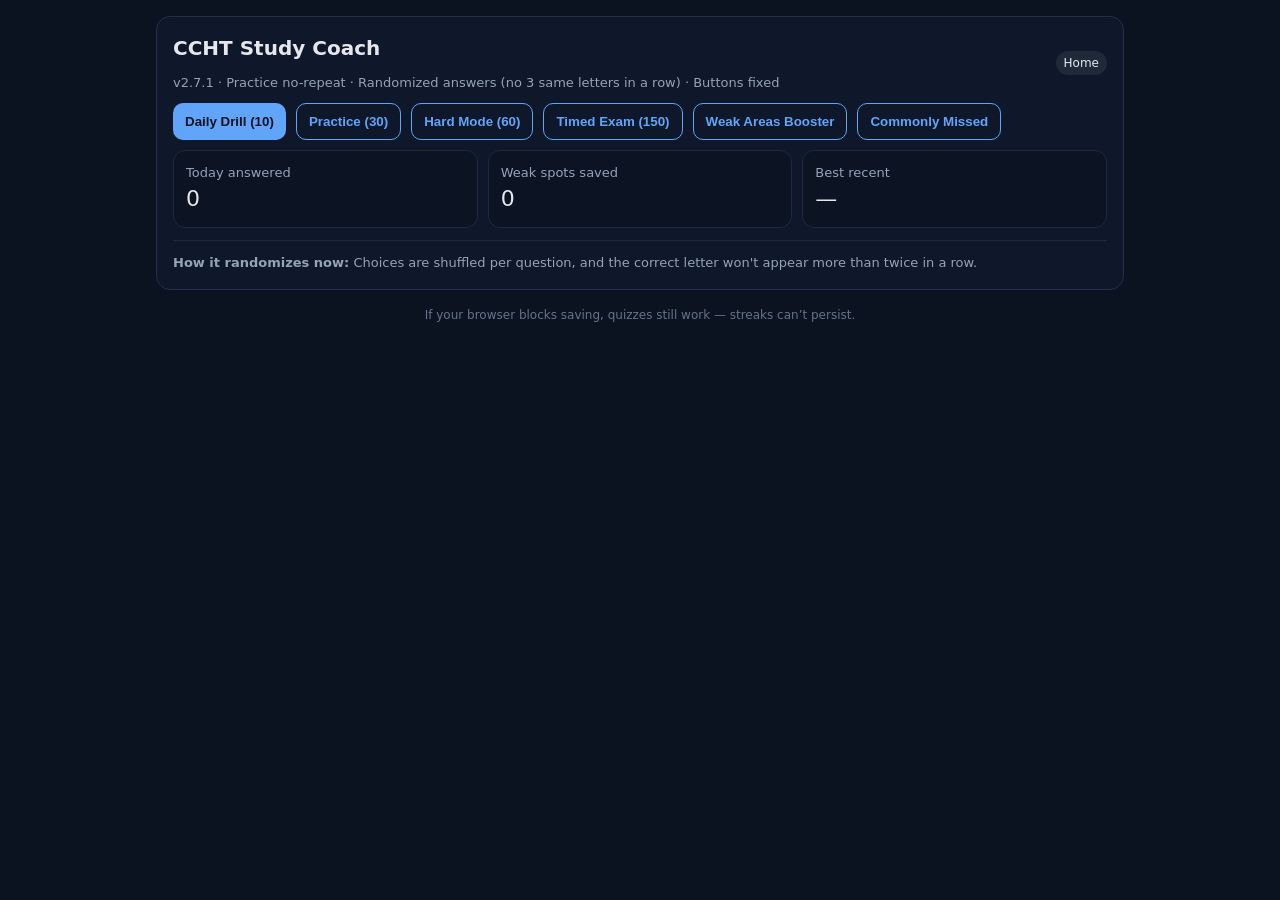
<file: index.html>
<!DOCTYPE html><html lang="en"><head><meta charset="utf-8">
<meta name="viewport" content="width=device-width,initial-scale=1">
<title>CCHT Study Coach — v2.7.1 (fixed buttons)</title>
<style>
:root{--bg:#0b1220;--card:#0f172a;--ink:#e5e7eb;--muted:#94a3b8;--pri:#60a5fa;--chip:#1f2937}
*{box-sizing:border-box}body{margin:0;background:var(--bg);color:var(--ink);font:16px/1.5 system-ui,-apple-system,Segoe UI,Roboto}
.container{max-width:1000px;margin:0 auto;padding:16px}
.row{display:flex;gap:10px;flex-wrap:wrap}
.card{background:var(--card);border:1px solid #233047;border-radius:14px;padding:16px}
h1{font-size:20px;margin:0 0 10px}
button{background:var(--pri);color:#0b1220;border:none;border-radius:10px;padding:10px 12px;font-weight:700;cursor:pointer}
button.outline{background:transparent;border:1px solid var(--pri);color:#60a5fa}
button:disabled{opacity:.5;cursor:not-allowed}
.badge,.pill{display:inline-block;padding:3px 8px;border-radius:999px;background:var(--chip);color:#e2e8f0;font-size:12px}
.small{font-size:13px;color:#94a3b8}
.hide{display:none}.list .item{padding:10px 0;border-top:1px solid #1e293b}
.kpi{display:flex;gap:10px;flex-wrap:wrap}
.kpi .cell{flex:1;min-width:180px;background:#0c1322;border:1px solid #1d2a3e;border-radius:12px;padding:12px}
.q-stem{font-weight:700;margin:8px 0}
.choice{display:flex;gap:10px;align-items:flex-start;border:1px solid #213047;border-radius:10px;padding:10px;margin:8px 0;cursor:pointer}
.choice .badge{background:#111827}
.choice.correct{border-color:#14532d;background:rgba(34,197,94,.1)}
.choice.incorrect{border-color:#7f1d1d;background:rgba(239,68,68,.08)}
.explain{margin-top:8px;border-left:3px solid #334155;padding-left:10px}
.topbar{display:flex;justify-content:space-between;align-items:center;gap:10px}
.progress{height:8px;background:#111827;border-radius:999px;overflow:hidden}
.progress>div{height:100%;width:0;background:var(--pri)}
footer{color:#64748b;margin-top:16px;font-size:12px;text-align:center}
hr.sep{border:0;border-top:1px solid #1e293b;margin:12px 0}
ul.compact{margin:6px 0 0 18px;padding:0}
</style>
</head><body>
<div class="container">

  <div id="home" class="card">
    <div class="topbar">
      <div><h1>CCHT Study Coach</h1>
        <div class="small">v2.7.1 · Practice no-repeat · Randomized answers (no 3 same letters in a row) · Buttons fixed</div>
      </div>
      <span class="pill" id="modePill">Home</span>
    </div>

    <div class="row" style="margin:10px 0">
      <button id="btnDaily">Daily Drill (10)</button>
      <button id="btnPractice" class="outline">Practice (30)</button>
      <button id="btnHard" class="outline">Hard Mode (60)</button>
      <button id="btnExam" class="outline">Timed Exam (150)</button>
      <button id="btnBooster" class="outline">Weak Areas Booster</button>
      <button id="btnMissed" class="outline">Commonly Missed</button>
    </div>

    <div class="kpi">
      <div class="cell"><div class="small">Today answered</div><div style="font-size:22px" id="todayKpi">0</div></div>
      <div class="cell"><div class="small">Weak spots saved</div><div style="font-size:22px" id="weakKpi">0</div></div>
      <div class="cell"><div class="small">Best recent</div><div style="font-size:22px" id="bestKpi">—</div></div>
    </div>

    <hr class="sep">
    <div class="small"><b>How it randomizes now:</b> Choices are shuffled per question, and the correct letter won't appear more than twice in a row.</div>
  </div>

  <div id="quiz" class="card hide">
    <div class="topbar">
      <div><span class="pill" id="catPill">Mix</span> <span class="pill" id="countPill"><span id="qNum">1</span>/<span id="qTotal">10</span></span></div>
      <div class="pill" id="timer">—</div>
    </div>
    <div class="progress" style="margin:12px 0 6px"><div id="bar"></div></div>
    <div id="qArea"></div>
    <div class="row"><button id="btnNext" class="outline">Next →</button></div>
  </div>

  <div id="results" class="card hide">
    <h1>Results</h1>
    <div id="scoreLine" style="font-size:22px;margin-bottom:10px"></div>
    <div class="kpi">
      <div class="cell"><div class="small">Correct</div><div id="kCorrect" style="font-size:22px">0</div></div>
      <div class="cell"><div class="small">Time</div><div id="kTime" style="font-size:22px">—</div></div>
      <div class="cell"><div class="small">Mode</div><div id="kMode" style="font-size:22px">—</div></div>
    </div>
    <div id="bySection" style="margin-top:12px"></div>
    <div id="byTopic" style="margin-top:12px"></div>
    <h3 style="margin-top:14px">Recent Sessions</h3>
    <div id="histList" class="list"></div>
    <div class="row" style="margin-top:12px;"><button onclick="goHome()">Home</button><button class="outline" onclick="location.reload()">Reset</button></div>
    <div class="small muted" style="margin-top:10px">App v2.7.1 (single-file)</div>
  </div>

  <footer>If your browser blocks saving, quizzes still work — streaks can’t persist.</footer>
</div>

<script>
const QUESTIONS = [
  {
    "id": 101,
    "sec": "Clinical",
    "topic": "Emergencies",
    "stem": "Air in venous chamber with chest pain and dyspnea: first action?",
    "choices": [
      "Stop UF",
      "Clamp venous line and stop pump; left Trendelenburg; oxygen",
      "Increase dialysate flow",
      "Continue and observe"
    ],
    "answer": 1,
    "why": "Treat as suspected air embolism.",
    "terms": "Air embolism: intravascular air obstructing pulmonary flow.",
    "wrong": [
      "UF change alone won't stop air",
      "\u2014",
      "Not addressing air",
      "Unsafe delay"
    ],
    "tip": "Clamp \u2022 Stop \u2022 Left \u2022 O2"
  }
];
</script>
<script>

const APP_VERSION='2.7.1'; console.log('CCHT script version:', APP_VERSION);
const $=s=>document.querySelector(s), $$=s=>Array.from(document.querySelectorAll(s));
function shuffle(a){for(let i=a.length-1;i>0;i--){const j=Math.floor(Math.random()*(i+1));[a[i],a[j]]=[a[j],a[i]]}return a}
function secondsToMMSS(s){const m=Math.floor(s/60),ss=('0'+(s%60)).slice(-2);return `${m}:${ss}`}
function storageAvailable(){try{const x='__t__';localStorage.setItem(x,x);localStorage.removeItem(x);return true}catch(e){return false}}
const STORAGE_OK=storageAvailable();
const store={get:(k,f)=>{if(!STORAGE_OK)return f;try{return JSON.parse(localStorage.getItem(k))??f}catch{return f}},
             set:(k,v)=>{if(!STORAGE_OK)return;try{localStorage.setItem(k,JSON.stringify(v))}catch{}}};

const WRONG_KEY='ccht_wrong_v271', STATS_KEY='ccht_stats_v271', HIST_KEY='ccht_hist_v271', PERF_KEY='ccht_perf_v271', SEEN_KEY='ccht_seen_v271';
let wrongSet=new Set(store.get(WRONG_KEY,[]));
let stats=store.get(STATS_KEY,{answeredToday:0});
let history=store.get(HIST_KEY,[]);
let perf=store.get(PERF_KEY,{});
let seenIDs=new Set(store.get(SEEN_KEY,[])); // no-repeat for Practice
let session=null; let answeredThis=false;

function ensurePerf(sec,topic){ if(!perf[sec]) perf[sec]={}; if(!perf[sec][topic]) perf[sec][topic]={right:0,total:0}; }
function refreshKPIs(){ $('#todayKpi').textContent=String(stats.answeredToday||0); $('#weakKpi').textContent=String(wrongSet.size||0); const last=history[history.length-1]; $('#bestKpi').textContent= last? `${Math.round((last.score||0)*100)}%` : '—'; }

// ---- De-dupe helpers ----
function normStem(st){ return st.toLowerCase().replace(/[^\w\s]/g,'').replace(/\s+/g,' ').trim(); }
function uniqueByStem(arr){ const seen=new Set(); const out=[]; for(const q of arr){ const k=normStem(q.stem); if(seen.has(k)) continue; seen.add(k); out.push(q);} return out; }

// ---- Shuffle answers + anti-pattern across a session ----
function shuffleAnswers(q){ const zip=q.choices.map((c,i)=>({c,i})); shuffle(zip); q._choices=zip.map(z=>z.c); q._answer=zip.findIndex(z=>z.i===q.answer); return q; }
function balanceAnswerPositions(list){
  const out=[]; const lastLetters=[]; // store indices 0..3 for last answers
  list.forEach(q=>{
    let tries=0;
    while(tries<12){
      shuffleAnswers(q);
      const letter=q._answer; // 0..3
      const L=lastLetters.length;
      const bad = (L>=2 && lastLetters[L-1]===letter && lastLetters[L-2]===letter);
      if(!bad) break;
      tries++;
    }
    out.push(q);
    lastLetters.push(q._answer);
    if(lastLetters.length>2) lastLetters.shift();
  });
  return out;
}

// ---- Practice: no-repeat-until-all-seen ----
function pickPractice(size=30){
  let pool=(QUESTIONS||[]).filter(q=>!seenIDs.has(q.id));
  if(pool.length===0){ seenIDs=new Set(); store.set(SEEN_KEY, Array.from(seenIDs)); pool=(QUESTIONS||[]).slice(); }
  shuffle(pool); pool=uniqueByStem(pool);
  const chosen = balanceAnswerPositions(pool).slice(0,size);
  return chosen;
}

// ---- Other modes ----
function pickMode(mode){
  const base = uniqueByStem(shuffle((QUESTIONS||[]).slice()));
  let size=10;
  if(mode==='daily') size=10;
  else if(mode==='practice') return pickPractice(30);
  else if(mode==='hard') size=60;
  else if(mode==='exam') size=150;
  else if(mode==='booster') size=30;
  else if(mode==='commonly-missed') size=30;
  return balanceAnswerPositions(base).slice(0,size);
}

// ---- Commonly Missed ----
const MISS_KEY='ccht_miss_v271'; let missCounts = store.get(MISS_KEY, {});
const HIGH_MISS_TOPICS = new Set(['Chloramine','Concentrates','Monitoring','Emergencies','Endotoxin','System Layout','Pretreatment','Access','Infection Control','Safety','RO Mechanics','Hardness']);
(function(){ if(Object.keys(missCounts).length) return; const candidates=QUESTIONS.filter(q=>HIGH_MISS_TOPICS.has(q.topic)); const take=candidates.slice(0,80); let weight=7; take.forEach((q,idx)=>{ const w=Math.max(2, weight - Math.floor(idx/16)); missCounts[q.id]=w; }); store.set(MISS_KEY, missCounts); })();
function bumpMiss(id){ missCounts[id]=(missCounts[id]||0)+1; store.set(MISS_KEY, missCounts); }
function pickCommonlyMissed(N=30){
  const entries=Object.entries(missCounts).sort((a,b)=>(b[1]||0)-(a[1]||0));
  const ids=entries.filter(e=>(e[1]||0)>0).map(e=>Number(e[0]));
  let pool=(QUESTIONS||[]).filter(q=>ids.includes(q.id));
  if(!pool.length){ pool=(QUESTIONS||[]).filter(q=>Array.from(wrongSet).includes(q.id)); }
  if(!pool.length){ alert('No commonly missed questions yet — do a session first.'); return null; }
  pool = uniqueByStem(shuffle(pool));
  return balanceAnswerPositions(pool).slice(0,N);
}

// ---- Engine ----
function startSession({mode,timeLimit=null,showImmediate=true}){
  let list=null;
  if(mode==='commonly-missed'){ list = pickCommonlyMissed(30); }
  else { list = pickMode(mode); }
  if(!list) return;
  session={mode,list,index:0,answers:[],start:Date.now(),timeLimit,ended:false,showImmediate};
  $('#home').classList.add('hide'); $('#results').classList.add('hide'); $('#quiz').classList.remove('hide');
  $('#modePill').textContent=mode.toUpperCase(); $('#qTotal').textContent=String(list.length); $('#timer').textContent=timeLimit?secondsToMMSS(timeLimit):'—'; $('#catPill').textContent='Mix';
  showCurrent();
  if(timeLimit){
    const tick=()=>{ if(!session||session.ended)return; const left=timeLimit-Math.floor((Date.now()-session.start)/1000);
      $('#timer').textContent=secondsToMMSS(Math.max(0,left)); if(left<=0){ finishSession(true); } else setTimeout(tick,1000); }; tick();
  }
}

function showCurrent(){
  answeredThis=false; const nextBtn=$('#btnNext'); nextBtn.disabled=true; nextBtn.style.opacity=0.6;
  const q=session.list[session.index]; $('#qNum').textContent=String(session.index+1); $('#bar').style.width=((session.index)/session.list.length*100)+'%';
  const area=$('#qArea'); area.innerHTML='';
  const choicesHtml=(q._choices||q.choices).map((c,i)=>`<div class="choice" data-i="${i}" role="button" tabindex="0"><div class="badge">${String.fromCharCode(65+i)}</div><div>${c}</div></div>`).join('');
  area.innerHTML = `<div class="q-stem">${q.stem} <span class="pill" style="margin-left:6px">${q.sec}</span> <span class="pill" style="margin-left:6px">${q.topic}</span></div>${choicesHtml}
    <div class="explain small ${session.showImmediate?'hide':''}" id="explain"><div><b>Why:</b> ${q.why}</div><div><b>Terms:</b> ${q.terms}</div><div><b>Why others are wrong:</b><ul class="compact">${(q.wrong||[]).map(w=>`<li>${w}</li>`).join('')}</ul></div><div><b>Memory tip:</b> ${q.tip}</div></div>`;
  const status=document.createElement('div'); status.id='status'; status.className='small muted'; status.style.marginTop='6px'; status.textContent=session.showImmediate?'Select an answer to see the explanation, then tap Next.':'Practice exam mode — answers at the end.'; area.appendChild(status);
  $$('#qArea .choice').forEach(ch=>ch.addEventListener('click',()=>{
    if(ch.classList.contains('locked')) return;
    const pick=Number(ch.dataset.i); const correctIndex=(q._answer!=null)?q._answer:q.answer;
    $$('#qArea .choice').forEach((n,i)=>{ n.classList.add('locked'); if(i===correctIndex) n.classList.add('correct'); if(i===pick && i!==correctIndex) n.classList.add('incorrect'); });
    const correct = pick===correctIndex;
    stats.answeredToday+=1; store.set(STATS_KEY, stats); ensurePerf(q.sec,q.topic); perf[q.sec][q.topic].total += 1; if(correct) perf[q.sec][q.topic].right += 1; store.set(PERF_KEY, perf);
    if(!correct){ wrongSet.add(q.id); bumpMiss(q.id); } else { wrongSet.delete(q.id); } store.set(WRONG_KEY, Array.from(wrongSet));
    if(session.showImmediate){ $('#explain').classList.remove('hide'); $('#status').innerHTML = correct ? '✅ Correct' : `❌ Incorrect · Correct is <b>${String.fromCharCode(65+correctIndex)}</b>`; } else { $('#status').textContent='Answer recorded. Move on — explanations at the end.'; }
    session.answers.push({id:q.id,pick,correct});
    if(session.mode==='practice'){ seenIDs.add(q.id); store.set(SEEN_KEY, Array.from(seenIDs)); }
    answeredThis=true; nextBtn.disabled=false; nextBtn.style.opacity=1;
  }));
}

function nextQuestion(){ if(!session) return; if(!answeredThis){ alert('Please select an answer first.'); return; } if(session.index < session.list.length-1){ session.index++; showCurrent(); } else { finishSession(false); } }

function finishSession(timeUp){
  session.ended=true; const seconds=Math.floor((Date.now()-session.start)/1000); const correct = session.answers.filter(a=>a.correct).length; const total=session.list.length; const score=correct/total;
  history.push({mode:session.mode,score,time:seconds,total,when:Date.now()}); store.set(HIST_KEY, history);
  $('#quiz').classList.add('hide'); $('#results').classList.remove('hide');
  $('#scoreLine').textContent=`Score: ${Math.round(score*100)}% (${correct}/${total}) ${timeUp?'· Time up':''}`;
  $('#kCorrect').textContent=`${correct}/${total}`; $('#kTime').textContent=secondsToMMSS(seconds); $('#kMode').textContent=session.mode;
  const bySec={}, byTopic={}; session.list.forEach((q,i)=>{ const a=session.answers[i]; if(!a) return; if(!bySec[q.sec]) bySec[q.sec]={r:0,t:0}; if(!byTopic[q.topic]) byTopic[q.topic]={r:0,t:0}; bySec[q.sec].t++; if(a.correct) bySec[q.sec].r++; byTopic[q.topic].t++; if(a.correct) byTopic[q.topic].r++; });
  const secWrap=$('#bySection'); secWrap.innerHTML='<h3 style="margin-top:12px">Section Breakdown</h3>'; Object.keys(bySec).forEach(s=>{ const pct=Math.round(bySec[s].r/bySec[s].t*100); const div=document.createElement('div'); div.className='small'; div.innerHTML=`<div class="badge">${s}</div> <b>${pct}%</b> (${bySec[s].r}/${bySec[s].t})`; secWrap.appendChild(div); });
  const topicWrap=$('#byTopic'); topicWrap.innerHTML='<h3 style="margin-top:12px">Topic Breakdown</h3>'; Object.keys(byTopic).forEach(t=>{ const pct=Math.round(byTopic[t].r/byTopic[t].t*100); const div=document.createElement('div'); div.className='small'; div.innerHTML=`<div class="badge">${t}</div> <b>${pct}%</b> (${byTopic[t].r}/${byTopic[t].t})`; topicWrap.appendChild(div); });
  renderHistory();
  if(!session.showImmediate){
    const review=document.createElement('div'); review.style.marginTop='14px'; review.innerHTML='<h3>Review & Explanations</h3>';
    session.list.forEach((q,i)=>{ const a=session.answers[i]; const correctIndex=(q._answer!=null)?q._answer:q.answer; const tag=a&&a.correct?'✅':'❌'; const block=document.createElement('div'); block.className='explain small'; const choices=(q._choices||q.choices);
      block.innerHTML=`<div style="margin:6px 0"><b>${tag} Q${i+1}.</b> ${q.stem}</div><div><b>Answer:</b> ${String.fromCharCode(65+correctIndex)} — ${choices[correctIndex]}</div><div><b>Why:</b> ${q.why}</div><div><b>Terms:</b> ${q.terms}</div><div><b>Why others are wrong:</b><ul class="compact">${(q.wrong||[]).map(w=>`<li>${w}</li>`).join('')}</ul></div><div><b>Memory tip:</b> ${q.tip}</div>`; $('#results').appendChild(block); });
  }
  session=null; refreshKPIs();
}

function renderHistory(){ const wrap=document.getElementById('histList'); if(!wrap) return; wrap.innerHTML=''; history.slice().reverse().slice(0,8).forEach(h=>{ const div=document.createElement('div'); div.className='item'; div.innerHTML=`<div class="badge">${h.mode}</div><div style="font-weight:700;margin-top:6px">${new Date(h.when).toLocaleString()}</div><div class="small">Score: <b>${Math.round((h.score||0)*100)}%</b> · Time: ${secondsToMMSS(h.time||0)} · Qs: ${h.total}</div>`; wrap.appendChild(div); }
function renderTrend(){
  const mount = document.getElementById('trendMount'); if(!mount) return;
  const data = history.slice(-15).map(h=>Math.round((h.score||0)*100));
  mount.innerHTML='';
  if(data.length===0){ const p=document.createElement('div'); p.className='small muted'; p.textContent='No sessions yet — take a quiz to start your trend.'; mount.appendChild(p); return; }
  const W=320,H=100,pad=8, max=100,min=0; const step=(W-2*pad)/Math.max(1,data.length-1); const y=v=> H-pad - ((v-min)/(max-min)*(H-2*pad));
  const NS='http://www.w3.org/2000/svg'; const svg=document.createElementNS(NS,'svg'); svg.setAttribute('viewBox',`0 0 ${W} ${H}`); svg.style.width='100%'; svg.style.maxWidth='360px';
  const bg=document.createElementNS(NS,'rect'); bg.setAttribute('x','0'); bg.setAttribute('y','0'); bg.setAttribute('width',W); bg.setAttribute('height',H); bg.setAttribute('fill','#0c1322'); bg.setAttribute('rx','8'); svg.appendChild(bg);
  const target=70; const line=document.createElementNS(NS,'line'); line.setAttribute('x1',pad); line.setAttribute('x2',W-pad); line.setAttribute('y1',y(target)); line.setAttribute('y2',y(target)); line.setAttribute('stroke','#475569'); line.setAttribute('stroke-dasharray','4 4'); svg.appendChild(line);
  let d=''; data.forEach((v,i)=>{ const px=pad+i*step, py=y(v); d+=(i===0?`M ${px} ${py}`:` L ${px} ${py}`); });
  const path=document.createElementNS(NS,'path'); path.setAttribute('d',d); path.setAttribute('fill','none'); path.setAttribute('stroke','#60a5fa'); path.setAttribute('stroke-width','2'); svg.appendChild(path);
  data.forEach((v,i)=>{ const cx=pad+i*step, cy=y(v); const c=document.createElementNS(NS,'circle'); c.setAttribute('cx',cx); c.setAttribute('cy',cy); c.setAttribute('r','3'); c.setAttribute('fill','#60a5fa'); svg.appendChild(c); });
  const lab=document.createElement('div'); lab.className='small muted'; lab.style.marginTop='6px'; lab.textContent=`Last ${data.length} sessions · Avg ${Math.round(data.reduce((a,b)=>a+b,0)/data.length)}% · Target 70%`; mount.appendChild(svg); mount.appendChild(lab);
}

function goHome(){ $('#results').classList.add('hide'); $('#home').classList.remove('hide'); }
function retry(){ goHome(); }

// Wire buttons safely AFTER DOM is ready — and ensure elements exist before adding listeners.
document.addEventListener('DOMContentLoaded', ()=>{
  const daily = document.getElementById('btnDaily');
  const practice = document.getElementById('btnPractice');
  const hard = document.getElementById('btnHard');
  const exam = document.getElementById('btnExam');
  const booster = document.getElementById('btnBooster');
  const missed = document.getElementById('btnMissed');
  const nextb = document.getElementById('btnNext');

  if(daily) daily.addEventListener('click',()=> startSession({mode:'daily', timeLimit:null, showImmediate:true}));
  if(practice) practice.addEventListener('click',()=> startSession({mode:'practice', timeLimit:null, showImmediate:true}));
  if(hard) hard.addEventListener('click',()=> startSession({mode:'hard', timeLimit:60*60, showImmediate:true}));
  if(exam) exam.addEventListener('click',()=> startSession({mode:'exam', timeLimit:150*60, showImmediate:false}));
  if(booster) booster.addEventListener('click',()=> startSession({mode:'booster', timeLimit:null, showImmediate:true}));
  if(missed) missed.addEventListener('click',()=>{
    const list=pickCommonlyMissed(30); if(!list) return;
    session={mode:'commonly-missed',list,index:0,answers:[],start:Date.now(),timeLimit:null,ended:false,showImmediate:true};
    $('#home').classList.add('hide'); $('#results').classList.add('hide'); $('#quiz').classList.remove('hide');
    $('#modePill').textContent='COMMONLY MISSED'; $('#qTotal').textContent=String(list.length); $('#timer').textContent='—'; $('#catPill').textContent='Missed';
    showCurrent();
  });
  if(nextb) nextb.addEventListener('click', nextQuestion);

  refreshKPIs();
  renderTrend();
});

</script>
</body></html>
</file>
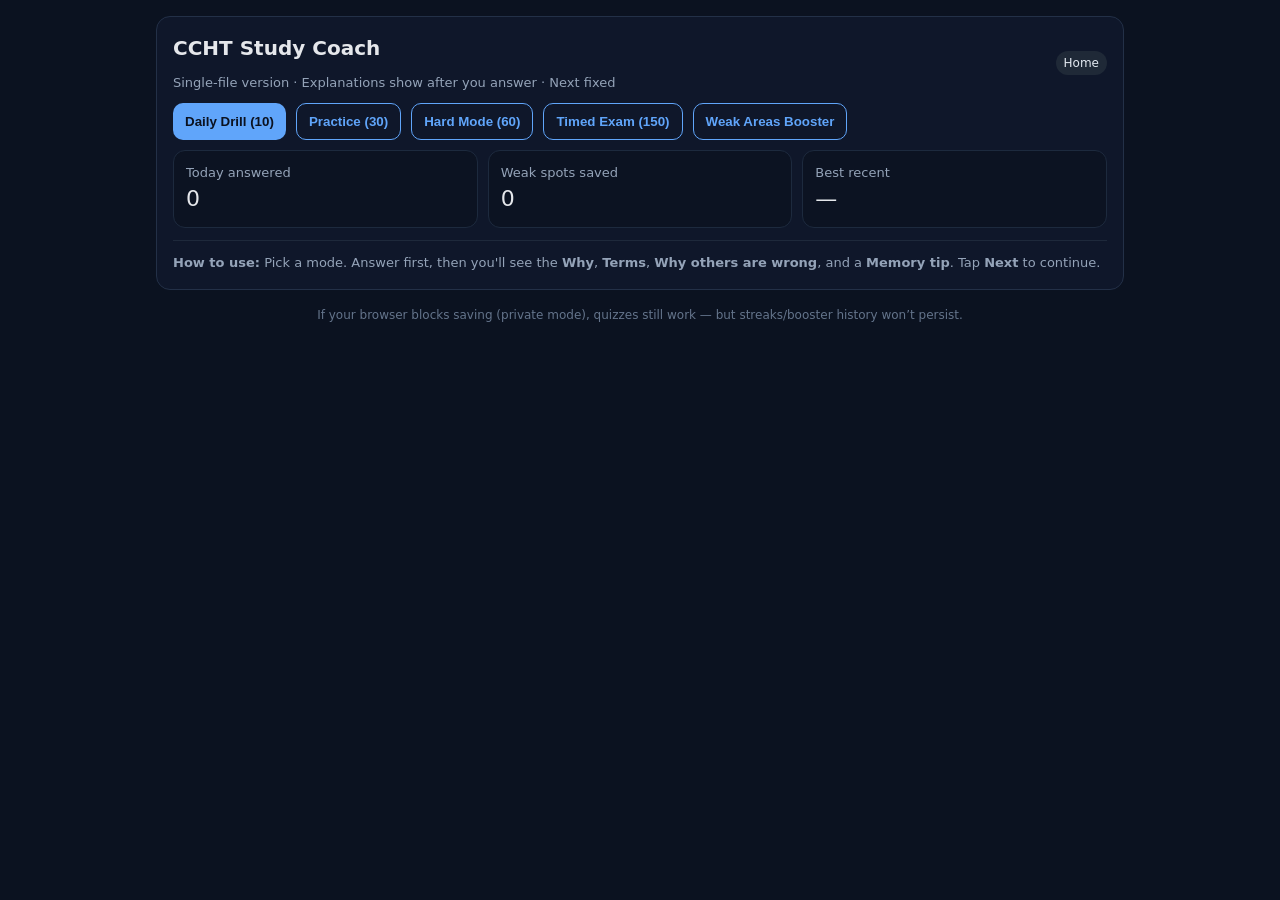
<file: index_single_v1_6.html>
<!DOCTYPE html><html lang="en"><head><meta charset="utf-8">
<meta name="viewport" content="width=device-width,initial-scale=1">
<title>CCHT Study Coach — Single File (v1.6)</title>
<style>

:root{--bg:#0b1220;--card:#0f172a;--ink:#e5e7eb;--muted:#94a3b8;--pri:#60a5fa;--ok:#22c55e;--bad:#ef4444;--chip:#1f2937}
*{box-sizing:border-box}body{margin:0;background:var(--bg);color:var(--ink);font:16px/1.5 system-ui,-apple-system,Segoe UI,Roboto}
.container{max-width:1000px;margin:0 auto;padding:16px}
.row{display:flex;gap:10px;flex-wrap:wrap}
.card{background:var(--card);border:1px solid #233047;border-radius:14px;padding:16px}
h1{font-size:20px;margin:0 0 10px}
button{background:var(--pri);color:#0b1220;border:none;border-radius:10px;padding:10px 12px;font-weight:700;cursor:pointer}
button.outline{background:transparent;border:1px solid var(--pri);color:var(--pri)}
.badge,.pill{display:inline-block;padding:3px 8px;border-radius:999px;background:var(--chip);color:#e2e8f0;font-size:12px}
.small{font-size:13px;color:var(--muted)}.muted{color:var(--muted)}
.hide{display:none}.list .item{padding:10px 0;border-top:1px solid #1e293b}
.kpi{display:flex;gap:10px;flex-wrap:wrap}
.kpi .cell{flex:1;min-width:180px;background:#0c1322;border:1px solid #1d2a3e;border-radius:12px;padding:12px}
.q-stem{font-weight:700;margin:8px 0}
.choice{display:flex;gap:10px;align-items:flex-start;border:1px solid #213047;border-radius:10px;padding:10px;margin:8px 0;cursor:pointer}
.choice .badge{background:#111827}
.choice.correct{border-color:#14532d;background:rgba(34,197,94,.1)}
.choice.incorrect{border-color:#7f1d1d;background:rgba(239,68,68,.08)}
.explain{margin-top:8px;border-left:3px solid #334155;padding-left:10px}
.topbar{display:flex;justify-content:space-between;align-items:center;gap:10px}
.progress{height:8px;background:#111827;border-radius:999px;overflow:hidden}
.progress>div{height:100%;width:0;background:var(--pri)}
footer{color:#64748b;margin-top:16px;font-size:12px;text-align:center}
hr.sep{border:0;border-top:1px solid #1e293b;margin:12px 0}
ul.compact{margin:6px 0 0 18px;padding:0}

</style>
</head><body>
<div class="container">

  <div id="home" class="card">
    <div class="topbar">
      <div><h1>CCHT Study Coach</h1>
        <div class="small muted">Single-file version · Explanations show after you answer · Next fixed</div>
      </div>
      <span class="pill" id="modePill">Home</span>
    </div>

    <div class="row" style="margin:10px 0">
      <button id="btnDaily">Daily Drill (10)</button>
      <button id="btnPractice" class="outline">Practice (30)</button>
      <button id="btnHard" class="outline">Hard Mode (60)</button>
      <button id="btnExam" class="outline">Timed Exam (150)</button>
      <button id="btnBooster" class="outline">Weak Areas Booster</button>
    </div>

    <div class="kpi">
      <div class="cell"><div class="small">Today answered</div><div style="font-size:22px" id="todayKpi">0</div></div>
      <div class="cell"><div class="small">Weak spots saved</div><div style="font-size:22px" id="weakKpi">0</div></div>
      <div class="cell"><div class="small">Best recent</div><div style="font-size:22px" id="bestKpi">—</div></div>
    </div>

    <hr class="sep">
    <div class="small">
      <b>How to use:</b> Pick a mode. Answer first, then you'll see the <b>Why</b>, <b>Terms</b>, <b>Why others are wrong</b>, and a <b>Memory tip</b>. Tap <b>Next</b> to continue.
    </div>
  </div>

  <div id="quiz" class="card hide">
    <div class="topbar">
      <div><span class="pill" id="catPill">Mix</span> <span class="pill" id="countPill"><span id="qNum">1</span>/<span id="qTotal">10</span></span></div>
      <div class="pill" id="timer">—</div>
    </div>
    <div class="progress" style="margin:12px 0 6px"><div id="bar"></div></div>
    <div id="qArea"></div>
    <div class="row"><button id="btnNext" class="outline">Next →</button></div>
  </div>

  <div id="results" class="card hide">
    <h1>Results</h1>
    <div id="scoreLine" style="font-size:22px;margin-bottom:10px"></div>
    <div class="kpi">
      <div class="cell"><div class="small">Correct</div><div id="kCorrect" style="font-size:22px">0</div></div>
      <div class="cell"><div class="small">Time</div><div id="kTime" style="font-size:22px">—</div></div>
      <div class="cell"><div class="small">Mode</div><div id="kMode" style="font-size:22px">—</div></div>
    </div>
    <div id="bySection" style="margin-top:12px"></div>
    <div id="byTopic" style="margin-top:12px"></div>
    <h3 style="margin-top:14px">Recent Sessions</h3>
    <div id="histList" class="list"></div>
    <div class="row" style="margin-top:12px;"><button onclick="goHome()">Home</button><button class="outline" onclick="retry()">Retry</button></div>
    <div class="small muted" style="margin-top:10px">App v1.6 (single-file)</div>
  </div>

  <footer>If your browser blocks saving (private mode), quizzes still work — but streaks/booster history won’t persist.</footer>
</div>

<script>
/* Auto-generated medical-term-heavy question bank */
const QUESTIONS = [
  {
    "id": 2001,
    "sec": "Clinical",
    "topic": "Access",
    "stem": "Access infiltration early in tx; swelling at arterial needle site; best step?",
    "choices": [
      "Increase BFR to maintain clearance",
      "Stop pump, control bleeding, ice, re-cannulate at new site per policy",
      "Tighten tape and continue",
      "Raise dialysate temp"
    ],
    "answer": 1,
    "why": "Infiltration = needle out or through vessel wall \u2192 bleeding into tissue; stop pump, hemostasis, cold pack, re-site.",
    "terms": "Infiltration: blood extravasation into tissue after vessel injury; presents with swelling, pain.",
    "wrong": [
      "Higher BFR worsens leakage and trauma.",
      "\u2014",
      "Compression alone without assessment risks further damage.",
      "Dialysate temp does not fix a vascular injury."
    ],
    "tip": "\u201cInfiltrate \u2192 ice & relocate.\u201d"
  },
  {
    "id": 2002,
    "sec": "Clinical",
    "topic": "Monitoring",
    "stem": "Pre-pump arterial pressure is \u2212260 mmHg; venous pressure normal. Most likely cause?",
    "choices": [
      "Kinked return line",
      "Arterial needle against wall / inflow obstruction",
      "Dialysate conductivity error",
      "Clot in venous chamber"
    ],
    "answer": 1,
    "why": "Very negative arterial pressure means inflow resistance before the pump: needle against wall, line kink, clot in arterial limb.",
    "terms": "Pre-pump arterial pressure (AP): negative pressure generated as blood is pulled from access.",
    "wrong": [
      "Return obstructions raise venous pressure, not negative AP.",
      "\u2014",
      "Conductivity alarms reflect dialysate mix, not blood-side pressures.",
      "Venous chamber issues affect venous pressure."
    ],
    "tip": "\u201cNegative AP = problem on the pull.\u201d"
  },
  {
    "id": 2003,
    "sec": "Clinical",
    "topic": "Emergencies",
    "stem": "Sudden chest pain + dyspnea during dialysis, visible air in venous chamber. Priority action?",
    "choices": [
      "Stop ultrafiltration only",
      "Clamp venous line and stop pump; left Trendelenburg; O2",
      "Increase dialysate flow to flush air",
      "Continue and observe"
    ],
    "answer": 1,
    "why": "Air embolism risk: immediately stop the pump and clamp venous line to prevent more air entry; position left Trendelenburg; oxygen; escalate.",
    "terms": "Air embolism: entrained air travels to heart/lungs causing obstruction.",
    "wrong": [
      "UF change alone does not stop air entry.",
      "\u2014",
      "Dialysate flow does not remove intravascular air.",
      "Observation delays critical response."
    ],
    "tip": "\u201cClamp, Stop, Left, O2.\u201d"
  },
  {
    "id": 2004,
    "sec": "Clinical",
    "topic": "Emergencies",
    "stem": "Back pain, chest tightness, hypotension; blood looks cherry-red. Immediate action?",
    "choices": [
      "Return blood and continue slower",
      "Stop dialysis; DO NOT return blood; treat as hemolysis",
      "Give heparin bolus",
      "Raise dialysate temperature"
    ],
    "answer": 1,
    "why": "Hemolysis suspected (RBC destruction). Stop, do NOT return hemolyzed blood; manage per protocol and investigate source (chloramine, temp, kink).",
    "terms": "Hemolysis: RBC rupture \u2192 cherry-red blood, pain, hypotension.",
    "wrong": [
      "Returning hemolyzed blood returns free hemoglobin and potassium.",
      "\u2014",
      "Heparin does not address hemolysis and could worsen bleeding.",
      "High temp may cause hemolysis; raising temp is unsafe."
    ],
    "tip": "\u201cCherry red = stop, don\u2019t return.\u201d"
  },
  {
    "id": 2005,
    "sec": "Clinical",
    "topic": "Complications",
    "stem": "Patient becomes clammy with nausea and yawning; SBP falls 25 mmHg during rapid UF. First step?",
    "choices": [
      "Increase UF to meet goal",
      "Stop/reduce UF; legs up; consider 100\u2013200 mL NS",
      "Raise dialysate temp",
      "Turn off air detector"
    ],
    "answer": 1,
    "why": "Early intradialytic hypotension from volume depletion: decrease/stop UF, position, small NS bolus as ordered.",
    "terms": "Intradialytic hypotension: inadequate effective circulating volume.",
    "wrong": [
      "Worsens hypotension.",
      "\u2014",
      "Warmer dialysate may vasodilate.",
      "Air detector is unrelated."
    ],
    "tip": "\u201cYawn + clammy \u2192 ease the UF.\u201d"
  },
  {
    "id": 2006,
    "sec": "Clinical",
    "topic": "Access",
    "stem": "New AVF with absent continuous thrill and weak diastolic bruit. Next step?",
    "choices": [
      "Proceed with cannulation",
      "Hold cannulation; report possible outflow stenosis",
      "Use smaller needles",
      "Apply tourniquet tightly"
    ],
    "answer": 1,
    "why": "Loss of continuous thrill suggests stenosis/thrombosis. Do not cannulate; escalate per protocol.",
    "terms": "Thrill: palpable vibration from blood flow; should be continuous.",
    "wrong": [
      "Unsafe without evaluation.",
      "\u2014",
      "Needle size doesn\u2019t fix stenosis.",
      "Tourniquet won\u2019t restore thrill."
    ],
    "tip": "\u201cNo thrill? Don\u2019t drill.\u201d"
  },
  {
    "id": 2007,
    "sec": "Clinical",
    "topic": "Access",
    "stem": "Rope-ladder cannulation directions for radiocephalic AVF (typical)?",
    "choices": [
      "Arterial antegrade; venous retrograde",
      "Arterial retrograde; venous antegrade",
      "Both retrograde",
      "Both antegrade"
    ],
    "answer": 1,
    "why": "Typical: arterial toward anastomosis (retrograde), venous toward heart (antegrade). Confirm local policy.",
    "terms": "Antegrade: toward heart; Retrograde: toward anastomosis.",
    "wrong": [
      "Not usual pattern.",
      "\u2014",
      "Not standard practice.",
      "Not standard practice."
    ],
    "tip": "\u201cA back, V forward.\u201d"
  },
  {
    "id": 2008,
    "sec": "Clinical",
    "topic": "Complications",
    "stem": "Persistent cramps during UF despite stable BP. Appropriate response?",
    "choices": [
      "Decrease/pause UF; consider small NS",
      "Increase BFR only",
      "Give heparin",
      "Switch dialyzer size only"
    ],
    "answer": 0,
    "why": "Cramps reflect intravascular volume depletion; lower UF and consider NS per order.",
    "terms": "Cramps: muscle ischemia from volume shifts.",
    "wrong": [
      "Does not treat root cause.",
      "Heparin unrelated.",
      "Dialyzer change without addressing volume won\u2019t help."
    ],
    "tip": "\u201cCramp = clamp the UF.\u201d"
  },
  {
    "id": 2009,
    "sec": "Clinical",
    "topic": "Symptoms",
    "stem": "Pruritus over weeks despite regular dialysis. Common contributor?",
    "choices": [
      "Uremia/inadequate clearance \u00b1 Ca/PO4 issues",
      "Hypoglycemia",
      "High dialysate temp only",
      "Tape allergy always"
    ],
    "answer": 0,
    "why": "Uremia is common; mineral metabolism can contribute; evaluate adequacy and labs.",
    "terms": "Uremia: toxin buildup between treatments.",
    "wrong": [
      "Wrong typical cause.",
      "Temp alone less likely.",
      "Allergy is not \u2018always\u2019."
    ],
    "tip": "\u201cItch = think uremic load.\u201d"
  },
  {
    "id": 2010,
    "sec": "Clinical",
    "topic": "Infection Control",
    "stem": "Correct donning sequence before patient contact:",
    "choices": [
      "Gloves \u2192 Gown \u2192 Mask/Resp \u2192 Eye protection",
      "Gown \u2192 Mask/Resp \u2192 Eye protection \u2192 Gloves",
      "Mask \u2192 Gloves \u2192 Gown \u2192 Eye",
      "Gown \u2192 Gloves \u2192 Mask \u2192 Eye"
    ],
    "answer": 1,
    "why": "Standard donning: Gown, then Mask/Respirator, Eye protection, then Gloves.",
    "terms": "Donning: putting on PPE.",
    "wrong": [
      "Gloves first contaminates early.",
      "\u2014",
      "Order incorrect.",
      "Order incorrect."
    ],
    "tip": "\u201cG-M-E-G.\u201d"
  },
  {
    "id": 2011,
    "sec": "Clinical",
    "topic": "Infection Control",
    "stem": "Common doffing sequence to reduce contamination:",
    "choices": [
      "Gloves \u2192 Eye \u2192 Gown \u2192 Mask",
      "Mask \u2192 Gown \u2192 Gloves \u2192 Eye",
      "Gown \u2192 Mask \u2192 Gloves \u2192 Eye",
      "Eye \u2192 Mask \u2192 Gown \u2192 Gloves"
    ],
    "answer": 0,
    "why": "Remove gloves first (dirtiest), then eye protection, then gown, then mask; perform hand hygiene between steps per policy.",
    "terms": "Doffing: removing PPE.",
    "wrong": [
      "\u2014",
      "Order incorrect.",
      "Order incorrect.",
      "Order incorrect."
    ],
    "tip": "\u201cGloves go first.\u201d"
  },
  {
    "id": 2012,
    "sec": "Clinical",
    "topic": "Dialysate",
    "stem": "Hyperkalemia (K+ 6.3 mEq/L) pre-dialysis. Most appropriate initial bath (per provider order)?",
    "choices": [
      "0 mEq/L",
      "1\u20132 mEq/L",
      "3\u20134 mEq/L",
      "\u22655 mEq/L"
    ],
    "answer": 1,
    "why": "Lower dialysate K (1\u20132) increases potassium gradient/removal; exact bath is provider-ordered.",
    "terms": "Dialysate potassium bath: sets diffusion gradient for K+.",
    "wrong": [
      "0 mEq/L can be risky (arrhythmias).",
      "\u2014",
      "Too high for hyperkalemia.",
      "Much too high."
    ],
    "tip": "\u201cHigh K \u2192 lower K bath.\u201d"
  },
  {
    "id": 2013,
    "sec": "Clinical",
    "topic": "Complications",
    "stem": "Dialysis disequilibrium syndrome likely when?",
    "choices": [
      "Early treatments with rapid urea removal \u2192 headache/confusion",
      "Late in long-term patient with stable clearance",
      "High dialysate temp only",
      "Hypernatremia only"
    ],
    "answer": 0,
    "why": "Rapid osmotic shift between blood/brain during initial or aggressive treatments causes cerebral edema \u2192 headache, confusion, nausea, seizures.",
    "terms": "Disequilibrium: osmotic brain edema during early/rapid dialysis.",
    "wrong": [
      "\u2014",
      "Less typical situation.",
      "Temp doesn\u2019t cause DDS.",
      "Sodium alone \u2260 DDS."
    ],
    "tip": "\u201cFirst treatments = first brain swell.\u201d"
  },
  {
    "id": 2014,
    "sec": "Clinical",
    "topic": "Access",
    "stem": "Steal syndrome is suggested by:",
    "choices": [
      "Warm, pink hand distal to access",
      "Cold, pale, painful hand with paresthesia distal to access",
      "Louder diastolic bruit",
      "Bounding distal pulses"
    ],
    "answer": 1,
    "why": "Arterial flow diverted through access \u2192 distal ischemia (cool, pale, pain, paresthesia).",
    "terms": "Steal: diversion of arterial blood from distal limb.",
    "wrong": [
      "Opposite of ischemia.",
      "\u2014",
      "Diastolic bruit diminished in stenosis.",
      "Unlikely in ischemia."
    ],
    "tip": "\u201cSteal steals warmth and pulse.\u201d"
  },
  {
    "id": 2015,
    "sec": "Clinical",
    "topic": "Infection Control",
    "stem": "Pt with tunneled CVC develops fever/rigors during dialysis. First action?",
    "choices": [
      "Increase dialysate temp",
      "Flush line and continue",
      "Stop tx; obtain cultures per protocol; notify RN/MD",
      "Remove catheter yourself"
    ],
    "answer": 2,
    "why": "Treat as possible CRBSI: stop, culture per protocol, escalate. Catheter removal is provider-directed.",
    "terms": "CRBSI: catheter-related bloodstream infection; fever/rigors during use.",
    "wrong": [
      "Temp rise worsens comfort, not infection.",
      "Continues bacteremia risk.",
      "\u2014",
      "Not within scope."
    ],
    "tip": "\u201cFever on CVC = culture & call.\u201d"
  },
  {
    "id": 2016,
    "sec": "Clinical",
    "topic": "Monitoring",
    "stem": "Venous pressure steadily rising; return line taut. Most likely cause?",
    "choices": [
      "Arterial needle against wall",
      "Kink/clot/clamp on return line",
      "Wrong dialysate concentrate",
      "Low pump speed"
    ],
    "answer": 1,
    "why": "Return-side obstruction increases venous pressure.",
    "terms": "Venous pressure: measures resistance returning blood to patient.",
    "wrong": [
      "Affects arterial pressure more.",
      "\u2014",
      "Mix issues show as conductivity alarms.",
      "Pump speed changes both pressures, not selective."
    ],
    "tip": "\u201cV high = return blocked.\u201d"
  },
  {
    "id": 2017,
    "sec": "Clinical",
    "topic": "Infection Control",
    "stem": "Post-needle removal oozing persists >20 min. Appropriate response?",
    "choices": [
      "Release pressure early",
      "Maintain sterile pressure longer; reassess anticoagulation timing/dose",
      "Apply tight tourniquet proximal",
      "Start heparin infusion"
    ],
    "answer": 1,
    "why": "Prolonged hemostasis suggests anticoagulation effect; maintain pressure and evaluate dosing/timing.",
    "terms": "Hemostasis: stopping bleeding by pressure/clotting.",
    "wrong": [
      "Will worsen bleeding.",
      "\u2014",
      "Tourniquet risks ischemia without fixing cause.",
      "Opposite of needed."
    ],
    "tip": "\u201cIf it oozes, review anticoagulant uses.\u201d"
  },
  {
    "id": 2018,
    "sec": "Clinical",
    "topic": "Access",
    "stem": "AVF aneurysm with thinned shiny skin. Safest plan?",
    "choices": [
      "Cannulate through center",
      "Avoid aneurysmal area; ladder elsewhere / notify for plan",
      "Use larger gauge",
      "Tight tourniquet over aneurysm"
    ],
    "answer": 1,
    "why": "Avoid cannulating compromised aneurysm skin\u2014risk of rupture.",
    "terms": "Aneurysm: localized vessel dilatation from repeated puncture.",
    "wrong": [
      "High rupture risk.",
      "\u2014",
      "Larger needles worsen trauma.",
      "Tourniquet may increase pressure risk."
    ],
    "tip": "\u201cShiny skin? Don\u2019t stick in.\u201d"
  },
  {
    "id": 2019,
    "sec": "Clinical",
    "topic": "Symptoms",
    "stem": "Patient reports itching on dialysis; which lab issue often contributes?",
    "choices": [
      "Low calcium",
      "High phosphorus and PTH",
      "Low BUN",
      "Low creatinine"
    ],
    "answer": 1,
    "why": "Hyperphosphatemia and secondary hyperparathyroidism contribute to pruritus.",
    "terms": "Pruritus: itching; in ESRD linked to Ca/PO4/PTH imbalance.",
    "wrong": [
      "Less typical.",
      "\u2014",
      "Not cause.",
      "Not cause."
    ],
    "tip": "\u201cItch? Think PO4/PTH.\u201d"
  },
  {
    "id": 2020,
    "sec": "Clinical",
    "topic": "Labs",
    "stem": "aPTT mainly monitors effect of:",
    "choices": [
      "Warfarin",
      "Heparin",
      "Erythropoietin",
      "Iron sucrose"
    ],
    "answer": 1,
    "why": "aPTT reflects intrinsic pathway; used for heparin effect when ordered.",
    "terms": "aPTT: activated partial thromboplastin time.",
    "wrong": [
      "Warfarin \u2192 PT/INR.",
      "\u2014",
      "Not anticoagulant.",
      "Not relevant."
    ],
    "tip": "\u201cHeparin \u2192 aPTT.\u201d"
  },
  {
    "id": 2021,
    "sec": "Water",
    "topic": "Chloramine",
    "stem": "AAMI max total chlorine (free+combined) in product water:",
    "choices": [
      "0.1 mg/L",
      "0.5 mg/L",
      "1.0 mg/L",
      "0.01 mg/L"
    ],
    "answer": 0,
    "why": "Limit \u22640.1 mg/L to prevent hemolysis; test after 1st carbon.",
    "terms": "Total chlorine = free chlorine + chloramine; hemolysis risk if high.",
    "wrong": [
      "Too high for AAMI.",
      "Too high.",
      "Too low and impractical to detect reliably."
    ],
    "tip": "\u201cOne TENTH is the LIMIT.\u201d"
  },
  {
    "id": 2022,
    "sec": "Water",
    "topic": "Chloramine",
    "stem": "When to test total chlorine during treatment day?",
    "choices": [
      "Daily only",
      "Before first patient and every 4 hours",
      "Weekly",
      "Monthly"
    ],
    "answer": 1,
    "why": "Test pre-first patient and q4h while patients dialyze.",
    "terms": "Chloramine breakthrough can happen mid-day as carbon exhausts.",
    "wrong": [
      "Insufficient frequency.",
      "\u2014",
      "Too infrequent.",
      "Too infrequent."
    ],
    "tip": "\u201cStart + every 4.\u201d"
  },
  {
    "id": 2023,
    "sec": "Water",
    "topic": "Pretreatment",
    "stem": "Primary purpose of carbon tanks in pretreatment:",
    "choices": [
      "Remove hardness (Ca/Mg)",
      "Remove chlorine/chloramines",
      "Remove endotoxin",
      "Remove sodium"
    ],
    "answer": 1,
    "why": "Carbon adsorbs chlorine and reduces chloramines catalytically.",
    "terms": "GAC = granular activated carbon.",
    "wrong": [
      "Hardness by softener, not carbon.",
      "\u2014",
      "Endotoxin needs RO/ultrafilter.",
      "Not target."
    ],
    "tip": "\u201cCarbon kills chloramines.\u201d"
  },
  {
    "id": 2024,
    "sec": "Water",
    "topic": "System Layout",
    "stem": "Correct pretreatment order to protect RO membranes:",
    "choices": [
      "RO \u2192 Softener \u2192 Carbon \u2192 Ultrafilter",
      "Multimedia \u2192 Softener \u2192 Carbon \u2192 RO \u2192 Ultrafilter",
      "Carbon \u2192 RO \u2192 Softener",
      "Softener \u2192 Ultrafilter \u2192 Carbon \u2192 RO"
    ],
    "answer": 1,
    "why": "Particulate (MMF) \u2192 hardness (softener) \u2192 chlorine (carbon) \u2192 RO \u2192 endotoxin polish (UF).",
    "terms": "RO: reverse osmosis membrane; UF: ultrafilter (endotoxin filter).",
    "wrong": [
      "Order wrong.",
      "\u2014",
      "Order wrong.",
      "Order wrong."
    ],
    "tip": "\u201cSand \u2192 Soft \u2192 Carbon \u2192 RO \u2192 Ultra.\u201d"
  },
  {
    "id": 2025,
    "sec": "Water",
    "topic": "Endotoxin",
    "stem": "Ultrafilter downstream of RO primarily removes:",
    "choices": [
      "Hardness",
      "Chlorine",
      "Bacteria/endotoxin",
      "Sodium"
    ],
    "answer": 2,
    "why": "UF captures bacteria/pyrogens downstream of RO.",
    "terms": "Endotoxin: lipopolysaccharides from gram-negative bacteria.",
    "wrong": [
      "Hardness via softener/RO.",
      "Chlorine via carbon.",
      "\u2014",
      "Sodium via RO."
    ],
    "tip": "\u201cUltra = ultra-clean.\u201d"
  },
  {
    "id": 2026,
    "sec": "Water",
    "topic": "Microbiology",
    "stem": "AAMI limit for bacteria in dialysis water:",
    "choices": [
      "50 CFU/mL",
      "100 CFU/mL",
      "250 CFU/mL",
      "0 CFU/mL"
    ],
    "answer": 1,
    "why": "\u2264100 CFU/mL; endotoxin \u22640.25 EU/mL.",
    "terms": "CFU: colony-forming units per mL.",
    "wrong": [
      "Stricter than standard limit.",
      "\u2014",
      "Too high.",
      "Absolute 0 not required."
    ],
    "tip": "\u201cHundred CFU cap.\u201d"
  },
  {
    "id": 2027,
    "sec": "Water",
    "topic": "Microbiology",
    "stem": "Product water culture 120 CFU/mL. Response:",
    "choices": [
      "Continue; within limits",
      "Recheck next month",
      "Disinfect/sanitize and retest per policy",
      "Increase RO pressure only"
    ],
    "answer": 2,
    "why": "Exceeds limit; perform corrective actions and retest before patient use.",
    "terms": "Corrective action: sanitize loop/RO, verify filters.",
    "wrong": [
      "Not within limits.",
      "Too slow.",
      "\u2014",
      "Pressure doesn\u2019t kill microbes."
    ],
    "tip": "\u201c>100? Disinfect & double-check.\u201d"
  },
  {
    "id": 2028,
    "sec": "Water",
    "topic": "Hardness",
    "stem": "Hardness detected after softener indicates:",
    "choices": [
      "RO failure",
      "Softener resin exhaustion\u2014regenerate/service",
      "Carbon breakthrough",
      "Loop biofilm only"
    ],
    "answer": 1,
    "why": "Hardness post-softener means resin exhaustion or valve issue; regenerate/service.",
    "terms": "Hardness: Ca/Mg ions that scale membranes.",
    "wrong": [
      "RO failure shows high conductivity too.",
      "\u2014",
      "Carbon is for chlorine, not hardness.",
      "Biofilm relates to micro, not hardness."
    ],
    "tip": "\u201cHard after soft? Service soft.\u201d"
  },
  {
    "id": 2029,
    "sec": "Water",
    "topic": "Monitoring",
    "stem": "RO product water conductivity suddenly rises. First check:",
    "choices": [
      "Machine concentrate proportioning/mixing",
      "Replace carbon immediately",
      "Regenerate softener first",
      "Ignore transient change"
    ],
    "answer": 0,
    "why": "Verify machine mixing/proportioning; persistent rise may indicate RO issue.",
    "terms": "Conductivity: measure of ionic content; high = more ions.",
    "wrong": [
      "May be needed but first verify mixing.",
      "Not first line.",
      "Ignoring may risk patient."
    ],
    "tip": "\u201cConductivity up? Check the jugs.\u201d"
  },
  {
    "id": 2030,
    "sec": "Water",
    "topic": "Chloramine",
    "stem": "Chloramine exposure in patients primarily causes:",
    "choices": [
      "Hemolysis",
      "Hyperkalemia",
      "Hypoglycemia",
      "Hypertension only"
    ],
    "answer": 0,
    "why": "Chloramines damage RBCs causing hemolysis.",
    "terms": "Chloramine: combined chlorine; toxic to RBCs.",
    "wrong": [
      "\u2014",
      "Not primary.",
      "No.",
      "BP effect is not primary toxicity."
    ],
    "tip": "\u201cChlora-MINES the RBCs.\u201d"
  },
  {
    "id": 2031,
    "sec": "Water",
    "topic": "Chloramine",
    "stem": "Why two carbon tanks in series?",
    "choices": [
      "Increase flow only",
      "Redundancy if first breaks through",
      "Adjust pH",
      "Remove sodium"
    ],
    "answer": 1,
    "why": "Second tank protects if first is exhausted\u2014safety redundancy.",
    "terms": "Breakthrough: chlorine exceeds safe level after first tank.",
    "wrong": [
      "Flow is secondary.",
      "\u2014",
      "Not pH device.",
      "Sodium via RO."
    ],
    "tip": "\u201c#2 = backup.\u201d"
  },
  {
    "id": 2032,
    "sec": "Water",
    "topic": "Microbiology",
    "stem": "Monthly water testing typically includes:",
    "choices": [
      "Total chlorine only",
      "Microbiological culture and endotoxin",
      "pH only",
      "Hardness only"
    ],
    "answer": 1,
    "why": "AAMI requires monthly micro + endotoxin testing.",
    "terms": "Endotoxin test often via LAL assay (EU/mL).",
    "wrong": [
      "Insufficient.",
      "\u2014",
      "Incomplete.",
      "Incomplete."
    ],
    "tip": "\u201cMonthly = microbes.\u201d"
  },
  {
    "id": 2033,
    "sec": "Water",
    "topic": "Chloramine",
    "stem": "Best sampling point for total chlorine performance check:",
    "choices": [
      "After RO",
      "After first carbon tank",
      "At machine drain",
      "After ultrafilter"
    ],
    "answer": 1,
    "why": "Sampling after 1st carbon detects breakthrough early.",
    "terms": "Performance sampling ensures upstream protection works.",
    "wrong": [
      "Too late; RO may mask problem.",
      "\u2014",
      "Not representative.",
      "Downstream of UF not for chlorine."
    ],
    "tip": "\u201cTest after #1.\u201d"
  },
  {
    "id": 2034,
    "sec": "Water",
    "topic": "Endotoxin",
    "stem": "Endotoxin rises downstream despite normal RO performance. Suspect:",
    "choices": [
      "Softener resin exhaustion",
      "Ultrafilter integrity/biofilm issue",
      "Carbon breakthrough",
      "Higher bicarbonate concentrate"
    ],
    "answer": 1,
    "why": "Post-RO endotoxin rise points to endotoxin filter/loop biofilm.",
    "terms": "Biofilm: microbial layer inside piping.",
    "wrong": [
      "Hardness issue, not endotoxin.",
      "\u2014",
      "Carbon is for chlorine.",
      "Not related."
    ],
    "tip": "\u201cEndotoxin up? Check ultra/loop.\u201d"
  },
  {
    "id": 2035,
    "sec": "Water",
    "topic": "RO Mechanics",
    "stem": "RO high-pressure pump cavitation shows as:",
    "choices": [
      "Smooth quiet operation",
      "Rattling/rumbling with pressure fluctuations",
      "Only higher conductivity",
      "Only lower TMP"
    ],
    "answer": 1,
    "why": "Cavitation creates noise/vibration and unstable pressures; can damage pump.",
    "terms": "Cavitation: vapor bubble collapse in pump due to NPSH issues.",
    "wrong": [
      "Opposite of symptoms.",
      "\u2014",
      "May occur but not hallmark.",
      "TMP is dialyzer metric."
    ],
    "tip": "\u201cCavitation = clatter + swings.\u201d"
  },
  {
    "id": 2036,
    "sec": "Water",
    "topic": "Pretreatment",
    "stem": "If prefilter (MMF) differential pressure rises sharply:",
    "choices": [
      "Prefilter is bypassing",
      "Prefilter is loading/clogging with particulates",
      "RO membrane ruptured",
      "Softener resin exhausted"
    ],
    "answer": 1,
    "why": "Rising dP indicates clogging; replace/backwash per protocol.",
    "terms": "Differential pressure: inlet\u2013outlet pressure across filter.",
    "wrong": [
      "Opposite.",
      "\u2014",
      "Would show via conductivity/membrane tests.",
      "Hardness issue instead."
    ],
    "tip": "\u201cdP up = dirt up.\u201d"
  },
  {
    "id": 2037,
    "sec": "Water",
    "topic": "Concentrates",
    "stem": "Bicarbonate mixing error (too concentrated) will most directly cause:",
    "choices": [
      "Low conductivity alarm",
      "High conductivity alarm",
      "No alarm",
      "Air detector alarm"
    ],
    "answer": 1,
    "why": "Too much concentrate raises dialysate conductivity.",
    "terms": "Conductivity reflects ionic strength; more bicarb \u2191 mS/cm.",
    "wrong": [
      "Opposite.",
      "\u2014",
      "It will alarm.",
      "Unrelated."
    ],
    "tip": "\u201cStrong soup = strong conductance.\u201d"
  },
  {
    "id": 2038,
    "sec": "Water",
    "topic": "Chloramine",
    "stem": "If total chlorine after 1st carbon is 0.2 mg/L pre-day:",
    "choices": [
      "Proceed; retest in 4h",
      "Do NOT start patients; correct and retest until \u22640.1 mg/L",
      "Bypass RO",
      "Add more bicarbonate"
    ],
    "answer": 1,
    "why": "Above limit \u2192 unsafe; fix and retest before treatments.",
    "terms": "Exceeding AAMI increases hemolysis risk.",
    "wrong": [
      "Too risky.",
      "\u2014",
      "Bypass RO is not relevant.",
      "Not related."
    ],
    "tip": "\u201cOver limit? No patients.\u201d"
  },
  {
    "id": 2039,
    "sec": "Machine",
    "topic": "Setup",
    "stem": "Dialysate temperature reads 38.5\u00b0C pre-connection. Best action?",
    "choices": [
      "Start treatment",
      "Lower to ~36\u201337\u00b0C before starting",
      "Increase sodium then start",
      "Run saline then start"
    ],
    "answer": 1,
    "why": "Out-of-range temperature is unsafe; correct before connecting patient.",
    "terms": "Dialysate temp target typically ~36\u201337\u00b0C unless ordered otherwise.",
    "wrong": [
      "Unsafe.",
      "\u2014",
      "Not a fix for temp violation.",
      "Not corrective."
    ],
    "tip": "\u201cHigh temp? Halt.\u201d"
  },
  {
    "id": 2040,
    "sec": "Machine",
    "topic": "Safety",
    "stem": "Blood leak alarm + pink effluent. Next step:",
    "choices": [
      "Continue; sensor error",
      "Stop tx; perform blood leak test; replace dialyzer/circuit",
      "Increase dialysate flow",
      "Silence alarm"
    ],
    "answer": 1,
    "why": "Treat as membrane breach until proven otherwise.",
    "terms": "Blood leak: RBCs crossing to dialysate \u2192 pink effluent.",
    "wrong": [
      "Unsafe.",
      "\u2014",
      "Not helpful.",
      "Unsafe."
    ],
    "tip": "\u201cPink effluent = stop & swap.\u201d"
  },
  {
    "id": 2041,
    "sec": "Machine",
    "topic": "Monitoring",
    "stem": "TMP steadily rising with falling clearance. Likely cause:",
    "choices": [
      "Dialyzer clotting/fouling",
      "Access recirculation only",
      "Low conductivity",
      "High dialysate temp"
    ],
    "answer": 0,
    "why": "Clotting/fouling \u2191 resistance \u2192 TMP \u2191, clearance \u2193.",
    "terms": "TMP: transmembrane pressure across dialyzer.",
    "wrong": [
      "Recirculation affects adequacy but not TMP directly.",
      "Conductivity is dialysate metric.",
      "Temp not main driver."
    ],
    "tip": "\u201cGummed filter = high TMP.\u201d"
  },
  {
    "id": 2042,
    "sec": "Machine",
    "topic": "Safety",
    "stem": "Extracorporeal circuit opened to air at a connection. Correct action:",
    "choices": [
      "Clamp and continue",
      "Return blood and continue",
      "Discard circuit and set up new",
      "Give heparin and proceed"
    ],
    "answer": 2,
    "why": "Air exposure risks contamination/emboli; replace set.",
    "terms": "Open system: loss of sterility; air entry risk.",
    "wrong": [
      "Unsafe.",
      "Returning possibly contaminated blood is unsafe.",
      "\u2014",
      "Irrelevant."
    ],
    "tip": "\u201cAir touch? Toss the set.\u201d"
  },
  {
    "id": 2043,
    "sec": "Machine",
    "topic": "Setup",
    "stem": "Low conductivity alarm after setup. First check:",
    "choices": [
      "Concentrates connected/mixed correctly",
      "UF profile settings",
      "Air detector sensitivity",
      "Dry weight"
    ],
    "answer": 0,
    "why": "Misconnected/empty/mis-mixed concentrates common cause.",
    "terms": "Proportioning: acid/bicarb mixing to set conductivity.",
    "wrong": [
      "UF profile unrelated.",
      "Air detector unrelated.",
      "DW is patient-specific."
    ],
    "tip": "\u201cLow cond \u2192 check jugs.\u201d"
  },
  {
    "id": 2044,
    "sec": "Machine",
    "topic": "Monitoring",
    "stem": "Very positive venous pressure with normal AP suggests:",
    "choices": [
      "Inflow obstruction",
      "Return-side obstruction (kink/clot/clamp)",
      "Wrong dialyzer",
      "Air detector malfunction"
    ],
    "answer": 1,
    "why": "Return obstruction elevates venous pressure.",
    "terms": "AP: negative; VP: positive; watch trends.",
    "wrong": [
      "Would make AP more negative.",
      "\u2014",
      "Not pressure-specific.",
      "Different issue."
    ],
    "tip": "\u201cV high = return blocked.\u201d"
  },
  {
    "id": 2045,
    "sec": "Machine",
    "topic": "Safety",
    "stem": "Arterial air detected repeatedly. Best prevention includes:",
    "choices": [
      "Turn off alarm briefly",
      "Ensure secure connections and prime thoroughly; correct chamber level",
      "Lower dialysate temp",
      "Use smaller dialyzer"
    ],
    "answer": 1,
    "why": "Good priming and correct chamber level reduce air alarms; never disable detector.",
    "terms": "Air detector: last line of defense.",
    "wrong": [
      "Unsafe.",
      "\u2014",
      "Not related.",
      "Not primary."
    ],
    "tip": "\u201cPrime right; level right.\u201d"
  },
  {
    "id": 2046,
    "sec": "Machine",
    "topic": "Safety",
    "stem": "Saline bag empties into venous line unnoticed; patient becomes dyspneic. Risk?",
    "choices": [
      "Hemolysis",
      "Air embolism",
      "Hyperkalemia",
      "Dialyzer clotting"
    ],
    "answer": 1,
    "why": "If line ran dry, air can enter \u2192 embolism.",
    "terms": "Air lock: bolus of air to venous side \u2192 embolism.",
    "wrong": [
      "Not mechanism.",
      "\u2014",
      "Not related.",
      "Not immediate."
    ],
    "tip": "\u201cDry bag \u2192 air risk.\u201d"
  },
  {
    "id": 2047,
    "sec": "Machine",
    "topic": "Concentrates",
    "stem": "High dialysate conductivity with patient complaints of headache and hypertension suggests:",
    "choices": [
      "Hypotonic dialysate",
      "Hypertonic dialysate from concentrate error",
      "Membrane rupture",
      "Air entrainment"
    ],
    "answer": 1,
    "why": "Too-strong dialysate (hypertonic) can raise BP and cause headaches.",
    "terms": "Hypertonic: higher solute concentration than plasma.",
    "wrong": [
      "Opposite.",
      "\u2014",
      "Would cause blood leak signs.",
      "Air gives SOB/chest pain."
    ],
    "tip": "\u201cStrong soup \u2192 strong pressure.\u201d"
  },
  {
    "id": 2048,
    "sec": "Machine",
    "topic": "Monitoring",
    "stem": "Arterial pressure trending toward 0 (less negative) while VP normal may indicate:",
    "choices": [
      "Arterial needle dislodged from access drawing from saline/venous chamber",
      "Return-side clot",
      "Wrong concentrates",
      "High TMP"
    ],
    "answer": 0,
    "why": "If arterial needle out or sucking from chamber, resistance drops \u2192 AP less negative toward 0.",
    "terms": "AP near 0 = not pulling from patient properly.",
    "wrong": [
      "Would raise VP.",
      "Concentrates affect conductivity.",
      "TMP relates to dialyzer."
    ],
    "tip": "\u201cAP ~0? You\u2019re not pulling.\u201d"
  },
  {
    "id": 2049,
    "sec": "Role/IC",
    "topic": "Professionalism",
    "stem": "Patient refuses to continue. Best response:",
    "choices": [
      "Continue anyway for safety",
      "Educate on risks, document refusal, notify RN/MD",
      "Reduce UF secretly to compromise",
      "Have another patient persuade them"
    ],
    "answer": 1,
    "why": "Respect autonomy; educate on risks/benefits, document, and escalate appropriately.",
    "terms": "Autonomy: patient\u2019s right to refuse treatment.",
    "wrong": [
      "Violates autonomy.",
      "\u2014",
      "Unethical/unsafe.",
      "Unprofessional."
    ],
    "tip": "\u201cTeach, write, tell RN.\u201d"
  },
  {
    "id": 2050,
    "sec": "Role/IC",
    "topic": "Communication",
    "stem": "Best structured handoff method to RN:",
    "choices": [
      "Casual chat",
      "SBAR (Situation, Background, Assessment, Recommendation)",
      "Text MD without RN",
      "Wait for shift change"
    ],
    "answer": 1,
    "why": "SBAR standardizes information, reducing error.",
    "terms": "SBAR: widely used handoff tool.",
    "wrong": [
      "Not reliable.",
      "\u2014",
      "Breaks chain.",
      "Delays care."
    ],
    "tip": "\u201cSBAR = speak smart.\u201d"
  },
  {
    "id": 2051,
    "sec": "Role/IC",
    "topic": "HIPAA",
    "stem": "Confidentiality requires you to:",
    "choices": [
      "Discuss in public if de-identified",
      "Share info only with staff involved in care",
      "Share with family without consent",
      "Post anonymized details online"
    ],
    "answer": 1,
    "why": "Limit disclosures to care team per policy/consent.",
    "terms": "HIPAA principles apply to dialysis facilities.",
    "wrong": [
      "Public spaces not private.",
      "\u2014",
      "Need consent.",
      "Still risky."
    ],
    "tip": "\u201cNeed-to-know only.\u201d"
  },
  {
    "id": 2052,
    "sec": "Role/IC",
    "topic": "Triage",
    "stem": "Multiple patients need help; who first?",
    "choices": [
      "First come, first served",
      "Most unstable/critical first",
      "Finish paperwork first",
      "Quiet patient last"
    ],
    "answer": 1,
    "why": "Triage by acuity for safety.",
    "terms": "Acuity-based prioritization improves outcomes.",
    "wrong": [
      "Not safe.",
      "\u2014",
      "Delays care.",
      "Not ethical."
    ],
    "tip": "\u201cSickest first.\u201d"
  },
  {
    "id": 2053,
    "sec": "Role/IC",
    "topic": "Exposure",
    "stem": "Sharps needlestick exposure: first step?",
    "choices": [
      "Finish current task",
      "Wash area, report immediately, follow exposure protocol",
      "Bandage and ignore",
      "Wait for symptoms"
    ],
    "answer": 1,
    "why": "Immediate washing and reporting allows timely prophylaxis.",
    "terms": "Post-exposure prophylaxis time-sensitive.",
    "wrong": [
      "Unsafe.",
      "\u2014",
      "Insufficient.",
      "Too late."
    ],
    "tip": "\u201cWash \u2192 Report \u2192 Protocol.\u201d"
  },
  {
    "id": 2054,
    "sec": "Role/IC",
    "topic": "Scope",
    "stem": "Scope of practice for dialysis technician includes:",
    "choices": [
      "Prescribe heparin",
      "Diagnose stenosis",
      "Initiate/monitor tx per orders; report abnormalities",
      "Change provider orders in machine"
    ],
    "answer": 2,
    "why": "Techs perform ordered care and report changes; no diagnosing/prescribing.",
    "terms": "Scope defined by state/facility policies.",
    "wrong": [
      "Out of scope.",
      "Out of scope.",
      "\u2014",
      "Out of scope."
    ],
    "tip": "\u201cDo ordered care; don\u2019t order care.\u201d"
  },
  {
    "id": 2055,
    "sec": "Role/IC",
    "topic": "Exposure",
    "stem": "Hepatitis B post-exposure for non-immune staff should include:",
    "choices": [
      "Wait for symptoms",
      "Immediate report; HBV vaccine/immune globulin per protocol",
      "No action if asymptomatic",
      "Start antibiotics"
    ],
    "answer": 1,
    "why": "Follow exposure protocol; HBV vaccination/HBIG based on status.",
    "terms": "HBV PEP: time-sensitive immunoprophylaxis.",
    "wrong": [
      "Too late.",
      "\u2014",
      "Incorrect.",
      "Antibiotics don\u2019t prevent HBV."
    ],
    "tip": "\u201cExpose? Report \u2192 HBV steps.\u201d"
  },
  {
    "id": 2056,
    "sec": "Role/IC",
    "topic": "Infection Control",
    "stem": "Cleaning surfaces: why respect disinfectant contact time?",
    "choices": [
      "Smells better",
      "Ensures claimed pathogen kill",
      "Saves money",
      "Dries quicker"
    ],
    "answer": 1,
    "why": "Wet contact time is required for the disinfectant\u2019s log-kill claim.",
    "terms": "Contact time = dwell time a surface stays visibly wet.",
    "wrong": [
      "Irrelevant.",
      "\u2014",
      "Not purpose.",
      "Opposite."
    ],
    "tip": "\u201cWet time = kill time.\u201d"
  }
];

</script>
<script>

// CCHT Study Coach script — FIXED for 'Next' and 'show explain after answer'
const APP_VERSION = '1.6'; console.log('CCHT script version:', APP_VERSION);

// Utilities
function shuffle(arr){for(let i=arr.length-1;i>0;i--){const j=Math.floor(Math.random()*(i+1));[arr[i],arr[j]]=[arr[j],arr[i]]}return arr}
function storageAvailable(){try{const x='__t__';localStorage.setItem(x,x);localStorage.removeItem(x);return true}catch(e){return false}}
const STORAGE_OK = storageAvailable();
const store={get:(k,f)=>{if(!STORAGE_OK)return f;try{return JSON.parse(localStorage.getItem(k))??f}catch{return f}},
             set:(k,v)=>{if(!STORAGE_OK)return;try{localStorage.setItem(k,JSON.stringify(v))}catch{}}};
const $=sel=>document.querySelector(sel), $$=sel=>Array.from(document.querySelectorAll(sel));
function secondsToMMSS(s){const m=Math.floor(s/60),ss=('0'+(s%60)).slice(-2);return `${m}:${ss}`}

// Keys
const WRONG_KEY='ccht_wrong_v6', STATS_KEY='ccht_stats_v6', HIST_KEY='ccht_hist_v6', PERF_KEY='ccht_perf_v6';

let wrongSet=new Set(store.get(WRONG_KEY,[]));
let stats=store.get(STATS_KEY,{answeredToday:0});
let history=store.get(HIST_KEY,[]);
let perf=store.get(PERF_KEY,{}); // perf[section][topic] = {right,total}

let session=null;
let answeredThis=false; // only true after user selects an answer

function ensurePerf(sec,topic){
  if(!perf[sec]) perf[sec]={};
  if(!perf[sec][topic]) perf[sec][topic]={right:0,total:0};
}

function refreshKPIs(){
  const todayEl=$('#todayKpi'), weakEl=$('#weakKpi'), bestEl=$('#bestKpi');
  if(todayEl) todayEl.textContent=String(stats.answeredToday||0);
  if(weakEl) weakEl.textContent=String(wrongSet.size||0);
  const last=history[history.length-1];
  if(bestEl) bestEl.textContent = last? `${Math.round((last.score||0)*100)}%` : '—';
}

function pickQuestions(mode){
  const pool = shuffle(QUESTIONS.slice());
  // Shuffle answers for each question
  pool.forEach(q=>{
    const zipped = q.choices.map((c,i)=>({c,i}));
    shuffle(zipped);
    q._choices = zipped.map(z=>z.c);
    q._answer = zipped.findIndex(z=>z.i===q.answer);
  });
  if(mode==='daily') return pool.slice(0,10);
  if(mode==='practice') return pool.slice(0,30);
  if(mode==='hard') return pool.slice(0,60);
  if(mode==='exam'){
    const need=150, out=[]; while(out.length<need){ out.push(...shuffle(pool)); } return out.slice(0,need);
  }
  if(mode==='booster'){
    const tuples=[];
    for(const sec in perf){ for(const topic in perf[sec]){
      const v=perf[sec][topic]; const pct = v.total? v.right/v.total : 0;
      tuples.push({sec,topic,pct,total:v.total});
    }}
    if(!tuples.length){ alert('No history yet — do a session first.'); return null; }
    tuples.sort((a,b)=>a.pct-b.pct || a.total-b.total);
    const targets=tuples.slice(0,3);
    const filtered = pool.filter(q=> targets.some(t=>t.sec===q.sec && t.topic===q.topic) );
    return filtered.slice(0,30);
  }
  return pool.slice(0,10);
}

function startSession({mode, timeLimit=null, showImmediate=true}){
  const list = pickQuestions(mode);
  if(!list) return;
  session={mode,list,index:0,answers:[],start:Date.now(),timeLimit,ended:false,showImmediate};
  $('#home')?.classList.add('hide'); $('#results')?.classList.add('hide'); $('#quiz')?.classList.remove('hide');
  $('#modePill') && ($('#modePill').textContent=mode.toUpperCase());
  $('#qTotal') && ($('#qTotal').textContent=String(list.length));
  $('#timer') && ($('#timer').textContent=timeLimit?secondsToMMSS(timeLimit):'—');
  $('#catPill') && ($('#catPill').textContent='Mix');
  showCurrent();
  if(timeLimit){
    const tick=()=>{
      if(!session||session.ended)return;
      const left=timeLimit-Math.floor((Date.now()-session.start)/1000);
      $('#timer') && ($('#timer').textContent=secondsToMMSS(Math.max(0,left)));
      if(left<=0){ finishSession(true); } else setTimeout(tick,1000);
    }; tick();
  }
}

function showCurrent(){
  answeredThis=false;
  const nextBtn = document.getElementById('btnNext');
  if(nextBtn){ nextBtn.disabled = true; nextBtn.style.opacity = 0.6; }

  const q=session.list[session.index];
  $('#qNum') && ($('#qNum').textContent=String(session.index+1));
  $('#bar') && ($('#bar').style.width=((session.index)/session.list.length*100)+'%');
  const area=$('#qArea'); if(!area) return; area.innerHTML='';
  const card=document.createElement('div');
  const choicesArr = (q._choices||q.choices);
  const choicesHtml = choicesArr.map((c,i)=>`<div class="choice" data-i="${i}" role="button" tabindex="0"><div class="badge">${String.fromCharCode(65+i)}</div><div>${c}</div></div>`).join('');
  card.innerHTML=`
    <div class="q-stem">${q.stem} <span class="pill" style="margin-left:6px">${q.sec}</span> <span class="pill" style="margin-left:6px">${q.topic}</span></div>
    ${choicesHtml}
    <div class="explain small ${session.showImmediate?'hide':''}" id="explain">
      <div><b>Why:</b> ${q.why}</div>
      <div><b>Terms:</b> ${q.terms}</div>
      <div><b>Why others are wrong:</b><ul class="compact">${
        (q.wrong||[]).map(w=>`<li>${w}</li>`).join('')
      }</ul></div>
      <div><b>Memory tip:</b> ${q.tip}</div>
    </div>`;
  area.appendChild(card);
  const status=document.createElement('div'); status.id='status'; status.className='small muted'; status.style.marginTop='6px';
  status.textContent = session.showImmediate ? 'Select an answer to see the explanation, then tap Next.'
                                            : 'Practice exam mode — answers/explanations at the end.';
  area.appendChild(status);

  // Bind click
  $$('#qArea .choice').forEach(ch=>ch.addEventListener('click',()=>{
    if(ch.classList.contains('locked')) return;
    const pick=Number(ch.dataset.i);
    const correctIndex = (q._answer!=null)? q._answer : q.answer;
    $$('#qArea .choice').forEach((n,i)=>{ n.classList.add('locked'); if(i===correctIndex) n.classList.add('correct'); if(i===pick && i!==correctIndex) n.classList.add('incorrect'); });
    const correct = pick===correctIndex;

    stats.answeredToday+=1; store.set(STATS_KEY, stats);
    ensurePerf(q.sec,q.topic); perf[q.sec][q.topic].total += 1; if(correct) perf[q.sec][q.topic].right += 1; store.set(PERF_KEY, perf);
    if(!correct) wrongSet.add(q.id); else wrongSet.delete(q.id); store.set(WRONG_KEY, Array.from(wrongSet));

    // Show explanation AFTER answering (only for immediate modes)
    if(session.showImmediate){
      const exp = document.getElementById('explain'); if(exp) exp.classList.remove('hide');
      const st = document.getElementById('status');
      if(st) st.innerHTML = correct ? '✅ Correct' : `❌ Incorrect · Correct is <b>${String.fromCharCode(65+correctIndex)}</b>`;
    }else{
      const st = document.getElementById('status'); if(st) st.textContent='Answer recorded. Move on — explanations at the end.';
    }

    session.answers.push({id:q.id,pick,correct});
    answeredThis=true;
    if(nextBtn){ nextBtn.disabled=false; nextBtn.style.opacity=1; }
  }));

  // Keyboard support
  $$('#qArea .choice').forEach(ch=>ch.addEventListener('keydown',(e)=>{
    if(e.key==='Enter' || e.key===' '){ e.preventDefault(); ch.click(); }
  }));
}

function nextQuestion(){
  if(!session) return;
  if(!answeredThis){ alert('Please select an answer first.'); return; }
  if(session.index < session.list.length-1){ session.index++; showCurrent(); }
  else { finishSession(false); }
}

function finishSession(timeUp){
  session.ended=true;
  const seconds = Math.floor((Date.now()-session.start)/1000);
  const correct = session.answers.filter(a=>a.correct).length;
  const total = session.list.length;
  const score = correct/total;
  history.push({mode:session.mode,score,time:seconds,total,when:Date.now()}); store.set(HIST_KEY, history);

  $('#quiz')?.classList.add('hide'); $('#results')?.classList.remove('hide');
  $('#scoreLine') && ($('#scoreLine').textContent = `Score: ${Math.round(score*100)}% (${correct}/${total}) ${timeUp?'· Time up':''}`);
  $('#kCorrect') && ($('#kCorrect').textContent = `${correct}/${total}`);
  $('#kTime') && ($('#kTime').textContent=secondsToMMSS(seconds));
  $('#kMode') && ($('#kMode').textContent=session.mode);

  const bySec = {}; const byTopic = {};
  session.list.forEach((q,i)=>{
    const a=session.answers[i]; if(!a) return;
    if(!bySec[q.sec]) bySec[q.sec]={r:0,t:0};
    if(!byTopic[q.topic]) byTopic[q.topic]={r:0,t:0};
    bySec[q.sec].t++; if(a.correct) bySec[q.sec].r++;
    byTopic[q.topic].t++; if(a.correct) byTopic[q.topic].r++;
  });
  const secWrap=$('#bySection'); if(secWrap){ secWrap.innerHTML='<h3 style="margin-top:12px">Section Breakdown</h3>';
    Object.keys(bySec).forEach(s=>{
      const pct = Math.round(bySec[s].r/bySec[s].t*100);
      const div=document.createElement('div'); div.className='small'; div.innerHTML=`<div class="badge">${s}</div> <b>${pct}%</b> (${bySec[s].r}/${bySec[s].t})`; secWrap.appendChild(div);
    });
  }
  const topicWrap=$('#byTopic'); if(topicWrap){ topicWrap.innerHTML='<h3 style="margin-top:12px">Topic Breakdown</h3>';
    Object.keys(byTopic).forEach(t=>{
      const pct = Math.round(byTopic[t].r/byTopic[t].t*100);
      const div=document.createElement('div'); div.className='small'; div.innerHTML=`<div class="badge">${t}</div> <b>${pct}%</b> (${byTopic[t].r}/${byTopic[t].t})`; topicWrap.appendChild(div);
    });
  }

  renderHistory();

  // Exam-mode review
  if(!session.showImmediate){
    const review=document.createElement('div'); review.style.marginTop='14px';
    review.innerHTML = '<h3>Review & Explanations</h3>';
    session.list.forEach((q,i)=>{
      const a=session.answers[i];
      const correctIndex = (q._answer!=null)? q._answer : q.answer;
      const tag = a && a.correct ? '✅' : '❌';
      const block=document.createElement('div'); block.className='explain small';
      const choices = (q._choices||q.choices);
      block.innerHTML = `<div style="margin:6px 0"><b>${tag} Q${i+1}.</b> ${q.stem}</div>
                         <div><b>Answer:</b> ${String.fromCharCode(65+correctIndex)} — ${choices[correctIndex]}</div>
                         <div><b>Why:</b> ${q.why}</div>
                         <div><b>Terms:</b> ${q.terms}</div>
                         <div><b>Why others are wrong:</b><ul class="compact">${
                           (q.wrong||[]).map(w=>`<li>${w}</li>`).join('')
                         }</ul></div>
                         <div><b>Memory tip:</b> ${q.tip}</div>`;
      $('#results')?.appendChild(block);
    });
  }

  session=null; refreshKPIs();
}

function goHome(){ $('#results')?.classList.add('hide'); $('#home')?.classList.remove('hide'); }
function retry(){ goHome(); }

function renderHistory(){
  const wrap=document.getElementById('histList'); if(!wrap) return; wrap.innerHTML='';
  history.slice().reverse().slice(0,8).forEach(h=>{
    const div=document.createElement('div'); div.className='item';
    div.innerHTML=`<div class="badge">${h.mode}</div>
      <div style="font-weight:700;margin-top:6px">${new Date(h.when).toLocaleString()}</div>
      <div class="small">Score: <b>${Math.round((h.score||0)*100)}%</b> · Time: ${secondsToMMSS(h.time||0)} · Qs: ${h.total}</div>`;
    wrap.appendChild(div);
  });
}

// Wire buttons (defensive: remove existing listeners by cloning)
function rebind(id, handler){
  const el=document.getElementById(id); if(!el) return;
  const newEl=el.cloneNode(true); el.parentNode.replaceChild(newEl, el);
  newEl.addEventListener('click', handler);
}
function wireButtons(){
  rebind('btnDaily', ()=> startSession({mode:'daily', timeLimit:null, showImmediate:true}));
  rebind('btnPractice', ()=> startSession({mode:'practice', timeLimit:null, showImmediate:true}));
  rebind('btnHard', ()=> startSession({mode:'hard', timeLimit: 60*60, showImmediate:true}));
  rebind('btnExam', ()=> startSession({mode:'exam', timeLimit: 150*60, showImmediate:false}));
  rebind('btnBooster', ()=>{
    const list = pickQuestions('booster'); if(!list){return;}
    session={mode:'booster',list,index:0,answers:[],start:Date.now(),timeLimit:null,ended:false,showImmediate:true};
    $('#home')?.classList.add('hide'); $('#results')?.classList.add('hide'); $('#quiz')?.classList.remove('hide');
    $('#modePill') && ($('#modePill').textContent='BOOSTER'); $('#qTotal') && ($('#qTotal').textContent=String(list.length)); $('#timer') && ($('#timer').textContent='—'); $('#catPill') && ($('#catPill').textContent='Weak Spots');
    showCurrent();
  });
  rebind('btnNext', nextQuestion);
}

document.addEventListener('DOMContentLoaded', ()=>{
  refreshKPIs();
  wireButtons();
});

</script>
</body></html>
</file>
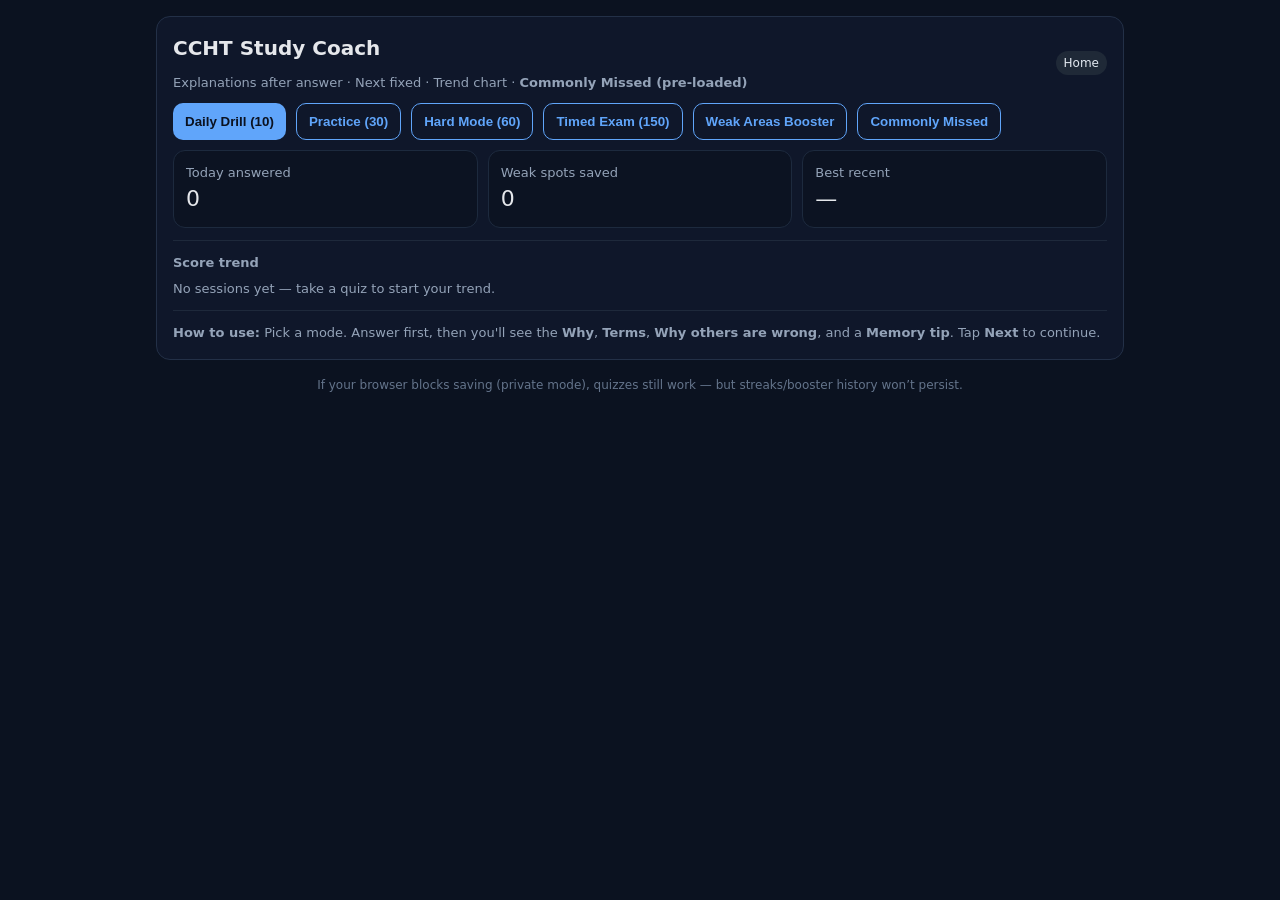
<file: index_single_v1_9.html>
<!DOCTYPE html><html lang="en"><head><meta charset="utf-8">
<meta name="viewport" content="width=device-width,initial-scale=1">
<title>CCHT Study Coach — Single File (v1.9)</title>
<style>

:root{--bg:#0b1220;--card:#0f172a;--ink:#e5e7eb;--muted:#94a3b8;--pri:#60a5fa;--ok:#22c55e;--bad:#ef4444;--chip:#1f2937}
*{box-sizing:border-box}body{margin:0;background:var(--bg);color:var(--ink);font:16px/1.5 system-ui,-apple-system,Segoe UI,Roboto}
.container{max-width:1000px;margin:0 auto;padding:16px}
.row{display:flex;gap:10px;flex-wrap:wrap}
.card{background:var(--card);border:1px solid #233047;border-radius:14px;padding:16px}
h1{font-size:20px;margin:0 0 10px}
button{background:var(--pri);color:#0b1220;border:none;border-radius:10px;padding:10px 12px;font-weight:700;cursor:pointer}
button.outline{background:transparent;border:1px solid var(--pri);color:var(--pri)}
.badge,.pill{display:inline-block;padding:3px 8px;border-radius:999px;background:var(--chip);color:#e2e8f0;font-size:12px}
.small{font-size:13px;color:var(--muted)}.muted{color:var(--muted)}
.hide{display:none}.list .item{padding:10px 0;border-top:1px solid #1e293b}
.kpi{display:flex;gap:10px;flex-wrap:wrap}
.kpi .cell{flex:1;min-width:180px;background:#0c1322;border:1px solid #1d2a3e;border-radius:12px;padding:12px}
.q-stem{font-weight:700;margin:8px 0}
.choice{display:flex;gap:10px;align-items:flex-start;border:1px solid #213047;border-radius:10px;padding:10px;margin:8px 0;cursor:pointer}
.choice .badge{background:#111827}
.choice.correct{border-color:#14532d;background:rgba(34,197,94,.1)}
.choice.incorrect{border-color:#7f1d1d;background:rgba(239,68,68,.08)}
.explain{margin-top:8px;border-left:3px solid #334155;padding-left:10px}
.topbar{display:flex;justify-content:space-between;align-items:center;gap:10px}
.progress{height:8px;background:#111827;border-radius:999px;overflow:hidden}
.progress>div{height:100%;width:0;background:var(--pri)}
footer{color:#64748b;margin-top:16px;font-size:12px;text-align:center}
hr.sep{border:0;border-top:1px solid #1e293b;margin:12px 0}
ul.compact{margin:6px 0 0 18px;padding:0}

</style>
</head><body>
<div class="container">

  <div id="home" class="card">
    <div class="topbar">
      <div><h1>CCHT Study Coach</h1>
        <div class="small muted">Explanations after answer · Next fixed · Trend chart · <b>Commonly Missed (pre-loaded)</b></div>
      </div>
      <span class="pill" id="modePill">Home</span>
    </div>

    <div class="row" style="margin:10px 0">
      <button id="btnDaily">Daily Drill (10)</button>
      <button id="btnPractice" class="outline">Practice (30)</button>
      <button id="btnHard" class="outline">Hard Mode (60)</button>
      <button id="btnExam" class="outline">Timed Exam (150)</button>
      <button id="btnBooster" class="outline">Weak Areas Booster</button>
      <button id="btnMissed" class="outline">Commonly Missed</button>
    </div>

    <div class="kpi">
      <div class="cell"><div class="small">Today answered</div><div style="font-size:22px" id="todayKpi">0</div></div>
      <div class="cell"><div class="small">Weak spots saved</div><div style="font-size:22px" id="weakKpi">0</div></div>
      <div class="cell"><div class="small">Best recent</div><div style="font-size:22px" id="bestKpi">—</div></div>
    </div>

    <hr class="sep">
    <div class="small"><b>Score trend</b></div>
    <div id="trendMount" style="margin-top:6px"></div>

    <hr class="sep">
    <div class="small">
      <b>How to use:</b> Pick a mode. Answer first, then you'll see the <b>Why</b>, <b>Terms</b>, <b>Why others are wrong</b>, and a <b>Memory tip</b>. Tap <b>Next</b> to continue.
    </div>
  </div>

  <div id="quiz" class="card hide">
    <div class="topbar">
      <div><span class="pill" id="catPill">Mix</span> <span class="pill" id="countPill"><span id="qNum">1</span>/<span id="qTotal">10</span></span></div>
      <div class="pill" id="timer">—</div>
    </div>
    <div class="progress" style="margin:12px 0 6px"><div id="bar"></div></div>
    <div id="qArea"></div>
    <div class="row"><button id="btnNext" class="outline">Next →</button></div>
  </div>

  <div id="results" class="card hide">
    <h1>Results</h1>
    <div id="scoreLine" style="font-size:22px;margin-bottom:10px"></div>
    <div class="kpi">
      <div class="cell"><div class="small">Correct</div><div id="kCorrect" style="font-size:22px">0</div></div>
      <div class="cell"><div class="small">Time</div><div id="kTime" style="font-size:22px">—</div></div>
      <div class="cell"><div class="small">Mode</div><div id="kMode" style="font-size:22px">—</div></div>
    </div>
    <div id="bySection" style="margin-top:12px"></div>
    <div id="byTopic" style="margin-top:12px"></div>
    <h3 style="margin-top:14px">Recent Sessions</h3>
    <div id="histList" class="list"></div>
    <div class="row" style="margin-top:12px;"><button onclick="goHome()">Home</button><button class="outline" onclick="retry()">Retry</button></div>
    <div class="small muted" style="margin-top:10px">App v1.9 (single-file)</div>
  </div>

  <footer>If your browser blocks saving (private mode), quizzes still work — but streaks/booster history won’t persist.</footer>
</div>

<script>
const QUESTIONS = [
  {
    "id": 2001,
    "sec": "Clinical",
    "topic": "Emergencies",
    "stem": "Sudden chest pain + dyspnea with visible air in venous chamber. First action?",
    "choices": [
      "Stop ultrafiltration only",
      "Clamp venous line and stop pump; left Trendelenburg; O2",
      "Increase dialysate flow",
      "Continue and observe"
    ],
    "answer": 1,
    "why": "Air embolism risk \u2014 stop pump, clamp venous line, position left side head-down, oxygen.",
    "terms": "Air embolism: air in circulation causing obstruction.",
    "wrong": [
      "UF change alone does not stop air entry.",
      "\u2014",
      "Dialysate flow doesn't remove intravascular air.",
      "Observation delays critical response."
    ],
    "tip": "Clamp \u2022 Stop \u2022 Left \u2022 O2"
  },
  {
    "id": 2002,
    "sec": "Water",
    "topic": "Chloramine",
    "stem": "AAMI max total chlorine (free+combined) in product water:",
    "choices": [
      "0.1 mg/L",
      "0.5 mg/L",
      "1.0 mg/L",
      "0.01 mg/L"
    ],
    "answer": 0,
    "why": "Limit \u22640.1 mg/L to prevent hemolysis; test after first carbon.",
    "terms": "Total chlorine = free chlorine + chloramine.",
    "wrong": [
      "Too high.",
      "Too high.",
      "Too low to be practical."
    ],
    "tip": "One TENTH is the LIMIT."
  },
  {
    "id": 2003,
    "sec": "Machine",
    "topic": "Monitoring",
    "stem": "TMP rises while clearance falls. Most likely cause?",
    "choices": [
      "Dialyzer clotting/fouling",
      "Access recirculation",
      "Low conductivity",
      "High dialysate temp"
    ],
    "answer": 0,
    "why": "Clotting/fouling increases resistance \u2192 TMP up, clearance down.",
    "terms": "TMP: transmembrane pressure across dialyzer.",
    "wrong": [
      "\u2014",
      "Recirculation affects adequacy but not TMP directly.",
      "Dialysate mixing issue.",
      "Temperature not primary driver."
    ],
    "tip": "Gummed filter = high TMP."
  },
  {
    "id": 2004,
    "sec": "Water",
    "topic": "Endotoxin",
    "stem": "Ultrafilter downstream of RO primarily removes:",
    "choices": [
      "Hardness",
      "Chlorine",
      "Bacteria/endotoxin",
      "Sodium"
    ],
    "answer": 2,
    "why": "UF captures bacteria/pyrogens downstream of RO.",
    "terms": "Endotoxin: LPS from gram-negatives.",
    "wrong": [
      "Hardness via softener/RO.",
      "Chlorine via carbon.",
      "\u2014",
      "Sodium via RO."
    ],
    "tip": "Ultra = ultra-clean."
  },
  {
    "id": 2005,
    "sec": "Clinical",
    "topic": "Access",
    "stem": "New AVF without continuous thrill; weak diastolic bruit. Next step?",
    "choices": [
      "Proceed with cannulation",
      "Hold cannulation; report possible outflow stenosis",
      "Use smaller needles",
      "Apply tight tourniquet"
    ],
    "answer": 1,
    "why": "Loss of continuous thrill suggests stenosis/thrombosis \u2014 do not cannulate; escalate.",
    "terms": "Thrill: palpable vibration from blood flow.",
    "wrong": [
      "Unsafe.",
      "\u2014",
      "Needle size doesn't fix stenosis.",
      "Tourniquet worsens pressure."
    ],
    "tip": "No thrill? Don\u2019t drill."
  },
  {
    "id": 2006,
    "sec": "Water",
    "topic": "Concentrates",
    "stem": "Bicarbonate mixing error (too concentrated) causes:",
    "choices": [
      "Low conductivity alarm",
      "High conductivity alarm",
      "No alarm",
      "Air detector alarm"
    ],
    "answer": 1,
    "why": "Too much concentrate raises dialysate conductivity.",
    "terms": "Conductivity reflects ionic strength.",
    "wrong": [
      "Opposite.",
      "\u2014",
      "It will alarm.",
      "Unrelated."
    ],
    "tip": "Strong soup = strong conductance."
  },
  {
    "id": 2007,
    "sec": "Machine",
    "topic": "Safety",
    "stem": "Blood leak alarm + pink effluent. Best step?",
    "choices": [
      "Continue; sensor error",
      "Stop, test for blood leak; replace dialyzer/circuit",
      "Increase dialysate flow",
      "Silence alarm"
    ],
    "answer": 1,
    "why": "Treat as membrane breach until proven otherwise.",
    "terms": "Blood leak: RBCs crossing to dialysate.",
    "wrong": [
      "Unsafe.",
      "\u2014",
      "Not helpful.",
      "Unsafe."
    ],
    "tip": "Pink effluent = stop & swap."
  },
  {
    "id": 2008,
    "sec": "Water",
    "topic": "System Layout",
    "stem": "Correct pretreatment order to protect RO membranes:",
    "choices": [
      "RO \u2192 Softener \u2192 Carbon \u2192 Ultrafilter",
      "Multimedia \u2192 Softener \u2192 Carbon \u2192 RO \u2192 Ultrafilter",
      "Carbon \u2192 RO \u2192 Softener",
      "Softener \u2192 Ultrafilter \u2192 Carbon \u2192 RO"
    ],
    "answer": 1,
    "why": "MMF \u2192 Softener \u2192 Carbon \u2192 RO \u2192 UF.",
    "terms": "RO: reverse osmosis; UF: ultrafilter.",
    "wrong": [
      "Wrong order.",
      "\u2014",
      "Wrong order.",
      "Wrong order."
    ],
    "tip": "Sand \u2192 Soft \u2192 Carbon \u2192 RO \u2192 Ultra"
  },
  {
    "id": 2009,
    "sec": "Clinical",
    "topic": "Infection Control",
    "stem": "Best donning sequence:",
    "choices": [
      "Gloves \u2192 Gown \u2192 Mask/Resp \u2192 Eye",
      "Gown \u2192 Mask/Resp \u2192 Eye \u2192 Gloves",
      "Mask \u2192 Gloves \u2192 Gown \u2192 Eye",
      "Gown \u2192 Gloves \u2192 Mask \u2192 Eye"
    ],
    "answer": 1,
    "why": "Donning: Gown, Mask/Resp, Eye, then Gloves.",
    "terms": "Donning = putting on PPE.",
    "wrong": [
      "Gloves first = contam risk.",
      "\u2014",
      "Wrong order.",
      "Wrong order."
    ],
    "tip": "G-M-E-G"
  },
  {
    "id": 2010,
    "sec": "Water",
    "topic": "RO Mechanics",
    "stem": "RO high\u2011pressure pump cavitation presents as:",
    "choices": [
      "Smooth quiet operation",
      "Rattling/rumbling with pressure swings",
      "Only higher conductivity",
      "Only lower TMP"
    ],
    "answer": 1,
    "why": "Cavitation causes noise/vibration and unstable pressures; can damage pump.",
    "terms": "Cavitation: vapor bubble collapse due to NPSH issues.",
    "wrong": [
      "Opposite of symptom.",
      "\u2014",
      "May occur but not hallmark.",
      "TMP is dialyzer metric."
    ],
    "tip": "Cavitation = clatter + swings."
  }
];
</script>
<script>

const APP_VERSION = '1.9'; console.log('CCHT script version:', APP_VERSION);
function shuffle(arr){for(let i=arr.length-1;i>0;i--){const j=Math.floor(Math.random()*(i+1));[arr[i],arr[j]]=[arr[j],arr[i]]}return arr}
function storageAvailable(){try{const x='__t__';localStorage.setItem(x,x);localStorage.removeItem(x);return true}catch(e){return false}}
const STORAGE_OK = storageAvailable();
const store={get:(k,f)=>{if(!STORAGE_OK)return f;try{return JSON.parse(localStorage.getItem(k))??f}catch{return f}},
             set:(k,v)=>{if(!STORAGE_OK)return;try{localStorage.setItem(k,JSON.stringify(v))}catch{}}};
const $=sel=>document.querySelector(sel), $$=sel=>Array.from(document.querySelectorAll(sel));
function secondsToMMSS(s){const m=Math.floor(s/60),ss=('0'+(s%60)).slice(-2);return `${m}:${ss}`}
const WRONG_KEY='ccht_wrong_v6', STATS_KEY='ccht_stats_v6', HIST_KEY='ccht_hist_v6', PERF_KEY='ccht_perf_v6';
let wrongSet=new Set(store.get(WRONG_KEY,[]));
let stats=store.get(STATS_KEY,{answeredToday:0});
let history=store.get(HIST_KEY,[]);
let perf=store.get(PERF_KEY,{});
let session=null; let answeredThis=false;
function ensurePerf(sec,topic){ if(!perf[sec]) perf[sec]={}; if(!perf[sec][topic]) perf[sec][topic]={right:0,total:0}; }
function refreshKPIs(){ $('#todayKpi').textContent=String(stats.answeredToday||0); $('#weakKpi').textContent=String(wrongSet.size||0); const last=history[history.length-1]; $('#bestKpi').textContent= last? `${Math.round((last.score||0)*100)}%` : '—'; }
function pickQuestions(mode){
  const pool = shuffle(QUESTIONS.slice()); pool.forEach(q=>{ const zip=q.choices.map((c,i)=>({c,i})); shuffle(zip); q._choices=zip.map(z=>z.c); q._answer=zip.findIndex(z=>z.i===q.answer); });
  if(mode==='daily') return pool.slice(0,10);
  if(mode==='practice') return pool.slice(0,30);
  if(mode==='hard') return pool.slice(0,Math.min(60,pool.length));
  if(mode==='exam'){ const need=150,out=[]; while(out.length<need){ out.push(...shuffle(pool)); } return out.slice(0,need); }
  return pool.slice(0,10);
}
function startSession({mode,timeLimit=null,showImmediate=true}){
  const list = pickQuestions(mode); if(!list) return;
  session={mode,list,index:0,answers:[],start:Date.now(),timeLimit,ended:false,showImmediate};
  $('#home').classList.add('hide'); $('#results').classList.add('hide'); $('#quiz').classList.remove('hide');
  $('#modePill').textContent=mode.toUpperCase(); $('#qTotal').textContent=String(list.length); $('#timer').textContent=timeLimit?secondsToMMSS(timeLimit):'—'; $('#catPill').textContent='Mix';
  showCurrent();
}
function showCurrent(){
  answeredThis=false; const nextBtn=document.getElementById('btnNext'); nextBtn.disabled=true; nextBtn.style.opacity=0.6;
  const q=session.list[session.index]; $('#qNum').textContent=String(session.index+1); $('#bar').style.width=((session.index)/session.list.length*100)+'%';
  const area=$('#qArea'); area.innerHTML='';
  const choicesHtml=(q._choices||q.choices).map((c,i)=>`<div class="choice" data-i="${i}" role="button" tabindex="0"><div class="badge">${String.fromCharCode(65+i)}</div><div>${c}</div></div>`).join('');
  area.innerHTML = `<div class="q-stem">${q.stem} <span class="pill" style="margin-left:6px">${q.sec}</span> <span class="pill" style="margin-left:6px">${q.topic}</span></div>${choicesHtml}<div class="explain small ${session.showImmediate?'hide':''}" id="explain"><div><b>Why:</b> ${q.why}</div><div><b>Terms:</b> ${q.terms}</div><div><b>Why others are wrong:</b><ul class="compact">${(q.wrong||[]).map(w=>`<li>${w}</li>`).join('')}</ul></div><div><b>Memory tip:</b> ${q.tip}</div></div>`;
  const status=document.createElement('div'); status.id='status'; status.className='small muted'; status.style.marginTop='6px'; status.textContent=session.showImmediate?'Select an answer to see the explanation, then tap Next.':'Practice exam mode — answers at the end.'; area.appendChild(status);
  $$('#qArea .choice').forEach(ch=>ch.addEventListener('click',()=>{
    if(ch.classList.contains('locked')) return;
    const pick=Number(ch.dataset.i); const correctIndex=(q._answer!=null)?q._answer:q.answer;
    $$('#qArea .choice').forEach((n,i)=>{ n.classList.add('locked'); if(i===correctIndex) n.classList.add('correct'); if(i===pick && i!==correctIndex) n.classList.add('incorrect'); });
    const correct = pick===correctIndex;
    stats.answeredToday+=1; store.set(STATS_KEY, stats); ensurePerf(q.sec,q.topic); perf[q.sec][q.topic].total += 1; if(correct) perf[q.sec][q.topic].right += 1; store.set(PERF_KEY, perf);
    if(!correct){ wrongSet.add(q.id); bumpMiss(q.id); } else { wrongSet.delete(q.id); } store.set(WRONG_KEY, Array.from(wrongSet));
    if(session.showImmediate){ document.getElementById('explain').classList.remove('hide'); document.getElementById('status').innerHTML = correct ? '✅ Correct' : `❌ Incorrect · Correct is <b>${String.fromCharCode(65+correctIndex)}</b>`; } else { document.getElementById('status').textContent='Answer recorded. Move on — explanations at the end.'; }
    session.answers.push({id:q.id,pick,correct}); answeredThis=true; nextBtn.disabled=false; nextBtn.style.opacity=1;
  }));
}
function nextQuestion(){ if(!session) return; if(!answeredThis){ alert('Please select an answer first.'); return; } if(session.index < session.list.length-1){ session.index++; showCurrent(); } else { finishSession(false); } }
function finishSession(timeUp){ session.ended=true; const seconds=Math.floor((Date.now()-session.start)/1000); const correct = session.answers.filter(a=>a.correct).length; const total=session.list.length; const score=correct/total; history.push({mode:session.mode,score,time:seconds,total,when:Date.now()}); store.set(HIST_KEY, history);
  $('#quiz').classList.add('hide'); $('#results').classList.remove('hide');
  $('#scoreLine').textContent=`Score: ${Math.round(score*100)}% (${correct}/${total}) ${timeUp?'· Time up':''}`; $('#kCorrect').textContent=`${correct}/${total}`; $('#kTime').textContent=secondsToMMSS(seconds); $('#kMode').textContent=session.mode;
  const bySec={}, byTopic={}; session.list.forEach((q,i)=>{ const a=session.answers[i]; if(!a) return; if(!bySec[q.sec]) bySec[q.sec]={r:0,t:0}; if(!byTopic[q.topic]) byTopic[q.topic]={r:0,t:0}; bySec[q.sec].t++; if(a.correct) bySec[q.sec].r++; byTopic[q.topic].t++; if(a.correct) byTopic[q.topic].r++; });
  const secWrap=$('#bySection'); secWrap.innerHTML='<h3 style="margin-top:12px">Section Breakdown</h3>'; Object.keys(bySec).forEach(s=>{ const pct=Math.round(bySec[s].r/bySec[s].t*100); const div=document.createElement('div'); div.className='small'; div.innerHTML=`<div class="badge">${s}</div> <b>${pct}%</b> (${bySec[s].r}/${bySec[s].t})`; secWrap.appendChild(div); });
  const topicWrap=$('#byTopic'); topicWrap.innerHTML='<h3 style="margin-top:12px">Topic Breakdown</h3>'; Object.keys(byTopic).forEach(t=>{ const pct=Math.round(byTopic[t].r/byTopic[t].t*100); const div=document.createElement('div'); div.className='small'; div.innerHTML=`<div class="badge">${t}</div> <b>${pct}%</b> (${byTopic[t].r}/${byTopic[t].t})`; topicWrap.appendChild(div); });
  renderHistory();
  if(!session.showImmediate){ const review=document.createElement('div'); review.style.marginTop='14px'; review.innerHTML='<h3>Review & Explanations</h3>'; session.list.forEach((q,i)=>{ const a=session.answers[i]; const correctIndex=(q._answer!=null)?q._answer:q.answer; const tag=a&&a.correct?'✅':'❌'; const block=document.createElement('div'); block.className='explain small'; const choices=(q._choices||q.choices);
    block.innerHTML=`<div style="margin:6px 0"><b>${tag} Q${i+1}.</b> ${q.stem}</div><div><b>Answer:</b> ${String.fromCharCode(65+correctIndex)} — ${choices[correctIndex]}</div><div><b>Why:</b> ${q.why}</div><div><b>Terms:</b> ${q.terms}</div><div><b>Why others are wrong:</b><ul class="compact">${(q.wrong||[]).map(w=>`<li>${w}</li>`).join('')}</ul></div><div><b>Memory tip:</b> ${q.tip}</div>`; $('#results').appendChild(block); }); }
  session=null; refreshKPIs();
}
function goHome(){ $('#results').classList.add('hide'); $('#home').classList.remove('hide'); } function retry(){ goHome(); }
function renderHistory(){ const wrap=document.getElementById('histList'); if(!wrap) return; wrap.innerHTML=''; history.slice().reverse().slice(0,8).forEach(h=>{ const div=document.createElement('div'); div.className='item'; div.innerHTML=`<div class="badge">${h.mode}</div><div style="font-weight:700;margin-top:6px">${new Date(h.when).toLocaleString()}</div><div class="small">Score: <b>${Math.round((h.score||0)*100)}%</b> · Time: ${secondsToMMSS(h.time||0)} · Qs: ${h.total}</div>`; wrap.appendChild(div); }); }
document.getElementById('btnDaily').addEventListener('click',()=> startSession({mode:'daily', timeLimit:null, showImmediate:true}));
document.getElementById('btnPractice').addEventListener('click',()=> startSession({mode:'practice', timeLimit:null, showImmediate:true}));
document.getElementById('btnHard').addEventListener('click',()=> startSession({mode:'hard', timeLimit: 60*60, showImmediate:true}));
document.getElementById('btnExam').addEventListener('click',()=> startSession({mode:'exam', timeLimit: 150*60, showImmediate:false}));
document.getElementById('btnBooster').addEventListener('click',()=>{ const list = pickQuestions('practice'); session={mode:'booster',list,index:0,answers:[],start:Date.now(),timeLimit:null,ended:false,showImmediate:true}; $('#home').classList.add('hide'); $('#results').classList.add('hide'); $('#quiz').classList.remove('hide'); $('#modePill').textContent='BOOSTER'; $('#qTotal').textContent=String(list.length); $('#timer').textContent='—'; $('#catPill').textContent='Weak Spots'; showCurrent(); });
document.getElementById('btnNext').addEventListener('click', nextQuestion);


// Trend chart
function renderTrend(){
  const mount = document.getElementById('trendMount'); if(!mount) return;
  const data = history.slice(-15).map(h=>Math.round((h.score||0)*100));
  mount.innerHTML = '';
  if(data.length===0){ const p=document.createElement('div'); p.className='small muted'; p.textContent='No sessions yet — take a quiz to start your trend.'; mount.appendChild(p); return; }
  const W=320,H=100,pad=8, max=100,min=0; const step=(W-2*pad)/Math.max(1,data.length-1); const y=v=> H-pad - ((v-min)/(max-min)*(H-2*pad));
  const NS='http://www.w3.org/2000/svg'; const svg=document.createElementNS(NS,'svg'); svg.setAttribute('viewBox',`0 0 ${W} ${H}`); svg.style.width='100%'; svg.style.maxWidth='360px';
  const bg=document.createElementNS(NS,'rect'); bg.setAttribute('x','0'); bg.setAttribute('y','0'); bg.setAttribute('width',W); bg.setAttribute('height',H); bg.setAttribute('fill','#0c1322'); bg.setAttribute('rx','8'); svg.appendChild(bg);
  const target=70; const line=document.createElementNS(NS,'line'); line.setAttribute('x1',pad); line.setAttribute('x2',W-pad); line.setAttribute('y1',y(target)); line.setAttribute('y2',y(target)); line.setAttribute('stroke','#475569'); line.setAttribute('stroke-dasharray','4 4'); svg.appendChild(line);
  let d=''; data.forEach((v,i)=>{ const px=pad+i*step, py=y(v); d+=(i===0?`M ${px} ${py}`:` L ${px} ${py}`); });
  const path=document.createElementNS(NS,'path'); path.setAttribute('d',d); path.setAttribute('fill','none'); path.setAttribute('stroke','#60a5fa'); path.setAttribute('stroke-width','2'); svg.appendChild(path);
  data.forEach((v,i)=>{ const cx=pad+i*step, cy=y(v); const c=document.createElementNS(NS,'circle'); c.setAttribute('cx',cx); c.setAttribute('cy',cy); c.setAttribute('r','3'); c.setAttribute('fill','#60a5fa'); svg.appendChild(c); });
  const lab=document.createElement('div'); lab.className='small muted'; lab.style.marginTop='6px'; lab.textContent=`Last ${data.length} sessions · Avg ${Math.round(data.reduce((a,b)=>a+b,0)/data.length)}% · Target 70%`; mount.appendChild(svg); mount.appendChild(lab);
}
(function(){ const orig=window.goHome; window.goHome=function(){ orig && orig(); renderTrend(); }; })();
document.addEventListener('DOMContentLoaded', ()=> setTimeout(renderTrend, 100));


// Miss tracking + preseed
const MISS_KEY='ccht_miss_v1'; let missCounts = store.get(MISS_KEY, {});
const HIGH_MISS_TOPICS = new Set(['Chloramine','Concentrates','Monitoring','Emergencies','Endotoxin','System Layout','Pretreatment','Access','Infection Control','Safety','RO Mechanics','Hardness']);
(function(){ if(Object.keys(missCounts).length) return; const candidates=QUESTIONS.filter(q=>HIGH_MISS_TOPICS.has(q.topic)); const take=candidates.slice(0,40); let weight=5; take.forEach((q,idx)=>{ const w=Math.max(1, weight - Math.floor(idx/8)); missCounts[q.id]=w; }); store.set(MISS_KEY, missCounts); })();
function bumpMiss(id){ missCounts[id]=(missCounts[id]||0)+1; store.set(MISS_KEY, missCounts); }
function pickCommonlyMissed(N=30){ const entries=Object.entries(missCounts).sort((a,b)=>(b[1]||0)-(a[1]||0)); let ids=entries.filter(e=>(e[1]||0)>0).slice(0,N*2).map(e=>Number(e[0])); if(!ids.length){ ids=Array.from(wrongSet).slice(0,N*2).map(Number); } const candidates=QUESTIONS.filter(q=>ids.includes(q.id)); if(!candidates.length){ alert('No commonly missed questions yet — do a session first.'); return null; } return shuffle(candidates).slice(0,N); }
document.getElementById('btnMissed').addEventListener('click',()=>{ const list=pickCommonlyMissed(30); if(!list) return; session={mode:'commonly-missed',list,index:0,answers:[],start:Date.now(),timeLimit:null,ended:false,showImmediate:true}; document.getElementById('home').classList.add('hide'); document.getElementById('results').classList.add('hide'); document.getElementById('quiz').classList.remove('hide'); document.getElementById('modePill').textContent='COMMONLY MISSED'; document.getElementById('qTotal').textContent=String(list.length); document.getElementById('timer').textContent='—'; document.getElementById('catPill').textContent='Missed'; showCurrent(); });

</script>
</body></html>
</file>
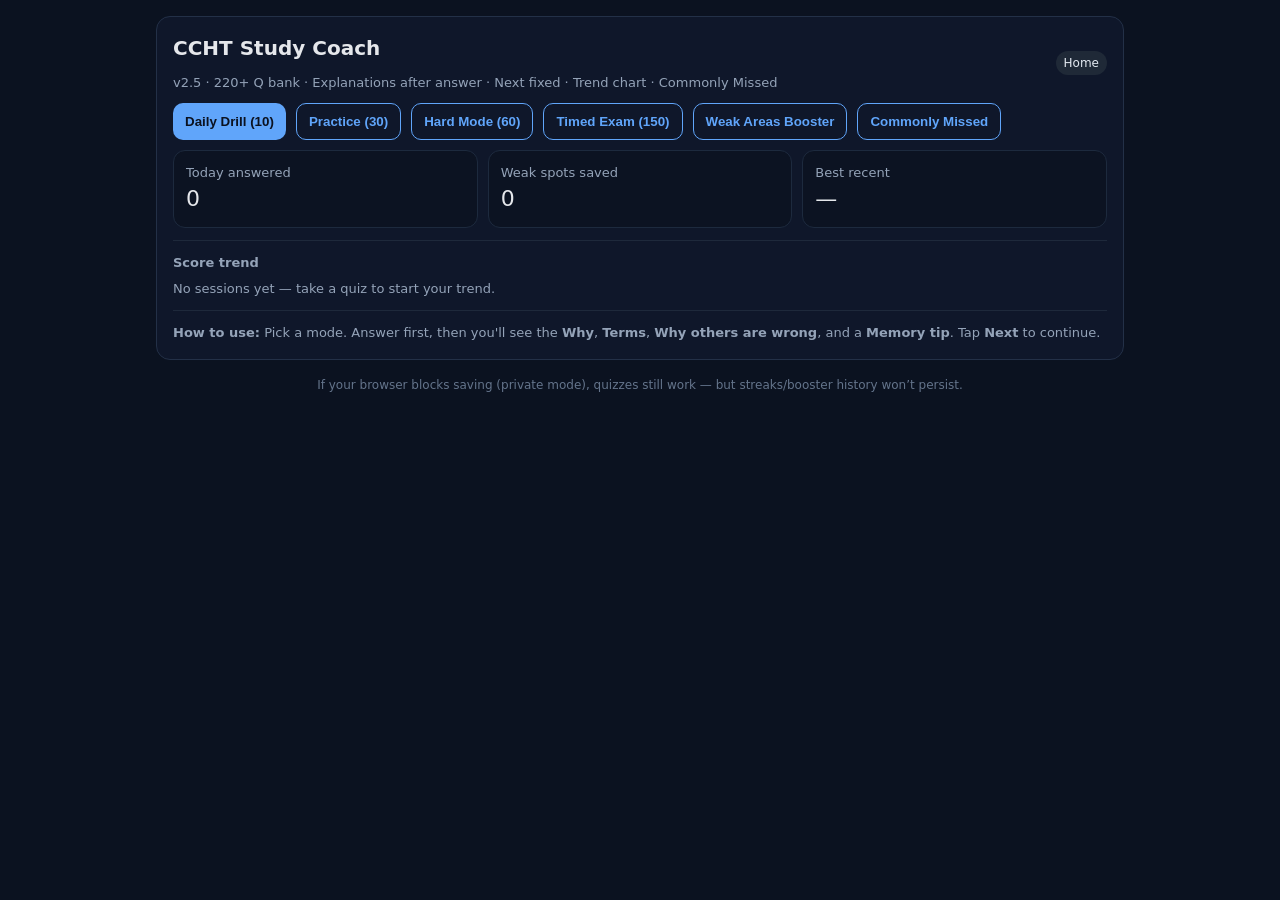
<file: index_single_v2_5.html>
<!DOCTYPE html><html lang="en"><head><meta charset="utf-8">
<meta name="viewport" content="width=device-width,initial-scale=1">
<title>CCHT Study Coach — Single File (v2.5)</title>
<style>

:root{--bg:#0b1220;--card:#0f172a;--ink:#e5e7eb;--muted:#94a3b8;--pri:#60a5fa;--ok:#22c55e;--bad:#ef4444;--chip:#1f2937}
*{box-sizing:border-box}body{margin:0;background:var(--bg);color:var(--ink);font:16px/1.5 system-ui,-apple-system,Segoe UI,Roboto}
.container{max-width:1000px;margin:0 auto;padding:16px}
.row{display:flex;gap:10px;flex-wrap:wrap}
.card{background:var(--card);border:1px solid #233047;border-radius:14px;padding:16px}
h1{font-size:20px;margin:0 0 10px}
button{background:var(--pri);color:#0b1220;border:none;border-radius:10px;padding:10px 12px;font-weight:700;cursor:pointer}
button.outline{background:transparent;border:1px solid var(--pri);color:var(--pri)}
.badge,.pill{display:inline-block;padding:3px 8px;border-radius:999px;background:var(--chip);color:#e2e8f0;font-size:12px}
.small{font-size:13px;color:#94a3b8}.muted{color:#94a3b8}
.hide{display:none}.list .item{padding:10px 0;border-top:1px solid #1e293b}
.kpi{display:flex;gap:10px;flex-wrap:wrap}
.kpi .cell{flex:1;min-width:180px;background:#0c1322;border:1px solid #1d2a3e;border-radius:12px;padding:12px}
.q-stem{font-weight:700;margin:8px 0}
.choice{display:flex;gap:10px;align-items:flex-start;border:1px solid #213047;border-radius:10px;padding:10px;margin:8px 0;cursor:pointer}
.choice .badge{background:#111827}
.choice.correct{border-color:#14532d;background:rgba(34,197,94,.1)}
.choice.incorrect{border-color:#7f1d1d;background:rgba(239,68,68,.08)}
.explain{margin-top:8px;border-left:3px solid #334155;padding-left:10px}
.topbar{display:flex;justify-content:space-between;align-items:center;gap:10px}
.progress{height:8px;background:#111827;border-radius:999px;overflow:hidden}
.progress>div{height:100%;width:0;background:var(--pri)}
footer{color:#64748b;margin-top:16px;font-size:12px;text-align:center}
hr.sep{border:0;border-top:1px solid #1e293b;margin:12px 0}
ul.compact{margin:6px 0 0 18px;padding:0}

</style>
</head><body>
<div class="container">

  <div id="home" class="card">
    <div class="topbar">
      <div><h1>CCHT Study Coach</h1>
        <div class="small muted">v2.5 · 220+ Q bank · Explanations after answer · Next fixed · Trend chart · Commonly Missed</div>
      </div>
      <span class="pill" id="modePill">Home</span>
    </div>

    <div class="row" style="margin:10px 0">
      <button id="btnDaily">Daily Drill (10)</button>
      <button id="btnPractice" class="outline">Practice (30)</button>
      <button id="btnHard" class="outline">Hard Mode (60)</button>
      <button id="btnExam" class="outline">Timed Exam (150)</button>
      <button id="btnBooster" class="outline">Weak Areas Booster</button>
      <button id="btnMissed" class="outline">Commonly Missed</button>
    </div>

    <div class="kpi">
      <div class="cell"><div class="small">Today answered</div><div style="font-size:22px" id="todayKpi">0</div></div>
      <div class="cell"><div class="small">Weak spots saved</div><div style="font-size:22px" id="weakKpi">0</div></div>
      <div class="cell"><div class="small">Best recent</div><div style="font-size:22px" id="bestKpi">—</div></div>
    </div>

    <hr class="sep">
    <div class="small"><b>Score trend</b></div>
    <div id="trendMount" style="margin-top:6px"></div>

    <hr class="sep">
    <div class="small">
      <b>How to use:</b> Pick a mode. Answer first, then you'll see the <b>Why</b>, <b>Terms</b>, <b>Why others are wrong</b>, and a <b>Memory tip</b>. Tap <b>Next</b> to continue.
    </div>
  </div>

  <div id="quiz" class="card hide">
    <div class="topbar">
      <div><span class="pill" id="catPill">Mix</span> <span class="pill" id="countPill"><span id="qNum">1</span>/<span id="qTotal">10</span></span></div>
      <div class="pill" id="timer">—</div>
    </div>
    <div class="progress" style="margin:12px 0 6px"><div id="bar"></div></div>
    <div id="qArea"></div>
    <div class="row"><button id="btnNext" class="outline">Next →</button></div>
  </div>

  <div id="results" class="card hide">
    <h1>Results</h1>
    <div id="scoreLine" style="font-size:22px;margin-bottom:10px"></div>
    <div class="kpi">
      <div class="cell"><div class="small">Correct</div><div id="kCorrect" style="font-size:22px">0</div></div>
      <div class="cell"><div class="small">Time</div><div id="kTime" style="font-size:22px">—</div></div>
      <div class="cell"><div class="small">Mode</div><div id="kMode" style="font-size:22px">—</div></div>
    </div>
    <div id="bySection" style="margin-top:12px"></div>
    <div id="byTopic" style="margin-top:12px"></div>
    <h3 style="margin-top:14px">Recent Sessions</h3>
    <div id="histList" class="list"></div>
    <div class="row" style="margin-top:12px;"><button onclick="goHome()">Home</button><button class="outline" onclick="retry()">Retry</button></div>
    <div class="small muted" style="margin-top:10px">App v2.5 (single-file)</div>
  </div>

  <footer>If your browser blocks saving (private mode), quizzes still work — but streaks/booster history won’t persist.</footer>
</div>

<script>
const QUESTIONS = [
  {
    "id": 7000,
    "sec": "Clinical",
    "topic": "Emergencies",
    "stem": "Air seen in venous chamber + chest pain/SOB. FIRST action?",
    "choices": [
      "Stop UF only",
      "Clamp venous line and stop pump; left Trendelenburg; O2",
      "Increase dialysate flow",
      "Continue and observe"
    ],
    "answer": 1,
    "why": "Treat as air embolism: clamp/stop, left side head down, oxygen, notify RN/MD.",
    "terms": "Air embolism = intravascular air obstructing pulmonary flow.",
    "wrong": [
      "Does not stop air entry.",
      "\u2014",
      "Dialysate changes don't remove intravascular air.",
      "Unsafe delay."
    ],
    "tip": "Clamp \u2022 Stop \u2022 Left \u2022 O2"
  },
  {
    "id": 7001,
    "sec": "Clinical",
    "topic": "Complications",
    "stem": "First 30\u201340 min of first HD: headache, nausea, restlessness. Dx?",
    "choices": [
      "Air embolism",
      "Dialysis disequilibrium syndrome",
      "Hemolysis",
      "Hypoglycemia"
    ],
    "answer": 1,
    "why": "Rapid urea fall \u2192 osmotic gradient \u2192 cerebral edema symptoms (DDS).",
    "terms": "DDS = early HD neuro symptoms from osmotic shifts.",
    "wrong": [
      "Air embolism = chest pain/SOB.",
      "Hemolysis = chest/back pain; cherry-red blood.",
      "Different presentation."
    ],
    "tip": "First treatments \u2192 DDS"
  },
  {
    "id": 7002,
    "sec": "Clinical",
    "topic": "Emergencies",
    "stem": "Back pain + chest tightness; cherry\u2011red blood in venous line. Action?",
    "choices": [
      "Return blood slowly",
      "Stop dialysis; DO NOT return blood; treat as hemolysis",
      "Give heparin",
      "Raise dialysate temperature"
    ],
    "answer": 1,
    "why": "Classic hemolysis \u2014 do not return blood (K+/free Hgb).",
    "terms": "Hemolysis = RBC destruction; returning blood risks hyperkalemia.",
    "wrong": [
      "Returns potassium/free Hgb.",
      "\u2014",
      "Not indicated.",
      "Temp can cause hemolysis \u2014 not fix."
    ],
    "tip": "Cherry red = stop, don\u2019t return"
  },
  {
    "id": 7003,
    "sec": "Water",
    "topic": "Chloramine",
    "stem": "AAMI max total chlorine (free+combined):",
    "choices": [
      "0.1 mg/L",
      "0.5 mg/L",
      "1.0 mg/L",
      "0.01 mg/L"
    ],
    "answer": 0,
    "why": "Product water must be \u22640.1 mg/L; sample after first carbon tank.",
    "terms": "Total chlorine = free chlorine + chloramine.",
    "wrong": [
      "Too high.",
      "Too high.",
      "Too low practical."
    ],
    "tip": "One\u2011tenth limit"
  },
  {
    "id": 7004,
    "sec": "Water",
    "topic": "Microbiology",
    "stem": "Bacteria limit in product water for dialysate:",
    "choices": [
      "\u226450 CFU/mL",
      "\u2264100 CFU/mL",
      "\u2264250 CFU/mL",
      "0 CFU/mL required"
    ],
    "answer": 1,
    "why": "AAMI limit \u2264100 CFU/mL; endotoxin \u22640.25 EU/mL.",
    "terms": "CFU/mL = colony-forming units.",
    "wrong": [
      "Stricter than needed.",
      "Too high.",
      "Zero not required."
    ],
    "tip": "Hundred CFU cap"
  },
  {
    "id": 7005,
    "sec": "Water",
    "topic": "System Layout",
    "stem": "Pretreatment order to protect RO:",
    "choices": [
      "RO\u2192Softener\u2192Carbon\u2192UF",
      "MMF\u2192Softener\u2192Carbon\u2192RO\u2192UF",
      "Carbon\u2192RO\u2192Softener",
      "Softener\u2192UF\u2192Carbon\u2192RO"
    ],
    "answer": 1,
    "why": "Multimedia \u2192 Softener \u2192 Carbon \u2192 RO \u2192 UF.",
    "terms": "RO=reverse osmosis; UF=ultrafilter.",
    "wrong": [
      "Wrong order.",
      "Wrong order.",
      "Wrong order."
    ],
    "tip": "Sand\u2192Soft\u2192Carbon\u2192RO\u2192Ultra"
  },
  {
    "id": 7006,
    "sec": "Technical",
    "topic": "Monitoring",
    "stem": "TMP rises; clearance falls. Likely cause:",
    "choices": [
      "Dialyzer clotting/fouling",
      "Access recirculation",
      "Low conductivity",
      "High dialysate temp"
    ],
    "answer": 0,
    "why": "Clotting/fouling increases resistance \u2192 TMP up, clearance down.",
    "terms": "TMP = pressure gradient across membrane.",
    "wrong": [
      "Recirc affects adequacy, not TMP trend.",
      "Dialysate side issue.",
      "Not main driver."
    ],
    "tip": "Gummed filter \u2192 high TMP"
  },
  {
    "id": 7007,
    "sec": "Infection/Safety",
    "topic": "Infection Control",
    "stem": "Donning order:",
    "choices": [
      "Gloves\u2192Gown\u2192Mask\u2192Eye",
      "Gown\u2192Mask/Resp\u2192Eye\u2192Gloves",
      "Mask\u2192Gloves\u2192Gown\u2192Eye",
      "Gown\u2192Gloves\u2192Mask\u2192Eye"
    ],
    "answer": 1,
    "why": "Don: Gown \u2192 Mask/Resp \u2192 Eye \u2192 Gloves.",
    "terms": "Donning = putting on PPE.",
    "wrong": [
      "Gloves first contaminates.",
      "Wrong order.",
      "Wrong order."
    ],
    "tip": "G\u2011M\u2011E\u2011G"
  },
  {
    "id": 7008,
    "sec": "Water",
    "topic": "Chloramine",
    "stem": "Total chlorine after 1st carbon reads 0.2 mg/L pre\u2011patients. What should you do?",
    "choices": [
      "Proceed and recheck in 4 hours",
      "Do NOT start; correct carbon/flow and retest until \u22640.1 mg/L",
      "Bypass RO to dilute chlorine",
      "Change K+ bath"
    ],
    "answer": 1,
    "why": "Above \u22640.1 mg/L limit \u2014 unsafe to start; address carbon/contact time and retest.",
    "terms": "Chloramine causes hemolysis if not removed by carbon adsorption.",
    "wrong": [
      "Still over the limit \u2014 unsafe.",
      "RO bypass does not remove chlorine/chloramine.",
      "K+ bath unrelated."
    ],
    "tip": "Over limit? No go"
  },
  {
    "id": 7009,
    "sec": "Water",
    "topic": "Chloramine",
    "stem": "Total chlorine after 1st carbon reads 0.3 mg/L pre\u2011patients. What should you do?",
    "choices": [
      "Proceed and recheck in 4 hours",
      "Do NOT start; correct carbon/flow and retest until \u22640.1 mg/L",
      "Bypass RO to dilute chlorine",
      "Change K+ bath"
    ],
    "answer": 1,
    "why": "Above \u22640.1 mg/L limit \u2014 unsafe to start; address carbon/contact time and retest.",
    "terms": "Chloramine causes hemolysis if not removed by carbon adsorption.",
    "wrong": [
      "Still over the limit \u2014 unsafe.",
      "RO bypass does not remove chlorine/chloramine.",
      "K+ bath unrelated."
    ],
    "tip": "Over limit? No go"
  },
  {
    "id": 7010,
    "sec": "Water",
    "topic": "Chloramine",
    "stem": "Total chlorine after 1st carbon reads 0.25 mg/L pre\u2011patients. What should you do?",
    "choices": [
      "Proceed and recheck in 4 hours",
      "Do NOT start; correct carbon/flow and retest until \u22640.1 mg/L",
      "Bypass RO to dilute chlorine",
      "Change K+ bath"
    ],
    "answer": 1,
    "why": "Above \u22640.1 mg/L limit \u2014 unsafe to start; address carbon/contact time and retest.",
    "terms": "Chloramine causes hemolysis if not removed by carbon adsorption.",
    "wrong": [
      "Still over the limit \u2014 unsafe.",
      "RO bypass does not remove chlorine/chloramine.",
      "K+ bath unrelated."
    ],
    "tip": "Over limit? No go"
  },
  {
    "id": 7011,
    "sec": "Water",
    "topic": "Chloramine",
    "stem": "Total chlorine after 1st carbon reads 0.15 mg/L pre\u2011patients. What should you do?",
    "choices": [
      "Proceed and recheck in 4 hours",
      "Do NOT start; correct carbon/flow and retest until \u22640.1 mg/L",
      "Bypass RO to dilute chlorine",
      "Change K+ bath"
    ],
    "answer": 1,
    "why": "Above \u22640.1 mg/L limit \u2014 unsafe to start; address carbon/contact time and retest.",
    "terms": "Chloramine causes hemolysis if not removed by carbon adsorption.",
    "wrong": [
      "Still over the limit \u2014 unsafe.",
      "RO bypass does not remove chlorine/chloramine.",
      "K+ bath unrelated."
    ],
    "tip": "Over limit? No go"
  },
  {
    "id": 7012,
    "sec": "Water",
    "topic": "Chloramine",
    "stem": "Total chlorine after 1st carbon reads 0.2 mg/L pre\u2011patients. What should you do?",
    "choices": [
      "Proceed and recheck in 4 hours",
      "Do NOT start; correct carbon/flow and retest until \u22640.1 mg/L",
      "Bypass RO to dilute chlorine",
      "Change K+ bath"
    ],
    "answer": 1,
    "why": "Above \u22640.1 mg/L limit \u2014 unsafe to start; address carbon/contact time and retest.",
    "terms": "Chloramine causes hemolysis if not removed by carbon adsorption.",
    "wrong": [
      "Still over the limit \u2014 unsafe.",
      "RO bypass does not remove chlorine/chloramine.",
      "K+ bath unrelated."
    ],
    "tip": "Over limit? No go"
  },
  {
    "id": 7013,
    "sec": "Water",
    "topic": "Chloramine",
    "stem": "Total chlorine after 1st carbon reads 0.3 mg/L pre\u2011patients. What should you do?",
    "choices": [
      "Proceed and recheck in 4 hours",
      "Do NOT start; correct carbon/flow and retest until \u22640.1 mg/L",
      "Bypass RO to dilute chlorine",
      "Change K+ bath"
    ],
    "answer": 1,
    "why": "Above \u22640.1 mg/L limit \u2014 unsafe to start; address carbon/contact time and retest.",
    "terms": "Chloramine causes hemolysis if not removed by carbon adsorption.",
    "wrong": [
      "Still over the limit \u2014 unsafe.",
      "RO bypass does not remove chlorine/chloramine.",
      "K+ bath unrelated."
    ],
    "tip": "Over limit? No go"
  },
  {
    "id": 7014,
    "sec": "Water",
    "topic": "Chloramine",
    "stem": "Total chlorine after 1st carbon reads 0.25 mg/L pre\u2011patients. What should you do?",
    "choices": [
      "Proceed and recheck in 4 hours",
      "Do NOT start; correct carbon/flow and retest until \u22640.1 mg/L",
      "Bypass RO to dilute chlorine",
      "Change K+ bath"
    ],
    "answer": 1,
    "why": "Above \u22640.1 mg/L limit \u2014 unsafe to start; address carbon/contact time and retest.",
    "terms": "Chloramine causes hemolysis if not removed by carbon adsorption.",
    "wrong": [
      "Still over the limit \u2014 unsafe.",
      "RO bypass does not remove chlorine/chloramine.",
      "K+ bath unrelated."
    ],
    "tip": "Over limit? No go"
  },
  {
    "id": 7015,
    "sec": "Water",
    "topic": "Chloramine",
    "stem": "Total chlorine after 1st carbon reads 0.15 mg/L pre\u2011patients. What should you do?",
    "choices": [
      "Proceed and recheck in 4 hours",
      "Do NOT start; correct carbon/flow and retest until \u22640.1 mg/L",
      "Bypass RO to dilute chlorine",
      "Change K+ bath"
    ],
    "answer": 1,
    "why": "Above \u22640.1 mg/L limit \u2014 unsafe to start; address carbon/contact time and retest.",
    "terms": "Chloramine causes hemolysis if not removed by carbon adsorption.",
    "wrong": [
      "Still over the limit \u2014 unsafe.",
      "RO bypass does not remove chlorine/chloramine.",
      "K+ bath unrelated."
    ],
    "tip": "Over limit? No go"
  },
  {
    "id": 7016,
    "sec": "Water",
    "topic": "Chloramine",
    "stem": "Total chlorine after 1st carbon reads 0.2 mg/L pre\u2011patients. What should you do?",
    "choices": [
      "Proceed and recheck in 4 hours",
      "Do NOT start; correct carbon/flow and retest until \u22640.1 mg/L",
      "Bypass RO to dilute chlorine",
      "Change K+ bath"
    ],
    "answer": 1,
    "why": "Above \u22640.1 mg/L limit \u2014 unsafe to start; address carbon/contact time and retest.",
    "terms": "Chloramine causes hemolysis if not removed by carbon adsorption.",
    "wrong": [
      "Still over the limit \u2014 unsafe.",
      "RO bypass does not remove chlorine/chloramine.",
      "K+ bath unrelated."
    ],
    "tip": "Over limit? No go"
  },
  {
    "id": 7017,
    "sec": "Water",
    "topic": "Chloramine",
    "stem": "Total chlorine after 1st carbon reads 0.3 mg/L pre\u2011patients. What should you do?",
    "choices": [
      "Proceed and recheck in 4 hours",
      "Do NOT start; correct carbon/flow and retest until \u22640.1 mg/L",
      "Bypass RO to dilute chlorine",
      "Change K+ bath"
    ],
    "answer": 1,
    "why": "Above \u22640.1 mg/L limit \u2014 unsafe to start; address carbon/contact time and retest.",
    "terms": "Chloramine causes hemolysis if not removed by carbon adsorption.",
    "wrong": [
      "Still over the limit \u2014 unsafe.",
      "RO bypass does not remove chlorine/chloramine.",
      "K+ bath unrelated."
    ],
    "tip": "Over limit? No go"
  },
  {
    "id": 7018,
    "sec": "Water",
    "topic": "Chloramine",
    "stem": "Total chlorine after 1st carbon reads 0.25 mg/L pre\u2011patients. What should you do?",
    "choices": [
      "Proceed and recheck in 4 hours",
      "Do NOT start; correct carbon/flow and retest until \u22640.1 mg/L",
      "Bypass RO to dilute chlorine",
      "Change K+ bath"
    ],
    "answer": 1,
    "why": "Above \u22640.1 mg/L limit \u2014 unsafe to start; address carbon/contact time and retest.",
    "terms": "Chloramine causes hemolysis if not removed by carbon adsorption.",
    "wrong": [
      "Still over the limit \u2014 unsafe.",
      "RO bypass does not remove chlorine/chloramine.",
      "K+ bath unrelated."
    ],
    "tip": "Over limit? No go"
  },
  {
    "id": 7019,
    "sec": "Water",
    "topic": "Chloramine",
    "stem": "Total chlorine after 1st carbon reads 0.15 mg/L pre\u2011patients. What should you do?",
    "choices": [
      "Proceed and recheck in 4 hours",
      "Do NOT start; correct carbon/flow and retest until \u22640.1 mg/L",
      "Bypass RO to dilute chlorine",
      "Change K+ bath"
    ],
    "answer": 1,
    "why": "Above \u22640.1 mg/L limit \u2014 unsafe to start; address carbon/contact time and retest.",
    "terms": "Chloramine causes hemolysis if not removed by carbon adsorption.",
    "wrong": [
      "Still over the limit \u2014 unsafe.",
      "RO bypass does not remove chlorine/chloramine.",
      "K+ bath unrelated."
    ],
    "tip": "Over limit? No go"
  },
  {
    "id": 7020,
    "sec": "Water",
    "topic": "Chloramine",
    "stem": "Total chlorine after 1st carbon reads 0.2 mg/L pre\u2011patients. What should you do?",
    "choices": [
      "Proceed and recheck in 4 hours",
      "Do NOT start; correct carbon/flow and retest until \u22640.1 mg/L",
      "Bypass RO to dilute chlorine",
      "Change K+ bath"
    ],
    "answer": 1,
    "why": "Above \u22640.1 mg/L limit \u2014 unsafe to start; address carbon/contact time and retest.",
    "terms": "Chloramine causes hemolysis if not removed by carbon adsorption.",
    "wrong": [
      "Still over the limit \u2014 unsafe.",
      "RO bypass does not remove chlorine/chloramine.",
      "K+ bath unrelated."
    ],
    "tip": "Over limit? No go"
  },
  {
    "id": 7021,
    "sec": "Water",
    "topic": "Chloramine",
    "stem": "Total chlorine after 1st carbon reads 0.3 mg/L pre\u2011patients. What should you do?",
    "choices": [
      "Proceed and recheck in 4 hours",
      "Do NOT start; correct carbon/flow and retest until \u22640.1 mg/L",
      "Bypass RO to dilute chlorine",
      "Change K+ bath"
    ],
    "answer": 1,
    "why": "Above \u22640.1 mg/L limit \u2014 unsafe to start; address carbon/contact time and retest.",
    "terms": "Chloramine causes hemolysis if not removed by carbon adsorption.",
    "wrong": [
      "Still over the limit \u2014 unsafe.",
      "RO bypass does not remove chlorine/chloramine.",
      "K+ bath unrelated."
    ],
    "tip": "Over limit? No go"
  },
  {
    "id": 7022,
    "sec": "Water",
    "topic": "Chloramine",
    "stem": "Total chlorine after 1st carbon reads 0.25 mg/L pre\u2011patients. What should you do?",
    "choices": [
      "Proceed and recheck in 4 hours",
      "Do NOT start; correct carbon/flow and retest until \u22640.1 mg/L",
      "Bypass RO to dilute chlorine",
      "Change K+ bath"
    ],
    "answer": 1,
    "why": "Above \u22640.1 mg/L limit \u2014 unsafe to start; address carbon/contact time and retest.",
    "terms": "Chloramine causes hemolysis if not removed by carbon adsorption.",
    "wrong": [
      "Still over the limit \u2014 unsafe.",
      "RO bypass does not remove chlorine/chloramine.",
      "K+ bath unrelated."
    ],
    "tip": "Over limit? No go"
  },
  {
    "id": 7023,
    "sec": "Water",
    "topic": "Chloramine",
    "stem": "Total chlorine after 1st carbon reads 0.15 mg/L pre\u2011patients. What should you do?",
    "choices": [
      "Proceed and recheck in 4 hours",
      "Do NOT start; correct carbon/flow and retest until \u22640.1 mg/L",
      "Bypass RO to dilute chlorine",
      "Change K+ bath"
    ],
    "answer": 1,
    "why": "Above \u22640.1 mg/L limit \u2014 unsafe to start; address carbon/contact time and retest.",
    "terms": "Chloramine causes hemolysis if not removed by carbon adsorption.",
    "wrong": [
      "Still over the limit \u2014 unsafe.",
      "RO bypass does not remove chlorine/chloramine.",
      "K+ bath unrelated."
    ],
    "tip": "Over limit? No go"
  },
  {
    "id": 7024,
    "sec": "Water",
    "topic": "Chloramine",
    "stem": "Total chlorine after 1st carbon reads 0.2 mg/L pre\u2011patients. What should you do?",
    "choices": [
      "Proceed and recheck in 4 hours",
      "Do NOT start; correct carbon/flow and retest until \u22640.1 mg/L",
      "Bypass RO to dilute chlorine",
      "Change K+ bath"
    ],
    "answer": 1,
    "why": "Above \u22640.1 mg/L limit \u2014 unsafe to start; address carbon/contact time and retest.",
    "terms": "Chloramine causes hemolysis if not removed by carbon adsorption.",
    "wrong": [
      "Still over the limit \u2014 unsafe.",
      "RO bypass does not remove chlorine/chloramine.",
      "K+ bath unrelated."
    ],
    "tip": "Over limit? No go"
  },
  {
    "id": 7025,
    "sec": "Water",
    "topic": "Chloramine",
    "stem": "Total chlorine after 1st carbon reads 0.3 mg/L pre\u2011patients. What should you do?",
    "choices": [
      "Proceed and recheck in 4 hours",
      "Do NOT start; correct carbon/flow and retest until \u22640.1 mg/L",
      "Bypass RO to dilute chlorine",
      "Change K+ bath"
    ],
    "answer": 1,
    "why": "Above \u22640.1 mg/L limit \u2014 unsafe to start; address carbon/contact time and retest.",
    "terms": "Chloramine causes hemolysis if not removed by carbon adsorption.",
    "wrong": [
      "Still over the limit \u2014 unsafe.",
      "RO bypass does not remove chlorine/chloramine.",
      "K+ bath unrelated."
    ],
    "tip": "Over limit? No go"
  },
  {
    "id": 7026,
    "sec": "Water",
    "topic": "Chloramine",
    "stem": "Total chlorine after 1st carbon reads 0.25 mg/L pre\u2011patients. What should you do?",
    "choices": [
      "Proceed and recheck in 4 hours",
      "Do NOT start; correct carbon/flow and retest until \u22640.1 mg/L",
      "Bypass RO to dilute chlorine",
      "Change K+ bath"
    ],
    "answer": 1,
    "why": "Above \u22640.1 mg/L limit \u2014 unsafe to start; address carbon/contact time and retest.",
    "terms": "Chloramine causes hemolysis if not removed by carbon adsorption.",
    "wrong": [
      "Still over the limit \u2014 unsafe.",
      "RO bypass does not remove chlorine/chloramine.",
      "K+ bath unrelated."
    ],
    "tip": "Over limit? No go"
  },
  {
    "id": 7027,
    "sec": "Water",
    "topic": "Chloramine",
    "stem": "Total chlorine after 1st carbon reads 0.15 mg/L pre\u2011patients. What should you do?",
    "choices": [
      "Proceed and recheck in 4 hours",
      "Do NOT start; correct carbon/flow and retest until \u22640.1 mg/L",
      "Bypass RO to dilute chlorine",
      "Change K+ bath"
    ],
    "answer": 1,
    "why": "Above \u22640.1 mg/L limit \u2014 unsafe to start; address carbon/contact time and retest.",
    "terms": "Chloramine causes hemolysis if not removed by carbon adsorption.",
    "wrong": [
      "Still over the limit \u2014 unsafe.",
      "RO bypass does not remove chlorine/chloramine.",
      "K+ bath unrelated."
    ],
    "tip": "Over limit? No go"
  },
  {
    "id": 7028,
    "sec": "Water",
    "topic": "Chloramine",
    "stem": "Total chlorine after 1st carbon reads 0.2 mg/L pre\u2011patients. What should you do?",
    "choices": [
      "Proceed and recheck in 4 hours",
      "Do NOT start; correct carbon/flow and retest until \u22640.1 mg/L",
      "Bypass RO to dilute chlorine",
      "Change K+ bath"
    ],
    "answer": 1,
    "why": "Above \u22640.1 mg/L limit \u2014 unsafe to start; address carbon/contact time and retest.",
    "terms": "Chloramine causes hemolysis if not removed by carbon adsorption.",
    "wrong": [
      "Still over the limit \u2014 unsafe.",
      "RO bypass does not remove chlorine/chloramine.",
      "K+ bath unrelated."
    ],
    "tip": "Over limit? No go"
  },
  {
    "id": 7029,
    "sec": "Water",
    "topic": "Chloramine",
    "stem": "Total chlorine after 1st carbon reads 0.3 mg/L pre\u2011patients. What should you do?",
    "choices": [
      "Proceed and recheck in 4 hours",
      "Do NOT start; correct carbon/flow and retest until \u22640.1 mg/L",
      "Bypass RO to dilute chlorine",
      "Change K+ bath"
    ],
    "answer": 1,
    "why": "Above \u22640.1 mg/L limit \u2014 unsafe to start; address carbon/contact time and retest.",
    "terms": "Chloramine causes hemolysis if not removed by carbon adsorption.",
    "wrong": [
      "Still over the limit \u2014 unsafe.",
      "RO bypass does not remove chlorine/chloramine.",
      "K+ bath unrelated."
    ],
    "tip": "Over limit? No go"
  },
  {
    "id": 7030,
    "sec": "Water",
    "topic": "Chloramine",
    "stem": "Total chlorine after 1st carbon reads 0.25 mg/L pre\u2011patients. What should you do?",
    "choices": [
      "Proceed and recheck in 4 hours",
      "Do NOT start; correct carbon/flow and retest until \u22640.1 mg/L",
      "Bypass RO to dilute chlorine",
      "Change K+ bath"
    ],
    "answer": 1,
    "why": "Above \u22640.1 mg/L limit \u2014 unsafe to start; address carbon/contact time and retest.",
    "terms": "Chloramine causes hemolysis if not removed by carbon adsorption.",
    "wrong": [
      "Still over the limit \u2014 unsafe.",
      "RO bypass does not remove chlorine/chloramine.",
      "K+ bath unrelated."
    ],
    "tip": "Over limit? No go"
  },
  {
    "id": 7031,
    "sec": "Water",
    "topic": "Chloramine",
    "stem": "Total chlorine after 1st carbon reads 0.15 mg/L pre\u2011patients. What should you do?",
    "choices": [
      "Proceed and recheck in 4 hours",
      "Do NOT start; correct carbon/flow and retest until \u22640.1 mg/L",
      "Bypass RO to dilute chlorine",
      "Change K+ bath"
    ],
    "answer": 1,
    "why": "Above \u22640.1 mg/L limit \u2014 unsafe to start; address carbon/contact time and retest.",
    "terms": "Chloramine causes hemolysis if not removed by carbon adsorption.",
    "wrong": [
      "Still over the limit \u2014 unsafe.",
      "RO bypass does not remove chlorine/chloramine.",
      "K+ bath unrelated."
    ],
    "tip": "Over limit? No go"
  },
  {
    "id": 7032,
    "sec": "Water",
    "topic": "Chloramine",
    "stem": "Total chlorine after 1st carbon reads 0.2 mg/L pre\u2011patients. What should you do?",
    "choices": [
      "Proceed and recheck in 4 hours",
      "Do NOT start; correct carbon/flow and retest until \u22640.1 mg/L",
      "Bypass RO to dilute chlorine",
      "Change K+ bath"
    ],
    "answer": 1,
    "why": "Above \u22640.1 mg/L limit \u2014 unsafe to start; address carbon/contact time and retest.",
    "terms": "Chloramine causes hemolysis if not removed by carbon adsorption.",
    "wrong": [
      "Still over the limit \u2014 unsafe.",
      "RO bypass does not remove chlorine/chloramine.",
      "K+ bath unrelated."
    ],
    "tip": "Over limit? No go"
  },
  {
    "id": 7033,
    "sec": "Water",
    "topic": "Chloramine",
    "stem": "Total chlorine after 1st carbon reads 0.3 mg/L pre\u2011patients. What should you do?",
    "choices": [
      "Proceed and recheck in 4 hours",
      "Do NOT start; correct carbon/flow and retest until \u22640.1 mg/L",
      "Bypass RO to dilute chlorine",
      "Change K+ bath"
    ],
    "answer": 1,
    "why": "Above \u22640.1 mg/L limit \u2014 unsafe to start; address carbon/contact time and retest.",
    "terms": "Chloramine causes hemolysis if not removed by carbon adsorption.",
    "wrong": [
      "Still over the limit \u2014 unsafe.",
      "RO bypass does not remove chlorine/chloramine.",
      "K+ bath unrelated."
    ],
    "tip": "Over limit? No go"
  },
  {
    "id": 7034,
    "sec": "Water",
    "topic": "Chloramine",
    "stem": "Total chlorine after 1st carbon reads 0.25 mg/L pre\u2011patients. What should you do?",
    "choices": [
      "Proceed and recheck in 4 hours",
      "Do NOT start; correct carbon/flow and retest until \u22640.1 mg/L",
      "Bypass RO to dilute chlorine",
      "Change K+ bath"
    ],
    "answer": 1,
    "why": "Above \u22640.1 mg/L limit \u2014 unsafe to start; address carbon/contact time and retest.",
    "terms": "Chloramine causes hemolysis if not removed by carbon adsorption.",
    "wrong": [
      "Still over the limit \u2014 unsafe.",
      "RO bypass does not remove chlorine/chloramine.",
      "K+ bath unrelated."
    ],
    "tip": "Over limit? No go"
  },
  {
    "id": 7035,
    "sec": "Water",
    "topic": "Chloramine",
    "stem": "Total chlorine after 1st carbon reads 0.15 mg/L pre\u2011patients. What should you do?",
    "choices": [
      "Proceed and recheck in 4 hours",
      "Do NOT start; correct carbon/flow and retest until \u22640.1 mg/L",
      "Bypass RO to dilute chlorine",
      "Change K+ bath"
    ],
    "answer": 1,
    "why": "Above \u22640.1 mg/L limit \u2014 unsafe to start; address carbon/contact time and retest.",
    "terms": "Chloramine causes hemolysis if not removed by carbon adsorption.",
    "wrong": [
      "Still over the limit \u2014 unsafe.",
      "RO bypass does not remove chlorine/chloramine.",
      "K+ bath unrelated."
    ],
    "tip": "Over limit? No go"
  },
  {
    "id": 7036,
    "sec": "Water",
    "topic": "Chloramine",
    "stem": "Total chlorine after 1st carbon reads 0.2 mg/L pre\u2011patients. What should you do?",
    "choices": [
      "Proceed and recheck in 4 hours",
      "Do NOT start; correct carbon/flow and retest until \u22640.1 mg/L",
      "Bypass RO to dilute chlorine",
      "Change K+ bath"
    ],
    "answer": 1,
    "why": "Above \u22640.1 mg/L limit \u2014 unsafe to start; address carbon/contact time and retest.",
    "terms": "Chloramine causes hemolysis if not removed by carbon adsorption.",
    "wrong": [
      "Still over the limit \u2014 unsafe.",
      "RO bypass does not remove chlorine/chloramine.",
      "K+ bath unrelated."
    ],
    "tip": "Over limit? No go"
  },
  {
    "id": 7037,
    "sec": "Water",
    "topic": "Chloramine",
    "stem": "Total chlorine after 1st carbon reads 0.3 mg/L pre\u2011patients. What should you do?",
    "choices": [
      "Proceed and recheck in 4 hours",
      "Do NOT start; correct carbon/flow and retest until \u22640.1 mg/L",
      "Bypass RO to dilute chlorine",
      "Change K+ bath"
    ],
    "answer": 1,
    "why": "Above \u22640.1 mg/L limit \u2014 unsafe to start; address carbon/contact time and retest.",
    "terms": "Chloramine causes hemolysis if not removed by carbon adsorption.",
    "wrong": [
      "Still over the limit \u2014 unsafe.",
      "RO bypass does not remove chlorine/chloramine.",
      "K+ bath unrelated."
    ],
    "tip": "Over limit? No go"
  },
  {
    "id": 7038,
    "sec": "Water",
    "topic": "Chloramine",
    "stem": "Total chlorine after 1st carbon reads 0.25 mg/L pre\u2011patients. What should you do?",
    "choices": [
      "Proceed and recheck in 4 hours",
      "Do NOT start; correct carbon/flow and retest until \u22640.1 mg/L",
      "Bypass RO to dilute chlorine",
      "Change K+ bath"
    ],
    "answer": 1,
    "why": "Above \u22640.1 mg/L limit \u2014 unsafe to start; address carbon/contact time and retest.",
    "terms": "Chloramine causes hemolysis if not removed by carbon adsorption.",
    "wrong": [
      "Still over the limit \u2014 unsafe.",
      "RO bypass does not remove chlorine/chloramine.",
      "K+ bath unrelated."
    ],
    "tip": "Over limit? No go"
  },
  {
    "id": 7039,
    "sec": "Water",
    "topic": "Chloramine",
    "stem": "Total chlorine after 1st carbon reads 0.15 mg/L pre\u2011patients. What should you do?",
    "choices": [
      "Proceed and recheck in 4 hours",
      "Do NOT start; correct carbon/flow and retest until \u22640.1 mg/L",
      "Bypass RO to dilute chlorine",
      "Change K+ bath"
    ],
    "answer": 1,
    "why": "Above \u22640.1 mg/L limit \u2014 unsafe to start; address carbon/contact time and retest.",
    "terms": "Chloramine causes hemolysis if not removed by carbon adsorption.",
    "wrong": [
      "Still over the limit \u2014 unsafe.",
      "RO bypass does not remove chlorine/chloramine.",
      "K+ bath unrelated."
    ],
    "tip": "Over limit? No go"
  },
  {
    "id": 7040,
    "sec": "Water",
    "topic": "Chloramine",
    "stem": "Total chlorine after 1st carbon reads 0.2 mg/L pre\u2011patients. What should you do?",
    "choices": [
      "Proceed and recheck in 4 hours",
      "Do NOT start; correct carbon/flow and retest until \u22640.1 mg/L",
      "Bypass RO to dilute chlorine",
      "Change K+ bath"
    ],
    "answer": 1,
    "why": "Above \u22640.1 mg/L limit \u2014 unsafe to start; address carbon/contact time and retest.",
    "terms": "Chloramine causes hemolysis if not removed by carbon adsorption.",
    "wrong": [
      "Still over the limit \u2014 unsafe.",
      "RO bypass does not remove chlorine/chloramine.",
      "K+ bath unrelated."
    ],
    "tip": "Over limit? No go"
  },
  {
    "id": 7041,
    "sec": "Water",
    "topic": "Chloramine",
    "stem": "Total chlorine after 1st carbon reads 0.3 mg/L pre\u2011patients. What should you do?",
    "choices": [
      "Proceed and recheck in 4 hours",
      "Do NOT start; correct carbon/flow and retest until \u22640.1 mg/L",
      "Bypass RO to dilute chlorine",
      "Change K+ bath"
    ],
    "answer": 1,
    "why": "Above \u22640.1 mg/L limit \u2014 unsafe to start; address carbon/contact time and retest.",
    "terms": "Chloramine causes hemolysis if not removed by carbon adsorption.",
    "wrong": [
      "Still over the limit \u2014 unsafe.",
      "RO bypass does not remove chlorine/chloramine.",
      "K+ bath unrelated."
    ],
    "tip": "Over limit? No go"
  },
  {
    "id": 7042,
    "sec": "Water",
    "topic": "Chloramine",
    "stem": "Total chlorine after 1st carbon reads 0.25 mg/L pre\u2011patients. What should you do?",
    "choices": [
      "Proceed and recheck in 4 hours",
      "Do NOT start; correct carbon/flow and retest until \u22640.1 mg/L",
      "Bypass RO to dilute chlorine",
      "Change K+ bath"
    ],
    "answer": 1,
    "why": "Above \u22640.1 mg/L limit \u2014 unsafe to start; address carbon/contact time and retest.",
    "terms": "Chloramine causes hemolysis if not removed by carbon adsorption.",
    "wrong": [
      "Still over the limit \u2014 unsafe.",
      "RO bypass does not remove chlorine/chloramine.",
      "K+ bath unrelated."
    ],
    "tip": "Over limit? No go"
  },
  {
    "id": 7043,
    "sec": "Water",
    "topic": "Chloramine",
    "stem": "Total chlorine after 1st carbon reads 0.15 mg/L pre\u2011patients. What should you do?",
    "choices": [
      "Proceed and recheck in 4 hours",
      "Do NOT start; correct carbon/flow and retest until \u22640.1 mg/L",
      "Bypass RO to dilute chlorine",
      "Change K+ bath"
    ],
    "answer": 1,
    "why": "Above \u22640.1 mg/L limit \u2014 unsafe to start; address carbon/contact time and retest.",
    "terms": "Chloramine causes hemolysis if not removed by carbon adsorption.",
    "wrong": [
      "Still over the limit \u2014 unsafe.",
      "RO bypass does not remove chlorine/chloramine.",
      "K+ bath unrelated."
    ],
    "tip": "Over limit? No go"
  },
  {
    "id": 7044,
    "sec": "Water",
    "topic": "Chloramine",
    "stem": "Total chlorine after 1st carbon reads 0.2 mg/L pre\u2011patients. What should you do?",
    "choices": [
      "Proceed and recheck in 4 hours",
      "Do NOT start; correct carbon/flow and retest until \u22640.1 mg/L",
      "Bypass RO to dilute chlorine",
      "Change K+ bath"
    ],
    "answer": 1,
    "why": "Above \u22640.1 mg/L limit \u2014 unsafe to start; address carbon/contact time and retest.",
    "terms": "Chloramine causes hemolysis if not removed by carbon adsorption.",
    "wrong": [
      "Still over the limit \u2014 unsafe.",
      "RO bypass does not remove chlorine/chloramine.",
      "K+ bath unrelated."
    ],
    "tip": "Over limit? No go"
  },
  {
    "id": 7045,
    "sec": "Water",
    "topic": "Chloramine",
    "stem": "Total chlorine after 1st carbon reads 0.3 mg/L pre\u2011patients. What should you do?",
    "choices": [
      "Proceed and recheck in 4 hours",
      "Do NOT start; correct carbon/flow and retest until \u22640.1 mg/L",
      "Bypass RO to dilute chlorine",
      "Change K+ bath"
    ],
    "answer": 1,
    "why": "Above \u22640.1 mg/L limit \u2014 unsafe to start; address carbon/contact time and retest.",
    "terms": "Chloramine causes hemolysis if not removed by carbon adsorption.",
    "wrong": [
      "Still over the limit \u2014 unsafe.",
      "RO bypass does not remove chlorine/chloramine.",
      "K+ bath unrelated."
    ],
    "tip": "Over limit? No go"
  },
  {
    "id": 7046,
    "sec": "Water",
    "topic": "Chloramine",
    "stem": "Total chlorine after 1st carbon reads 0.25 mg/L pre\u2011patients. What should you do?",
    "choices": [
      "Proceed and recheck in 4 hours",
      "Do NOT start; correct carbon/flow and retest until \u22640.1 mg/L",
      "Bypass RO to dilute chlorine",
      "Change K+ bath"
    ],
    "answer": 1,
    "why": "Above \u22640.1 mg/L limit \u2014 unsafe to start; address carbon/contact time and retest.",
    "terms": "Chloramine causes hemolysis if not removed by carbon adsorption.",
    "wrong": [
      "Still over the limit \u2014 unsafe.",
      "RO bypass does not remove chlorine/chloramine.",
      "K+ bath unrelated."
    ],
    "tip": "Over limit? No go"
  },
  {
    "id": 7047,
    "sec": "Water",
    "topic": "Chloramine",
    "stem": "Total chlorine after 1st carbon reads 0.15 mg/L pre\u2011patients. What should you do?",
    "choices": [
      "Proceed and recheck in 4 hours",
      "Do NOT start; correct carbon/flow and retest until \u22640.1 mg/L",
      "Bypass RO to dilute chlorine",
      "Change K+ bath"
    ],
    "answer": 1,
    "why": "Above \u22640.1 mg/L limit \u2014 unsafe to start; address carbon/contact time and retest.",
    "terms": "Chloramine causes hemolysis if not removed by carbon adsorption.",
    "wrong": [
      "Still over the limit \u2014 unsafe.",
      "RO bypass does not remove chlorine/chloramine.",
      "K+ bath unrelated."
    ],
    "tip": "Over limit? No go"
  },
  {
    "id": 7048,
    "sec": "Water",
    "topic": "Chloramine",
    "stem": "Total chlorine after 1st carbon reads 0.2 mg/L pre\u2011patients. What should you do?",
    "choices": [
      "Proceed and recheck in 4 hours",
      "Do NOT start; correct carbon/flow and retest until \u22640.1 mg/L",
      "Bypass RO to dilute chlorine",
      "Change K+ bath"
    ],
    "answer": 1,
    "why": "Above \u22640.1 mg/L limit \u2014 unsafe to start; address carbon/contact time and retest.",
    "terms": "Chloramine causes hemolysis if not removed by carbon adsorption.",
    "wrong": [
      "Still over the limit \u2014 unsafe.",
      "RO bypass does not remove chlorine/chloramine.",
      "K+ bath unrelated."
    ],
    "tip": "Over limit? No go"
  },
  {
    "id": 7049,
    "sec": "Water",
    "topic": "Chloramine",
    "stem": "Total chlorine after 1st carbon reads 0.3 mg/L pre\u2011patients. What should you do?",
    "choices": [
      "Proceed and recheck in 4 hours",
      "Do NOT start; correct carbon/flow and retest until \u22640.1 mg/L",
      "Bypass RO to dilute chlorine",
      "Change K+ bath"
    ],
    "answer": 1,
    "why": "Above \u22640.1 mg/L limit \u2014 unsafe to start; address carbon/contact time and retest.",
    "terms": "Chloramine causes hemolysis if not removed by carbon adsorption.",
    "wrong": [
      "Still over the limit \u2014 unsafe.",
      "RO bypass does not remove chlorine/chloramine.",
      "K+ bath unrelated."
    ],
    "tip": "Over limit? No go"
  },
  {
    "id": 7050,
    "sec": "Water",
    "topic": "Chloramine",
    "stem": "Total chlorine after 1st carbon reads 0.25 mg/L pre\u2011patients. What should you do?",
    "choices": [
      "Proceed and recheck in 4 hours",
      "Do NOT start; correct carbon/flow and retest until \u22640.1 mg/L",
      "Bypass RO to dilute chlorine",
      "Change K+ bath"
    ],
    "answer": 1,
    "why": "Above \u22640.1 mg/L limit \u2014 unsafe to start; address carbon/contact time and retest.",
    "terms": "Chloramine causes hemolysis if not removed by carbon adsorption.",
    "wrong": [
      "Still over the limit \u2014 unsafe.",
      "RO bypass does not remove chlorine/chloramine.",
      "K+ bath unrelated."
    ],
    "tip": "Over limit? No go"
  },
  {
    "id": 7051,
    "sec": "Water",
    "topic": "Chloramine",
    "stem": "Total chlorine after 1st carbon reads 0.15 mg/L pre\u2011patients. What should you do?",
    "choices": [
      "Proceed and recheck in 4 hours",
      "Do NOT start; correct carbon/flow and retest until \u22640.1 mg/L",
      "Bypass RO to dilute chlorine",
      "Change K+ bath"
    ],
    "answer": 1,
    "why": "Above \u22640.1 mg/L limit \u2014 unsafe to start; address carbon/contact time and retest.",
    "terms": "Chloramine causes hemolysis if not removed by carbon adsorption.",
    "wrong": [
      "Still over the limit \u2014 unsafe.",
      "RO bypass does not remove chlorine/chloramine.",
      "K+ bath unrelated."
    ],
    "tip": "Over limit? No go"
  },
  {
    "id": 7052,
    "sec": "Water",
    "topic": "Chloramine",
    "stem": "Total chlorine after 1st carbon reads 0.2 mg/L pre\u2011patients. What should you do?",
    "choices": [
      "Proceed and recheck in 4 hours",
      "Do NOT start; correct carbon/flow and retest until \u22640.1 mg/L",
      "Bypass RO to dilute chlorine",
      "Change K+ bath"
    ],
    "answer": 1,
    "why": "Above \u22640.1 mg/L limit \u2014 unsafe to start; address carbon/contact time and retest.",
    "terms": "Chloramine causes hemolysis if not removed by carbon adsorption.",
    "wrong": [
      "Still over the limit \u2014 unsafe.",
      "RO bypass does not remove chlorine/chloramine.",
      "K+ bath unrelated."
    ],
    "tip": "Over limit? No go"
  },
  {
    "id": 7053,
    "sec": "Water",
    "topic": "Chloramine",
    "stem": "Total chlorine after 1st carbon reads 0.3 mg/L pre\u2011patients. What should you do?",
    "choices": [
      "Proceed and recheck in 4 hours",
      "Do NOT start; correct carbon/flow and retest until \u22640.1 mg/L",
      "Bypass RO to dilute chlorine",
      "Change K+ bath"
    ],
    "answer": 1,
    "why": "Above \u22640.1 mg/L limit \u2014 unsafe to start; address carbon/contact time and retest.",
    "terms": "Chloramine causes hemolysis if not removed by carbon adsorption.",
    "wrong": [
      "Still over the limit \u2014 unsafe.",
      "RO bypass does not remove chlorine/chloramine.",
      "K+ bath unrelated."
    ],
    "tip": "Over limit? No go"
  },
  {
    "id": 7054,
    "sec": "Water",
    "topic": "Chloramine",
    "stem": "Total chlorine after 1st carbon reads 0.25 mg/L pre\u2011patients. What should you do?",
    "choices": [
      "Proceed and recheck in 4 hours",
      "Do NOT start; correct carbon/flow and retest until \u22640.1 mg/L",
      "Bypass RO to dilute chlorine",
      "Change K+ bath"
    ],
    "answer": 1,
    "why": "Above \u22640.1 mg/L limit \u2014 unsafe to start; address carbon/contact time and retest.",
    "terms": "Chloramine causes hemolysis if not removed by carbon adsorption.",
    "wrong": [
      "Still over the limit \u2014 unsafe.",
      "RO bypass does not remove chlorine/chloramine.",
      "K+ bath unrelated."
    ],
    "tip": "Over limit? No go"
  },
  {
    "id": 7055,
    "sec": "Water",
    "topic": "Chloramine",
    "stem": "Total chlorine after 1st carbon reads 0.15 mg/L pre\u2011patients. What should you do?",
    "choices": [
      "Proceed and recheck in 4 hours",
      "Do NOT start; correct carbon/flow and retest until \u22640.1 mg/L",
      "Bypass RO to dilute chlorine",
      "Change K+ bath"
    ],
    "answer": 1,
    "why": "Above \u22640.1 mg/L limit \u2014 unsafe to start; address carbon/contact time and retest.",
    "terms": "Chloramine causes hemolysis if not removed by carbon adsorption.",
    "wrong": [
      "Still over the limit \u2014 unsafe.",
      "RO bypass does not remove chlorine/chloramine.",
      "K+ bath unrelated."
    ],
    "tip": "Over limit? No go"
  },
  {
    "id": 7056,
    "sec": "Water",
    "topic": "Chloramine",
    "stem": "Total chlorine after 1st carbon reads 0.2 mg/L pre\u2011patients. What should you do?",
    "choices": [
      "Proceed and recheck in 4 hours",
      "Do NOT start; correct carbon/flow and retest until \u22640.1 mg/L",
      "Bypass RO to dilute chlorine",
      "Change K+ bath"
    ],
    "answer": 1,
    "why": "Above \u22640.1 mg/L limit \u2014 unsafe to start; address carbon/contact time and retest.",
    "terms": "Chloramine causes hemolysis if not removed by carbon adsorption.",
    "wrong": [
      "Still over the limit \u2014 unsafe.",
      "RO bypass does not remove chlorine/chloramine.",
      "K+ bath unrelated."
    ],
    "tip": "Over limit? No go"
  },
  {
    "id": 7057,
    "sec": "Water",
    "topic": "Chloramine",
    "stem": "Total chlorine after 1st carbon reads 0.3 mg/L pre\u2011patients. What should you do?",
    "choices": [
      "Proceed and recheck in 4 hours",
      "Do NOT start; correct carbon/flow and retest until \u22640.1 mg/L",
      "Bypass RO to dilute chlorine",
      "Change K+ bath"
    ],
    "answer": 1,
    "why": "Above \u22640.1 mg/L limit \u2014 unsafe to start; address carbon/contact time and retest.",
    "terms": "Chloramine causes hemolysis if not removed by carbon adsorption.",
    "wrong": [
      "Still over the limit \u2014 unsafe.",
      "RO bypass does not remove chlorine/chloramine.",
      "K+ bath unrelated."
    ],
    "tip": "Over limit? No go"
  },
  {
    "id": 7058,
    "sec": "Water",
    "topic": "Chloramine",
    "stem": "Total chlorine after 1st carbon reads 0.25 mg/L pre\u2011patients. What should you do?",
    "choices": [
      "Proceed and recheck in 4 hours",
      "Do NOT start; correct carbon/flow and retest until \u22640.1 mg/L",
      "Bypass RO to dilute chlorine",
      "Change K+ bath"
    ],
    "answer": 1,
    "why": "Above \u22640.1 mg/L limit \u2014 unsafe to start; address carbon/contact time and retest.",
    "terms": "Chloramine causes hemolysis if not removed by carbon adsorption.",
    "wrong": [
      "Still over the limit \u2014 unsafe.",
      "RO bypass does not remove chlorine/chloramine.",
      "K+ bath unrelated."
    ],
    "tip": "Over limit? No go"
  },
  {
    "id": 7059,
    "sec": "Water",
    "topic": "Chloramine",
    "stem": "Total chlorine after 1st carbon reads 0.15 mg/L pre\u2011patients. What should you do?",
    "choices": [
      "Proceed and recheck in 4 hours",
      "Do NOT start; correct carbon/flow and retest until \u22640.1 mg/L",
      "Bypass RO to dilute chlorine",
      "Change K+ bath"
    ],
    "answer": 1,
    "why": "Above \u22640.1 mg/L limit \u2014 unsafe to start; address carbon/contact time and retest.",
    "terms": "Chloramine causes hemolysis if not removed by carbon adsorption.",
    "wrong": [
      "Still over the limit \u2014 unsafe.",
      "RO bypass does not remove chlorine/chloramine.",
      "K+ bath unrelated."
    ],
    "tip": "Over limit? No go"
  },
  {
    "id": 7060,
    "sec": "Water",
    "topic": "Chloramine",
    "stem": "Total chlorine after 1st carbon reads 0.2 mg/L pre\u2011patients. What should you do?",
    "choices": [
      "Proceed and recheck in 4 hours",
      "Do NOT start; correct carbon/flow and retest until \u22640.1 mg/L",
      "Bypass RO to dilute chlorine",
      "Change K+ bath"
    ],
    "answer": 1,
    "why": "Above \u22640.1 mg/L limit \u2014 unsafe to start; address carbon/contact time and retest.",
    "terms": "Chloramine causes hemolysis if not removed by carbon adsorption.",
    "wrong": [
      "Still over the limit \u2014 unsafe.",
      "RO bypass does not remove chlorine/chloramine.",
      "K+ bath unrelated."
    ],
    "tip": "Over limit? No go"
  },
  {
    "id": 7061,
    "sec": "Water",
    "topic": "Chloramine",
    "stem": "Total chlorine after 1st carbon reads 0.3 mg/L pre\u2011patients. What should you do?",
    "choices": [
      "Proceed and recheck in 4 hours",
      "Do NOT start; correct carbon/flow and retest until \u22640.1 mg/L",
      "Bypass RO to dilute chlorine",
      "Change K+ bath"
    ],
    "answer": 1,
    "why": "Above \u22640.1 mg/L limit \u2014 unsafe to start; address carbon/contact time and retest.",
    "terms": "Chloramine causes hemolysis if not removed by carbon adsorption.",
    "wrong": [
      "Still over the limit \u2014 unsafe.",
      "RO bypass does not remove chlorine/chloramine.",
      "K+ bath unrelated."
    ],
    "tip": "Over limit? No go"
  },
  {
    "id": 7062,
    "sec": "Water",
    "topic": "Chloramine",
    "stem": "Total chlorine after 1st carbon reads 0.25 mg/L pre\u2011patients. What should you do?",
    "choices": [
      "Proceed and recheck in 4 hours",
      "Do NOT start; correct carbon/flow and retest until \u22640.1 mg/L",
      "Bypass RO to dilute chlorine",
      "Change K+ bath"
    ],
    "answer": 1,
    "why": "Above \u22640.1 mg/L limit \u2014 unsafe to start; address carbon/contact time and retest.",
    "terms": "Chloramine causes hemolysis if not removed by carbon adsorption.",
    "wrong": [
      "Still over the limit \u2014 unsafe.",
      "RO bypass does not remove chlorine/chloramine.",
      "K+ bath unrelated."
    ],
    "tip": "Over limit? No go"
  },
  {
    "id": 7063,
    "sec": "Water",
    "topic": "Chloramine",
    "stem": "Total chlorine after 1st carbon reads 0.15 mg/L pre\u2011patients. What should you do?",
    "choices": [
      "Proceed and recheck in 4 hours",
      "Do NOT start; correct carbon/flow and retest until \u22640.1 mg/L",
      "Bypass RO to dilute chlorine",
      "Change K+ bath"
    ],
    "answer": 1,
    "why": "Above \u22640.1 mg/L limit \u2014 unsafe to start; address carbon/contact time and retest.",
    "terms": "Chloramine causes hemolysis if not removed by carbon adsorption.",
    "wrong": [
      "Still over the limit \u2014 unsafe.",
      "RO bypass does not remove chlorine/chloramine.",
      "K+ bath unrelated."
    ],
    "tip": "Over limit? No go"
  },
  {
    "id": 7064,
    "sec": "Water",
    "topic": "Chloramine",
    "stem": "Total chlorine after 1st carbon reads 0.2 mg/L pre\u2011patients. What should you do?",
    "choices": [
      "Proceed and recheck in 4 hours",
      "Do NOT start; correct carbon/flow and retest until \u22640.1 mg/L",
      "Bypass RO to dilute chlorine",
      "Change K+ bath"
    ],
    "answer": 1,
    "why": "Above \u22640.1 mg/L limit \u2014 unsafe to start; address carbon/contact time and retest.",
    "terms": "Chloramine causes hemolysis if not removed by carbon adsorption.",
    "wrong": [
      "Still over the limit \u2014 unsafe.",
      "RO bypass does not remove chlorine/chloramine.",
      "K+ bath unrelated."
    ],
    "tip": "Over limit? No go"
  },
  {
    "id": 7065,
    "sec": "Water",
    "topic": "Chloramine",
    "stem": "Total chlorine after 1st carbon reads 0.3 mg/L pre\u2011patients. What should you do?",
    "choices": [
      "Proceed and recheck in 4 hours",
      "Do NOT start; correct carbon/flow and retest until \u22640.1 mg/L",
      "Bypass RO to dilute chlorine",
      "Change K+ bath"
    ],
    "answer": 1,
    "why": "Above \u22640.1 mg/L limit \u2014 unsafe to start; address carbon/contact time and retest.",
    "terms": "Chloramine causes hemolysis if not removed by carbon adsorption.",
    "wrong": [
      "Still over the limit \u2014 unsafe.",
      "RO bypass does not remove chlorine/chloramine.",
      "K+ bath unrelated."
    ],
    "tip": "Over limit? No go"
  },
  {
    "id": 7066,
    "sec": "Water",
    "topic": "Chloramine",
    "stem": "Total chlorine after 1st carbon reads 0.25 mg/L pre\u2011patients. What should you do?",
    "choices": [
      "Proceed and recheck in 4 hours",
      "Do NOT start; correct carbon/flow and retest until \u22640.1 mg/L",
      "Bypass RO to dilute chlorine",
      "Change K+ bath"
    ],
    "answer": 1,
    "why": "Above \u22640.1 mg/L limit \u2014 unsafe to start; address carbon/contact time and retest.",
    "terms": "Chloramine causes hemolysis if not removed by carbon adsorption.",
    "wrong": [
      "Still over the limit \u2014 unsafe.",
      "RO bypass does not remove chlorine/chloramine.",
      "K+ bath unrelated."
    ],
    "tip": "Over limit? No go"
  },
  {
    "id": 7067,
    "sec": "Water",
    "topic": "Chloramine",
    "stem": "Total chlorine after 1st carbon reads 0.15 mg/L pre\u2011patients. What should you do?",
    "choices": [
      "Proceed and recheck in 4 hours",
      "Do NOT start; correct carbon/flow and retest until \u22640.1 mg/L",
      "Bypass RO to dilute chlorine",
      "Change K+ bath"
    ],
    "answer": 1,
    "why": "Above \u22640.1 mg/L limit \u2014 unsafe to start; address carbon/contact time and retest.",
    "terms": "Chloramine causes hemolysis if not removed by carbon adsorption.",
    "wrong": [
      "Still over the limit \u2014 unsafe.",
      "RO bypass does not remove chlorine/chloramine.",
      "K+ bath unrelated."
    ],
    "tip": "Over limit? No go"
  },
  {
    "id": 7068,
    "sec": "Technical",
    "topic": "Monitoring",
    "stem": "Pre\u2011pump arterial pressure is \u2212220 mmHg; venous pressure is normal. What fits best?",
    "choices": [
      "Return\u2011line kink/clot after dialyzer",
      "Arterial needle against vessel wall / inflow obstruction",
      "Dialysate conductivity error",
      "Clot in venous chamber"
    ],
    "answer": 1,
    "why": "Very negative AP \u2192 inflow resistance (needle against wall, kink, arterial limb clot).",
    "terms": "AP is negative; more negative = harder to pull blood in.",
    "wrong": [
      "Would raise venous pressure instead.",
      "Dialysate side issue.",
      "Venous issues raise VP."
    ],
    "tip": "Negative AP \u2192 pull problem"
  },
  {
    "id": 7069,
    "sec": "Technical",
    "topic": "Monitoring",
    "stem": "Pre\u2011pump arterial pressure is \u2212230 mmHg; venous pressure is normal. What fits best?",
    "choices": [
      "Return\u2011line kink/clot after dialyzer",
      "Arterial needle against vessel wall / inflow obstruction",
      "Dialysate conductivity error",
      "Clot in venous chamber"
    ],
    "answer": 1,
    "why": "Very negative AP \u2192 inflow resistance (needle against wall, kink, arterial limb clot).",
    "terms": "AP is negative; more negative = harder to pull blood in.",
    "wrong": [
      "Would raise venous pressure instead.",
      "Dialysate side issue.",
      "Venous issues raise VP."
    ],
    "tip": "Negative AP \u2192 pull problem"
  },
  {
    "id": 7070,
    "sec": "Technical",
    "topic": "Monitoring",
    "stem": "Pre\u2011pump arterial pressure is \u2212240 mmHg; venous pressure is normal. What fits best?",
    "choices": [
      "Return\u2011line kink/clot after dialyzer",
      "Arterial needle against vessel wall / inflow obstruction",
      "Dialysate conductivity error",
      "Clot in venous chamber"
    ],
    "answer": 1,
    "why": "Very negative AP \u2192 inflow resistance (needle against wall, kink, arterial limb clot).",
    "terms": "AP is negative; more negative = harder to pull blood in.",
    "wrong": [
      "Would raise venous pressure instead.",
      "Dialysate side issue.",
      "Venous issues raise VP."
    ],
    "tip": "Negative AP \u2192 pull problem"
  },
  {
    "id": 7071,
    "sec": "Technical",
    "topic": "Monitoring",
    "stem": "Pre\u2011pump arterial pressure is \u2212250 mmHg; venous pressure is normal. What fits best?",
    "choices": [
      "Return\u2011line kink/clot after dialyzer",
      "Arterial needle against vessel wall / inflow obstruction",
      "Dialysate conductivity error",
      "Clot in venous chamber"
    ],
    "answer": 1,
    "why": "Very negative AP \u2192 inflow resistance (needle against wall, kink, arterial limb clot).",
    "terms": "AP is negative; more negative = harder to pull blood in.",
    "wrong": [
      "Would raise venous pressure instead.",
      "Dialysate side issue.",
      "Venous issues raise VP."
    ],
    "tip": "Negative AP \u2192 pull problem"
  },
  {
    "id": 7072,
    "sec": "Technical",
    "topic": "Monitoring",
    "stem": "Pre\u2011pump arterial pressure is \u2212260 mmHg; venous pressure is normal. What fits best?",
    "choices": [
      "Return\u2011line kink/clot after dialyzer",
      "Arterial needle against vessel wall / inflow obstruction",
      "Dialysate conductivity error",
      "Clot in venous chamber"
    ],
    "answer": 1,
    "why": "Very negative AP \u2192 inflow resistance (needle against wall, kink, arterial limb clot).",
    "terms": "AP is negative; more negative = harder to pull blood in.",
    "wrong": [
      "Would raise venous pressure instead.",
      "Dialysate side issue.",
      "Venous issues raise VP."
    ],
    "tip": "Negative AP \u2192 pull problem"
  },
  {
    "id": 7073,
    "sec": "Technical",
    "topic": "Monitoring",
    "stem": "Pre\u2011pump arterial pressure is \u2212270 mmHg; venous pressure is normal. What fits best?",
    "choices": [
      "Return\u2011line kink/clot after dialyzer",
      "Arterial needle against vessel wall / inflow obstruction",
      "Dialysate conductivity error",
      "Clot in venous chamber"
    ],
    "answer": 1,
    "why": "Very negative AP \u2192 inflow resistance (needle against wall, kink, arterial limb clot).",
    "terms": "AP is negative; more negative = harder to pull blood in.",
    "wrong": [
      "Would raise venous pressure instead.",
      "Dialysate side issue.",
      "Venous issues raise VP."
    ],
    "tip": "Negative AP \u2192 pull problem"
  },
  {
    "id": 7074,
    "sec": "Technical",
    "topic": "Monitoring",
    "stem": "Pre\u2011pump arterial pressure is \u2212280 mmHg; venous pressure is normal. What fits best?",
    "choices": [
      "Return\u2011line kink/clot after dialyzer",
      "Arterial needle against vessel wall / inflow obstruction",
      "Dialysate conductivity error",
      "Clot in venous chamber"
    ],
    "answer": 1,
    "why": "Very negative AP \u2192 inflow resistance (needle against wall, kink, arterial limb clot).",
    "terms": "AP is negative; more negative = harder to pull blood in.",
    "wrong": [
      "Would raise venous pressure instead.",
      "Dialysate side issue.",
      "Venous issues raise VP."
    ],
    "tip": "Negative AP \u2192 pull problem"
  },
  {
    "id": 7075,
    "sec": "Technical",
    "topic": "Monitoring",
    "stem": "Pre\u2011pump arterial pressure is \u2212290 mmHg; venous pressure is normal. What fits best?",
    "choices": [
      "Return\u2011line kink/clot after dialyzer",
      "Arterial needle against vessel wall / inflow obstruction",
      "Dialysate conductivity error",
      "Clot in venous chamber"
    ],
    "answer": 1,
    "why": "Very negative AP \u2192 inflow resistance (needle against wall, kink, arterial limb clot).",
    "terms": "AP is negative; more negative = harder to pull blood in.",
    "wrong": [
      "Would raise venous pressure instead.",
      "Dialysate side issue.",
      "Venous issues raise VP."
    ],
    "tip": "Negative AP \u2192 pull problem"
  },
  {
    "id": 7076,
    "sec": "Technical",
    "topic": "Monitoring",
    "stem": "Pre\u2011pump arterial pressure is \u2212300 mmHg; venous pressure is normal. What fits best?",
    "choices": [
      "Return\u2011line kink/clot after dialyzer",
      "Arterial needle against vessel wall / inflow obstruction",
      "Dialysate conductivity error",
      "Clot in venous chamber"
    ],
    "answer": 1,
    "why": "Very negative AP \u2192 inflow resistance (needle against wall, kink, arterial limb clot).",
    "terms": "AP is negative; more negative = harder to pull blood in.",
    "wrong": [
      "Would raise venous pressure instead.",
      "Dialysate side issue.",
      "Venous issues raise VP."
    ],
    "tip": "Negative AP \u2192 pull problem"
  },
  {
    "id": 7077,
    "sec": "Technical",
    "topic": "Monitoring",
    "stem": "Pre\u2011pump arterial pressure is \u2212310 mmHg; venous pressure is normal. What fits best?",
    "choices": [
      "Return\u2011line kink/clot after dialyzer",
      "Arterial needle against vessel wall / inflow obstruction",
      "Dialysate conductivity error",
      "Clot in venous chamber"
    ],
    "answer": 1,
    "why": "Very negative AP \u2192 inflow resistance (needle against wall, kink, arterial limb clot).",
    "terms": "AP is negative; more negative = harder to pull blood in.",
    "wrong": [
      "Would raise venous pressure instead.",
      "Dialysate side issue.",
      "Venous issues raise VP."
    ],
    "tip": "Negative AP \u2192 pull problem"
  },
  {
    "id": 7078,
    "sec": "Technical",
    "topic": "Monitoring",
    "stem": "Pre\u2011pump arterial pressure is \u2212220 mmHg; venous pressure is normal. What fits best?",
    "choices": [
      "Return\u2011line kink/clot after dialyzer",
      "Arterial needle against vessel wall / inflow obstruction",
      "Dialysate conductivity error",
      "Clot in venous chamber"
    ],
    "answer": 1,
    "why": "Very negative AP \u2192 inflow resistance (needle against wall, kink, arterial limb clot).",
    "terms": "AP is negative; more negative = harder to pull blood in.",
    "wrong": [
      "Would raise venous pressure instead.",
      "Dialysate side issue.",
      "Venous issues raise VP."
    ],
    "tip": "Negative AP \u2192 pull problem"
  },
  {
    "id": 7079,
    "sec": "Technical",
    "topic": "Monitoring",
    "stem": "Pre\u2011pump arterial pressure is \u2212230 mmHg; venous pressure is normal. What fits best?",
    "choices": [
      "Return\u2011line kink/clot after dialyzer",
      "Arterial needle against vessel wall / inflow obstruction",
      "Dialysate conductivity error",
      "Clot in venous chamber"
    ],
    "answer": 1,
    "why": "Very negative AP \u2192 inflow resistance (needle against wall, kink, arterial limb clot).",
    "terms": "AP is negative; more negative = harder to pull blood in.",
    "wrong": [
      "Would raise venous pressure instead.",
      "Dialysate side issue.",
      "Venous issues raise VP."
    ],
    "tip": "Negative AP \u2192 pull problem"
  },
  {
    "id": 7080,
    "sec": "Technical",
    "topic": "Monitoring",
    "stem": "Pre\u2011pump arterial pressure is \u2212240 mmHg; venous pressure is normal. What fits best?",
    "choices": [
      "Return\u2011line kink/clot after dialyzer",
      "Arterial needle against vessel wall / inflow obstruction",
      "Dialysate conductivity error",
      "Clot in venous chamber"
    ],
    "answer": 1,
    "why": "Very negative AP \u2192 inflow resistance (needle against wall, kink, arterial limb clot).",
    "terms": "AP is negative; more negative = harder to pull blood in.",
    "wrong": [
      "Would raise venous pressure instead.",
      "Dialysate side issue.",
      "Venous issues raise VP."
    ],
    "tip": "Negative AP \u2192 pull problem"
  },
  {
    "id": 7081,
    "sec": "Technical",
    "topic": "Monitoring",
    "stem": "Pre\u2011pump arterial pressure is \u2212250 mmHg; venous pressure is normal. What fits best?",
    "choices": [
      "Return\u2011line kink/clot after dialyzer",
      "Arterial needle against vessel wall / inflow obstruction",
      "Dialysate conductivity error",
      "Clot in venous chamber"
    ],
    "answer": 1,
    "why": "Very negative AP \u2192 inflow resistance (needle against wall, kink, arterial limb clot).",
    "terms": "AP is negative; more negative = harder to pull blood in.",
    "wrong": [
      "Would raise venous pressure instead.",
      "Dialysate side issue.",
      "Venous issues raise VP."
    ],
    "tip": "Negative AP \u2192 pull problem"
  },
  {
    "id": 7082,
    "sec": "Technical",
    "topic": "Monitoring",
    "stem": "Pre\u2011pump arterial pressure is \u2212260 mmHg; venous pressure is normal. What fits best?",
    "choices": [
      "Return\u2011line kink/clot after dialyzer",
      "Arterial needle against vessel wall / inflow obstruction",
      "Dialysate conductivity error",
      "Clot in venous chamber"
    ],
    "answer": 1,
    "why": "Very negative AP \u2192 inflow resistance (needle against wall, kink, arterial limb clot).",
    "terms": "AP is negative; more negative = harder to pull blood in.",
    "wrong": [
      "Would raise venous pressure instead.",
      "Dialysate side issue.",
      "Venous issues raise VP."
    ],
    "tip": "Negative AP \u2192 pull problem"
  },
  {
    "id": 7083,
    "sec": "Technical",
    "topic": "Monitoring",
    "stem": "Pre\u2011pump arterial pressure is \u2212270 mmHg; venous pressure is normal. What fits best?",
    "choices": [
      "Return\u2011line kink/clot after dialyzer",
      "Arterial needle against vessel wall / inflow obstruction",
      "Dialysate conductivity error",
      "Clot in venous chamber"
    ],
    "answer": 1,
    "why": "Very negative AP \u2192 inflow resistance (needle against wall, kink, arterial limb clot).",
    "terms": "AP is negative; more negative = harder to pull blood in.",
    "wrong": [
      "Would raise venous pressure instead.",
      "Dialysate side issue.",
      "Venous issues raise VP."
    ],
    "tip": "Negative AP \u2192 pull problem"
  },
  {
    "id": 7084,
    "sec": "Technical",
    "topic": "Monitoring",
    "stem": "Pre\u2011pump arterial pressure is \u2212280 mmHg; venous pressure is normal. What fits best?",
    "choices": [
      "Return\u2011line kink/clot after dialyzer",
      "Arterial needle against vessel wall / inflow obstruction",
      "Dialysate conductivity error",
      "Clot in venous chamber"
    ],
    "answer": 1,
    "why": "Very negative AP \u2192 inflow resistance (needle against wall, kink, arterial limb clot).",
    "terms": "AP is negative; more negative = harder to pull blood in.",
    "wrong": [
      "Would raise venous pressure instead.",
      "Dialysate side issue.",
      "Venous issues raise VP."
    ],
    "tip": "Negative AP \u2192 pull problem"
  },
  {
    "id": 7085,
    "sec": "Technical",
    "topic": "Monitoring",
    "stem": "Pre\u2011pump arterial pressure is \u2212290 mmHg; venous pressure is normal. What fits best?",
    "choices": [
      "Return\u2011line kink/clot after dialyzer",
      "Arterial needle against vessel wall / inflow obstruction",
      "Dialysate conductivity error",
      "Clot in venous chamber"
    ],
    "answer": 1,
    "why": "Very negative AP \u2192 inflow resistance (needle against wall, kink, arterial limb clot).",
    "terms": "AP is negative; more negative = harder to pull blood in.",
    "wrong": [
      "Would raise venous pressure instead.",
      "Dialysate side issue.",
      "Venous issues raise VP."
    ],
    "tip": "Negative AP \u2192 pull problem"
  },
  {
    "id": 7086,
    "sec": "Technical",
    "topic": "Monitoring",
    "stem": "Pre\u2011pump arterial pressure is \u2212300 mmHg; venous pressure is normal. What fits best?",
    "choices": [
      "Return\u2011line kink/clot after dialyzer",
      "Arterial needle against vessel wall / inflow obstruction",
      "Dialysate conductivity error",
      "Clot in venous chamber"
    ],
    "answer": 1,
    "why": "Very negative AP \u2192 inflow resistance (needle against wall, kink, arterial limb clot).",
    "terms": "AP is negative; more negative = harder to pull blood in.",
    "wrong": [
      "Would raise venous pressure instead.",
      "Dialysate side issue.",
      "Venous issues raise VP."
    ],
    "tip": "Negative AP \u2192 pull problem"
  },
  {
    "id": 7087,
    "sec": "Technical",
    "topic": "Monitoring",
    "stem": "Pre\u2011pump arterial pressure is \u2212310 mmHg; venous pressure is normal. What fits best?",
    "choices": [
      "Return\u2011line kink/clot after dialyzer",
      "Arterial needle against vessel wall / inflow obstruction",
      "Dialysate conductivity error",
      "Clot in venous chamber"
    ],
    "answer": 1,
    "why": "Very negative AP \u2192 inflow resistance (needle against wall, kink, arterial limb clot).",
    "terms": "AP is negative; more negative = harder to pull blood in.",
    "wrong": [
      "Would raise venous pressure instead.",
      "Dialysate side issue.",
      "Venous issues raise VP."
    ],
    "tip": "Negative AP \u2192 pull problem"
  },
  {
    "id": 7088,
    "sec": "Technical",
    "topic": "Monitoring",
    "stem": "Pre\u2011pump arterial pressure is \u2212220 mmHg; venous pressure is normal. What fits best?",
    "choices": [
      "Return\u2011line kink/clot after dialyzer",
      "Arterial needle against vessel wall / inflow obstruction",
      "Dialysate conductivity error",
      "Clot in venous chamber"
    ],
    "answer": 1,
    "why": "Very negative AP \u2192 inflow resistance (needle against wall, kink, arterial limb clot).",
    "terms": "AP is negative; more negative = harder to pull blood in.",
    "wrong": [
      "Would raise venous pressure instead.",
      "Dialysate side issue.",
      "Venous issues raise VP."
    ],
    "tip": "Negative AP \u2192 pull problem"
  },
  {
    "id": 7089,
    "sec": "Technical",
    "topic": "Monitoring",
    "stem": "Pre\u2011pump arterial pressure is \u2212230 mmHg; venous pressure is normal. What fits best?",
    "choices": [
      "Return\u2011line kink/clot after dialyzer",
      "Arterial needle against vessel wall / inflow obstruction",
      "Dialysate conductivity error",
      "Clot in venous chamber"
    ],
    "answer": 1,
    "why": "Very negative AP \u2192 inflow resistance (needle against wall, kink, arterial limb clot).",
    "terms": "AP is negative; more negative = harder to pull blood in.",
    "wrong": [
      "Would raise venous pressure instead.",
      "Dialysate side issue.",
      "Venous issues raise VP."
    ],
    "tip": "Negative AP \u2192 pull problem"
  },
  {
    "id": 7090,
    "sec": "Technical",
    "topic": "Monitoring",
    "stem": "Pre\u2011pump arterial pressure is \u2212240 mmHg; venous pressure is normal. What fits best?",
    "choices": [
      "Return\u2011line kink/clot after dialyzer",
      "Arterial needle against vessel wall / inflow obstruction",
      "Dialysate conductivity error",
      "Clot in venous chamber"
    ],
    "answer": 1,
    "why": "Very negative AP \u2192 inflow resistance (needle against wall, kink, arterial limb clot).",
    "terms": "AP is negative; more negative = harder to pull blood in.",
    "wrong": [
      "Would raise venous pressure instead.",
      "Dialysate side issue.",
      "Venous issues raise VP."
    ],
    "tip": "Negative AP \u2192 pull problem"
  },
  {
    "id": 7091,
    "sec": "Technical",
    "topic": "Monitoring",
    "stem": "Pre\u2011pump arterial pressure is \u2212250 mmHg; venous pressure is normal. What fits best?",
    "choices": [
      "Return\u2011line kink/clot after dialyzer",
      "Arterial needle against vessel wall / inflow obstruction",
      "Dialysate conductivity error",
      "Clot in venous chamber"
    ],
    "answer": 1,
    "why": "Very negative AP \u2192 inflow resistance (needle against wall, kink, arterial limb clot).",
    "terms": "AP is negative; more negative = harder to pull blood in.",
    "wrong": [
      "Would raise venous pressure instead.",
      "Dialysate side issue.",
      "Venous issues raise VP."
    ],
    "tip": "Negative AP \u2192 pull problem"
  },
  {
    "id": 7092,
    "sec": "Technical",
    "topic": "Monitoring",
    "stem": "Pre\u2011pump arterial pressure is \u2212260 mmHg; venous pressure is normal. What fits best?",
    "choices": [
      "Return\u2011line kink/clot after dialyzer",
      "Arterial needle against vessel wall / inflow obstruction",
      "Dialysate conductivity error",
      "Clot in venous chamber"
    ],
    "answer": 1,
    "why": "Very negative AP \u2192 inflow resistance (needle against wall, kink, arterial limb clot).",
    "terms": "AP is negative; more negative = harder to pull blood in.",
    "wrong": [
      "Would raise venous pressure instead.",
      "Dialysate side issue.",
      "Venous issues raise VP."
    ],
    "tip": "Negative AP \u2192 pull problem"
  },
  {
    "id": 7093,
    "sec": "Technical",
    "topic": "Monitoring",
    "stem": "Pre\u2011pump arterial pressure is \u2212270 mmHg; venous pressure is normal. What fits best?",
    "choices": [
      "Return\u2011line kink/clot after dialyzer",
      "Arterial needle against vessel wall / inflow obstruction",
      "Dialysate conductivity error",
      "Clot in venous chamber"
    ],
    "answer": 1,
    "why": "Very negative AP \u2192 inflow resistance (needle against wall, kink, arterial limb clot).",
    "terms": "AP is negative; more negative = harder to pull blood in.",
    "wrong": [
      "Would raise venous pressure instead.",
      "Dialysate side issue.",
      "Venous issues raise VP."
    ],
    "tip": "Negative AP \u2192 pull problem"
  },
  {
    "id": 7094,
    "sec": "Technical",
    "topic": "Monitoring",
    "stem": "Pre\u2011pump arterial pressure is \u2212280 mmHg; venous pressure is normal. What fits best?",
    "choices": [
      "Return\u2011line kink/clot after dialyzer",
      "Arterial needle against vessel wall / inflow obstruction",
      "Dialysate conductivity error",
      "Clot in venous chamber"
    ],
    "answer": 1,
    "why": "Very negative AP \u2192 inflow resistance (needle against wall, kink, arterial limb clot).",
    "terms": "AP is negative; more negative = harder to pull blood in.",
    "wrong": [
      "Would raise venous pressure instead.",
      "Dialysate side issue.",
      "Venous issues raise VP."
    ],
    "tip": "Negative AP \u2192 pull problem"
  },
  {
    "id": 7095,
    "sec": "Technical",
    "topic": "Monitoring",
    "stem": "Pre\u2011pump arterial pressure is \u2212290 mmHg; venous pressure is normal. What fits best?",
    "choices": [
      "Return\u2011line kink/clot after dialyzer",
      "Arterial needle against vessel wall / inflow obstruction",
      "Dialysate conductivity error",
      "Clot in venous chamber"
    ],
    "answer": 1,
    "why": "Very negative AP \u2192 inflow resistance (needle against wall, kink, arterial limb clot).",
    "terms": "AP is negative; more negative = harder to pull blood in.",
    "wrong": [
      "Would raise venous pressure instead.",
      "Dialysate side issue.",
      "Venous issues raise VP."
    ],
    "tip": "Negative AP \u2192 pull problem"
  },
  {
    "id": 7096,
    "sec": "Technical",
    "topic": "Monitoring",
    "stem": "Pre\u2011pump arterial pressure is \u2212300 mmHg; venous pressure is normal. What fits best?",
    "choices": [
      "Return\u2011line kink/clot after dialyzer",
      "Arterial needle against vessel wall / inflow obstruction",
      "Dialysate conductivity error",
      "Clot in venous chamber"
    ],
    "answer": 1,
    "why": "Very negative AP \u2192 inflow resistance (needle against wall, kink, arterial limb clot).",
    "terms": "AP is negative; more negative = harder to pull blood in.",
    "wrong": [
      "Would raise venous pressure instead.",
      "Dialysate side issue.",
      "Venous issues raise VP."
    ],
    "tip": "Negative AP \u2192 pull problem"
  },
  {
    "id": 7097,
    "sec": "Technical",
    "topic": "Monitoring",
    "stem": "Pre\u2011pump arterial pressure is \u2212310 mmHg; venous pressure is normal. What fits best?",
    "choices": [
      "Return\u2011line kink/clot after dialyzer",
      "Arterial needle against vessel wall / inflow obstruction",
      "Dialysate conductivity error",
      "Clot in venous chamber"
    ],
    "answer": 1,
    "why": "Very negative AP \u2192 inflow resistance (needle against wall, kink, arterial limb clot).",
    "terms": "AP is negative; more negative = harder to pull blood in.",
    "wrong": [
      "Would raise venous pressure instead.",
      "Dialysate side issue.",
      "Venous issues raise VP."
    ],
    "tip": "Negative AP \u2192 pull problem"
  },
  {
    "id": 7098,
    "sec": "Technical",
    "topic": "Monitoring",
    "stem": "Venous pressure alarm is high while arterial pressure remains normal. Most likely cause:",
    "choices": [
      "Inflow obstruction pre\u2011pump",
      "Return\u2011side kink/clot/clamp after dialyzer",
      "Conductivity low",
      "Air detector malfunction"
    ],
    "answer": 1,
    "why": "Return obstruction elevates venous pressure; AP stays normal.",
    "terms": "VP reflects resistance on the return path after the dialyzer to access.",
    "wrong": [
      "Would make AP more negative.",
      "Dialysate issue, not VP.",
      "Different alarm."
    ],
    "tip": "V high = return blocked"
  },
  {
    "id": 7099,
    "sec": "Technical",
    "topic": "Monitoring",
    "stem": "Venous pressure alarm is high while arterial pressure remains normal. Most likely cause:",
    "choices": [
      "Inflow obstruction pre\u2011pump",
      "Return\u2011side kink/clot/clamp after dialyzer",
      "Conductivity low",
      "Air detector malfunction"
    ],
    "answer": 1,
    "why": "Return obstruction elevates venous pressure; AP stays normal.",
    "terms": "VP reflects resistance on the return path after the dialyzer to access.",
    "wrong": [
      "Would make AP more negative.",
      "Dialysate issue, not VP.",
      "Different alarm."
    ],
    "tip": "V high = return blocked"
  },
  {
    "id": 7100,
    "sec": "Technical",
    "topic": "Monitoring",
    "stem": "Venous pressure alarm is high while arterial pressure remains normal. Most likely cause:",
    "choices": [
      "Inflow obstruction pre\u2011pump",
      "Return\u2011side kink/clot/clamp after dialyzer",
      "Conductivity low",
      "Air detector malfunction"
    ],
    "answer": 1,
    "why": "Return obstruction elevates venous pressure; AP stays normal.",
    "terms": "VP reflects resistance on the return path after the dialyzer to access.",
    "wrong": [
      "Would make AP more negative.",
      "Dialysate issue, not VP.",
      "Different alarm."
    ],
    "tip": "V high = return blocked"
  },
  {
    "id": 7101,
    "sec": "Technical",
    "topic": "Monitoring",
    "stem": "Venous pressure alarm is high while arterial pressure remains normal. Most likely cause:",
    "choices": [
      "Inflow obstruction pre\u2011pump",
      "Return\u2011side kink/clot/clamp after dialyzer",
      "Conductivity low",
      "Air detector malfunction"
    ],
    "answer": 1,
    "why": "Return obstruction elevates venous pressure; AP stays normal.",
    "terms": "VP reflects resistance on the return path after the dialyzer to access.",
    "wrong": [
      "Would make AP more negative.",
      "Dialysate issue, not VP.",
      "Different alarm."
    ],
    "tip": "V high = return blocked"
  },
  {
    "id": 7102,
    "sec": "Technical",
    "topic": "Monitoring",
    "stem": "Venous pressure alarm is high while arterial pressure remains normal. Most likely cause:",
    "choices": [
      "Inflow obstruction pre\u2011pump",
      "Return\u2011side kink/clot/clamp after dialyzer",
      "Conductivity low",
      "Air detector malfunction"
    ],
    "answer": 1,
    "why": "Return obstruction elevates venous pressure; AP stays normal.",
    "terms": "VP reflects resistance on the return path after the dialyzer to access.",
    "wrong": [
      "Would make AP more negative.",
      "Dialysate issue, not VP.",
      "Different alarm."
    ],
    "tip": "V high = return blocked"
  },
  {
    "id": 7103,
    "sec": "Technical",
    "topic": "Monitoring",
    "stem": "Venous pressure alarm is high while arterial pressure remains normal. Most likely cause:",
    "choices": [
      "Inflow obstruction pre\u2011pump",
      "Return\u2011side kink/clot/clamp after dialyzer",
      "Conductivity low",
      "Air detector malfunction"
    ],
    "answer": 1,
    "why": "Return obstruction elevates venous pressure; AP stays normal.",
    "terms": "VP reflects resistance on the return path after the dialyzer to access.",
    "wrong": [
      "Would make AP more negative.",
      "Dialysate issue, not VP.",
      "Different alarm."
    ],
    "tip": "V high = return blocked"
  },
  {
    "id": 7104,
    "sec": "Technical",
    "topic": "Monitoring",
    "stem": "Venous pressure alarm is high while arterial pressure remains normal. Most likely cause:",
    "choices": [
      "Inflow obstruction pre\u2011pump",
      "Return\u2011side kink/clot/clamp after dialyzer",
      "Conductivity low",
      "Air detector malfunction"
    ],
    "answer": 1,
    "why": "Return obstruction elevates venous pressure; AP stays normal.",
    "terms": "VP reflects resistance on the return path after the dialyzer to access.",
    "wrong": [
      "Would make AP more negative.",
      "Dialysate issue, not VP.",
      "Different alarm."
    ],
    "tip": "V high = return blocked"
  },
  {
    "id": 7105,
    "sec": "Technical",
    "topic": "Monitoring",
    "stem": "Venous pressure alarm is high while arterial pressure remains normal. Most likely cause:",
    "choices": [
      "Inflow obstruction pre\u2011pump",
      "Return\u2011side kink/clot/clamp after dialyzer",
      "Conductivity low",
      "Air detector malfunction"
    ],
    "answer": 1,
    "why": "Return obstruction elevates venous pressure; AP stays normal.",
    "terms": "VP reflects resistance on the return path after the dialyzer to access.",
    "wrong": [
      "Would make AP more negative.",
      "Dialysate issue, not VP.",
      "Different alarm."
    ],
    "tip": "V high = return blocked"
  },
  {
    "id": 7106,
    "sec": "Technical",
    "topic": "Monitoring",
    "stem": "Venous pressure alarm is high while arterial pressure remains normal. Most likely cause:",
    "choices": [
      "Inflow obstruction pre\u2011pump",
      "Return\u2011side kink/clot/clamp after dialyzer",
      "Conductivity low",
      "Air detector malfunction"
    ],
    "answer": 1,
    "why": "Return obstruction elevates venous pressure; AP stays normal.",
    "terms": "VP reflects resistance on the return path after the dialyzer to access.",
    "wrong": [
      "Would make AP more negative.",
      "Dialysate issue, not VP.",
      "Different alarm."
    ],
    "tip": "V high = return blocked"
  },
  {
    "id": 7107,
    "sec": "Technical",
    "topic": "Monitoring",
    "stem": "Venous pressure alarm is high while arterial pressure remains normal. Most likely cause:",
    "choices": [
      "Inflow obstruction pre\u2011pump",
      "Return\u2011side kink/clot/clamp after dialyzer",
      "Conductivity low",
      "Air detector malfunction"
    ],
    "answer": 1,
    "why": "Return obstruction elevates venous pressure; AP stays normal.",
    "terms": "VP reflects resistance on the return path after the dialyzer to access.",
    "wrong": [
      "Would make AP more negative.",
      "Dialysate issue, not VP.",
      "Different alarm."
    ],
    "tip": "V high = return blocked"
  },
  {
    "id": 7108,
    "sec": "Technical",
    "topic": "Monitoring",
    "stem": "Venous pressure alarm is high while arterial pressure remains normal. Most likely cause:",
    "choices": [
      "Inflow obstruction pre\u2011pump",
      "Return\u2011side kink/clot/clamp after dialyzer",
      "Conductivity low",
      "Air detector malfunction"
    ],
    "answer": 1,
    "why": "Return obstruction elevates venous pressure; AP stays normal.",
    "terms": "VP reflects resistance on the return path after the dialyzer to access.",
    "wrong": [
      "Would make AP more negative.",
      "Dialysate issue, not VP.",
      "Different alarm."
    ],
    "tip": "V high = return blocked"
  },
  {
    "id": 7109,
    "sec": "Technical",
    "topic": "Monitoring",
    "stem": "Venous pressure alarm is high while arterial pressure remains normal. Most likely cause:",
    "choices": [
      "Inflow obstruction pre\u2011pump",
      "Return\u2011side kink/clot/clamp after dialyzer",
      "Conductivity low",
      "Air detector malfunction"
    ],
    "answer": 1,
    "why": "Return obstruction elevates venous pressure; AP stays normal.",
    "terms": "VP reflects resistance on the return path after the dialyzer to access.",
    "wrong": [
      "Would make AP more negative.",
      "Dialysate issue, not VP.",
      "Different alarm."
    ],
    "tip": "V high = return blocked"
  },
  {
    "id": 7110,
    "sec": "Technical",
    "topic": "Monitoring",
    "stem": "Venous pressure alarm is high while arterial pressure remains normal. Most likely cause:",
    "choices": [
      "Inflow obstruction pre\u2011pump",
      "Return\u2011side kink/clot/clamp after dialyzer",
      "Conductivity low",
      "Air detector malfunction"
    ],
    "answer": 1,
    "why": "Return obstruction elevates venous pressure; AP stays normal.",
    "terms": "VP reflects resistance on the return path after the dialyzer to access.",
    "wrong": [
      "Would make AP more negative.",
      "Dialysate issue, not VP.",
      "Different alarm."
    ],
    "tip": "V high = return blocked"
  },
  {
    "id": 7111,
    "sec": "Technical",
    "topic": "Monitoring",
    "stem": "Venous pressure alarm is high while arterial pressure remains normal. Most likely cause:",
    "choices": [
      "Inflow obstruction pre\u2011pump",
      "Return\u2011side kink/clot/clamp after dialyzer",
      "Conductivity low",
      "Air detector malfunction"
    ],
    "answer": 1,
    "why": "Return obstruction elevates venous pressure; AP stays normal.",
    "terms": "VP reflects resistance on the return path after the dialyzer to access.",
    "wrong": [
      "Would make AP more negative.",
      "Dialysate issue, not VP.",
      "Different alarm."
    ],
    "tip": "V high = return blocked"
  },
  {
    "id": 7112,
    "sec": "Technical",
    "topic": "Monitoring",
    "stem": "Venous pressure alarm is high while arterial pressure remains normal. Most likely cause:",
    "choices": [
      "Inflow obstruction pre\u2011pump",
      "Return\u2011side kink/clot/clamp after dialyzer",
      "Conductivity low",
      "Air detector malfunction"
    ],
    "answer": 1,
    "why": "Return obstruction elevates venous pressure; AP stays normal.",
    "terms": "VP reflects resistance on the return path after the dialyzer to access.",
    "wrong": [
      "Would make AP more negative.",
      "Dialysate issue, not VP.",
      "Different alarm."
    ],
    "tip": "V high = return blocked"
  },
  {
    "id": 7113,
    "sec": "Technical",
    "topic": "Monitoring",
    "stem": "Venous pressure alarm is high while arterial pressure remains normal. Most likely cause:",
    "choices": [
      "Inflow obstruction pre\u2011pump",
      "Return\u2011side kink/clot/clamp after dialyzer",
      "Conductivity low",
      "Air detector malfunction"
    ],
    "answer": 1,
    "why": "Return obstruction elevates venous pressure; AP stays normal.",
    "terms": "VP reflects resistance on the return path after the dialyzer to access.",
    "wrong": [
      "Would make AP more negative.",
      "Dialysate issue, not VP.",
      "Different alarm."
    ],
    "tip": "V high = return blocked"
  },
  {
    "id": 7114,
    "sec": "Technical",
    "topic": "Monitoring",
    "stem": "Venous pressure alarm is high while arterial pressure remains normal. Most likely cause:",
    "choices": [
      "Inflow obstruction pre\u2011pump",
      "Return\u2011side kink/clot/clamp after dialyzer",
      "Conductivity low",
      "Air detector malfunction"
    ],
    "answer": 1,
    "why": "Return obstruction elevates venous pressure; AP stays normal.",
    "terms": "VP reflects resistance on the return path after the dialyzer to access.",
    "wrong": [
      "Would make AP more negative.",
      "Dialysate issue, not VP.",
      "Different alarm."
    ],
    "tip": "V high = return blocked"
  },
  {
    "id": 7115,
    "sec": "Technical",
    "topic": "Monitoring",
    "stem": "Venous pressure alarm is high while arterial pressure remains normal. Most likely cause:",
    "choices": [
      "Inflow obstruction pre\u2011pump",
      "Return\u2011side kink/clot/clamp after dialyzer",
      "Conductivity low",
      "Air detector malfunction"
    ],
    "answer": 1,
    "why": "Return obstruction elevates venous pressure; AP stays normal.",
    "terms": "VP reflects resistance on the return path after the dialyzer to access.",
    "wrong": [
      "Would make AP more negative.",
      "Dialysate issue, not VP.",
      "Different alarm."
    ],
    "tip": "V high = return blocked"
  },
  {
    "id": 7116,
    "sec": "Technical",
    "topic": "Monitoring",
    "stem": "Venous pressure alarm is high while arterial pressure remains normal. Most likely cause:",
    "choices": [
      "Inflow obstruction pre\u2011pump",
      "Return\u2011side kink/clot/clamp after dialyzer",
      "Conductivity low",
      "Air detector malfunction"
    ],
    "answer": 1,
    "why": "Return obstruction elevates venous pressure; AP stays normal.",
    "terms": "VP reflects resistance on the return path after the dialyzer to access.",
    "wrong": [
      "Would make AP more negative.",
      "Dialysate issue, not VP.",
      "Different alarm."
    ],
    "tip": "V high = return blocked"
  },
  {
    "id": 7117,
    "sec": "Technical",
    "topic": "Monitoring",
    "stem": "Venous pressure alarm is high while arterial pressure remains normal. Most likely cause:",
    "choices": [
      "Inflow obstruction pre\u2011pump",
      "Return\u2011side kink/clot/clamp after dialyzer",
      "Conductivity low",
      "Air detector malfunction"
    ],
    "answer": 1,
    "why": "Return obstruction elevates venous pressure; AP stays normal.",
    "terms": "VP reflects resistance on the return path after the dialyzer to access.",
    "wrong": [
      "Would make AP more negative.",
      "Dialysate issue, not VP.",
      "Different alarm."
    ],
    "tip": "V high = return blocked"
  },
  {
    "id": 7118,
    "sec": "Water",
    "topic": "Endotoxin",
    "stem": "Post\u2011RO endotoxin levels rise despite normal salt rejection. What should you suspect FIRST?",
    "choices": [
      "Softener resin exhaustion",
      "Ultrafilter integrity failure or loop biofilm",
      "Carbon breakthrough",
      "Acid concentrate too strong"
    ],
    "answer": 1,
    "why": "Post\u2011RO endotoxin spikes suggest UF/loop biofilm or filter issue rather than RO rejection.",
    "terms": "Biofilm sheds endotoxin fragments (LPS).",
    "wrong": [
      "Hardness issue, not endotoxin.",
      "Carbon handles chlorine/chloramine, not endotoxin.",
      "Concentrate strength affects conductivity, not endotoxin."
    ],
    "tip": "Endotoxin up? Check UF/loop"
  },
  {
    "id": 7119,
    "sec": "Water",
    "topic": "Endotoxin",
    "stem": "Post\u2011RO endotoxin levels rise despite normal salt rejection. What should you suspect FIRST?",
    "choices": [
      "Softener resin exhaustion",
      "Ultrafilter integrity failure or loop biofilm",
      "Carbon breakthrough",
      "Acid concentrate too strong"
    ],
    "answer": 1,
    "why": "Post\u2011RO endotoxin spikes suggest UF/loop biofilm or filter issue rather than RO rejection.",
    "terms": "Biofilm sheds endotoxin fragments (LPS).",
    "wrong": [
      "Hardness issue, not endotoxin.",
      "Carbon handles chlorine/chloramine, not endotoxin.",
      "Concentrate strength affects conductivity, not endotoxin."
    ],
    "tip": "Endotoxin up? Check UF/loop"
  },
  {
    "id": 7120,
    "sec": "Water",
    "topic": "Endotoxin",
    "stem": "Post\u2011RO endotoxin levels rise despite normal salt rejection. What should you suspect FIRST?",
    "choices": [
      "Softener resin exhaustion",
      "Ultrafilter integrity failure or loop biofilm",
      "Carbon breakthrough",
      "Acid concentrate too strong"
    ],
    "answer": 1,
    "why": "Post\u2011RO endotoxin spikes suggest UF/loop biofilm or filter issue rather than RO rejection.",
    "terms": "Biofilm sheds endotoxin fragments (LPS).",
    "wrong": [
      "Hardness issue, not endotoxin.",
      "Carbon handles chlorine/chloramine, not endotoxin.",
      "Concentrate strength affects conductivity, not endotoxin."
    ],
    "tip": "Endotoxin up? Check UF/loop"
  },
  {
    "id": 7121,
    "sec": "Water",
    "topic": "Endotoxin",
    "stem": "Post\u2011RO endotoxin levels rise despite normal salt rejection. What should you suspect FIRST?",
    "choices": [
      "Softener resin exhaustion",
      "Ultrafilter integrity failure or loop biofilm",
      "Carbon breakthrough",
      "Acid concentrate too strong"
    ],
    "answer": 1,
    "why": "Post\u2011RO endotoxin spikes suggest UF/loop biofilm or filter issue rather than RO rejection.",
    "terms": "Biofilm sheds endotoxin fragments (LPS).",
    "wrong": [
      "Hardness issue, not endotoxin.",
      "Carbon handles chlorine/chloramine, not endotoxin.",
      "Concentrate strength affects conductivity, not endotoxin."
    ],
    "tip": "Endotoxin up? Check UF/loop"
  },
  {
    "id": 7122,
    "sec": "Water",
    "topic": "Endotoxin",
    "stem": "Post\u2011RO endotoxin levels rise despite normal salt rejection. What should you suspect FIRST?",
    "choices": [
      "Softener resin exhaustion",
      "Ultrafilter integrity failure or loop biofilm",
      "Carbon breakthrough",
      "Acid concentrate too strong"
    ],
    "answer": 1,
    "why": "Post\u2011RO endotoxin spikes suggest UF/loop biofilm or filter issue rather than RO rejection.",
    "terms": "Biofilm sheds endotoxin fragments (LPS).",
    "wrong": [
      "Hardness issue, not endotoxin.",
      "Carbon handles chlorine/chloramine, not endotoxin.",
      "Concentrate strength affects conductivity, not endotoxin."
    ],
    "tip": "Endotoxin up? Check UF/loop"
  },
  {
    "id": 7123,
    "sec": "Water",
    "topic": "Endotoxin",
    "stem": "Post\u2011RO endotoxin levels rise despite normal salt rejection. What should you suspect FIRST?",
    "choices": [
      "Softener resin exhaustion",
      "Ultrafilter integrity failure or loop biofilm",
      "Carbon breakthrough",
      "Acid concentrate too strong"
    ],
    "answer": 1,
    "why": "Post\u2011RO endotoxin spikes suggest UF/loop biofilm or filter issue rather than RO rejection.",
    "terms": "Biofilm sheds endotoxin fragments (LPS).",
    "wrong": [
      "Hardness issue, not endotoxin.",
      "Carbon handles chlorine/chloramine, not endotoxin.",
      "Concentrate strength affects conductivity, not endotoxin."
    ],
    "tip": "Endotoxin up? Check UF/loop"
  },
  {
    "id": 7124,
    "sec": "Water",
    "topic": "Endotoxin",
    "stem": "Post\u2011RO endotoxin levels rise despite normal salt rejection. What should you suspect FIRST?",
    "choices": [
      "Softener resin exhaustion",
      "Ultrafilter integrity failure or loop biofilm",
      "Carbon breakthrough",
      "Acid concentrate too strong"
    ],
    "answer": 1,
    "why": "Post\u2011RO endotoxin spikes suggest UF/loop biofilm or filter issue rather than RO rejection.",
    "terms": "Biofilm sheds endotoxin fragments (LPS).",
    "wrong": [
      "Hardness issue, not endotoxin.",
      "Carbon handles chlorine/chloramine, not endotoxin.",
      "Concentrate strength affects conductivity, not endotoxin."
    ],
    "tip": "Endotoxin up? Check UF/loop"
  },
  {
    "id": 7125,
    "sec": "Water",
    "topic": "Endotoxin",
    "stem": "Post\u2011RO endotoxin levels rise despite normal salt rejection. What should you suspect FIRST?",
    "choices": [
      "Softener resin exhaustion",
      "Ultrafilter integrity failure or loop biofilm",
      "Carbon breakthrough",
      "Acid concentrate too strong"
    ],
    "answer": 1,
    "why": "Post\u2011RO endotoxin spikes suggest UF/loop biofilm or filter issue rather than RO rejection.",
    "terms": "Biofilm sheds endotoxin fragments (LPS).",
    "wrong": [
      "Hardness issue, not endotoxin.",
      "Carbon handles chlorine/chloramine, not endotoxin.",
      "Concentrate strength affects conductivity, not endotoxin."
    ],
    "tip": "Endotoxin up? Check UF/loop"
  },
  {
    "id": 7126,
    "sec": "Water",
    "topic": "Endotoxin",
    "stem": "Post\u2011RO endotoxin levels rise despite normal salt rejection. What should you suspect FIRST?",
    "choices": [
      "Softener resin exhaustion",
      "Ultrafilter integrity failure or loop biofilm",
      "Carbon breakthrough",
      "Acid concentrate too strong"
    ],
    "answer": 1,
    "why": "Post\u2011RO endotoxin spikes suggest UF/loop biofilm or filter issue rather than RO rejection.",
    "terms": "Biofilm sheds endotoxin fragments (LPS).",
    "wrong": [
      "Hardness issue, not endotoxin.",
      "Carbon handles chlorine/chloramine, not endotoxin.",
      "Concentrate strength affects conductivity, not endotoxin."
    ],
    "tip": "Endotoxin up? Check UF/loop"
  },
  {
    "id": 7127,
    "sec": "Water",
    "topic": "Endotoxin",
    "stem": "Post\u2011RO endotoxin levels rise despite normal salt rejection. What should you suspect FIRST?",
    "choices": [
      "Softener resin exhaustion",
      "Ultrafilter integrity failure or loop biofilm",
      "Carbon breakthrough",
      "Acid concentrate too strong"
    ],
    "answer": 1,
    "why": "Post\u2011RO endotoxin spikes suggest UF/loop biofilm or filter issue rather than RO rejection.",
    "terms": "Biofilm sheds endotoxin fragments (LPS).",
    "wrong": [
      "Hardness issue, not endotoxin.",
      "Carbon handles chlorine/chloramine, not endotoxin.",
      "Concentrate strength affects conductivity, not endotoxin."
    ],
    "tip": "Endotoxin up? Check UF/loop"
  },
  {
    "id": 7128,
    "sec": "Water",
    "topic": "Endotoxin",
    "stem": "Post\u2011RO endotoxin levels rise despite normal salt rejection. What should you suspect FIRST?",
    "choices": [
      "Softener resin exhaustion",
      "Ultrafilter integrity failure or loop biofilm",
      "Carbon breakthrough",
      "Acid concentrate too strong"
    ],
    "answer": 1,
    "why": "Post\u2011RO endotoxin spikes suggest UF/loop biofilm or filter issue rather than RO rejection.",
    "terms": "Biofilm sheds endotoxin fragments (LPS).",
    "wrong": [
      "Hardness issue, not endotoxin.",
      "Carbon handles chlorine/chloramine, not endotoxin.",
      "Concentrate strength affects conductivity, not endotoxin."
    ],
    "tip": "Endotoxin up? Check UF/loop"
  },
  {
    "id": 7129,
    "sec": "Water",
    "topic": "Endotoxin",
    "stem": "Post\u2011RO endotoxin levels rise despite normal salt rejection. What should you suspect FIRST?",
    "choices": [
      "Softener resin exhaustion",
      "Ultrafilter integrity failure or loop biofilm",
      "Carbon breakthrough",
      "Acid concentrate too strong"
    ],
    "answer": 1,
    "why": "Post\u2011RO endotoxin spikes suggest UF/loop biofilm or filter issue rather than RO rejection.",
    "terms": "Biofilm sheds endotoxin fragments (LPS).",
    "wrong": [
      "Hardness issue, not endotoxin.",
      "Carbon handles chlorine/chloramine, not endotoxin.",
      "Concentrate strength affects conductivity, not endotoxin."
    ],
    "tip": "Endotoxin up? Check UF/loop"
  },
  {
    "id": 7130,
    "sec": "Water",
    "topic": "Endotoxin",
    "stem": "Post\u2011RO endotoxin levels rise despite normal salt rejection. What should you suspect FIRST?",
    "choices": [
      "Softener resin exhaustion",
      "Ultrafilter integrity failure or loop biofilm",
      "Carbon breakthrough",
      "Acid concentrate too strong"
    ],
    "answer": 1,
    "why": "Post\u2011RO endotoxin spikes suggest UF/loop biofilm or filter issue rather than RO rejection.",
    "terms": "Biofilm sheds endotoxin fragments (LPS).",
    "wrong": [
      "Hardness issue, not endotoxin.",
      "Carbon handles chlorine/chloramine, not endotoxin.",
      "Concentrate strength affects conductivity, not endotoxin."
    ],
    "tip": "Endotoxin up? Check UF/loop"
  },
  {
    "id": 7131,
    "sec": "Water",
    "topic": "Endotoxin",
    "stem": "Post\u2011RO endotoxin levels rise despite normal salt rejection. What should you suspect FIRST?",
    "choices": [
      "Softener resin exhaustion",
      "Ultrafilter integrity failure or loop biofilm",
      "Carbon breakthrough",
      "Acid concentrate too strong"
    ],
    "answer": 1,
    "why": "Post\u2011RO endotoxin spikes suggest UF/loop biofilm or filter issue rather than RO rejection.",
    "terms": "Biofilm sheds endotoxin fragments (LPS).",
    "wrong": [
      "Hardness issue, not endotoxin.",
      "Carbon handles chlorine/chloramine, not endotoxin.",
      "Concentrate strength affects conductivity, not endotoxin."
    ],
    "tip": "Endotoxin up? Check UF/loop"
  },
  {
    "id": 7132,
    "sec": "Water",
    "topic": "Endotoxin",
    "stem": "Post\u2011RO endotoxin levels rise despite normal salt rejection. What should you suspect FIRST?",
    "choices": [
      "Softener resin exhaustion",
      "Ultrafilter integrity failure or loop biofilm",
      "Carbon breakthrough",
      "Acid concentrate too strong"
    ],
    "answer": 1,
    "why": "Post\u2011RO endotoxin spikes suggest UF/loop biofilm or filter issue rather than RO rejection.",
    "terms": "Biofilm sheds endotoxin fragments (LPS).",
    "wrong": [
      "Hardness issue, not endotoxin.",
      "Carbon handles chlorine/chloramine, not endotoxin.",
      "Concentrate strength affects conductivity, not endotoxin."
    ],
    "tip": "Endotoxin up? Check UF/loop"
  },
  {
    "id": 7133,
    "sec": "Water",
    "topic": "Endotoxin",
    "stem": "Post\u2011RO endotoxin levels rise despite normal salt rejection. What should you suspect FIRST?",
    "choices": [
      "Softener resin exhaustion",
      "Ultrafilter integrity failure or loop biofilm",
      "Carbon breakthrough",
      "Acid concentrate too strong"
    ],
    "answer": 1,
    "why": "Post\u2011RO endotoxin spikes suggest UF/loop biofilm or filter issue rather than RO rejection.",
    "terms": "Biofilm sheds endotoxin fragments (LPS).",
    "wrong": [
      "Hardness issue, not endotoxin.",
      "Carbon handles chlorine/chloramine, not endotoxin.",
      "Concentrate strength affects conductivity, not endotoxin."
    ],
    "tip": "Endotoxin up? Check UF/loop"
  },
  {
    "id": 7134,
    "sec": "Water",
    "topic": "Endotoxin",
    "stem": "Post\u2011RO endotoxin levels rise despite normal salt rejection. What should you suspect FIRST?",
    "choices": [
      "Softener resin exhaustion",
      "Ultrafilter integrity failure or loop biofilm",
      "Carbon breakthrough",
      "Acid concentrate too strong"
    ],
    "answer": 1,
    "why": "Post\u2011RO endotoxin spikes suggest UF/loop biofilm or filter issue rather than RO rejection.",
    "terms": "Biofilm sheds endotoxin fragments (LPS).",
    "wrong": [
      "Hardness issue, not endotoxin.",
      "Carbon handles chlorine/chloramine, not endotoxin.",
      "Concentrate strength affects conductivity, not endotoxin."
    ],
    "tip": "Endotoxin up? Check UF/loop"
  },
  {
    "id": 7135,
    "sec": "Water",
    "topic": "Endotoxin",
    "stem": "Post\u2011RO endotoxin levels rise despite normal salt rejection. What should you suspect FIRST?",
    "choices": [
      "Softener resin exhaustion",
      "Ultrafilter integrity failure or loop biofilm",
      "Carbon breakthrough",
      "Acid concentrate too strong"
    ],
    "answer": 1,
    "why": "Post\u2011RO endotoxin spikes suggest UF/loop biofilm or filter issue rather than RO rejection.",
    "terms": "Biofilm sheds endotoxin fragments (LPS).",
    "wrong": [
      "Hardness issue, not endotoxin.",
      "Carbon handles chlorine/chloramine, not endotoxin.",
      "Concentrate strength affects conductivity, not endotoxin."
    ],
    "tip": "Endotoxin up? Check UF/loop"
  },
  {
    "id": 7136,
    "sec": "Water",
    "topic": "Endotoxin",
    "stem": "Post\u2011RO endotoxin levels rise despite normal salt rejection. What should you suspect FIRST?",
    "choices": [
      "Softener resin exhaustion",
      "Ultrafilter integrity failure or loop biofilm",
      "Carbon breakthrough",
      "Acid concentrate too strong"
    ],
    "answer": 1,
    "why": "Post\u2011RO endotoxin spikes suggest UF/loop biofilm or filter issue rather than RO rejection.",
    "terms": "Biofilm sheds endotoxin fragments (LPS).",
    "wrong": [
      "Hardness issue, not endotoxin.",
      "Carbon handles chlorine/chloramine, not endotoxin.",
      "Concentrate strength affects conductivity, not endotoxin."
    ],
    "tip": "Endotoxin up? Check UF/loop"
  },
  {
    "id": 7137,
    "sec": "Water",
    "topic": "Endotoxin",
    "stem": "Post\u2011RO endotoxin levels rise despite normal salt rejection. What should you suspect FIRST?",
    "choices": [
      "Softener resin exhaustion",
      "Ultrafilter integrity failure or loop biofilm",
      "Carbon breakthrough",
      "Acid concentrate too strong"
    ],
    "answer": 1,
    "why": "Post\u2011RO endotoxin spikes suggest UF/loop biofilm or filter issue rather than RO rejection.",
    "terms": "Biofilm sheds endotoxin fragments (LPS).",
    "wrong": [
      "Hardness issue, not endotoxin.",
      "Carbon handles chlorine/chloramine, not endotoxin.",
      "Concentrate strength affects conductivity, not endotoxin."
    ],
    "tip": "Endotoxin up? Check UF/loop"
  },
  {
    "id": 7138,
    "sec": "Water",
    "topic": "Pretreatment",
    "stem": "Prefilter differential pressure increases sharply over a shift. Interpretation:",
    "choices": [
      "Filter is bypassing",
      "Filter is loading/clogging with particulates \u2014 replace/backwash",
      "RO membrane ruptured",
      "Softener regenerating"
    ],
    "answer": 1,
    "why": "Rising dP indicates clogging; replace/backwash per protocol.",
    "terms": "dP = inlet minus outlet pressure across filter stage.",
    "wrong": [
      "Opposite of bypass.",
      "Would show poor salt rejection instead.",
      "Not the cause of dP rise."
    ],
    "tip": "dP up = dirt up"
  },
  {
    "id": 7139,
    "sec": "Water",
    "topic": "Pretreatment",
    "stem": "Prefilter differential pressure increases sharply over a shift. Interpretation:",
    "choices": [
      "Filter is bypassing",
      "Filter is loading/clogging with particulates \u2014 replace/backwash",
      "RO membrane ruptured",
      "Softener regenerating"
    ],
    "answer": 1,
    "why": "Rising dP indicates clogging; replace/backwash per protocol.",
    "terms": "dP = inlet minus outlet pressure across filter stage.",
    "wrong": [
      "Opposite of bypass.",
      "Would show poor salt rejection instead.",
      "Not the cause of dP rise."
    ],
    "tip": "dP up = dirt up"
  },
  {
    "id": 7140,
    "sec": "Water",
    "topic": "Pretreatment",
    "stem": "Prefilter differential pressure increases sharply over a shift. Interpretation:",
    "choices": [
      "Filter is bypassing",
      "Filter is loading/clogging with particulates \u2014 replace/backwash",
      "RO membrane ruptured",
      "Softener regenerating"
    ],
    "answer": 1,
    "why": "Rising dP indicates clogging; replace/backwash per protocol.",
    "terms": "dP = inlet minus outlet pressure across filter stage.",
    "wrong": [
      "Opposite of bypass.",
      "Would show poor salt rejection instead.",
      "Not the cause of dP rise."
    ],
    "tip": "dP up = dirt up"
  },
  {
    "id": 7141,
    "sec": "Water",
    "topic": "Pretreatment",
    "stem": "Prefilter differential pressure increases sharply over a shift. Interpretation:",
    "choices": [
      "Filter is bypassing",
      "Filter is loading/clogging with particulates \u2014 replace/backwash",
      "RO membrane ruptured",
      "Softener regenerating"
    ],
    "answer": 1,
    "why": "Rising dP indicates clogging; replace/backwash per protocol.",
    "terms": "dP = inlet minus outlet pressure across filter stage.",
    "wrong": [
      "Opposite of bypass.",
      "Would show poor salt rejection instead.",
      "Not the cause of dP rise."
    ],
    "tip": "dP up = dirt up"
  },
  {
    "id": 7142,
    "sec": "Water",
    "topic": "Pretreatment",
    "stem": "Prefilter differential pressure increases sharply over a shift. Interpretation:",
    "choices": [
      "Filter is bypassing",
      "Filter is loading/clogging with particulates \u2014 replace/backwash",
      "RO membrane ruptured",
      "Softener regenerating"
    ],
    "answer": 1,
    "why": "Rising dP indicates clogging; replace/backwash per protocol.",
    "terms": "dP = inlet minus outlet pressure across filter stage.",
    "wrong": [
      "Opposite of bypass.",
      "Would show poor salt rejection instead.",
      "Not the cause of dP rise."
    ],
    "tip": "dP up = dirt up"
  },
  {
    "id": 7143,
    "sec": "Water",
    "topic": "Pretreatment",
    "stem": "Prefilter differential pressure increases sharply over a shift. Interpretation:",
    "choices": [
      "Filter is bypassing",
      "Filter is loading/clogging with particulates \u2014 replace/backwash",
      "RO membrane ruptured",
      "Softener regenerating"
    ],
    "answer": 1,
    "why": "Rising dP indicates clogging; replace/backwash per protocol.",
    "terms": "dP = inlet minus outlet pressure across filter stage.",
    "wrong": [
      "Opposite of bypass.",
      "Would show poor salt rejection instead.",
      "Not the cause of dP rise."
    ],
    "tip": "dP up = dirt up"
  },
  {
    "id": 7144,
    "sec": "Water",
    "topic": "Pretreatment",
    "stem": "Prefilter differential pressure increases sharply over a shift. Interpretation:",
    "choices": [
      "Filter is bypassing",
      "Filter is loading/clogging with particulates \u2014 replace/backwash",
      "RO membrane ruptured",
      "Softener regenerating"
    ],
    "answer": 1,
    "why": "Rising dP indicates clogging; replace/backwash per protocol.",
    "terms": "dP = inlet minus outlet pressure across filter stage.",
    "wrong": [
      "Opposite of bypass.",
      "Would show poor salt rejection instead.",
      "Not the cause of dP rise."
    ],
    "tip": "dP up = dirt up"
  },
  {
    "id": 7145,
    "sec": "Water",
    "topic": "Pretreatment",
    "stem": "Prefilter differential pressure increases sharply over a shift. Interpretation:",
    "choices": [
      "Filter is bypassing",
      "Filter is loading/clogging with particulates \u2014 replace/backwash",
      "RO membrane ruptured",
      "Softener regenerating"
    ],
    "answer": 1,
    "why": "Rising dP indicates clogging; replace/backwash per protocol.",
    "terms": "dP = inlet minus outlet pressure across filter stage.",
    "wrong": [
      "Opposite of bypass.",
      "Would show poor salt rejection instead.",
      "Not the cause of dP rise."
    ],
    "tip": "dP up = dirt up"
  },
  {
    "id": 7146,
    "sec": "Water",
    "topic": "Pretreatment",
    "stem": "Prefilter differential pressure increases sharply over a shift. Interpretation:",
    "choices": [
      "Filter is bypassing",
      "Filter is loading/clogging with particulates \u2014 replace/backwash",
      "RO membrane ruptured",
      "Softener regenerating"
    ],
    "answer": 1,
    "why": "Rising dP indicates clogging; replace/backwash per protocol.",
    "terms": "dP = inlet minus outlet pressure across filter stage.",
    "wrong": [
      "Opposite of bypass.",
      "Would show poor salt rejection instead.",
      "Not the cause of dP rise."
    ],
    "tip": "dP up = dirt up"
  },
  {
    "id": 7147,
    "sec": "Water",
    "topic": "Pretreatment",
    "stem": "Prefilter differential pressure increases sharply over a shift. Interpretation:",
    "choices": [
      "Filter is bypassing",
      "Filter is loading/clogging with particulates \u2014 replace/backwash",
      "RO membrane ruptured",
      "Softener regenerating"
    ],
    "answer": 1,
    "why": "Rising dP indicates clogging; replace/backwash per protocol.",
    "terms": "dP = inlet minus outlet pressure across filter stage.",
    "wrong": [
      "Opposite of bypass.",
      "Would show poor salt rejection instead.",
      "Not the cause of dP rise."
    ],
    "tip": "dP up = dirt up"
  },
  {
    "id": 7148,
    "sec": "Water",
    "topic": "Pretreatment",
    "stem": "Prefilter differential pressure increases sharply over a shift. Interpretation:",
    "choices": [
      "Filter is bypassing",
      "Filter is loading/clogging with particulates \u2014 replace/backwash",
      "RO membrane ruptured",
      "Softener regenerating"
    ],
    "answer": 1,
    "why": "Rising dP indicates clogging; replace/backwash per protocol.",
    "terms": "dP = inlet minus outlet pressure across filter stage.",
    "wrong": [
      "Opposite of bypass.",
      "Would show poor salt rejection instead.",
      "Not the cause of dP rise."
    ],
    "tip": "dP up = dirt up"
  },
  {
    "id": 7149,
    "sec": "Water",
    "topic": "Pretreatment",
    "stem": "Prefilter differential pressure increases sharply over a shift. Interpretation:",
    "choices": [
      "Filter is bypassing",
      "Filter is loading/clogging with particulates \u2014 replace/backwash",
      "RO membrane ruptured",
      "Softener regenerating"
    ],
    "answer": 1,
    "why": "Rising dP indicates clogging; replace/backwash per protocol.",
    "terms": "dP = inlet minus outlet pressure across filter stage.",
    "wrong": [
      "Opposite of bypass.",
      "Would show poor salt rejection instead.",
      "Not the cause of dP rise."
    ],
    "tip": "dP up = dirt up"
  },
  {
    "id": 7150,
    "sec": "Water",
    "topic": "Pretreatment",
    "stem": "Prefilter differential pressure increases sharply over a shift. Interpretation:",
    "choices": [
      "Filter is bypassing",
      "Filter is loading/clogging with particulates \u2014 replace/backwash",
      "RO membrane ruptured",
      "Softener regenerating"
    ],
    "answer": 1,
    "why": "Rising dP indicates clogging; replace/backwash per protocol.",
    "terms": "dP = inlet minus outlet pressure across filter stage.",
    "wrong": [
      "Opposite of bypass.",
      "Would show poor salt rejection instead.",
      "Not the cause of dP rise."
    ],
    "tip": "dP up = dirt up"
  },
  {
    "id": 7151,
    "sec": "Water",
    "topic": "Pretreatment",
    "stem": "Prefilter differential pressure increases sharply over a shift. Interpretation:",
    "choices": [
      "Filter is bypassing",
      "Filter is loading/clogging with particulates \u2014 replace/backwash",
      "RO membrane ruptured",
      "Softener regenerating"
    ],
    "answer": 1,
    "why": "Rising dP indicates clogging; replace/backwash per protocol.",
    "terms": "dP = inlet minus outlet pressure across filter stage.",
    "wrong": [
      "Opposite of bypass.",
      "Would show poor salt rejection instead.",
      "Not the cause of dP rise."
    ],
    "tip": "dP up = dirt up"
  },
  {
    "id": 7152,
    "sec": "Water",
    "topic": "Pretreatment",
    "stem": "Prefilter differential pressure increases sharply over a shift. Interpretation:",
    "choices": [
      "Filter is bypassing",
      "Filter is loading/clogging with particulates \u2014 replace/backwash",
      "RO membrane ruptured",
      "Softener regenerating"
    ],
    "answer": 1,
    "why": "Rising dP indicates clogging; replace/backwash per protocol.",
    "terms": "dP = inlet minus outlet pressure across filter stage.",
    "wrong": [
      "Opposite of bypass.",
      "Would show poor salt rejection instead.",
      "Not the cause of dP rise."
    ],
    "tip": "dP up = dirt up"
  },
  {
    "id": 7153,
    "sec": "Clinical",
    "topic": "Emergencies",
    "stem": "Saline bag inadvertently ran dry into the venous line; patient becomes dyspneic. Primary risk?",
    "choices": [
      "Hemolysis",
      "Air embolism",
      "Hyperkalemia",
      "Dialyzer clotting"
    ],
    "answer": 1,
    "why": "Dry line can entrain air into venous return \u2192 embolism risk; clamp/stop; position and O2 per protocol.",
    "terms": "Air in venous circulation can obstruct pulmonary flow.",
    "wrong": [
      "Not the mechanism here.",
      "Unrelated.",
      "Secondary."
    ],
    "tip": "Dry bag \u2192 air risk"
  },
  {
    "id": 7154,
    "sec": "Clinical",
    "topic": "Emergencies",
    "stem": "Saline bag inadvertently ran dry into the venous line; patient becomes dyspneic. Primary risk?",
    "choices": [
      "Hemolysis",
      "Air embolism",
      "Hyperkalemia",
      "Dialyzer clotting"
    ],
    "answer": 1,
    "why": "Dry line can entrain air into venous return \u2192 embolism risk; clamp/stop; position and O2 per protocol.",
    "terms": "Air in venous circulation can obstruct pulmonary flow.",
    "wrong": [
      "Not the mechanism here.",
      "Unrelated.",
      "Secondary."
    ],
    "tip": "Dry bag \u2192 air risk"
  },
  {
    "id": 7155,
    "sec": "Clinical",
    "topic": "Emergencies",
    "stem": "Saline bag inadvertently ran dry into the venous line; patient becomes dyspneic. Primary risk?",
    "choices": [
      "Hemolysis",
      "Air embolism",
      "Hyperkalemia",
      "Dialyzer clotting"
    ],
    "answer": 1,
    "why": "Dry line can entrain air into venous return \u2192 embolism risk; clamp/stop; position and O2 per protocol.",
    "terms": "Air in venous circulation can obstruct pulmonary flow.",
    "wrong": [
      "Not the mechanism here.",
      "Unrelated.",
      "Secondary."
    ],
    "tip": "Dry bag \u2192 air risk"
  },
  {
    "id": 7156,
    "sec": "Clinical",
    "topic": "Emergencies",
    "stem": "Saline bag inadvertently ran dry into the venous line; patient becomes dyspneic. Primary risk?",
    "choices": [
      "Hemolysis",
      "Air embolism",
      "Hyperkalemia",
      "Dialyzer clotting"
    ],
    "answer": 1,
    "why": "Dry line can entrain air into venous return \u2192 embolism risk; clamp/stop; position and O2 per protocol.",
    "terms": "Air in venous circulation can obstruct pulmonary flow.",
    "wrong": [
      "Not the mechanism here.",
      "Unrelated.",
      "Secondary."
    ],
    "tip": "Dry bag \u2192 air risk"
  },
  {
    "id": 7157,
    "sec": "Clinical",
    "topic": "Emergencies",
    "stem": "Saline bag inadvertently ran dry into the venous line; patient becomes dyspneic. Primary risk?",
    "choices": [
      "Hemolysis",
      "Air embolism",
      "Hyperkalemia",
      "Dialyzer clotting"
    ],
    "answer": 1,
    "why": "Dry line can entrain air into venous return \u2192 embolism risk; clamp/stop; position and O2 per protocol.",
    "terms": "Air in venous circulation can obstruct pulmonary flow.",
    "wrong": [
      "Not the mechanism here.",
      "Unrelated.",
      "Secondary."
    ],
    "tip": "Dry bag \u2192 air risk"
  },
  {
    "id": 7158,
    "sec": "Clinical",
    "topic": "Emergencies",
    "stem": "Saline bag inadvertently ran dry into the venous line; patient becomes dyspneic. Primary risk?",
    "choices": [
      "Hemolysis",
      "Air embolism",
      "Hyperkalemia",
      "Dialyzer clotting"
    ],
    "answer": 1,
    "why": "Dry line can entrain air into venous return \u2192 embolism risk; clamp/stop; position and O2 per protocol.",
    "terms": "Air in venous circulation can obstruct pulmonary flow.",
    "wrong": [
      "Not the mechanism here.",
      "Unrelated.",
      "Secondary."
    ],
    "tip": "Dry bag \u2192 air risk"
  },
  {
    "id": 7159,
    "sec": "Clinical",
    "topic": "Emergencies",
    "stem": "Saline bag inadvertently ran dry into the venous line; patient becomes dyspneic. Primary risk?",
    "choices": [
      "Hemolysis",
      "Air embolism",
      "Hyperkalemia",
      "Dialyzer clotting"
    ],
    "answer": 1,
    "why": "Dry line can entrain air into venous return \u2192 embolism risk; clamp/stop; position and O2 per protocol.",
    "terms": "Air in venous circulation can obstruct pulmonary flow.",
    "wrong": [
      "Not the mechanism here.",
      "Unrelated.",
      "Secondary."
    ],
    "tip": "Dry bag \u2192 air risk"
  },
  {
    "id": 7160,
    "sec": "Clinical",
    "topic": "Emergencies",
    "stem": "Saline bag inadvertently ran dry into the venous line; patient becomes dyspneic. Primary risk?",
    "choices": [
      "Hemolysis",
      "Air embolism",
      "Hyperkalemia",
      "Dialyzer clotting"
    ],
    "answer": 1,
    "why": "Dry line can entrain air into venous return \u2192 embolism risk; clamp/stop; position and O2 per protocol.",
    "terms": "Air in venous circulation can obstruct pulmonary flow.",
    "wrong": [
      "Not the mechanism here.",
      "Unrelated.",
      "Secondary."
    ],
    "tip": "Dry bag \u2192 air risk"
  },
  {
    "id": 7161,
    "sec": "Clinical",
    "topic": "Emergencies",
    "stem": "Saline bag inadvertently ran dry into the venous line; patient becomes dyspneic. Primary risk?",
    "choices": [
      "Hemolysis",
      "Air embolism",
      "Hyperkalemia",
      "Dialyzer clotting"
    ],
    "answer": 1,
    "why": "Dry line can entrain air into venous return \u2192 embolism risk; clamp/stop; position and O2 per protocol.",
    "terms": "Air in venous circulation can obstruct pulmonary flow.",
    "wrong": [
      "Not the mechanism here.",
      "Unrelated.",
      "Secondary."
    ],
    "tip": "Dry bag \u2192 air risk"
  },
  {
    "id": 7162,
    "sec": "Clinical",
    "topic": "Emergencies",
    "stem": "Saline bag inadvertently ran dry into the venous line; patient becomes dyspneic. Primary risk?",
    "choices": [
      "Hemolysis",
      "Air embolism",
      "Hyperkalemia",
      "Dialyzer clotting"
    ],
    "answer": 1,
    "why": "Dry line can entrain air into venous return \u2192 embolism risk; clamp/stop; position and O2 per protocol.",
    "terms": "Air in venous circulation can obstruct pulmonary flow.",
    "wrong": [
      "Not the mechanism here.",
      "Unrelated.",
      "Secondary."
    ],
    "tip": "Dry bag \u2192 air risk"
  },
  {
    "id": 7163,
    "sec": "Clinical",
    "topic": "Access",
    "stem": "New AVF lacks continuous thrill and only a faint systolic bruit. Best action:",
    "choices": [
      "Cannulate carefully anyway",
      "Hold cannulation; notify RN/MD for possible stenosis/thrombosis",
      "Use smaller needles",
      "Apply tight tourniquet to improve flow"
    ],
    "answer": 1,
    "why": "Loss of continuous thrill suggests stenosis/thrombosis \u2014 do NOT cannulate; escalate.",
    "terms": "Thrill: continuous vibration from arterialized flow in AVF.",
    "wrong": [
      "Unsafe.",
      "Needle size won't fix stenosis.",
      "Worsens pressure/trauma."
    ],
    "tip": "No thrill? Don\u2019t drill"
  },
  {
    "id": 7164,
    "sec": "Clinical",
    "topic": "Access",
    "stem": "New AVF lacks continuous thrill and only a faint systolic bruit. Best action:",
    "choices": [
      "Cannulate carefully anyway",
      "Hold cannulation; notify RN/MD for possible stenosis/thrombosis",
      "Use smaller needles",
      "Apply tight tourniquet to improve flow"
    ],
    "answer": 1,
    "why": "Loss of continuous thrill suggests stenosis/thrombosis \u2014 do NOT cannulate; escalate.",
    "terms": "Thrill: continuous vibration from arterialized flow in AVF.",
    "wrong": [
      "Unsafe.",
      "Needle size won't fix stenosis.",
      "Worsens pressure/trauma."
    ],
    "tip": "No thrill? Don\u2019t drill"
  },
  {
    "id": 7165,
    "sec": "Clinical",
    "topic": "Access",
    "stem": "New AVF lacks continuous thrill and only a faint systolic bruit. Best action:",
    "choices": [
      "Cannulate carefully anyway",
      "Hold cannulation; notify RN/MD for possible stenosis/thrombosis",
      "Use smaller needles",
      "Apply tight tourniquet to improve flow"
    ],
    "answer": 1,
    "why": "Loss of continuous thrill suggests stenosis/thrombosis \u2014 do NOT cannulate; escalate.",
    "terms": "Thrill: continuous vibration from arterialized flow in AVF.",
    "wrong": [
      "Unsafe.",
      "Needle size won't fix stenosis.",
      "Worsens pressure/trauma."
    ],
    "tip": "No thrill? Don\u2019t drill"
  },
  {
    "id": 7166,
    "sec": "Clinical",
    "topic": "Access",
    "stem": "New AVF lacks continuous thrill and only a faint systolic bruit. Best action:",
    "choices": [
      "Cannulate carefully anyway",
      "Hold cannulation; notify RN/MD for possible stenosis/thrombosis",
      "Use smaller needles",
      "Apply tight tourniquet to improve flow"
    ],
    "answer": 1,
    "why": "Loss of continuous thrill suggests stenosis/thrombosis \u2014 do NOT cannulate; escalate.",
    "terms": "Thrill: continuous vibration from arterialized flow in AVF.",
    "wrong": [
      "Unsafe.",
      "Needle size won't fix stenosis.",
      "Worsens pressure/trauma."
    ],
    "tip": "No thrill? Don\u2019t drill"
  },
  {
    "id": 7167,
    "sec": "Clinical",
    "topic": "Access",
    "stem": "New AVF lacks continuous thrill and only a faint systolic bruit. Best action:",
    "choices": [
      "Cannulate carefully anyway",
      "Hold cannulation; notify RN/MD for possible stenosis/thrombosis",
      "Use smaller needles",
      "Apply tight tourniquet to improve flow"
    ],
    "answer": 1,
    "why": "Loss of continuous thrill suggests stenosis/thrombosis \u2014 do NOT cannulate; escalate.",
    "terms": "Thrill: continuous vibration from arterialized flow in AVF.",
    "wrong": [
      "Unsafe.",
      "Needle size won't fix stenosis.",
      "Worsens pressure/trauma."
    ],
    "tip": "No thrill? Don\u2019t drill"
  },
  {
    "id": 7168,
    "sec": "Clinical",
    "topic": "Access",
    "stem": "New AVF lacks continuous thrill and only a faint systolic bruit. Best action:",
    "choices": [
      "Cannulate carefully anyway",
      "Hold cannulation; notify RN/MD for possible stenosis/thrombosis",
      "Use smaller needles",
      "Apply tight tourniquet to improve flow"
    ],
    "answer": 1,
    "why": "Loss of continuous thrill suggests stenosis/thrombosis \u2014 do NOT cannulate; escalate.",
    "terms": "Thrill: continuous vibration from arterialized flow in AVF.",
    "wrong": [
      "Unsafe.",
      "Needle size won't fix stenosis.",
      "Worsens pressure/trauma."
    ],
    "tip": "No thrill? Don\u2019t drill"
  },
  {
    "id": 7169,
    "sec": "Clinical",
    "topic": "Access",
    "stem": "New AVF lacks continuous thrill and only a faint systolic bruit. Best action:",
    "choices": [
      "Cannulate carefully anyway",
      "Hold cannulation; notify RN/MD for possible stenosis/thrombosis",
      "Use smaller needles",
      "Apply tight tourniquet to improve flow"
    ],
    "answer": 1,
    "why": "Loss of continuous thrill suggests stenosis/thrombosis \u2014 do NOT cannulate; escalate.",
    "terms": "Thrill: continuous vibration from arterialized flow in AVF.",
    "wrong": [
      "Unsafe.",
      "Needle size won't fix stenosis.",
      "Worsens pressure/trauma."
    ],
    "tip": "No thrill? Don\u2019t drill"
  },
  {
    "id": 7170,
    "sec": "Clinical",
    "topic": "Access",
    "stem": "New AVF lacks continuous thrill and only a faint systolic bruit. Best action:",
    "choices": [
      "Cannulate carefully anyway",
      "Hold cannulation; notify RN/MD for possible stenosis/thrombosis",
      "Use smaller needles",
      "Apply tight tourniquet to improve flow"
    ],
    "answer": 1,
    "why": "Loss of continuous thrill suggests stenosis/thrombosis \u2014 do NOT cannulate; escalate.",
    "terms": "Thrill: continuous vibration from arterialized flow in AVF.",
    "wrong": [
      "Unsafe.",
      "Needle size won't fix stenosis.",
      "Worsens pressure/trauma."
    ],
    "tip": "No thrill? Don\u2019t drill"
  },
  {
    "id": 7171,
    "sec": "Clinical",
    "topic": "Access",
    "stem": "New AVF lacks continuous thrill and only a faint systolic bruit. Best action:",
    "choices": [
      "Cannulate carefully anyway",
      "Hold cannulation; notify RN/MD for possible stenosis/thrombosis",
      "Use smaller needles",
      "Apply tight tourniquet to improve flow"
    ],
    "answer": 1,
    "why": "Loss of continuous thrill suggests stenosis/thrombosis \u2014 do NOT cannulate; escalate.",
    "terms": "Thrill: continuous vibration from arterialized flow in AVF.",
    "wrong": [
      "Unsafe.",
      "Needle size won't fix stenosis.",
      "Worsens pressure/trauma."
    ],
    "tip": "No thrill? Don\u2019t drill"
  },
  {
    "id": 7172,
    "sec": "Clinical",
    "topic": "Access",
    "stem": "New AVF lacks continuous thrill and only a faint systolic bruit. Best action:",
    "choices": [
      "Cannulate carefully anyway",
      "Hold cannulation; notify RN/MD for possible stenosis/thrombosis",
      "Use smaller needles",
      "Apply tight tourniquet to improve flow"
    ],
    "answer": 1,
    "why": "Loss of continuous thrill suggests stenosis/thrombosis \u2014 do NOT cannulate; escalate.",
    "terms": "Thrill: continuous vibration from arterialized flow in AVF.",
    "wrong": [
      "Unsafe.",
      "Needle size won't fix stenosis.",
      "Worsens pressure/trauma."
    ],
    "tip": "No thrill? Don\u2019t drill"
  },
  {
    "id": 7173,
    "sec": "Clinical",
    "topic": "Complications",
    "stem": "Patient develops severe cramps mid\u2011treatment with stable BP. Appropriate action:",
    "choices": [
      "Pause/decrease UF; consider 100\u2013200 mL NS per order",
      "Increase BFR only",
      "Give heparin",
      "Switch dialyzer size immediately"
    ],
    "answer": 0,
    "why": "Cramps reflect intravascular volume shifts; reduce UF and consider small NS if ordered.",
    "terms": "Cramping = muscle ischemia from volume shifts.",
    "wrong": [
      "Doesn\u2019t fix cause.",
      "Unrelated.",
      "Not primary fix."
    ],
    "tip": "Cramp \u2192 clamp UF"
  },
  {
    "id": 7174,
    "sec": "Clinical",
    "topic": "Complications",
    "stem": "Patient develops severe cramps mid\u2011treatment with stable BP. Appropriate action:",
    "choices": [
      "Pause/decrease UF; consider 100\u2013200 mL NS per order",
      "Increase BFR only",
      "Give heparin",
      "Switch dialyzer size immediately"
    ],
    "answer": 0,
    "why": "Cramps reflect intravascular volume shifts; reduce UF and consider small NS if ordered.",
    "terms": "Cramping = muscle ischemia from volume shifts.",
    "wrong": [
      "Doesn\u2019t fix cause.",
      "Unrelated.",
      "Not primary fix."
    ],
    "tip": "Cramp \u2192 clamp UF"
  },
  {
    "id": 7175,
    "sec": "Clinical",
    "topic": "Complications",
    "stem": "Patient develops severe cramps mid\u2011treatment with stable BP. Appropriate action:",
    "choices": [
      "Pause/decrease UF; consider 100\u2013200 mL NS per order",
      "Increase BFR only",
      "Give heparin",
      "Switch dialyzer size immediately"
    ],
    "answer": 0,
    "why": "Cramps reflect intravascular volume shifts; reduce UF and consider small NS if ordered.",
    "terms": "Cramping = muscle ischemia from volume shifts.",
    "wrong": [
      "Doesn\u2019t fix cause.",
      "Unrelated.",
      "Not primary fix."
    ],
    "tip": "Cramp \u2192 clamp UF"
  },
  {
    "id": 7176,
    "sec": "Clinical",
    "topic": "Complications",
    "stem": "Patient develops severe cramps mid\u2011treatment with stable BP. Appropriate action:",
    "choices": [
      "Pause/decrease UF; consider 100\u2013200 mL NS per order",
      "Increase BFR only",
      "Give heparin",
      "Switch dialyzer size immediately"
    ],
    "answer": 0,
    "why": "Cramps reflect intravascular volume shifts; reduce UF and consider small NS if ordered.",
    "terms": "Cramping = muscle ischemia from volume shifts.",
    "wrong": [
      "Doesn\u2019t fix cause.",
      "Unrelated.",
      "Not primary fix."
    ],
    "tip": "Cramp \u2192 clamp UF"
  },
  {
    "id": 7177,
    "sec": "Clinical",
    "topic": "Complications",
    "stem": "Patient develops severe cramps mid\u2011treatment with stable BP. Appropriate action:",
    "choices": [
      "Pause/decrease UF; consider 100\u2013200 mL NS per order",
      "Increase BFR only",
      "Give heparin",
      "Switch dialyzer size immediately"
    ],
    "answer": 0,
    "why": "Cramps reflect intravascular volume shifts; reduce UF and consider small NS if ordered.",
    "terms": "Cramping = muscle ischemia from volume shifts.",
    "wrong": [
      "Doesn\u2019t fix cause.",
      "Unrelated.",
      "Not primary fix."
    ],
    "tip": "Cramp \u2192 clamp UF"
  },
  {
    "id": 7178,
    "sec": "Clinical",
    "topic": "Complications",
    "stem": "Patient develops severe cramps mid\u2011treatment with stable BP. Appropriate action:",
    "choices": [
      "Pause/decrease UF; consider 100\u2013200 mL NS per order",
      "Increase BFR only",
      "Give heparin",
      "Switch dialyzer size immediately"
    ],
    "answer": 0,
    "why": "Cramps reflect intravascular volume shifts; reduce UF and consider small NS if ordered.",
    "terms": "Cramping = muscle ischemia from volume shifts.",
    "wrong": [
      "Doesn\u2019t fix cause.",
      "Unrelated.",
      "Not primary fix."
    ],
    "tip": "Cramp \u2192 clamp UF"
  },
  {
    "id": 7179,
    "sec": "Clinical",
    "topic": "Complications",
    "stem": "Patient develops severe cramps mid\u2011treatment with stable BP. Appropriate action:",
    "choices": [
      "Pause/decrease UF; consider 100\u2013200 mL NS per order",
      "Increase BFR only",
      "Give heparin",
      "Switch dialyzer size immediately"
    ],
    "answer": 0,
    "why": "Cramps reflect intravascular volume shifts; reduce UF and consider small NS if ordered.",
    "terms": "Cramping = muscle ischemia from volume shifts.",
    "wrong": [
      "Doesn\u2019t fix cause.",
      "Unrelated.",
      "Not primary fix."
    ],
    "tip": "Cramp \u2192 clamp UF"
  },
  {
    "id": 7180,
    "sec": "Clinical",
    "topic": "Complications",
    "stem": "Patient develops severe cramps mid\u2011treatment with stable BP. Appropriate action:",
    "choices": [
      "Pause/decrease UF; consider 100\u2013200 mL NS per order",
      "Increase BFR only",
      "Give heparin",
      "Switch dialyzer size immediately"
    ],
    "answer": 0,
    "why": "Cramps reflect intravascular volume shifts; reduce UF and consider small NS if ordered.",
    "terms": "Cramping = muscle ischemia from volume shifts.",
    "wrong": [
      "Doesn\u2019t fix cause.",
      "Unrelated.",
      "Not primary fix."
    ],
    "tip": "Cramp \u2192 clamp UF"
  },
  {
    "id": 7181,
    "sec": "Clinical",
    "topic": "Complications",
    "stem": "Patient develops severe cramps mid\u2011treatment with stable BP. Appropriate action:",
    "choices": [
      "Pause/decrease UF; consider 100\u2013200 mL NS per order",
      "Increase BFR only",
      "Give heparin",
      "Switch dialyzer size immediately"
    ],
    "answer": 0,
    "why": "Cramps reflect intravascular volume shifts; reduce UF and consider small NS if ordered.",
    "terms": "Cramping = muscle ischemia from volume shifts.",
    "wrong": [
      "Doesn\u2019t fix cause.",
      "Unrelated.",
      "Not primary fix."
    ],
    "tip": "Cramp \u2192 clamp UF"
  },
  {
    "id": 7182,
    "sec": "Clinical",
    "topic": "Complications",
    "stem": "Patient develops severe cramps mid\u2011treatment with stable BP. Appropriate action:",
    "choices": [
      "Pause/decrease UF; consider 100\u2013200 mL NS per order",
      "Increase BFR only",
      "Give heparin",
      "Switch dialyzer size immediately"
    ],
    "answer": 0,
    "why": "Cramps reflect intravascular volume shifts; reduce UF and consider small NS if ordered.",
    "terms": "Cramping = muscle ischemia from volume shifts.",
    "wrong": [
      "Doesn\u2019t fix cause.",
      "Unrelated.",
      "Not primary fix."
    ],
    "tip": "Cramp \u2192 clamp UF"
  },
  {
    "id": 7183,
    "sec": "Infection/Safety",
    "topic": "Infection Control",
    "stem": "Likely doffing sequence to minimize contamination risk:",
    "choices": [
      "Gloves \u2192 Eye protection \u2192 Gown \u2192 Mask/Resp",
      "Mask \u2192 Gown \u2192 Gloves \u2192 Eye",
      "Gown \u2192 Mask \u2192 Gloves \u2192 Eye",
      "Eye \u2192 Mask \u2192 Gown \u2192 Gloves"
    ],
    "answer": 0,
    "why": "Remove gloves first (dirtiest), then eye, then gown, then mask; hand hygiene between steps.",
    "terms": "Doffing = removing PPE.",
    "wrong": [
      "Wrong order.",
      "Wrong order.",
      "Wrong order."
    ],
    "tip": "Gloves go first"
  },
  {
    "id": 7184,
    "sec": "Infection/Safety",
    "topic": "Infection Control",
    "stem": "Likely doffing sequence to minimize contamination risk:",
    "choices": [
      "Gloves \u2192 Eye protection \u2192 Gown \u2192 Mask/Resp",
      "Mask \u2192 Gown \u2192 Gloves \u2192 Eye",
      "Gown \u2192 Mask \u2192 Gloves \u2192 Eye",
      "Eye \u2192 Mask \u2192 Gown \u2192 Gloves"
    ],
    "answer": 0,
    "why": "Remove gloves first (dirtiest), then eye, then gown, then mask; hand hygiene between steps.",
    "terms": "Doffing = removing PPE.",
    "wrong": [
      "Wrong order.",
      "Wrong order.",
      "Wrong order."
    ],
    "tip": "Gloves go first"
  },
  {
    "id": 7185,
    "sec": "Infection/Safety",
    "topic": "Infection Control",
    "stem": "Likely doffing sequence to minimize contamination risk:",
    "choices": [
      "Gloves \u2192 Eye protection \u2192 Gown \u2192 Mask/Resp",
      "Mask \u2192 Gown \u2192 Gloves \u2192 Eye",
      "Gown \u2192 Mask \u2192 Gloves \u2192 Eye",
      "Eye \u2192 Mask \u2192 Gown \u2192 Gloves"
    ],
    "answer": 0,
    "why": "Remove gloves first (dirtiest), then eye, then gown, then mask; hand hygiene between steps.",
    "terms": "Doffing = removing PPE.",
    "wrong": [
      "Wrong order.",
      "Wrong order.",
      "Wrong order."
    ],
    "tip": "Gloves go first"
  },
  {
    "id": 7186,
    "sec": "Infection/Safety",
    "topic": "Infection Control",
    "stem": "Likely doffing sequence to minimize contamination risk:",
    "choices": [
      "Gloves \u2192 Eye protection \u2192 Gown \u2192 Mask/Resp",
      "Mask \u2192 Gown \u2192 Gloves \u2192 Eye",
      "Gown \u2192 Mask \u2192 Gloves \u2192 Eye",
      "Eye \u2192 Mask \u2192 Gown \u2192 Gloves"
    ],
    "answer": 0,
    "why": "Remove gloves first (dirtiest), then eye, then gown, then mask; hand hygiene between steps.",
    "terms": "Doffing = removing PPE.",
    "wrong": [
      "Wrong order.",
      "Wrong order.",
      "Wrong order."
    ],
    "tip": "Gloves go first"
  },
  {
    "id": 7187,
    "sec": "Infection/Safety",
    "topic": "Infection Control",
    "stem": "Likely doffing sequence to minimize contamination risk:",
    "choices": [
      "Gloves \u2192 Eye protection \u2192 Gown \u2192 Mask/Resp",
      "Mask \u2192 Gown \u2192 Gloves \u2192 Eye",
      "Gown \u2192 Mask \u2192 Gloves \u2192 Eye",
      "Eye \u2192 Mask \u2192 Gown \u2192 Gloves"
    ],
    "answer": 0,
    "why": "Remove gloves first (dirtiest), then eye, then gown, then mask; hand hygiene between steps.",
    "terms": "Doffing = removing PPE.",
    "wrong": [
      "Wrong order.",
      "Wrong order.",
      "Wrong order."
    ],
    "tip": "Gloves go first"
  },
  {
    "id": 7188,
    "sec": "Infection/Safety",
    "topic": "Professionalism",
    "stem": "Patient refuses to continue mid\u2011treatment. Best response:",
    "choices": [
      "Continue anyway for safety",
      "Educate on risks/benefits, document refusal, notify RN/MD",
      "Quietly reduce UF without telling",
      "Ask another patient to persuade"
    ],
    "answer": 1,
    "why": "Respect autonomy; educate, document, and escalate appropriately.",
    "terms": "Autonomy = patient\u2019s right to refuse.",
    "wrong": [
      "Violates autonomy.",
      "Unethical/unsafe.",
      "Unprofessional."
    ],
    "tip": "Teach, document, tell RN"
  },
  {
    "id": 7189,
    "sec": "Infection/Safety",
    "topic": "Professionalism",
    "stem": "Patient refuses to continue mid\u2011treatment. Best response:",
    "choices": [
      "Continue anyway for safety",
      "Educate on risks/benefits, document refusal, notify RN/MD",
      "Quietly reduce UF without telling",
      "Ask another patient to persuade"
    ],
    "answer": 1,
    "why": "Respect autonomy; educate, document, and escalate appropriately.",
    "terms": "Autonomy = patient\u2019s right to refuse.",
    "wrong": [
      "Violates autonomy.",
      "Unethical/unsafe.",
      "Unprofessional."
    ],
    "tip": "Teach, document, tell RN"
  },
  {
    "id": 7190,
    "sec": "Infection/Safety",
    "topic": "Professionalism",
    "stem": "Patient refuses to continue mid\u2011treatment. Best response:",
    "choices": [
      "Continue anyway for safety",
      "Educate on risks/benefits, document refusal, notify RN/MD",
      "Quietly reduce UF without telling",
      "Ask another patient to persuade"
    ],
    "answer": 1,
    "why": "Respect autonomy; educate, document, and escalate appropriately.",
    "terms": "Autonomy = patient\u2019s right to refuse.",
    "wrong": [
      "Violates autonomy.",
      "Unethical/unsafe.",
      "Unprofessional."
    ],
    "tip": "Teach, document, tell RN"
  },
  {
    "id": 7191,
    "sec": "Infection/Safety",
    "topic": "Professionalism",
    "stem": "Patient refuses to continue mid\u2011treatment. Best response:",
    "choices": [
      "Continue anyway for safety",
      "Educate on risks/benefits, document refusal, notify RN/MD",
      "Quietly reduce UF without telling",
      "Ask another patient to persuade"
    ],
    "answer": 1,
    "why": "Respect autonomy; educate, document, and escalate appropriately.",
    "terms": "Autonomy = patient\u2019s right to refuse.",
    "wrong": [
      "Violates autonomy.",
      "Unethical/unsafe.",
      "Unprofessional."
    ],
    "tip": "Teach, document, tell RN"
  },
  {
    "id": 7192,
    "sec": "Infection/Safety",
    "topic": "Professionalism",
    "stem": "Patient refuses to continue mid\u2011treatment. Best response:",
    "choices": [
      "Continue anyway for safety",
      "Educate on risks/benefits, document refusal, notify RN/MD",
      "Quietly reduce UF without telling",
      "Ask another patient to persuade"
    ],
    "answer": 1,
    "why": "Respect autonomy; educate, document, and escalate appropriately.",
    "terms": "Autonomy = patient\u2019s right to refuse.",
    "wrong": [
      "Violates autonomy.",
      "Unethical/unsafe.",
      "Unprofessional."
    ],
    "tip": "Teach, document, tell RN"
  }
];
</script>
<script>

// v2.5 ...
const APP_VERSION = '2.5';
function shuffle(arr){for(let i=arr.length-1;i>0;i--){const j=Math.floor(Math.random()*(i+1));[arr[i],arr[j]]=[arr[j],arr[i]]}return arr}
function storageAvailable(){try{const x='__t__';localStorage.setItem(x,x);localStorage.removeItem(x);return true}catch(e){return false}}
const STORAGE_OK = storageAvailable();
const store={get:(k,f)=>{if(!STORAGE_OK)return f;try{return JSON.parse(localStorage.getItem(k))??f}catch{return f}},
             set:(k,v)=>{if(!STORAGE_OK)return;try{localStorage.setItem(k,JSON.stringify(v))}catch{}}};
const $=sel=>document.querySelector(sel), $$=sel=>Array.from(document.querySelectorAll(sel));
function secondsToMMSS(s){const m=Math.floor(s/60),ss=('0'+(s%60)).slice(-2);return `${m}:${ss}`}
const WRONG_KEY='ccht_wrong_v25', STATS_KEY='ccht_stats_v25', HIST_KEY='ccht_hist_v25', PERF_KEY='ccht_perf_v25';
let wrongSet=new Set(store.get(WRONG_KEY,[]));
let stats=store.get(STATS_KEY,{answeredToday:0});
let history=store.get(HIST_KEY,[]);
let perf=store.get(PERF_KEY,{});
let session=null; let answeredThis=false;
function ensurePerf(sec,topic){ if(!perf[sec]) perf[sec]={}; if(!perf[sec][topic]) perf[sec][topic]={right:0,total:0}; }
function refreshKPIs(){ const t=$('#todayKpi'), w=$('#weakKpi'), b=$('#bestKpi'); if(t) t.textContent=String(stats.answeredToday||0); if(w) w.textContent=String(wrongSet.size||0); const last=history[history.length-1]; if(b) b.textContent= last? `${Math.round((last.score||0)*100)}%` : '—'; }
function pickQuestions(mode){
  const pool = shuffle(QUESTIONS.slice());
  pool.forEach(q=>{ const zip=q.choices.map((c,i)=>({c,i})); shuffle(zip); q._choices=zip.map(z=>z.c); q._answer=zip.findIndex(z=>z.i===q.answer); });
  if(mode==='daily') return pool.slice(0,10);
  if(mode==='practice') return pool.slice(0,30);
  if(mode==='hard') return pool.slice(0,60);
  if(mode==='exam'){
    const want = {Clinical:0.35, Technical:0.25, Water:0.25, "Infection/Safety":0.15};
    const bySec = {Clinical:[], Technical:[], Water:[], "Infection/Safety":[]};
    pool.forEach(q=>{ if(bySec[q.sec]) bySec[q.sec].push(q); });
    const total=150, list=[];
    for(const sec in want){ const count=Math.round(total*want[sec]); shuffle(bySec[sec]); list.push(...bySec[sec].slice(0,count)); }
    while(list.length<150){ list.push(pool[list.length%pool.length]); }
    return list.slice(0,150);
  }
  if(mode==='booster'){
    const tuples=[]; for(const sec in perf){ for(const topic in perf[sec]){ const v=perf[sec][topic]; const pct=v.total? v.right/v.total : 0; tuples.push({sec,topic,pct,total:v.total}); } }
    if(!tuples.length){ alert('No history yet — do a session first.'); return null; }
    tuples.sort((a,b)=>a.pct-b.pct || a.total-b.total);
    const targets=tuples.slice(0,3);
    return pool.filter(q=> targets.some(t=>t.sec===q.sec && t.topic===q.topic)).slice(0,30);
  }
  return pool.slice(0,10);
}
function startSession({mode,timeLimit=null,showImmediate=true}){
  const list = (mode==='commonly-missed') ? pickCommonlyMissed(30) : pickQuestions(mode);
  if(!list) return;
  session={mode,list,index:0,answers:[],start:Date.now(),timeLimit,ended:false,showImmediate};
  $('#home')?.classList.add('hide'); $('#results')?.classList.add('hide'); $('#quiz')?.classList.remove('hide');
  $('#modePill') && ($('#modePill').textContent=mode.toUpperCase());
  $('#qTotal') && ($('#qTotal').textContent=String(list.length));
  $('#timer') && ($('#timer').textContent=timeLimit?secondsToMMSS(timeLimit):'—');
  $('#catPill') && ($('#catPill').textContent='Mix');
  showCurrent();
  if(timeLimit){
    const tick=()=>{ if(!session||session.ended)return; const left=timeLimit-Math.floor((Date.now()-session.start)/1000);
      $('#timer') && ($('#timer').textContent=secondsToMMSS(Math.max(0,left))); if(left<=0){ finishSession(true); } else setTimeout(tick,1000); }; tick();
  }
}
function showCurrent(){
  answeredThis=false; const nextBtn=$('#btnNext'); if(nextBtn){ nextBtn.disabled=true; nextBtn.style.opacity=0.6; }
  const q=session.list[session.index];
  $('#qNum') && ($('#qNum').textContent=String(session.index+1));
  $('#bar') && ($('#bar').style.width=((session.index)/session.list.length*100)+'%');
  const area=$('#qArea'); if(!area) return; area.innerHTML='';
  const choicesHtml=(q._choices||q.choices).map((c,i)=>`<div class="choice" data-i="${i}" role="button" tabindex="0"><div class="badge">${String.fromCharCode(65+i)}</div><div>${c}</div></div>`).join('');
  area.innerHTML = `<div class="q-stem">${q.stem} <span class="pill" style="margin-left:6px">${q.sec}</span> <span class="pill" style="margin-left:6px">${q.topic}</span></div>${choicesHtml}
    <div class="explain small ${session.showImmediate?'hide':''}" id="explain"><div><b>Why:</b> ${q.why}</div><div><b>Terms:</b> ${q.terms}</div><div><b>Why others are wrong:</b><ul class="compact">${(q.wrong||[]).map(w=>`<li>${w}</li>`).join('')}</ul></div><div><b>Memory tip:</b> ${q.tip}</div></div>`;
  const status=document.createElement('div'); status.id='status'; status.className='small muted'; status.style.marginTop='6px'; status.textContent=session.showImmediate?'Select an answer to see the explanation, then tap Next.':'Practice exam mode — answers at the end.'; area.appendChild(status);
  $$('#qArea .choice').forEach(ch=>ch.addEventListener('click',()=>{
    if(ch.classList.contains('locked')) return;
    const pick=Number(ch.dataset.i); const correctIndex=(q._answer!=null)?q._answer:q.answer;
    $$('#qArea .choice').forEach((n,i)=>{ n.classList.add('locked'); if(i===correctIndex) n.classList.add('correct'); if(i===pick && i!==correctIndex) n.classList.add('incorrect'); });
    const correct = pick===correctIndex;
    stats.answeredToday+=1; store.set(STATS_KEY, stats); ensurePerf(q.sec,q.topic); perf[q.sec][q.topic].total += 1; if(correct) perf[q.sec][q.topic].right += 1; store.set(PERF_KEY, perf);
    if(!correct){ wrongSet.add(q.id); bumpMiss(q.id); } else { wrongSet.delete(q.id); } store.set(WRONG_KEY, Array.from(wrongSet));
    if(session.showImmediate){ document.getElementById('explain')?.classList.remove('hide'); document.getElementById('status') && (document.getElementById('status').innerHTML = correct ? '✅ Correct' : `❌ Incorrect · Correct is <b>${String.fromCharCode(65+correctIndex)}</b>`); } else { document.getElementById('status') && (document.getElementById('status').textContent='Answer recorded. Move on — explanations at the end.'); }
    session.answers.push({id:q.id,pick,correct}); answeredThis=true; if(nextBtn){ nextBtn.disabled=false; nextBtn.style.opacity=1; }
  }));
}
function nextQuestion(){ if(!session) return; if(!answeredThis){ alert('Please select an answer first.'); return; } if(session.index < session.list.length-1){ session.index++; showCurrent(); } else { finishSession(false); } }
function finishSession(timeUp){
  session.ended=true; const seconds=Math.floor((Date.now()-session.start)/1000); const correct = session.answers.filter(a=>a.correct).length; const total=session.list.length; const score=correct/total;
  history.push({mode:session.mode,score,time:seconds,total,when:Date.now()}); store.set(HIST_KEY, history);
  document.getElementById('quiz')?.classList.add('hide'); document.getElementById('results')?.classList.remove('hide');
  document.getElementById('scoreLine') && (document.getElementById('scoreLine').textContent=`Score: ${Math.round(score*100)}% (${correct}/${total}) ${timeUp?'· Time up':''}`);
  document.getElementById('kCorrect') && (document.getElementById('kCorrect').textContent=`${correct}/${total}`); document.getElementById('kTime') && (document.getElementById('kTime').textContent=secondsToMMSS(seconds)); document.getElementById('kMode') && (document.getElementById('kMode').textContent=session.mode);
  const bySec={}, byTopic={}; session.list.forEach((q,i)=>{ const a=session.answers[i]; if(!a) return; if(!bySec[q.sec]) bySec[q.sec]={r:0,t:0}; if(!byTopic[q.topic]) byTopic[q.topic]={r:0,t:0}; bySec[q.sec].t++; if(a.correct) bySec[q.sec].r++; byTopic[q.topic].t++; if(a.correct) byTopic[q.topic].r++; });
  const secWrap=document.getElementById('bySection'); if(secWrap){ secWrap.innerHTML='<h3 style="margin-top:12px">Section Breakdown</h3>'; Object.keys(bySec).forEach(s=>{ const pct=Math.round(bySec[s].r/bySec[s].t*100); const div=document.createElement('div'); div.className='small'; div.innerHTML=`<div class="badge">${s}</div> <b>${pct}%</b> (${bySec[s].r}/${bySec[s].t})`; secWrap.appendChild(div); }); }
  const topicWrap=document.getElementById('byTopic'); if(topicWrap){ topicWrap.innerHTML='<h3 style="margin-top:12px">Topic Breakdown</h3>'; Object.keys(byTopic).forEach(t=>{ const pct=Math.round(byTopic[t].r/byTopic[t].t*100); const div=document.createElement('div'); div.className='small'; div.innerHTML=`<div class="badge">${t}</div> <b>${pct}%</b> (${byTopic[t].r}/${byTopic[t].t})`; topicWrap.appendChild(div); }); }
  renderHistory();
  if(!session.showImmediate){
    const review=document.createElement('div'); review.style.marginTop='14px'; review.innerHTML='<h3>Review & Explanations</h3>';
    session.list.forEach((q,i)=>{ const a=session.answers[i]; const correctIndex=(q._answer!=null)?q._answer:q.answer; const tag=a&&a.correct?'✅':'❌'; const block=document.createElement('div'); block.className='explain small'; const choices=(q._choices||q.choices);
      block.innerHTML=`<div style="margin:6px 0"><b>${tag} Q${i+1}.</b> ${q.stem}</div><div><b>Answer:</b> ${String.fromCharCode(65+correctIndex)} — ${choices[correctIndex]}</div><div><b>Why:</b> ${q.why}</div><div><b>Terms:</b> ${q.terms}</div><div><b>Why others are wrong:</b><ul class="compact">${(q.wrong||[]).map(w=>`<li>${w}</li>`).join('')}</ul></div><div><b>Memory tip:</b> ${q.tip}</div>`; document.getElementById('results').appendChild(block); });
  }
  session=null; refreshKPIs();
}
function goHome(){ document.getElementById('results')?.classList.add('hide'); document.getElementById('home')?.classList.remove('hide'); }
function retry(){ goHome(); }
function renderHistory(){ const wrap=document.getElementById('histList'); if(!wrap) return; wrap.innerHTML=''; history.slice().reverse().slice(0,8).forEach(h=>{ const div=document.createElement('div'); div.className='item'; div.innerHTML=`<div class="badge">${h.mode}</div><div style="font-weight:700;margin-top:6px">${new Date(h.when).toLocaleString()}</div><div class="small">Score: <b>${Math.round((h.score||0)*100)}%</b> · Time: ${secondsToMMSS(h.time||0)} · Qs: ${h.total}</div>`; wrap.appendChild(div); }); }
function renderTrend(){ const mount = document.getElementById('trendMount'); if(!mount) return; const data = history.slice(-15).map(h=>Math.round((h.score||0)*100)); mount.innerHTML = ''; if(data.length===0){ const p=document.createElement('div'); p.className='small muted'; p.textContent='No sessions yet — take a quiz to start your trend.'; mount.appendChild(p); return; } const W=320,H=100,pad=8, max=100,min=0; const step=(W-2*pad)/Math.max(1,data.length-1); const y=v=> H-pad - ((v-min)/(max-min)*(H-2*pad)); const NS='http://www.w3.org/2000/svg'; const svg=document.createElementNS(NS,'svg'); svg.setAttribute('viewBox',`0 0 ${W} ${H}`); svg.style.width='100%'; svg.style.maxWidth='360px'; const bg=document.createElementNS(NS,'rect'); bg.setAttribute('x','0'); bg.setAttribute('y','0'); bg.setAttribute('width',W); bg.setAttribute('height',H); bg.setAttribute('fill','#0c1322'); bg.setAttribute('rx','8'); svg.appendChild(bg); const target=70; const line=document.createElementNS(NS,'line'); line.setAttribute('x1',pad); line.setAttribute('x2',W-pad); line.setAttribute('y1',y(target)); line.setAttribute('y2',y(target)); line.setAttribute('stroke','#475569'); line.setAttribute('stroke-dasharray','4 4'); svg.appendChild(line); let d=''; data.forEach((v,i)=>{ const px=pad+i*step, py=y(v); d+=(i===0?`M ${px} ${py}`:` L ${px} ${py}`); }); const path=document.createElementNS(NS,'path'); path.setAttribute('d',d); path.setAttribute('fill','none'); path.setAttribute('stroke','#60a5fa'); path.setAttribute('stroke-width','2'); svg.appendChild(path); data.forEach((v,i)=>{ const cx=pad+i*step, cy=y(v); const c=document.createElementNS(NS,'circle'); c.setAttribute('cx',cx); c.setAttribute('cy',cy); c.setAttribute('r','3'); c.setAttribute('fill','#60a5fa'); svg.appendChild(c); }); const lab=document.createElement('div'); lab.className='small muted'; lab.style.marginTop='6px'; lab.textContent = `Last ${data.length} sessions · Avg ${Math.round(data.reduce((a,b)=>a+b,0)/data.length)}% · Target 70%`; mount.appendChild(svg); mount.appendChild(lab); }
(function(){ const orig=window.goHome; window.goHome=function(){ orig && orig(); renderTrend(); }; })();
document.addEventListener('DOMContentLoaded', ()=>{ setTimeout(renderTrend, 100); });
const MISS_KEY='ccht_miss_v25'; let missCounts = store.get(MISS_KEY, {});
const HIGH_MISS_TOPICS = new Set(['Chloramine','Concentrates','Monitoring','Emergencies','Endotoxin','System Layout','Pretreatment','Access','Infection Control','Safety','RO Mechanics','Hardness']);
(function(){ if(Object.keys(missCounts).length) return; const candidates=QUESTIONS.filter(q=>HIGH_MISS_TOPICS.has(q.topic)); const take=candidates.slice(0,80); let weight=7; take.forEach((q,idx)=>{ const w=Math.max(2, weight - Math.floor(idx/16)); missCounts[q.id]=w; }); store.set(MISS_KEY, missCounts); })();
function bumpMiss(id){ missCounts[id]=(missCounts[id]||0)+1; store.set(MISS_KEY, missCounts); }
function pickCommonlyMissed(N=30){ const entries=Object.entries(missCounts).sort((a,b)=>(b[1]||0)-(a[1]||0)); let ids=entries.filter(e=>(e[1]||0)>0).slice(0,N*2).map(e=>Number(e[0])); if(!ids.length){ ids=Array.from(wrongSet).slice(0,N*2).map(Number); } const candidates=QUESTIONS.filter(q=>ids.includes(q.id)); if(!candidates.length){ alert('No commonly missed questions yet — do a session first.'); return null; } return shuffle(candidates).slice(0,N); }
document.getElementById('btnDaily').addEventListener('click',()=> startSession({mode:'daily', timeLimit:null, showImmediate:true}));
document.getElementById('btnPractice').addEventListener('click',()=> startSession({mode:'practice', timeLimit:null, showImmediate:true}));
document.getElementById('btnHard').addEventListener('click',()=> startSession({mode:'hard', timeLimit: 60*60, showImmediate:true}));
document.getElementById('btnExam').addEventListener('click',()=> startSession({mode:'exam', timeLimit: 150*60, showImmediate:false}));
document.getElementById('btnBooster').addEventListener('click',()=>{ const list = pickQuestions('booster'); if(!list) return; session={mode:'booster',list,index:0,answers:[],start:Date.now(),timeLimit:null,ended:false,showImmediate:true}; document.getElementById('home')?.classList.add('hide'); document.getElementById('results')?.classList.add('hide'); document.getElementById('quiz')?.classList.remove('hide'); document.getElementById('modePill') && (document.getElementById('modePill').textContent='BOOSTER'); document.getElementById('qTotal') && (document.getElementById('qTotal').textContent=String(list.length)); document.getElementById('timer') && (document.getElementById('timer').textContent='—'); document.getElementById('catPill') && (document.getElementById('catPill').textContent='Weak Spots'); showCurrent(); });
document.getElementById('btnMissed').addEventListener('click',()=>{ const list = pickCommonlyMissed(30); if(!list) return; session={mode:'commonly-missed',list,index:0,answers:[],start:Date.now(),timeLimit:null,ended:false,showImmediate:true}; document.getElementById('home')?.classList.add('hide'); document.getElementById('results')?.classList.add('hide'); document.getElementById('quiz')?.classList.remove('hide'); document.getElementById('modePill') && (document.getElementById('modePill').textContent='COMMONLY MISSED'); document.getElementById('qTotal') && (document.getElementById('qTotal').textContent=String(list.length)); document.getElementById('timer') && (document.getElementById('timer').textContent='—'); document.getElementById('catPill') && (document.getElementById('catPill').textContent='Missed'); showCurrent(); });

</script>
</body></html>
</file>
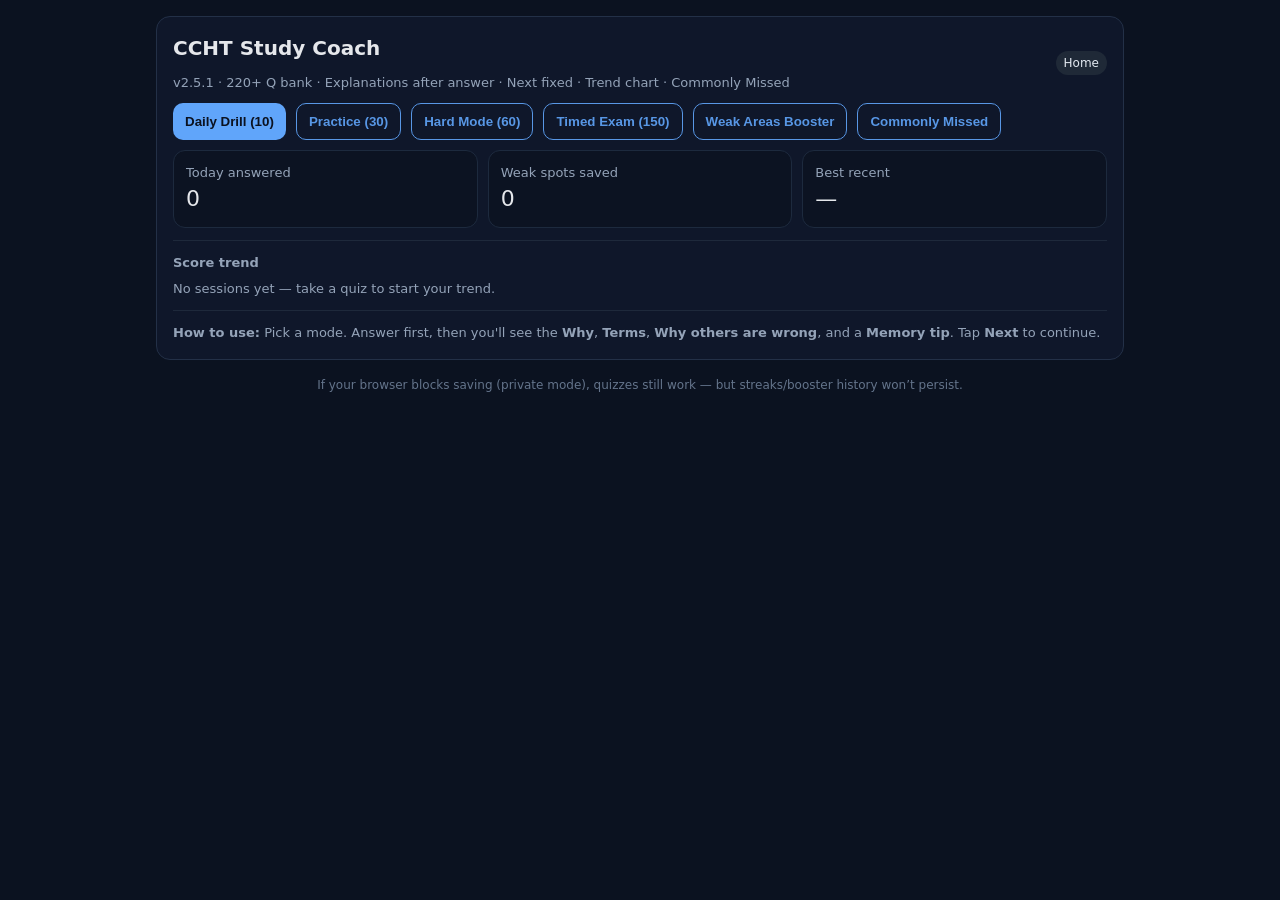
<file: index_single_v2_5_1.html>
<!DOCTYPE html><html lang="en"><head><meta charset="utf-8">
<meta name="viewport" content="width=device-width,initial-scale=1">
<title>CCHT Study Coach — Single File (v2.5.1)</title>
<style>
:root{--bg:#0b1220;--card:#0f172a;--ink:#e5e7eb;--muted:#94a3b8;--pri:#60a5fa;--ok:#22c55e;--bad:#ef4444;--chip:#1f2937}
*{box-sizing:border-box}body{margin:0;background:var(--bg);color:var(--ink);font:16px/1.5 system-ui,-apple-system,Segoe UI,Roboto}
.container{max-width:1000px;margin:0 auto;padding:16px}
.row{display:flex;gap:10px;flex-wrap:wrap}
.card{background:var(--card);border:1px solid #233047;border-radius:14px;padding:16px}
h1{font-size:20px;margin:0 0 10px}
button{background:var(--pri);color:#0b1220;border:none;border-radius:10px;padding:10px 12px;font-weight:700;cursor:pointer}
button.outline{background:transparent;border:1px solid var(--pri);color:var(--pri);opacity:.9}
button:disabled{opacity:.5;cursor:not-allowed}
.badge,.pill{display:inline-block;padding:3px 8px;border-radius:999px;background:var(--chip);color:#e2e8f0;font-size:12px}
.small{font-size:13px;color:var(--muted)}.muted{color:var(--muted)}
.hide{display:none}.list .item{padding:10px 0;border-top:1px solid #1e293b}
.kpi{display:flex;gap:10px;flex-wrap:wrap}
.kpi .cell{flex:1;min-width:180px;background:#0c1322;border:1px solid #1d2a3e;border-radius:12px;padding:12px}
.q-stem{font-weight:700;margin:8px 0}
.choice{display:flex;gap:10px;align-items:flex-start;border:1px solid #213047;border-radius:10px;padding:10px;margin:8px 0;cursor:pointer}
.choice .badge{background:#111827}
.choice.correct{border-color:#14532d;background:rgba(34,197,94,.1)}
.choice.incorrect{border-color:#7f1d1d;background:rgba(239,68,68,.08)}
.explain{margin-top:8px;border-left:3px solid #334155;padding-left:10px}
.topbar{display:flex;justify-content:space-between;align-items:center;gap:10px}
.progress{height:8px;background:#111827;border-radius:999px;overflow:hidden}
.progress>div{height:100%;width:0;background:var(--pri)}
footer{color:#64748b;margin-top:16px;font-size:12px;text-align:center}
hr.sep{border:0;border-top:1px solid #1e293b;margin:12px 0}
ul.compact{margin:6px 0 0 18px;padding:0}
</style>
</head><body>
<div class="container">

  <div id="home" class="card">
    <div class="topbar">
      <div><h1>CCHT Study Coach</h1>
        <div class="small muted">v2.5.1 · 220+ Q bank · Explanations after answer · Next fixed · Trend chart · Commonly Missed</div>
      </div>
      <span class="pill" id="modePill">Home</span>
    </div>

    <div class="row" style="margin:10px 0">
      <button id="btnDaily">Daily Drill (10)</button>
      <button id="btnPractice" class="outline">Practice (30)</button>
      <button id="btnHard" class="outline">Hard Mode (60)</button>
      <button id="btnExam" class="outline">Timed Exam (150)</button>
      <button id="btnBooster" class="outline">Weak Areas Booster</button>
      <button id="btnMissed" class="outline">Commonly Missed</button>
    </div>

    <div class="kpi">
      <div class="cell"><div class="small">Today answered</div><div style="font-size:22px" id="todayKpi">0</div></div>
      <div class="cell"><div class="small">Weak spots saved</div><div style="font-size:22px" id="weakKpi">0</div></div>
      <div class="cell"><div class="small">Best recent</div><div style="font-size:22px" id="bestKpi">—</div></div>
    </div>

    <hr class="sep">
    <div class="small"><b>Score trend</b></div>
    <div id="trendMount" style="margin-top:6px"></div>

    <hr class="sep">
    <div class="small">
      <b>How to use:</b> Pick a mode. Answer first, then you'll see the <b>Why</b>, <b>Terms</b>, <b>Why others are wrong</b>, and a <b>Memory tip</b>. Tap <b>Next</b> to continue.
    </div>
  </div>

  <div id="quiz" class="card hide">
    <div class="topbar">
      <div><span class="pill" id="catPill">Mix</span> <span class="pill" id="countPill"><span id="qNum">1</span>/<span id="qTotal">10</span></span></div>
      <div class="pill" id="timer">—</div>
    </div>
    <div class="progress" style="margin:12px 0 6px"><div id="bar"></div></div>
    <div id="qArea"></div>
    <div class="row"><button id="btnNext" class="outline">Next →</button></div>
  </div>

  <div id="results" class="card hide">
    <h1>Results</h1>
    <div id="scoreLine" style="font-size:22px;margin-bottom:10px"></div>
    <div class="kpi">
      <div class="cell"><div class="small">Correct</div><div id="kCorrect" style="font-size:22px">0</div></div>
      <div class="cell"><div class="small">Time</div><div id="kTime" style="font-size:22px">—</div></div>
      <div class="cell"><div class="small">Mode</div><div id="kMode" style="font-size:22px">—</div></div>
    </div>
    <div id="bySection" style="margin-top:12px"></div>
    <div id="byTopic" style="margin-top:12px"></div>
    <h3 style="margin-top:14px">Recent Sessions</h3>
    <div id="histList" class="list"></div>
    <div class="row" style="margin-top:12px;"><button onclick="goHome()">Home</button><button class="outline" onclick="retry()">Retry</button></div>
    <div class="small muted" style="margin-top:10px">App v2.5.1 (single-file)</div>
  </div>

  <footer>If your browser blocks saving (private mode), quizzes still work — but streaks/booster history won’t persist.</footer>
</div>

<script>
const QUESTIONS = [
  {
    "id": 7000,
    "sec": "Clinical",
    "topic": "Emergencies",
    "stem": "Air seen in venous chamber + chest pain/SOB. FIRST action?",
    "choices": [
      "Stop UF only",
      "Clamp venous line and stop pump; left Trendelenburg; O2",
      "Increase dialysate flow",
      "Continue and observe"
    ],
    "answer": 1,
    "why": "Treat as air embolism: clamp/stop, left side head down, oxygen, notify RN/MD.",
    "terms": "Air embolism = intravascular air obstructing pulmonary flow.",
    "wrong": [
      "Does not stop air entry.",
      "\u2014",
      "Dialysate changes don't remove intravascular air.",
      "Unsafe delay."
    ],
    "tip": "Clamp \u2022 Stop \u2022 Left \u2022 O2"
  },
  {
    "id": 7001,
    "sec": "Clinical",
    "topic": "Complications",
    "stem": "First 30\u201340 min of first HD: headache, nausea, restlessness. Dx?",
    "choices": [
      "Air embolism",
      "Dialysis disequilibrium syndrome",
      "Hemolysis",
      "Hypoglycemia"
    ],
    "answer": 1,
    "why": "Rapid urea fall \u2192 osmotic gradient \u2192 cerebral edema symptoms (DDS).",
    "terms": "DDS = early HD neuro symptoms from osmotic shifts.",
    "wrong": [
      "Air embolism = chest pain/SOB.",
      "Hemolysis = chest/back pain; cherry-red blood.",
      "Different presentation."
    ],
    "tip": "First treatments \u2192 DDS"
  },
  {
    "id": 7002,
    "sec": "Clinical",
    "topic": "Emergencies",
    "stem": "Back pain + chest tightness; cherry\u2011red blood in venous line. Action?",
    "choices": [
      "Return blood slowly",
      "Stop dialysis; DO NOT return blood; treat as hemolysis",
      "Give heparin",
      "Raise dialysate temperature"
    ],
    "answer": 1,
    "why": "Classic hemolysis \u2014 do not return blood (K+/free Hgb).",
    "terms": "Hemolysis = RBC destruction; returning blood risks hyperkalemia.",
    "wrong": [
      "Returns potassium/free Hgb.",
      "\u2014",
      "Not indicated.",
      "Temp can cause hemolysis \u2014 not fix."
    ],
    "tip": "Cherry red = stop, don\u2019t return"
  },
  {
    "id": 7003,
    "sec": "Water",
    "topic": "Chloramine",
    "stem": "AAMI max total chlorine (free+combined):",
    "choices": [
      "0.1 mg/L",
      "0.5 mg/L",
      "1.0 mg/L",
      "0.01 mg/L"
    ],
    "answer": 0,
    "why": "Product water must be \u22640.1 mg/L; sample after first carbon tank.",
    "terms": "Total chlorine = free chlorine + chloramine.",
    "wrong": [
      "Too high.",
      "Too high.",
      "Too low practical."
    ],
    "tip": "One\u2011tenth limit"
  },
  {
    "id": 7004,
    "sec": "Water",
    "topic": "Microbiology",
    "stem": "Bacteria limit in product water for dialysate:",
    "choices": [
      "\u226450 CFU/mL",
      "\u2264100 CFU/mL",
      "\u2264250 CFU/mL",
      "0 CFU/mL required"
    ],
    "answer": 1,
    "why": "AAMI limit \u2264100 CFU/mL; endotoxin \u22640.25 EU/mL.",
    "terms": "CFU/mL = colony-forming units.",
    "wrong": [
      "Stricter than needed.",
      "Too high.",
      "Zero not required."
    ],
    "tip": "Hundred CFU cap"
  },
  {
    "id": 7005,
    "sec": "Water",
    "topic": "System Layout",
    "stem": "Pretreatment order to protect RO:",
    "choices": [
      "RO\u2192Softener\u2192Carbon\u2192UF",
      "MMF\u2192Softener\u2192Carbon\u2192RO\u2192UF",
      "Carbon\u2192RO\u2192Softener",
      "Softener\u2192UF\u2192Carbon\u2192RO"
    ],
    "answer": 1,
    "why": "Multimedia \u2192 Softener \u2192 Carbon \u2192 RO \u2192 UF.",
    "terms": "RO=reverse osmosis; UF=ultrafilter.",
    "wrong": [
      "Wrong order.",
      "Wrong order.",
      "Wrong order."
    ],
    "tip": "Sand\u2192Soft\u2192Carbon\u2192RO\u2192Ultra"
  },
  {
    "id": 7006,
    "sec": "Technical",
    "topic": "Monitoring",
    "stem": "TMP rises; clearance falls. Likely cause:",
    "choices": [
      "Dialyzer clotting/fouling",
      "Access recirculation",
      "Low conductivity",
      "High dialysate temp"
    ],
    "answer": 0,
    "why": "Clotting/fouling increases resistance \u2192 TMP up, clearance down.",
    "terms": "TMP = pressure gradient across membrane.",
    "wrong": [
      "Recirc affects adequacy, not TMP trend.",
      "Dialysate side issue.",
      "Not main driver."
    ],
    "tip": "Gummed filter \u2192 high TMP"
  },
  {
    "id": 7007,
    "sec": "Infection/Safety",
    "topic": "Infection Control",
    "stem": "Donning order:",
    "choices": [
      "Gloves\u2192Gown\u2192Mask\u2192Eye",
      "Gown\u2192Mask/Resp\u2192Eye\u2192Gloves",
      "Mask\u2192Gloves\u2192Gown\u2192Eye",
      "Gown\u2192Gloves\u2192Mask\u2192Eye"
    ],
    "answer": 1,
    "why": "Don: Gown \u2192 Mask/Resp \u2192 Eye \u2192 Gloves.",
    "terms": "Donning = putting on PPE.",
    "wrong": [
      "Gloves first contaminates.",
      "Wrong order.",
      "Wrong order."
    ],
    "tip": "G\u2011M\u2011E\u2011G"
  },
  {
    "id": 7008,
    "sec": "Water",
    "topic": "Chloramine",
    "stem": "Total chlorine after 1st carbon reads 0.2 mg/L pre\u2011patients. What should you do?",
    "choices": [
      "Proceed and recheck in 4 hours",
      "Do NOT start; correct carbon/flow and retest until \u22640.1 mg/L",
      "Bypass RO to dilute chlorine",
      "Change K+ bath"
    ],
    "answer": 1,
    "why": "Above \u22640.1 mg/L limit \u2014 unsafe to start; address carbon/contact time and retest.",
    "terms": "Chloramine causes hemolysis if not removed by carbon adsorption.",
    "wrong": [
      "Still over the limit \u2014 unsafe.",
      "RO bypass does not remove chlorine/chloramine.",
      "K+ bath unrelated."
    ],
    "tip": "Over limit? No go"
  },
  {
    "id": 7009,
    "sec": "Water",
    "topic": "Chloramine",
    "stem": "Total chlorine after 1st carbon reads 0.3 mg/L pre\u2011patients. What should you do?",
    "choices": [
      "Proceed and recheck in 4 hours",
      "Do NOT start; correct carbon/flow and retest until \u22640.1 mg/L",
      "Bypass RO to dilute chlorine",
      "Change K+ bath"
    ],
    "answer": 1,
    "why": "Above \u22640.1 mg/L limit \u2014 unsafe to start; address carbon/contact time and retest.",
    "terms": "Chloramine causes hemolysis if not removed by carbon adsorption.",
    "wrong": [
      "Still over the limit \u2014 unsafe.",
      "RO bypass does not remove chlorine/chloramine.",
      "K+ bath unrelated."
    ],
    "tip": "Over limit? No go"
  },
  {
    "id": 7010,
    "sec": "Water",
    "topic": "Chloramine",
    "stem": "Total chlorine after 1st carbon reads 0.25 mg/L pre\u2011patients. What should you do?",
    "choices": [
      "Proceed and recheck in 4 hours",
      "Do NOT start; correct carbon/flow and retest until \u22640.1 mg/L",
      "Bypass RO to dilute chlorine",
      "Change K+ bath"
    ],
    "answer": 1,
    "why": "Above \u22640.1 mg/L limit \u2014 unsafe to start; address carbon/contact time and retest.",
    "terms": "Chloramine causes hemolysis if not removed by carbon adsorption.",
    "wrong": [
      "Still over the limit \u2014 unsafe.",
      "RO bypass does not remove chlorine/chloramine.",
      "K+ bath unrelated."
    ],
    "tip": "Over limit? No go"
  },
  {
    "id": 7011,
    "sec": "Water",
    "topic": "Chloramine",
    "stem": "Total chlorine after 1st carbon reads 0.15 mg/L pre\u2011patients. What should you do?",
    "choices": [
      "Proceed and recheck in 4 hours",
      "Do NOT start; correct carbon/flow and retest until \u22640.1 mg/L",
      "Bypass RO to dilute chlorine",
      "Change K+ bath"
    ],
    "answer": 1,
    "why": "Above \u22640.1 mg/L limit \u2014 unsafe to start; address carbon/contact time and retest.",
    "terms": "Chloramine causes hemolysis if not removed by carbon adsorption.",
    "wrong": [
      "Still over the limit \u2014 unsafe.",
      "RO bypass does not remove chlorine/chloramine.",
      "K+ bath unrelated."
    ],
    "tip": "Over limit? No go"
  },
  {
    "id": 7012,
    "sec": "Water",
    "topic": "Chloramine",
    "stem": "Total chlorine after 1st carbon reads 0.2 mg/L pre\u2011patients. What should you do?",
    "choices": [
      "Proceed and recheck in 4 hours",
      "Do NOT start; correct carbon/flow and retest until \u22640.1 mg/L",
      "Bypass RO to dilute chlorine",
      "Change K+ bath"
    ],
    "answer": 1,
    "why": "Above \u22640.1 mg/L limit \u2014 unsafe to start; address carbon/contact time and retest.",
    "terms": "Chloramine causes hemolysis if not removed by carbon adsorption.",
    "wrong": [
      "Still over the limit \u2014 unsafe.",
      "RO bypass does not remove chlorine/chloramine.",
      "K+ bath unrelated."
    ],
    "tip": "Over limit? No go"
  },
  {
    "id": 7013,
    "sec": "Water",
    "topic": "Chloramine",
    "stem": "Total chlorine after 1st carbon reads 0.3 mg/L pre\u2011patients. What should you do?",
    "choices": [
      "Proceed and recheck in 4 hours",
      "Do NOT start; correct carbon/flow and retest until \u22640.1 mg/L",
      "Bypass RO to dilute chlorine",
      "Change K+ bath"
    ],
    "answer": 1,
    "why": "Above \u22640.1 mg/L limit \u2014 unsafe to start; address carbon/contact time and retest.",
    "terms": "Chloramine causes hemolysis if not removed by carbon adsorption.",
    "wrong": [
      "Still over the limit \u2014 unsafe.",
      "RO bypass does not remove chlorine/chloramine.",
      "K+ bath unrelated."
    ],
    "tip": "Over limit? No go"
  },
  {
    "id": 7014,
    "sec": "Water",
    "topic": "Chloramine",
    "stem": "Total chlorine after 1st carbon reads 0.25 mg/L pre\u2011patients. What should you do?",
    "choices": [
      "Proceed and recheck in 4 hours",
      "Do NOT start; correct carbon/flow and retest until \u22640.1 mg/L",
      "Bypass RO to dilute chlorine",
      "Change K+ bath"
    ],
    "answer": 1,
    "why": "Above \u22640.1 mg/L limit \u2014 unsafe to start; address carbon/contact time and retest.",
    "terms": "Chloramine causes hemolysis if not removed by carbon adsorption.",
    "wrong": [
      "Still over the limit \u2014 unsafe.",
      "RO bypass does not remove chlorine/chloramine.",
      "K+ bath unrelated."
    ],
    "tip": "Over limit? No go"
  },
  {
    "id": 7015,
    "sec": "Water",
    "topic": "Chloramine",
    "stem": "Total chlorine after 1st carbon reads 0.15 mg/L pre\u2011patients. What should you do?",
    "choices": [
      "Proceed and recheck in 4 hours",
      "Do NOT start; correct carbon/flow and retest until \u22640.1 mg/L",
      "Bypass RO to dilute chlorine",
      "Change K+ bath"
    ],
    "answer": 1,
    "why": "Above \u22640.1 mg/L limit \u2014 unsafe to start; address carbon/contact time and retest.",
    "terms": "Chloramine causes hemolysis if not removed by carbon adsorption.",
    "wrong": [
      "Still over the limit \u2014 unsafe.",
      "RO bypass does not remove chlorine/chloramine.",
      "K+ bath unrelated."
    ],
    "tip": "Over limit? No go"
  },
  {
    "id": 7016,
    "sec": "Water",
    "topic": "Chloramine",
    "stem": "Total chlorine after 1st carbon reads 0.2 mg/L pre\u2011patients. What should you do?",
    "choices": [
      "Proceed and recheck in 4 hours",
      "Do NOT start; correct carbon/flow and retest until \u22640.1 mg/L",
      "Bypass RO to dilute chlorine",
      "Change K+ bath"
    ],
    "answer": 1,
    "why": "Above \u22640.1 mg/L limit \u2014 unsafe to start; address carbon/contact time and retest.",
    "terms": "Chloramine causes hemolysis if not removed by carbon adsorption.",
    "wrong": [
      "Still over the limit \u2014 unsafe.",
      "RO bypass does not remove chlorine/chloramine.",
      "K+ bath unrelated."
    ],
    "tip": "Over limit? No go"
  },
  {
    "id": 7017,
    "sec": "Water",
    "topic": "Chloramine",
    "stem": "Total chlorine after 1st carbon reads 0.3 mg/L pre\u2011patients. What should you do?",
    "choices": [
      "Proceed and recheck in 4 hours",
      "Do NOT start; correct carbon/flow and retest until \u22640.1 mg/L",
      "Bypass RO to dilute chlorine",
      "Change K+ bath"
    ],
    "answer": 1,
    "why": "Above \u22640.1 mg/L limit \u2014 unsafe to start; address carbon/contact time and retest.",
    "terms": "Chloramine causes hemolysis if not removed by carbon adsorption.",
    "wrong": [
      "Still over the limit \u2014 unsafe.",
      "RO bypass does not remove chlorine/chloramine.",
      "K+ bath unrelated."
    ],
    "tip": "Over limit? No go"
  },
  {
    "id": 7018,
    "sec": "Water",
    "topic": "Chloramine",
    "stem": "Total chlorine after 1st carbon reads 0.25 mg/L pre\u2011patients. What should you do?",
    "choices": [
      "Proceed and recheck in 4 hours",
      "Do NOT start; correct carbon/flow and retest until \u22640.1 mg/L",
      "Bypass RO to dilute chlorine",
      "Change K+ bath"
    ],
    "answer": 1,
    "why": "Above \u22640.1 mg/L limit \u2014 unsafe to start; address carbon/contact time and retest.",
    "terms": "Chloramine causes hemolysis if not removed by carbon adsorption.",
    "wrong": [
      "Still over the limit \u2014 unsafe.",
      "RO bypass does not remove chlorine/chloramine.",
      "K+ bath unrelated."
    ],
    "tip": "Over limit? No go"
  },
  {
    "id": 7019,
    "sec": "Water",
    "topic": "Chloramine",
    "stem": "Total chlorine after 1st carbon reads 0.15 mg/L pre\u2011patients. What should you do?",
    "choices": [
      "Proceed and recheck in 4 hours",
      "Do NOT start; correct carbon/flow and retest until \u22640.1 mg/L",
      "Bypass RO to dilute chlorine",
      "Change K+ bath"
    ],
    "answer": 1,
    "why": "Above \u22640.1 mg/L limit \u2014 unsafe to start; address carbon/contact time and retest.",
    "terms": "Chloramine causes hemolysis if not removed by carbon adsorption.",
    "wrong": [
      "Still over the limit \u2014 unsafe.",
      "RO bypass does not remove chlorine/chloramine.",
      "K+ bath unrelated."
    ],
    "tip": "Over limit? No go"
  },
  {
    "id": 7020,
    "sec": "Water",
    "topic": "Chloramine",
    "stem": "Total chlorine after 1st carbon reads 0.2 mg/L pre\u2011patients. What should you do?",
    "choices": [
      "Proceed and recheck in 4 hours",
      "Do NOT start; correct carbon/flow and retest until \u22640.1 mg/L",
      "Bypass RO to dilute chlorine",
      "Change K+ bath"
    ],
    "answer": 1,
    "why": "Above \u22640.1 mg/L limit \u2014 unsafe to start; address carbon/contact time and retest.",
    "terms": "Chloramine causes hemolysis if not removed by carbon adsorption.",
    "wrong": [
      "Still over the limit \u2014 unsafe.",
      "RO bypass does not remove chlorine/chloramine.",
      "K+ bath unrelated."
    ],
    "tip": "Over limit? No go"
  },
  {
    "id": 7021,
    "sec": "Water",
    "topic": "Chloramine",
    "stem": "Total chlorine after 1st carbon reads 0.3 mg/L pre\u2011patients. What should you do?",
    "choices": [
      "Proceed and recheck in 4 hours",
      "Do NOT start; correct carbon/flow and retest until \u22640.1 mg/L",
      "Bypass RO to dilute chlorine",
      "Change K+ bath"
    ],
    "answer": 1,
    "why": "Above \u22640.1 mg/L limit \u2014 unsafe to start; address carbon/contact time and retest.",
    "terms": "Chloramine causes hemolysis if not removed by carbon adsorption.",
    "wrong": [
      "Still over the limit \u2014 unsafe.",
      "RO bypass does not remove chlorine/chloramine.",
      "K+ bath unrelated."
    ],
    "tip": "Over limit? No go"
  },
  {
    "id": 7022,
    "sec": "Water",
    "topic": "Chloramine",
    "stem": "Total chlorine after 1st carbon reads 0.25 mg/L pre\u2011patients. What should you do?",
    "choices": [
      "Proceed and recheck in 4 hours",
      "Do NOT start; correct carbon/flow and retest until \u22640.1 mg/L",
      "Bypass RO to dilute chlorine",
      "Change K+ bath"
    ],
    "answer": 1,
    "why": "Above \u22640.1 mg/L limit \u2014 unsafe to start; address carbon/contact time and retest.",
    "terms": "Chloramine causes hemolysis if not removed by carbon adsorption.",
    "wrong": [
      "Still over the limit \u2014 unsafe.",
      "RO bypass does not remove chlorine/chloramine.",
      "K+ bath unrelated."
    ],
    "tip": "Over limit? No go"
  },
  {
    "id": 7023,
    "sec": "Water",
    "topic": "Chloramine",
    "stem": "Total chlorine after 1st carbon reads 0.15 mg/L pre\u2011patients. What should you do?",
    "choices": [
      "Proceed and recheck in 4 hours",
      "Do NOT start; correct carbon/flow and retest until \u22640.1 mg/L",
      "Bypass RO to dilute chlorine",
      "Change K+ bath"
    ],
    "answer": 1,
    "why": "Above \u22640.1 mg/L limit \u2014 unsafe to start; address carbon/contact time and retest.",
    "terms": "Chloramine causes hemolysis if not removed by carbon adsorption.",
    "wrong": [
      "Still over the limit \u2014 unsafe.",
      "RO bypass does not remove chlorine/chloramine.",
      "K+ bath unrelated."
    ],
    "tip": "Over limit? No go"
  },
  {
    "id": 7024,
    "sec": "Water",
    "topic": "Chloramine",
    "stem": "Total chlorine after 1st carbon reads 0.2 mg/L pre\u2011patients. What should you do?",
    "choices": [
      "Proceed and recheck in 4 hours",
      "Do NOT start; correct carbon/flow and retest until \u22640.1 mg/L",
      "Bypass RO to dilute chlorine",
      "Change K+ bath"
    ],
    "answer": 1,
    "why": "Above \u22640.1 mg/L limit \u2014 unsafe to start; address carbon/contact time and retest.",
    "terms": "Chloramine causes hemolysis if not removed by carbon adsorption.",
    "wrong": [
      "Still over the limit \u2014 unsafe.",
      "RO bypass does not remove chlorine/chloramine.",
      "K+ bath unrelated."
    ],
    "tip": "Over limit? No go"
  },
  {
    "id": 7025,
    "sec": "Water",
    "topic": "Chloramine",
    "stem": "Total chlorine after 1st carbon reads 0.3 mg/L pre\u2011patients. What should you do?",
    "choices": [
      "Proceed and recheck in 4 hours",
      "Do NOT start; correct carbon/flow and retest until \u22640.1 mg/L",
      "Bypass RO to dilute chlorine",
      "Change K+ bath"
    ],
    "answer": 1,
    "why": "Above \u22640.1 mg/L limit \u2014 unsafe to start; address carbon/contact time and retest.",
    "terms": "Chloramine causes hemolysis if not removed by carbon adsorption.",
    "wrong": [
      "Still over the limit \u2014 unsafe.",
      "RO bypass does not remove chlorine/chloramine.",
      "K+ bath unrelated."
    ],
    "tip": "Over limit? No go"
  },
  {
    "id": 7026,
    "sec": "Water",
    "topic": "Chloramine",
    "stem": "Total chlorine after 1st carbon reads 0.25 mg/L pre\u2011patients. What should you do?",
    "choices": [
      "Proceed and recheck in 4 hours",
      "Do NOT start; correct carbon/flow and retest until \u22640.1 mg/L",
      "Bypass RO to dilute chlorine",
      "Change K+ bath"
    ],
    "answer": 1,
    "why": "Above \u22640.1 mg/L limit \u2014 unsafe to start; address carbon/contact time and retest.",
    "terms": "Chloramine causes hemolysis if not removed by carbon adsorption.",
    "wrong": [
      "Still over the limit \u2014 unsafe.",
      "RO bypass does not remove chlorine/chloramine.",
      "K+ bath unrelated."
    ],
    "tip": "Over limit? No go"
  },
  {
    "id": 7027,
    "sec": "Water",
    "topic": "Chloramine",
    "stem": "Total chlorine after 1st carbon reads 0.15 mg/L pre\u2011patients. What should you do?",
    "choices": [
      "Proceed and recheck in 4 hours",
      "Do NOT start; correct carbon/flow and retest until \u22640.1 mg/L",
      "Bypass RO to dilute chlorine",
      "Change K+ bath"
    ],
    "answer": 1,
    "why": "Above \u22640.1 mg/L limit \u2014 unsafe to start; address carbon/contact time and retest.",
    "terms": "Chloramine causes hemolysis if not removed by carbon adsorption.",
    "wrong": [
      "Still over the limit \u2014 unsafe.",
      "RO bypass does not remove chlorine/chloramine.",
      "K+ bath unrelated."
    ],
    "tip": "Over limit? No go"
  },
  {
    "id": 7028,
    "sec": "Water",
    "topic": "Chloramine",
    "stem": "Total chlorine after 1st carbon reads 0.2 mg/L pre\u2011patients. What should you do?",
    "choices": [
      "Proceed and recheck in 4 hours",
      "Do NOT start; correct carbon/flow and retest until \u22640.1 mg/L",
      "Bypass RO to dilute chlorine",
      "Change K+ bath"
    ],
    "answer": 1,
    "why": "Above \u22640.1 mg/L limit \u2014 unsafe to start; address carbon/contact time and retest.",
    "terms": "Chloramine causes hemolysis if not removed by carbon adsorption.",
    "wrong": [
      "Still over the limit \u2014 unsafe.",
      "RO bypass does not remove chlorine/chloramine.",
      "K+ bath unrelated."
    ],
    "tip": "Over limit? No go"
  },
  {
    "id": 7029,
    "sec": "Water",
    "topic": "Chloramine",
    "stem": "Total chlorine after 1st carbon reads 0.3 mg/L pre\u2011patients. What should you do?",
    "choices": [
      "Proceed and recheck in 4 hours",
      "Do NOT start; correct carbon/flow and retest until \u22640.1 mg/L",
      "Bypass RO to dilute chlorine",
      "Change K+ bath"
    ],
    "answer": 1,
    "why": "Above \u22640.1 mg/L limit \u2014 unsafe to start; address carbon/contact time and retest.",
    "terms": "Chloramine causes hemolysis if not removed by carbon adsorption.",
    "wrong": [
      "Still over the limit \u2014 unsafe.",
      "RO bypass does not remove chlorine/chloramine.",
      "K+ bath unrelated."
    ],
    "tip": "Over limit? No go"
  },
  {
    "id": 7030,
    "sec": "Water",
    "topic": "Chloramine",
    "stem": "Total chlorine after 1st carbon reads 0.25 mg/L pre\u2011patients. What should you do?",
    "choices": [
      "Proceed and recheck in 4 hours",
      "Do NOT start; correct carbon/flow and retest until \u22640.1 mg/L",
      "Bypass RO to dilute chlorine",
      "Change K+ bath"
    ],
    "answer": 1,
    "why": "Above \u22640.1 mg/L limit \u2014 unsafe to start; address carbon/contact time and retest.",
    "terms": "Chloramine causes hemolysis if not removed by carbon adsorption.",
    "wrong": [
      "Still over the limit \u2014 unsafe.",
      "RO bypass does not remove chlorine/chloramine.",
      "K+ bath unrelated."
    ],
    "tip": "Over limit? No go"
  },
  {
    "id": 7031,
    "sec": "Water",
    "topic": "Chloramine",
    "stem": "Total chlorine after 1st carbon reads 0.15 mg/L pre\u2011patients. What should you do?",
    "choices": [
      "Proceed and recheck in 4 hours",
      "Do NOT start; correct carbon/flow and retest until \u22640.1 mg/L",
      "Bypass RO to dilute chlorine",
      "Change K+ bath"
    ],
    "answer": 1,
    "why": "Above \u22640.1 mg/L limit \u2014 unsafe to start; address carbon/contact time and retest.",
    "terms": "Chloramine causes hemolysis if not removed by carbon adsorption.",
    "wrong": [
      "Still over the limit \u2014 unsafe.",
      "RO bypass does not remove chlorine/chloramine.",
      "K+ bath unrelated."
    ],
    "tip": "Over limit? No go"
  },
  {
    "id": 7032,
    "sec": "Water",
    "topic": "Chloramine",
    "stem": "Total chlorine after 1st carbon reads 0.2 mg/L pre\u2011patients. What should you do?",
    "choices": [
      "Proceed and recheck in 4 hours",
      "Do NOT start; correct carbon/flow and retest until \u22640.1 mg/L",
      "Bypass RO to dilute chlorine",
      "Change K+ bath"
    ],
    "answer": 1,
    "why": "Above \u22640.1 mg/L limit \u2014 unsafe to start; address carbon/contact time and retest.",
    "terms": "Chloramine causes hemolysis if not removed by carbon adsorption.",
    "wrong": [
      "Still over the limit \u2014 unsafe.",
      "RO bypass does not remove chlorine/chloramine.",
      "K+ bath unrelated."
    ],
    "tip": "Over limit? No go"
  },
  {
    "id": 7033,
    "sec": "Water",
    "topic": "Chloramine",
    "stem": "Total chlorine after 1st carbon reads 0.3 mg/L pre\u2011patients. What should you do?",
    "choices": [
      "Proceed and recheck in 4 hours",
      "Do NOT start; correct carbon/flow and retest until \u22640.1 mg/L",
      "Bypass RO to dilute chlorine",
      "Change K+ bath"
    ],
    "answer": 1,
    "why": "Above \u22640.1 mg/L limit \u2014 unsafe to start; address carbon/contact time and retest.",
    "terms": "Chloramine causes hemolysis if not removed by carbon adsorption.",
    "wrong": [
      "Still over the limit \u2014 unsafe.",
      "RO bypass does not remove chlorine/chloramine.",
      "K+ bath unrelated."
    ],
    "tip": "Over limit? No go"
  },
  {
    "id": 7034,
    "sec": "Water",
    "topic": "Chloramine",
    "stem": "Total chlorine after 1st carbon reads 0.25 mg/L pre\u2011patients. What should you do?",
    "choices": [
      "Proceed and recheck in 4 hours",
      "Do NOT start; correct carbon/flow and retest until \u22640.1 mg/L",
      "Bypass RO to dilute chlorine",
      "Change K+ bath"
    ],
    "answer": 1,
    "why": "Above \u22640.1 mg/L limit \u2014 unsafe to start; address carbon/contact time and retest.",
    "terms": "Chloramine causes hemolysis if not removed by carbon adsorption.",
    "wrong": [
      "Still over the limit \u2014 unsafe.",
      "RO bypass does not remove chlorine/chloramine.",
      "K+ bath unrelated."
    ],
    "tip": "Over limit? No go"
  },
  {
    "id": 7035,
    "sec": "Water",
    "topic": "Chloramine",
    "stem": "Total chlorine after 1st carbon reads 0.15 mg/L pre\u2011patients. What should you do?",
    "choices": [
      "Proceed and recheck in 4 hours",
      "Do NOT start; correct carbon/flow and retest until \u22640.1 mg/L",
      "Bypass RO to dilute chlorine",
      "Change K+ bath"
    ],
    "answer": 1,
    "why": "Above \u22640.1 mg/L limit \u2014 unsafe to start; address carbon/contact time and retest.",
    "terms": "Chloramine causes hemolysis if not removed by carbon adsorption.",
    "wrong": [
      "Still over the limit \u2014 unsafe.",
      "RO bypass does not remove chlorine/chloramine.",
      "K+ bath unrelated."
    ],
    "tip": "Over limit? No go"
  },
  {
    "id": 7036,
    "sec": "Water",
    "topic": "Chloramine",
    "stem": "Total chlorine after 1st carbon reads 0.2 mg/L pre\u2011patients. What should you do?",
    "choices": [
      "Proceed and recheck in 4 hours",
      "Do NOT start; correct carbon/flow and retest until \u22640.1 mg/L",
      "Bypass RO to dilute chlorine",
      "Change K+ bath"
    ],
    "answer": 1,
    "why": "Above \u22640.1 mg/L limit \u2014 unsafe to start; address carbon/contact time and retest.",
    "terms": "Chloramine causes hemolysis if not removed by carbon adsorption.",
    "wrong": [
      "Still over the limit \u2014 unsafe.",
      "RO bypass does not remove chlorine/chloramine.",
      "K+ bath unrelated."
    ],
    "tip": "Over limit? No go"
  },
  {
    "id": 7037,
    "sec": "Water",
    "topic": "Chloramine",
    "stem": "Total chlorine after 1st carbon reads 0.3 mg/L pre\u2011patients. What should you do?",
    "choices": [
      "Proceed and recheck in 4 hours",
      "Do NOT start; correct carbon/flow and retest until \u22640.1 mg/L",
      "Bypass RO to dilute chlorine",
      "Change K+ bath"
    ],
    "answer": 1,
    "why": "Above \u22640.1 mg/L limit \u2014 unsafe to start; address carbon/contact time and retest.",
    "terms": "Chloramine causes hemolysis if not removed by carbon adsorption.",
    "wrong": [
      "Still over the limit \u2014 unsafe.",
      "RO bypass does not remove chlorine/chloramine.",
      "K+ bath unrelated."
    ],
    "tip": "Over limit? No go"
  },
  {
    "id": 7038,
    "sec": "Water",
    "topic": "Chloramine",
    "stem": "Total chlorine after 1st carbon reads 0.25 mg/L pre\u2011patients. What should you do?",
    "choices": [
      "Proceed and recheck in 4 hours",
      "Do NOT start; correct carbon/flow and retest until \u22640.1 mg/L",
      "Bypass RO to dilute chlorine",
      "Change K+ bath"
    ],
    "answer": 1,
    "why": "Above \u22640.1 mg/L limit \u2014 unsafe to start; address carbon/contact time and retest.",
    "terms": "Chloramine causes hemolysis if not removed by carbon adsorption.",
    "wrong": [
      "Still over the limit \u2014 unsafe.",
      "RO bypass does not remove chlorine/chloramine.",
      "K+ bath unrelated."
    ],
    "tip": "Over limit? No go"
  },
  {
    "id": 7039,
    "sec": "Water",
    "topic": "Chloramine",
    "stem": "Total chlorine after 1st carbon reads 0.15 mg/L pre\u2011patients. What should you do?",
    "choices": [
      "Proceed and recheck in 4 hours",
      "Do NOT start; correct carbon/flow and retest until \u22640.1 mg/L",
      "Bypass RO to dilute chlorine",
      "Change K+ bath"
    ],
    "answer": 1,
    "why": "Above \u22640.1 mg/L limit \u2014 unsafe to start; address carbon/contact time and retest.",
    "terms": "Chloramine causes hemolysis if not removed by carbon adsorption.",
    "wrong": [
      "Still over the limit \u2014 unsafe.",
      "RO bypass does not remove chlorine/chloramine.",
      "K+ bath unrelated."
    ],
    "tip": "Over limit? No go"
  },
  {
    "id": 7040,
    "sec": "Water",
    "topic": "Chloramine",
    "stem": "Total chlorine after 1st carbon reads 0.2 mg/L pre\u2011patients. What should you do?",
    "choices": [
      "Proceed and recheck in 4 hours",
      "Do NOT start; correct carbon/flow and retest until \u22640.1 mg/L",
      "Bypass RO to dilute chlorine",
      "Change K+ bath"
    ],
    "answer": 1,
    "why": "Above \u22640.1 mg/L limit \u2014 unsafe to start; address carbon/contact time and retest.",
    "terms": "Chloramine causes hemolysis if not removed by carbon adsorption.",
    "wrong": [
      "Still over the limit \u2014 unsafe.",
      "RO bypass does not remove chlorine/chloramine.",
      "K+ bath unrelated."
    ],
    "tip": "Over limit? No go"
  },
  {
    "id": 7041,
    "sec": "Water",
    "topic": "Chloramine",
    "stem": "Total chlorine after 1st carbon reads 0.3 mg/L pre\u2011patients. What should you do?",
    "choices": [
      "Proceed and recheck in 4 hours",
      "Do NOT start; correct carbon/flow and retest until \u22640.1 mg/L",
      "Bypass RO to dilute chlorine",
      "Change K+ bath"
    ],
    "answer": 1,
    "why": "Above \u22640.1 mg/L limit \u2014 unsafe to start; address carbon/contact time and retest.",
    "terms": "Chloramine causes hemolysis if not removed by carbon adsorption.",
    "wrong": [
      "Still over the limit \u2014 unsafe.",
      "RO bypass does not remove chlorine/chloramine.",
      "K+ bath unrelated."
    ],
    "tip": "Over limit? No go"
  },
  {
    "id": 7042,
    "sec": "Water",
    "topic": "Chloramine",
    "stem": "Total chlorine after 1st carbon reads 0.25 mg/L pre\u2011patients. What should you do?",
    "choices": [
      "Proceed and recheck in 4 hours",
      "Do NOT start; correct carbon/flow and retest until \u22640.1 mg/L",
      "Bypass RO to dilute chlorine",
      "Change K+ bath"
    ],
    "answer": 1,
    "why": "Above \u22640.1 mg/L limit \u2014 unsafe to start; address carbon/contact time and retest.",
    "terms": "Chloramine causes hemolysis if not removed by carbon adsorption.",
    "wrong": [
      "Still over the limit \u2014 unsafe.",
      "RO bypass does not remove chlorine/chloramine.",
      "K+ bath unrelated."
    ],
    "tip": "Over limit? No go"
  },
  {
    "id": 7043,
    "sec": "Water",
    "topic": "Chloramine",
    "stem": "Total chlorine after 1st carbon reads 0.15 mg/L pre\u2011patients. What should you do?",
    "choices": [
      "Proceed and recheck in 4 hours",
      "Do NOT start; correct carbon/flow and retest until \u22640.1 mg/L",
      "Bypass RO to dilute chlorine",
      "Change K+ bath"
    ],
    "answer": 1,
    "why": "Above \u22640.1 mg/L limit \u2014 unsafe to start; address carbon/contact time and retest.",
    "terms": "Chloramine causes hemolysis if not removed by carbon adsorption.",
    "wrong": [
      "Still over the limit \u2014 unsafe.",
      "RO bypass does not remove chlorine/chloramine.",
      "K+ bath unrelated."
    ],
    "tip": "Over limit? No go"
  },
  {
    "id": 7044,
    "sec": "Water",
    "topic": "Chloramine",
    "stem": "Total chlorine after 1st carbon reads 0.2 mg/L pre\u2011patients. What should you do?",
    "choices": [
      "Proceed and recheck in 4 hours",
      "Do NOT start; correct carbon/flow and retest until \u22640.1 mg/L",
      "Bypass RO to dilute chlorine",
      "Change K+ bath"
    ],
    "answer": 1,
    "why": "Above \u22640.1 mg/L limit \u2014 unsafe to start; address carbon/contact time and retest.",
    "terms": "Chloramine causes hemolysis if not removed by carbon adsorption.",
    "wrong": [
      "Still over the limit \u2014 unsafe.",
      "RO bypass does not remove chlorine/chloramine.",
      "K+ bath unrelated."
    ],
    "tip": "Over limit? No go"
  },
  {
    "id": 7045,
    "sec": "Water",
    "topic": "Chloramine",
    "stem": "Total chlorine after 1st carbon reads 0.3 mg/L pre\u2011patients. What should you do?",
    "choices": [
      "Proceed and recheck in 4 hours",
      "Do NOT start; correct carbon/flow and retest until \u22640.1 mg/L",
      "Bypass RO to dilute chlorine",
      "Change K+ bath"
    ],
    "answer": 1,
    "why": "Above \u22640.1 mg/L limit \u2014 unsafe to start; address carbon/contact time and retest.",
    "terms": "Chloramine causes hemolysis if not removed by carbon adsorption.",
    "wrong": [
      "Still over the limit \u2014 unsafe.",
      "RO bypass does not remove chlorine/chloramine.",
      "K+ bath unrelated."
    ],
    "tip": "Over limit? No go"
  },
  {
    "id": 7046,
    "sec": "Water",
    "topic": "Chloramine",
    "stem": "Total chlorine after 1st carbon reads 0.25 mg/L pre\u2011patients. What should you do?",
    "choices": [
      "Proceed and recheck in 4 hours",
      "Do NOT start; correct carbon/flow and retest until \u22640.1 mg/L",
      "Bypass RO to dilute chlorine",
      "Change K+ bath"
    ],
    "answer": 1,
    "why": "Above \u22640.1 mg/L limit \u2014 unsafe to start; address carbon/contact time and retest.",
    "terms": "Chloramine causes hemolysis if not removed by carbon adsorption.",
    "wrong": [
      "Still over the limit \u2014 unsafe.",
      "RO bypass does not remove chlorine/chloramine.",
      "K+ bath unrelated."
    ],
    "tip": "Over limit? No go"
  },
  {
    "id": 7047,
    "sec": "Water",
    "topic": "Chloramine",
    "stem": "Total chlorine after 1st carbon reads 0.15 mg/L pre\u2011patients. What should you do?",
    "choices": [
      "Proceed and recheck in 4 hours",
      "Do NOT start; correct carbon/flow and retest until \u22640.1 mg/L",
      "Bypass RO to dilute chlorine",
      "Change K+ bath"
    ],
    "answer": 1,
    "why": "Above \u22640.1 mg/L limit \u2014 unsafe to start; address carbon/contact time and retest.",
    "terms": "Chloramine causes hemolysis if not removed by carbon adsorption.",
    "wrong": [
      "Still over the limit \u2014 unsafe.",
      "RO bypass does not remove chlorine/chloramine.",
      "K+ bath unrelated."
    ],
    "tip": "Over limit? No go"
  },
  {
    "id": 7048,
    "sec": "Water",
    "topic": "Chloramine",
    "stem": "Total chlorine after 1st carbon reads 0.2 mg/L pre\u2011patients. What should you do?",
    "choices": [
      "Proceed and recheck in 4 hours",
      "Do NOT start; correct carbon/flow and retest until \u22640.1 mg/L",
      "Bypass RO to dilute chlorine",
      "Change K+ bath"
    ],
    "answer": 1,
    "why": "Above \u22640.1 mg/L limit \u2014 unsafe to start; address carbon/contact time and retest.",
    "terms": "Chloramine causes hemolysis if not removed by carbon adsorption.",
    "wrong": [
      "Still over the limit \u2014 unsafe.",
      "RO bypass does not remove chlorine/chloramine.",
      "K+ bath unrelated."
    ],
    "tip": "Over limit? No go"
  },
  {
    "id": 7049,
    "sec": "Water",
    "topic": "Chloramine",
    "stem": "Total chlorine after 1st carbon reads 0.3 mg/L pre\u2011patients. What should you do?",
    "choices": [
      "Proceed and recheck in 4 hours",
      "Do NOT start; correct carbon/flow and retest until \u22640.1 mg/L",
      "Bypass RO to dilute chlorine",
      "Change K+ bath"
    ],
    "answer": 1,
    "why": "Above \u22640.1 mg/L limit \u2014 unsafe to start; address carbon/contact time and retest.",
    "terms": "Chloramine causes hemolysis if not removed by carbon adsorption.",
    "wrong": [
      "Still over the limit \u2014 unsafe.",
      "RO bypass does not remove chlorine/chloramine.",
      "K+ bath unrelated."
    ],
    "tip": "Over limit? No go"
  },
  {
    "id": 7050,
    "sec": "Water",
    "topic": "Chloramine",
    "stem": "Total chlorine after 1st carbon reads 0.25 mg/L pre\u2011patients. What should you do?",
    "choices": [
      "Proceed and recheck in 4 hours",
      "Do NOT start; correct carbon/flow and retest until \u22640.1 mg/L",
      "Bypass RO to dilute chlorine",
      "Change K+ bath"
    ],
    "answer": 1,
    "why": "Above \u22640.1 mg/L limit \u2014 unsafe to start; address carbon/contact time and retest.",
    "terms": "Chloramine causes hemolysis if not removed by carbon adsorption.",
    "wrong": [
      "Still over the limit \u2014 unsafe.",
      "RO bypass does not remove chlorine/chloramine.",
      "K+ bath unrelated."
    ],
    "tip": "Over limit? No go"
  },
  {
    "id": 7051,
    "sec": "Water",
    "topic": "Chloramine",
    "stem": "Total chlorine after 1st carbon reads 0.15 mg/L pre\u2011patients. What should you do?",
    "choices": [
      "Proceed and recheck in 4 hours",
      "Do NOT start; correct carbon/flow and retest until \u22640.1 mg/L",
      "Bypass RO to dilute chlorine",
      "Change K+ bath"
    ],
    "answer": 1,
    "why": "Above \u22640.1 mg/L limit \u2014 unsafe to start; address carbon/contact time and retest.",
    "terms": "Chloramine causes hemolysis if not removed by carbon adsorption.",
    "wrong": [
      "Still over the limit \u2014 unsafe.",
      "RO bypass does not remove chlorine/chloramine.",
      "K+ bath unrelated."
    ],
    "tip": "Over limit? No go"
  },
  {
    "id": 7052,
    "sec": "Water",
    "topic": "Chloramine",
    "stem": "Total chlorine after 1st carbon reads 0.2 mg/L pre\u2011patients. What should you do?",
    "choices": [
      "Proceed and recheck in 4 hours",
      "Do NOT start; correct carbon/flow and retest until \u22640.1 mg/L",
      "Bypass RO to dilute chlorine",
      "Change K+ bath"
    ],
    "answer": 1,
    "why": "Above \u22640.1 mg/L limit \u2014 unsafe to start; address carbon/contact time and retest.",
    "terms": "Chloramine causes hemolysis if not removed by carbon adsorption.",
    "wrong": [
      "Still over the limit \u2014 unsafe.",
      "RO bypass does not remove chlorine/chloramine.",
      "K+ bath unrelated."
    ],
    "tip": "Over limit? No go"
  },
  {
    "id": 7053,
    "sec": "Water",
    "topic": "Chloramine",
    "stem": "Total chlorine after 1st carbon reads 0.3 mg/L pre\u2011patients. What should you do?",
    "choices": [
      "Proceed and recheck in 4 hours",
      "Do NOT start; correct carbon/flow and retest until \u22640.1 mg/L",
      "Bypass RO to dilute chlorine",
      "Change K+ bath"
    ],
    "answer": 1,
    "why": "Above \u22640.1 mg/L limit \u2014 unsafe to start; address carbon/contact time and retest.",
    "terms": "Chloramine causes hemolysis if not removed by carbon adsorption.",
    "wrong": [
      "Still over the limit \u2014 unsafe.",
      "RO bypass does not remove chlorine/chloramine.",
      "K+ bath unrelated."
    ],
    "tip": "Over limit? No go"
  },
  {
    "id": 7054,
    "sec": "Water",
    "topic": "Chloramine",
    "stem": "Total chlorine after 1st carbon reads 0.25 mg/L pre\u2011patients. What should you do?",
    "choices": [
      "Proceed and recheck in 4 hours",
      "Do NOT start; correct carbon/flow and retest until \u22640.1 mg/L",
      "Bypass RO to dilute chlorine",
      "Change K+ bath"
    ],
    "answer": 1,
    "why": "Above \u22640.1 mg/L limit \u2014 unsafe to start; address carbon/contact time and retest.",
    "terms": "Chloramine causes hemolysis if not removed by carbon adsorption.",
    "wrong": [
      "Still over the limit \u2014 unsafe.",
      "RO bypass does not remove chlorine/chloramine.",
      "K+ bath unrelated."
    ],
    "tip": "Over limit? No go"
  },
  {
    "id": 7055,
    "sec": "Water",
    "topic": "Chloramine",
    "stem": "Total chlorine after 1st carbon reads 0.15 mg/L pre\u2011patients. What should you do?",
    "choices": [
      "Proceed and recheck in 4 hours",
      "Do NOT start; correct carbon/flow and retest until \u22640.1 mg/L",
      "Bypass RO to dilute chlorine",
      "Change K+ bath"
    ],
    "answer": 1,
    "why": "Above \u22640.1 mg/L limit \u2014 unsafe to start; address carbon/contact time and retest.",
    "terms": "Chloramine causes hemolysis if not removed by carbon adsorption.",
    "wrong": [
      "Still over the limit \u2014 unsafe.",
      "RO bypass does not remove chlorine/chloramine.",
      "K+ bath unrelated."
    ],
    "tip": "Over limit? No go"
  },
  {
    "id": 7056,
    "sec": "Water",
    "topic": "Chloramine",
    "stem": "Total chlorine after 1st carbon reads 0.2 mg/L pre\u2011patients. What should you do?",
    "choices": [
      "Proceed and recheck in 4 hours",
      "Do NOT start; correct carbon/flow and retest until \u22640.1 mg/L",
      "Bypass RO to dilute chlorine",
      "Change K+ bath"
    ],
    "answer": 1,
    "why": "Above \u22640.1 mg/L limit \u2014 unsafe to start; address carbon/contact time and retest.",
    "terms": "Chloramine causes hemolysis if not removed by carbon adsorption.",
    "wrong": [
      "Still over the limit \u2014 unsafe.",
      "RO bypass does not remove chlorine/chloramine.",
      "K+ bath unrelated."
    ],
    "tip": "Over limit? No go"
  },
  {
    "id": 7057,
    "sec": "Water",
    "topic": "Chloramine",
    "stem": "Total chlorine after 1st carbon reads 0.3 mg/L pre\u2011patients. What should you do?",
    "choices": [
      "Proceed and recheck in 4 hours",
      "Do NOT start; correct carbon/flow and retest until \u22640.1 mg/L",
      "Bypass RO to dilute chlorine",
      "Change K+ bath"
    ],
    "answer": 1,
    "why": "Above \u22640.1 mg/L limit \u2014 unsafe to start; address carbon/contact time and retest.",
    "terms": "Chloramine causes hemolysis if not removed by carbon adsorption.",
    "wrong": [
      "Still over the limit \u2014 unsafe.",
      "RO bypass does not remove chlorine/chloramine.",
      "K+ bath unrelated."
    ],
    "tip": "Over limit? No go"
  },
  {
    "id": 7058,
    "sec": "Water",
    "topic": "Chloramine",
    "stem": "Total chlorine after 1st carbon reads 0.25 mg/L pre\u2011patients. What should you do?",
    "choices": [
      "Proceed and recheck in 4 hours",
      "Do NOT start; correct carbon/flow and retest until \u22640.1 mg/L",
      "Bypass RO to dilute chlorine",
      "Change K+ bath"
    ],
    "answer": 1,
    "why": "Above \u22640.1 mg/L limit \u2014 unsafe to start; address carbon/contact time and retest.",
    "terms": "Chloramine causes hemolysis if not removed by carbon adsorption.",
    "wrong": [
      "Still over the limit \u2014 unsafe.",
      "RO bypass does not remove chlorine/chloramine.",
      "K+ bath unrelated."
    ],
    "tip": "Over limit? No go"
  },
  {
    "id": 7059,
    "sec": "Water",
    "topic": "Chloramine",
    "stem": "Total chlorine after 1st carbon reads 0.15 mg/L pre\u2011patients. What should you do?",
    "choices": [
      "Proceed and recheck in 4 hours",
      "Do NOT start; correct carbon/flow and retest until \u22640.1 mg/L",
      "Bypass RO to dilute chlorine",
      "Change K+ bath"
    ],
    "answer": 1,
    "why": "Above \u22640.1 mg/L limit \u2014 unsafe to start; address carbon/contact time and retest.",
    "terms": "Chloramine causes hemolysis if not removed by carbon adsorption.",
    "wrong": [
      "Still over the limit \u2014 unsafe.",
      "RO bypass does not remove chlorine/chloramine.",
      "K+ bath unrelated."
    ],
    "tip": "Over limit? No go"
  },
  {
    "id": 7060,
    "sec": "Water",
    "topic": "Chloramine",
    "stem": "Total chlorine after 1st carbon reads 0.2 mg/L pre\u2011patients. What should you do?",
    "choices": [
      "Proceed and recheck in 4 hours",
      "Do NOT start; correct carbon/flow and retest until \u22640.1 mg/L",
      "Bypass RO to dilute chlorine",
      "Change K+ bath"
    ],
    "answer": 1,
    "why": "Above \u22640.1 mg/L limit \u2014 unsafe to start; address carbon/contact time and retest.",
    "terms": "Chloramine causes hemolysis if not removed by carbon adsorption.",
    "wrong": [
      "Still over the limit \u2014 unsafe.",
      "RO bypass does not remove chlorine/chloramine.",
      "K+ bath unrelated."
    ],
    "tip": "Over limit? No go"
  },
  {
    "id": 7061,
    "sec": "Water",
    "topic": "Chloramine",
    "stem": "Total chlorine after 1st carbon reads 0.3 mg/L pre\u2011patients. What should you do?",
    "choices": [
      "Proceed and recheck in 4 hours",
      "Do NOT start; correct carbon/flow and retest until \u22640.1 mg/L",
      "Bypass RO to dilute chlorine",
      "Change K+ bath"
    ],
    "answer": 1,
    "why": "Above \u22640.1 mg/L limit \u2014 unsafe to start; address carbon/contact time and retest.",
    "terms": "Chloramine causes hemolysis if not removed by carbon adsorption.",
    "wrong": [
      "Still over the limit \u2014 unsafe.",
      "RO bypass does not remove chlorine/chloramine.",
      "K+ bath unrelated."
    ],
    "tip": "Over limit? No go"
  },
  {
    "id": 7062,
    "sec": "Water",
    "topic": "Chloramine",
    "stem": "Total chlorine after 1st carbon reads 0.25 mg/L pre\u2011patients. What should you do?",
    "choices": [
      "Proceed and recheck in 4 hours",
      "Do NOT start; correct carbon/flow and retest until \u22640.1 mg/L",
      "Bypass RO to dilute chlorine",
      "Change K+ bath"
    ],
    "answer": 1,
    "why": "Above \u22640.1 mg/L limit \u2014 unsafe to start; address carbon/contact time and retest.",
    "terms": "Chloramine causes hemolysis if not removed by carbon adsorption.",
    "wrong": [
      "Still over the limit \u2014 unsafe.",
      "RO bypass does not remove chlorine/chloramine.",
      "K+ bath unrelated."
    ],
    "tip": "Over limit? No go"
  },
  {
    "id": 7063,
    "sec": "Water",
    "topic": "Chloramine",
    "stem": "Total chlorine after 1st carbon reads 0.15 mg/L pre\u2011patients. What should you do?",
    "choices": [
      "Proceed and recheck in 4 hours",
      "Do NOT start; correct carbon/flow and retest until \u22640.1 mg/L",
      "Bypass RO to dilute chlorine",
      "Change K+ bath"
    ],
    "answer": 1,
    "why": "Above \u22640.1 mg/L limit \u2014 unsafe to start; address carbon/contact time and retest.",
    "terms": "Chloramine causes hemolysis if not removed by carbon adsorption.",
    "wrong": [
      "Still over the limit \u2014 unsafe.",
      "RO bypass does not remove chlorine/chloramine.",
      "K+ bath unrelated."
    ],
    "tip": "Over limit? No go"
  },
  {
    "id": 7064,
    "sec": "Water",
    "topic": "Chloramine",
    "stem": "Total chlorine after 1st carbon reads 0.2 mg/L pre\u2011patients. What should you do?",
    "choices": [
      "Proceed and recheck in 4 hours",
      "Do NOT start; correct carbon/flow and retest until \u22640.1 mg/L",
      "Bypass RO to dilute chlorine",
      "Change K+ bath"
    ],
    "answer": 1,
    "why": "Above \u22640.1 mg/L limit \u2014 unsafe to start; address carbon/contact time and retest.",
    "terms": "Chloramine causes hemolysis if not removed by carbon adsorption.",
    "wrong": [
      "Still over the limit \u2014 unsafe.",
      "RO bypass does not remove chlorine/chloramine.",
      "K+ bath unrelated."
    ],
    "tip": "Over limit? No go"
  },
  {
    "id": 7065,
    "sec": "Water",
    "topic": "Chloramine",
    "stem": "Total chlorine after 1st carbon reads 0.3 mg/L pre\u2011patients. What should you do?",
    "choices": [
      "Proceed and recheck in 4 hours",
      "Do NOT start; correct carbon/flow and retest until \u22640.1 mg/L",
      "Bypass RO to dilute chlorine",
      "Change K+ bath"
    ],
    "answer": 1,
    "why": "Above \u22640.1 mg/L limit \u2014 unsafe to start; address carbon/contact time and retest.",
    "terms": "Chloramine causes hemolysis if not removed by carbon adsorption.",
    "wrong": [
      "Still over the limit \u2014 unsafe.",
      "RO bypass does not remove chlorine/chloramine.",
      "K+ bath unrelated."
    ],
    "tip": "Over limit? No go"
  },
  {
    "id": 7066,
    "sec": "Water",
    "topic": "Chloramine",
    "stem": "Total chlorine after 1st carbon reads 0.25 mg/L pre\u2011patients. What should you do?",
    "choices": [
      "Proceed and recheck in 4 hours",
      "Do NOT start; correct carbon/flow and retest until \u22640.1 mg/L",
      "Bypass RO to dilute chlorine",
      "Change K+ bath"
    ],
    "answer": 1,
    "why": "Above \u22640.1 mg/L limit \u2014 unsafe to start; address carbon/contact time and retest.",
    "terms": "Chloramine causes hemolysis if not removed by carbon adsorption.",
    "wrong": [
      "Still over the limit \u2014 unsafe.",
      "RO bypass does not remove chlorine/chloramine.",
      "K+ bath unrelated."
    ],
    "tip": "Over limit? No go"
  },
  {
    "id": 7067,
    "sec": "Water",
    "topic": "Chloramine",
    "stem": "Total chlorine after 1st carbon reads 0.15 mg/L pre\u2011patients. What should you do?",
    "choices": [
      "Proceed and recheck in 4 hours",
      "Do NOT start; correct carbon/flow and retest until \u22640.1 mg/L",
      "Bypass RO to dilute chlorine",
      "Change K+ bath"
    ],
    "answer": 1,
    "why": "Above \u22640.1 mg/L limit \u2014 unsafe to start; address carbon/contact time and retest.",
    "terms": "Chloramine causes hemolysis if not removed by carbon adsorption.",
    "wrong": [
      "Still over the limit \u2014 unsafe.",
      "RO bypass does not remove chlorine/chloramine.",
      "K+ bath unrelated."
    ],
    "tip": "Over limit? No go"
  },
  {
    "id": 7068,
    "sec": "Technical",
    "topic": "Monitoring",
    "stem": "Pre\u2011pump arterial pressure is \u2212220 mmHg; venous pressure is normal. What fits best?",
    "choices": [
      "Return\u2011line kink/clot after dialyzer",
      "Arterial needle against vessel wall / inflow obstruction",
      "Dialysate conductivity error",
      "Clot in venous chamber"
    ],
    "answer": 1,
    "why": "Very negative AP \u2192 inflow resistance (needle against wall, kink, arterial limb clot).",
    "terms": "AP is negative; more negative = harder to pull blood in.",
    "wrong": [
      "Would raise venous pressure instead.",
      "Dialysate side issue.",
      "Venous issues raise VP."
    ],
    "tip": "Negative AP \u2192 pull problem"
  },
  {
    "id": 7069,
    "sec": "Technical",
    "topic": "Monitoring",
    "stem": "Pre\u2011pump arterial pressure is \u2212230 mmHg; venous pressure is normal. What fits best?",
    "choices": [
      "Return\u2011line kink/clot after dialyzer",
      "Arterial needle against vessel wall / inflow obstruction",
      "Dialysate conductivity error",
      "Clot in venous chamber"
    ],
    "answer": 1,
    "why": "Very negative AP \u2192 inflow resistance (needle against wall, kink, arterial limb clot).",
    "terms": "AP is negative; more negative = harder to pull blood in.",
    "wrong": [
      "Would raise venous pressure instead.",
      "Dialysate side issue.",
      "Venous issues raise VP."
    ],
    "tip": "Negative AP \u2192 pull problem"
  },
  {
    "id": 7070,
    "sec": "Technical",
    "topic": "Monitoring",
    "stem": "Pre\u2011pump arterial pressure is \u2212240 mmHg; venous pressure is normal. What fits best?",
    "choices": [
      "Return\u2011line kink/clot after dialyzer",
      "Arterial needle against vessel wall / inflow obstruction",
      "Dialysate conductivity error",
      "Clot in venous chamber"
    ],
    "answer": 1,
    "why": "Very negative AP \u2192 inflow resistance (needle against wall, kink, arterial limb clot).",
    "terms": "AP is negative; more negative = harder to pull blood in.",
    "wrong": [
      "Would raise venous pressure instead.",
      "Dialysate side issue.",
      "Venous issues raise VP."
    ],
    "tip": "Negative AP \u2192 pull problem"
  },
  {
    "id": 7071,
    "sec": "Technical",
    "topic": "Monitoring",
    "stem": "Pre\u2011pump arterial pressure is \u2212250 mmHg; venous pressure is normal. What fits best?",
    "choices": [
      "Return\u2011line kink/clot after dialyzer",
      "Arterial needle against vessel wall / inflow obstruction",
      "Dialysate conductivity error",
      "Clot in venous chamber"
    ],
    "answer": 1,
    "why": "Very negative AP \u2192 inflow resistance (needle against wall, kink, arterial limb clot).",
    "terms": "AP is negative; more negative = harder to pull blood in.",
    "wrong": [
      "Would raise venous pressure instead.",
      "Dialysate side issue.",
      "Venous issues raise VP."
    ],
    "tip": "Negative AP \u2192 pull problem"
  },
  {
    "id": 7072,
    "sec": "Technical",
    "topic": "Monitoring",
    "stem": "Pre\u2011pump arterial pressure is \u2212260 mmHg; venous pressure is normal. What fits best?",
    "choices": [
      "Return\u2011line kink/clot after dialyzer",
      "Arterial needle against vessel wall / inflow obstruction",
      "Dialysate conductivity error",
      "Clot in venous chamber"
    ],
    "answer": 1,
    "why": "Very negative AP \u2192 inflow resistance (needle against wall, kink, arterial limb clot).",
    "terms": "AP is negative; more negative = harder to pull blood in.",
    "wrong": [
      "Would raise venous pressure instead.",
      "Dialysate side issue.",
      "Venous issues raise VP."
    ],
    "tip": "Negative AP \u2192 pull problem"
  },
  {
    "id": 7073,
    "sec": "Technical",
    "topic": "Monitoring",
    "stem": "Pre\u2011pump arterial pressure is \u2212270 mmHg; venous pressure is normal. What fits best?",
    "choices": [
      "Return\u2011line kink/clot after dialyzer",
      "Arterial needle against vessel wall / inflow obstruction",
      "Dialysate conductivity error",
      "Clot in venous chamber"
    ],
    "answer": 1,
    "why": "Very negative AP \u2192 inflow resistance (needle against wall, kink, arterial limb clot).",
    "terms": "AP is negative; more negative = harder to pull blood in.",
    "wrong": [
      "Would raise venous pressure instead.",
      "Dialysate side issue.",
      "Venous issues raise VP."
    ],
    "tip": "Negative AP \u2192 pull problem"
  },
  {
    "id": 7074,
    "sec": "Technical",
    "topic": "Monitoring",
    "stem": "Pre\u2011pump arterial pressure is \u2212280 mmHg; venous pressure is normal. What fits best?",
    "choices": [
      "Return\u2011line kink/clot after dialyzer",
      "Arterial needle against vessel wall / inflow obstruction",
      "Dialysate conductivity error",
      "Clot in venous chamber"
    ],
    "answer": 1,
    "why": "Very negative AP \u2192 inflow resistance (needle against wall, kink, arterial limb clot).",
    "terms": "AP is negative; more negative = harder to pull blood in.",
    "wrong": [
      "Would raise venous pressure instead.",
      "Dialysate side issue.",
      "Venous issues raise VP."
    ],
    "tip": "Negative AP \u2192 pull problem"
  },
  {
    "id": 7075,
    "sec": "Technical",
    "topic": "Monitoring",
    "stem": "Pre\u2011pump arterial pressure is \u2212290 mmHg; venous pressure is normal. What fits best?",
    "choices": [
      "Return\u2011line kink/clot after dialyzer",
      "Arterial needle against vessel wall / inflow obstruction",
      "Dialysate conductivity error",
      "Clot in venous chamber"
    ],
    "answer": 1,
    "why": "Very negative AP \u2192 inflow resistance (needle against wall, kink, arterial limb clot).",
    "terms": "AP is negative; more negative = harder to pull blood in.",
    "wrong": [
      "Would raise venous pressure instead.",
      "Dialysate side issue.",
      "Venous issues raise VP."
    ],
    "tip": "Negative AP \u2192 pull problem"
  },
  {
    "id": 7076,
    "sec": "Technical",
    "topic": "Monitoring",
    "stem": "Pre\u2011pump arterial pressure is \u2212300 mmHg; venous pressure is normal. What fits best?",
    "choices": [
      "Return\u2011line kink/clot after dialyzer",
      "Arterial needle against vessel wall / inflow obstruction",
      "Dialysate conductivity error",
      "Clot in venous chamber"
    ],
    "answer": 1,
    "why": "Very negative AP \u2192 inflow resistance (needle against wall, kink, arterial limb clot).",
    "terms": "AP is negative; more negative = harder to pull blood in.",
    "wrong": [
      "Would raise venous pressure instead.",
      "Dialysate side issue.",
      "Venous issues raise VP."
    ],
    "tip": "Negative AP \u2192 pull problem"
  },
  {
    "id": 7077,
    "sec": "Technical",
    "topic": "Monitoring",
    "stem": "Pre\u2011pump arterial pressure is \u2212310 mmHg; venous pressure is normal. What fits best?",
    "choices": [
      "Return\u2011line kink/clot after dialyzer",
      "Arterial needle against vessel wall / inflow obstruction",
      "Dialysate conductivity error",
      "Clot in venous chamber"
    ],
    "answer": 1,
    "why": "Very negative AP \u2192 inflow resistance (needle against wall, kink, arterial limb clot).",
    "terms": "AP is negative; more negative = harder to pull blood in.",
    "wrong": [
      "Would raise venous pressure instead.",
      "Dialysate side issue.",
      "Venous issues raise VP."
    ],
    "tip": "Negative AP \u2192 pull problem"
  },
  {
    "id": 7078,
    "sec": "Technical",
    "topic": "Monitoring",
    "stem": "Pre\u2011pump arterial pressure is \u2212220 mmHg; venous pressure is normal. What fits best?",
    "choices": [
      "Return\u2011line kink/clot after dialyzer",
      "Arterial needle against vessel wall / inflow obstruction",
      "Dialysate conductivity error",
      "Clot in venous chamber"
    ],
    "answer": 1,
    "why": "Very negative AP \u2192 inflow resistance (needle against wall, kink, arterial limb clot).",
    "terms": "AP is negative; more negative = harder to pull blood in.",
    "wrong": [
      "Would raise venous pressure instead.",
      "Dialysate side issue.",
      "Venous issues raise VP."
    ],
    "tip": "Negative AP \u2192 pull problem"
  },
  {
    "id": 7079,
    "sec": "Technical",
    "topic": "Monitoring",
    "stem": "Pre\u2011pump arterial pressure is \u2212230 mmHg; venous pressure is normal. What fits best?",
    "choices": [
      "Return\u2011line kink/clot after dialyzer",
      "Arterial needle against vessel wall / inflow obstruction",
      "Dialysate conductivity error",
      "Clot in venous chamber"
    ],
    "answer": 1,
    "why": "Very negative AP \u2192 inflow resistance (needle against wall, kink, arterial limb clot).",
    "terms": "AP is negative; more negative = harder to pull blood in.",
    "wrong": [
      "Would raise venous pressure instead.",
      "Dialysate side issue.",
      "Venous issues raise VP."
    ],
    "tip": "Negative AP \u2192 pull problem"
  },
  {
    "id": 7080,
    "sec": "Technical",
    "topic": "Monitoring",
    "stem": "Pre\u2011pump arterial pressure is \u2212240 mmHg; venous pressure is normal. What fits best?",
    "choices": [
      "Return\u2011line kink/clot after dialyzer",
      "Arterial needle against vessel wall / inflow obstruction",
      "Dialysate conductivity error",
      "Clot in venous chamber"
    ],
    "answer": 1,
    "why": "Very negative AP \u2192 inflow resistance (needle against wall, kink, arterial limb clot).",
    "terms": "AP is negative; more negative = harder to pull blood in.",
    "wrong": [
      "Would raise venous pressure instead.",
      "Dialysate side issue.",
      "Venous issues raise VP."
    ],
    "tip": "Negative AP \u2192 pull problem"
  },
  {
    "id": 7081,
    "sec": "Technical",
    "topic": "Monitoring",
    "stem": "Pre\u2011pump arterial pressure is \u2212250 mmHg; venous pressure is normal. What fits best?",
    "choices": [
      "Return\u2011line kink/clot after dialyzer",
      "Arterial needle against vessel wall / inflow obstruction",
      "Dialysate conductivity error",
      "Clot in venous chamber"
    ],
    "answer": 1,
    "why": "Very negative AP \u2192 inflow resistance (needle against wall, kink, arterial limb clot).",
    "terms": "AP is negative; more negative = harder to pull blood in.",
    "wrong": [
      "Would raise venous pressure instead.",
      "Dialysate side issue.",
      "Venous issues raise VP."
    ],
    "tip": "Negative AP \u2192 pull problem"
  },
  {
    "id": 7082,
    "sec": "Technical",
    "topic": "Monitoring",
    "stem": "Pre\u2011pump arterial pressure is \u2212260 mmHg; venous pressure is normal. What fits best?",
    "choices": [
      "Return\u2011line kink/clot after dialyzer",
      "Arterial needle against vessel wall / inflow obstruction",
      "Dialysate conductivity error",
      "Clot in venous chamber"
    ],
    "answer": 1,
    "why": "Very negative AP \u2192 inflow resistance (needle against wall, kink, arterial limb clot).",
    "terms": "AP is negative; more negative = harder to pull blood in.",
    "wrong": [
      "Would raise venous pressure instead.",
      "Dialysate side issue.",
      "Venous issues raise VP."
    ],
    "tip": "Negative AP \u2192 pull problem"
  },
  {
    "id": 7083,
    "sec": "Technical",
    "topic": "Monitoring",
    "stem": "Pre\u2011pump arterial pressure is \u2212270 mmHg; venous pressure is normal. What fits best?",
    "choices": [
      "Return\u2011line kink/clot after dialyzer",
      "Arterial needle against vessel wall / inflow obstruction",
      "Dialysate conductivity error",
      "Clot in venous chamber"
    ],
    "answer": 1,
    "why": "Very negative AP \u2192 inflow resistance (needle against wall, kink, arterial limb clot).",
    "terms": "AP is negative; more negative = harder to pull blood in.",
    "wrong": [
      "Would raise venous pressure instead.",
      "Dialysate side issue.",
      "Venous issues raise VP."
    ],
    "tip": "Negative AP \u2192 pull problem"
  },
  {
    "id": 7084,
    "sec": "Technical",
    "topic": "Monitoring",
    "stem": "Pre\u2011pump arterial pressure is \u2212280 mmHg; venous pressure is normal. What fits best?",
    "choices": [
      "Return\u2011line kink/clot after dialyzer",
      "Arterial needle against vessel wall / inflow obstruction",
      "Dialysate conductivity error",
      "Clot in venous chamber"
    ],
    "answer": 1,
    "why": "Very negative AP \u2192 inflow resistance (needle against wall, kink, arterial limb clot).",
    "terms": "AP is negative; more negative = harder to pull blood in.",
    "wrong": [
      "Would raise venous pressure instead.",
      "Dialysate side issue.",
      "Venous issues raise VP."
    ],
    "tip": "Negative AP \u2192 pull problem"
  },
  {
    "id": 7085,
    "sec": "Technical",
    "topic": "Monitoring",
    "stem": "Pre\u2011pump arterial pressure is \u2212290 mmHg; venous pressure is normal. What fits best?",
    "choices": [
      "Return\u2011line kink/clot after dialyzer",
      "Arterial needle against vessel wall / inflow obstruction",
      "Dialysate conductivity error",
      "Clot in venous chamber"
    ],
    "answer": 1,
    "why": "Very negative AP \u2192 inflow resistance (needle against wall, kink, arterial limb clot).",
    "terms": "AP is negative; more negative = harder to pull blood in.",
    "wrong": [
      "Would raise venous pressure instead.",
      "Dialysate side issue.",
      "Venous issues raise VP."
    ],
    "tip": "Negative AP \u2192 pull problem"
  },
  {
    "id": 7086,
    "sec": "Technical",
    "topic": "Monitoring",
    "stem": "Pre\u2011pump arterial pressure is \u2212300 mmHg; venous pressure is normal. What fits best?",
    "choices": [
      "Return\u2011line kink/clot after dialyzer",
      "Arterial needle against vessel wall / inflow obstruction",
      "Dialysate conductivity error",
      "Clot in venous chamber"
    ],
    "answer": 1,
    "why": "Very negative AP \u2192 inflow resistance (needle against wall, kink, arterial limb clot).",
    "terms": "AP is negative; more negative = harder to pull blood in.",
    "wrong": [
      "Would raise venous pressure instead.",
      "Dialysate side issue.",
      "Venous issues raise VP."
    ],
    "tip": "Negative AP \u2192 pull problem"
  },
  {
    "id": 7087,
    "sec": "Technical",
    "topic": "Monitoring",
    "stem": "Pre\u2011pump arterial pressure is \u2212310 mmHg; venous pressure is normal. What fits best?",
    "choices": [
      "Return\u2011line kink/clot after dialyzer",
      "Arterial needle against vessel wall / inflow obstruction",
      "Dialysate conductivity error",
      "Clot in venous chamber"
    ],
    "answer": 1,
    "why": "Very negative AP \u2192 inflow resistance (needle against wall, kink, arterial limb clot).",
    "terms": "AP is negative; more negative = harder to pull blood in.",
    "wrong": [
      "Would raise venous pressure instead.",
      "Dialysate side issue.",
      "Venous issues raise VP."
    ],
    "tip": "Negative AP \u2192 pull problem"
  },
  {
    "id": 7088,
    "sec": "Technical",
    "topic": "Monitoring",
    "stem": "Pre\u2011pump arterial pressure is \u2212220 mmHg; venous pressure is normal. What fits best?",
    "choices": [
      "Return\u2011line kink/clot after dialyzer",
      "Arterial needle against vessel wall / inflow obstruction",
      "Dialysate conductivity error",
      "Clot in venous chamber"
    ],
    "answer": 1,
    "why": "Very negative AP \u2192 inflow resistance (needle against wall, kink, arterial limb clot).",
    "terms": "AP is negative; more negative = harder to pull blood in.",
    "wrong": [
      "Would raise venous pressure instead.",
      "Dialysate side issue.",
      "Venous issues raise VP."
    ],
    "tip": "Negative AP \u2192 pull problem"
  },
  {
    "id": 7089,
    "sec": "Technical",
    "topic": "Monitoring",
    "stem": "Pre\u2011pump arterial pressure is \u2212230 mmHg; venous pressure is normal. What fits best?",
    "choices": [
      "Return\u2011line kink/clot after dialyzer",
      "Arterial needle against vessel wall / inflow obstruction",
      "Dialysate conductivity error",
      "Clot in venous chamber"
    ],
    "answer": 1,
    "why": "Very negative AP \u2192 inflow resistance (needle against wall, kink, arterial limb clot).",
    "terms": "AP is negative; more negative = harder to pull blood in.",
    "wrong": [
      "Would raise venous pressure instead.",
      "Dialysate side issue.",
      "Venous issues raise VP."
    ],
    "tip": "Negative AP \u2192 pull problem"
  },
  {
    "id": 7090,
    "sec": "Technical",
    "topic": "Monitoring",
    "stem": "Pre\u2011pump arterial pressure is \u2212240 mmHg; venous pressure is normal. What fits best?",
    "choices": [
      "Return\u2011line kink/clot after dialyzer",
      "Arterial needle against vessel wall / inflow obstruction",
      "Dialysate conductivity error",
      "Clot in venous chamber"
    ],
    "answer": 1,
    "why": "Very negative AP \u2192 inflow resistance (needle against wall, kink, arterial limb clot).",
    "terms": "AP is negative; more negative = harder to pull blood in.",
    "wrong": [
      "Would raise venous pressure instead.",
      "Dialysate side issue.",
      "Venous issues raise VP."
    ],
    "tip": "Negative AP \u2192 pull problem"
  },
  {
    "id": 7091,
    "sec": "Technical",
    "topic": "Monitoring",
    "stem": "Pre\u2011pump arterial pressure is \u2212250 mmHg; venous pressure is normal. What fits best?",
    "choices": [
      "Return\u2011line kink/clot after dialyzer",
      "Arterial needle against vessel wall / inflow obstruction",
      "Dialysate conductivity error",
      "Clot in venous chamber"
    ],
    "answer": 1,
    "why": "Very negative AP \u2192 inflow resistance (needle against wall, kink, arterial limb clot).",
    "terms": "AP is negative; more negative = harder to pull blood in.",
    "wrong": [
      "Would raise venous pressure instead.",
      "Dialysate side issue.",
      "Venous issues raise VP."
    ],
    "tip": "Negative AP \u2192 pull problem"
  },
  {
    "id": 7092,
    "sec": "Technical",
    "topic": "Monitoring",
    "stem": "Pre\u2011pump arterial pressure is \u2212260 mmHg; venous pressure is normal. What fits best?",
    "choices": [
      "Return\u2011line kink/clot after dialyzer",
      "Arterial needle against vessel wall / inflow obstruction",
      "Dialysate conductivity error",
      "Clot in venous chamber"
    ],
    "answer": 1,
    "why": "Very negative AP \u2192 inflow resistance (needle against wall, kink, arterial limb clot).",
    "terms": "AP is negative; more negative = harder to pull blood in.",
    "wrong": [
      "Would raise venous pressure instead.",
      "Dialysate side issue.",
      "Venous issues raise VP."
    ],
    "tip": "Negative AP \u2192 pull problem"
  },
  {
    "id": 7093,
    "sec": "Technical",
    "topic": "Monitoring",
    "stem": "Pre\u2011pump arterial pressure is \u2212270 mmHg; venous pressure is normal. What fits best?",
    "choices": [
      "Return\u2011line kink/clot after dialyzer",
      "Arterial needle against vessel wall / inflow obstruction",
      "Dialysate conductivity error",
      "Clot in venous chamber"
    ],
    "answer": 1,
    "why": "Very negative AP \u2192 inflow resistance (needle against wall, kink, arterial limb clot).",
    "terms": "AP is negative; more negative = harder to pull blood in.",
    "wrong": [
      "Would raise venous pressure instead.",
      "Dialysate side issue.",
      "Venous issues raise VP."
    ],
    "tip": "Negative AP \u2192 pull problem"
  },
  {
    "id": 7094,
    "sec": "Technical",
    "topic": "Monitoring",
    "stem": "Pre\u2011pump arterial pressure is \u2212280 mmHg; venous pressure is normal. What fits best?",
    "choices": [
      "Return\u2011line kink/clot after dialyzer",
      "Arterial needle against vessel wall / inflow obstruction",
      "Dialysate conductivity error",
      "Clot in venous chamber"
    ],
    "answer": 1,
    "why": "Very negative AP \u2192 inflow resistance (needle against wall, kink, arterial limb clot).",
    "terms": "AP is negative; more negative = harder to pull blood in.",
    "wrong": [
      "Would raise venous pressure instead.",
      "Dialysate side issue.",
      "Venous issues raise VP."
    ],
    "tip": "Negative AP \u2192 pull problem"
  },
  {
    "id": 7095,
    "sec": "Technical",
    "topic": "Monitoring",
    "stem": "Pre\u2011pump arterial pressure is \u2212290 mmHg; venous pressure is normal. What fits best?",
    "choices": [
      "Return\u2011line kink/clot after dialyzer",
      "Arterial needle against vessel wall / inflow obstruction",
      "Dialysate conductivity error",
      "Clot in venous chamber"
    ],
    "answer": 1,
    "why": "Very negative AP \u2192 inflow resistance (needle against wall, kink, arterial limb clot).",
    "terms": "AP is negative; more negative = harder to pull blood in.",
    "wrong": [
      "Would raise venous pressure instead.",
      "Dialysate side issue.",
      "Venous issues raise VP."
    ],
    "tip": "Negative AP \u2192 pull problem"
  },
  {
    "id": 7096,
    "sec": "Technical",
    "topic": "Monitoring",
    "stem": "Pre\u2011pump arterial pressure is \u2212300 mmHg; venous pressure is normal. What fits best?",
    "choices": [
      "Return\u2011line kink/clot after dialyzer",
      "Arterial needle against vessel wall / inflow obstruction",
      "Dialysate conductivity error",
      "Clot in venous chamber"
    ],
    "answer": 1,
    "why": "Very negative AP \u2192 inflow resistance (needle against wall, kink, arterial limb clot).",
    "terms": "AP is negative; more negative = harder to pull blood in.",
    "wrong": [
      "Would raise venous pressure instead.",
      "Dialysate side issue.",
      "Venous issues raise VP."
    ],
    "tip": "Negative AP \u2192 pull problem"
  },
  {
    "id": 7097,
    "sec": "Technical",
    "topic": "Monitoring",
    "stem": "Pre\u2011pump arterial pressure is \u2212310 mmHg; venous pressure is normal. What fits best?",
    "choices": [
      "Return\u2011line kink/clot after dialyzer",
      "Arterial needle against vessel wall / inflow obstruction",
      "Dialysate conductivity error",
      "Clot in venous chamber"
    ],
    "answer": 1,
    "why": "Very negative AP \u2192 inflow resistance (needle against wall, kink, arterial limb clot).",
    "terms": "AP is negative; more negative = harder to pull blood in.",
    "wrong": [
      "Would raise venous pressure instead.",
      "Dialysate side issue.",
      "Venous issues raise VP."
    ],
    "tip": "Negative AP \u2192 pull problem"
  },
  {
    "id": 7098,
    "sec": "Technical",
    "topic": "Monitoring",
    "stem": "Venous pressure alarm is high while arterial pressure remains normal. Most likely cause:",
    "choices": [
      "Inflow obstruction pre\u2011pump",
      "Return\u2011side kink/clot/clamp after dialyzer",
      "Conductivity low",
      "Air detector malfunction"
    ],
    "answer": 1,
    "why": "Return obstruction elevates venous pressure; AP stays normal.",
    "terms": "VP reflects resistance on the return path after the dialyzer to access.",
    "wrong": [
      "Would make AP more negative.",
      "Dialysate issue, not VP.",
      "Different alarm."
    ],
    "tip": "V high = return blocked"
  },
  {
    "id": 7099,
    "sec": "Technical",
    "topic": "Monitoring",
    "stem": "Venous pressure alarm is high while arterial pressure remains normal. Most likely cause:",
    "choices": [
      "Inflow obstruction pre\u2011pump",
      "Return\u2011side kink/clot/clamp after dialyzer",
      "Conductivity low",
      "Air detector malfunction"
    ],
    "answer": 1,
    "why": "Return obstruction elevates venous pressure; AP stays normal.",
    "terms": "VP reflects resistance on the return path after the dialyzer to access.",
    "wrong": [
      "Would make AP more negative.",
      "Dialysate issue, not VP.",
      "Different alarm."
    ],
    "tip": "V high = return blocked"
  },
  {
    "id": 7100,
    "sec": "Technical",
    "topic": "Monitoring",
    "stem": "Venous pressure alarm is high while arterial pressure remains normal. Most likely cause:",
    "choices": [
      "Inflow obstruction pre\u2011pump",
      "Return\u2011side kink/clot/clamp after dialyzer",
      "Conductivity low",
      "Air detector malfunction"
    ],
    "answer": 1,
    "why": "Return obstruction elevates venous pressure; AP stays normal.",
    "terms": "VP reflects resistance on the return path after the dialyzer to access.",
    "wrong": [
      "Would make AP more negative.",
      "Dialysate issue, not VP.",
      "Different alarm."
    ],
    "tip": "V high = return blocked"
  },
  {
    "id": 7101,
    "sec": "Technical",
    "topic": "Monitoring",
    "stem": "Venous pressure alarm is high while arterial pressure remains normal. Most likely cause:",
    "choices": [
      "Inflow obstruction pre\u2011pump",
      "Return\u2011side kink/clot/clamp after dialyzer",
      "Conductivity low",
      "Air detector malfunction"
    ],
    "answer": 1,
    "why": "Return obstruction elevates venous pressure; AP stays normal.",
    "terms": "VP reflects resistance on the return path after the dialyzer to access.",
    "wrong": [
      "Would make AP more negative.",
      "Dialysate issue, not VP.",
      "Different alarm."
    ],
    "tip": "V high = return blocked"
  },
  {
    "id": 7102,
    "sec": "Technical",
    "topic": "Monitoring",
    "stem": "Venous pressure alarm is high while arterial pressure remains normal. Most likely cause:",
    "choices": [
      "Inflow obstruction pre\u2011pump",
      "Return\u2011side kink/clot/clamp after dialyzer",
      "Conductivity low",
      "Air detector malfunction"
    ],
    "answer": 1,
    "why": "Return obstruction elevates venous pressure; AP stays normal.",
    "terms": "VP reflects resistance on the return path after the dialyzer to access.",
    "wrong": [
      "Would make AP more negative.",
      "Dialysate issue, not VP.",
      "Different alarm."
    ],
    "tip": "V high = return blocked"
  },
  {
    "id": 7103,
    "sec": "Technical",
    "topic": "Monitoring",
    "stem": "Venous pressure alarm is high while arterial pressure remains normal. Most likely cause:",
    "choices": [
      "Inflow obstruction pre\u2011pump",
      "Return\u2011side kink/clot/clamp after dialyzer",
      "Conductivity low",
      "Air detector malfunction"
    ],
    "answer": 1,
    "why": "Return obstruction elevates venous pressure; AP stays normal.",
    "terms": "VP reflects resistance on the return path after the dialyzer to access.",
    "wrong": [
      "Would make AP more negative.",
      "Dialysate issue, not VP.",
      "Different alarm."
    ],
    "tip": "V high = return blocked"
  },
  {
    "id": 7104,
    "sec": "Technical",
    "topic": "Monitoring",
    "stem": "Venous pressure alarm is high while arterial pressure remains normal. Most likely cause:",
    "choices": [
      "Inflow obstruction pre\u2011pump",
      "Return\u2011side kink/clot/clamp after dialyzer",
      "Conductivity low",
      "Air detector malfunction"
    ],
    "answer": 1,
    "why": "Return obstruction elevates venous pressure; AP stays normal.",
    "terms": "VP reflects resistance on the return path after the dialyzer to access.",
    "wrong": [
      "Would make AP more negative.",
      "Dialysate issue, not VP.",
      "Different alarm."
    ],
    "tip": "V high = return blocked"
  },
  {
    "id": 7105,
    "sec": "Technical",
    "topic": "Monitoring",
    "stem": "Venous pressure alarm is high while arterial pressure remains normal. Most likely cause:",
    "choices": [
      "Inflow obstruction pre\u2011pump",
      "Return\u2011side kink/clot/clamp after dialyzer",
      "Conductivity low",
      "Air detector malfunction"
    ],
    "answer": 1,
    "why": "Return obstruction elevates venous pressure; AP stays normal.",
    "terms": "VP reflects resistance on the return path after the dialyzer to access.",
    "wrong": [
      "Would make AP more negative.",
      "Dialysate issue, not VP.",
      "Different alarm."
    ],
    "tip": "V high = return blocked"
  },
  {
    "id": 7106,
    "sec": "Technical",
    "topic": "Monitoring",
    "stem": "Venous pressure alarm is high while arterial pressure remains normal. Most likely cause:",
    "choices": [
      "Inflow obstruction pre\u2011pump",
      "Return\u2011side kink/clot/clamp after dialyzer",
      "Conductivity low",
      "Air detector malfunction"
    ],
    "answer": 1,
    "why": "Return obstruction elevates venous pressure; AP stays normal.",
    "terms": "VP reflects resistance on the return path after the dialyzer to access.",
    "wrong": [
      "Would make AP more negative.",
      "Dialysate issue, not VP.",
      "Different alarm."
    ],
    "tip": "V high = return blocked"
  },
  {
    "id": 7107,
    "sec": "Technical",
    "topic": "Monitoring",
    "stem": "Venous pressure alarm is high while arterial pressure remains normal. Most likely cause:",
    "choices": [
      "Inflow obstruction pre\u2011pump",
      "Return\u2011side kink/clot/clamp after dialyzer",
      "Conductivity low",
      "Air detector malfunction"
    ],
    "answer": 1,
    "why": "Return obstruction elevates venous pressure; AP stays normal.",
    "terms": "VP reflects resistance on the return path after the dialyzer to access.",
    "wrong": [
      "Would make AP more negative.",
      "Dialysate issue, not VP.",
      "Different alarm."
    ],
    "tip": "V high = return blocked"
  },
  {
    "id": 7108,
    "sec": "Technical",
    "topic": "Monitoring",
    "stem": "Venous pressure alarm is high while arterial pressure remains normal. Most likely cause:",
    "choices": [
      "Inflow obstruction pre\u2011pump",
      "Return\u2011side kink/clot/clamp after dialyzer",
      "Conductivity low",
      "Air detector malfunction"
    ],
    "answer": 1,
    "why": "Return obstruction elevates venous pressure; AP stays normal.",
    "terms": "VP reflects resistance on the return path after the dialyzer to access.",
    "wrong": [
      "Would make AP more negative.",
      "Dialysate issue, not VP.",
      "Different alarm."
    ],
    "tip": "V high = return blocked"
  },
  {
    "id": 7109,
    "sec": "Technical",
    "topic": "Monitoring",
    "stem": "Venous pressure alarm is high while arterial pressure remains normal. Most likely cause:",
    "choices": [
      "Inflow obstruction pre\u2011pump",
      "Return\u2011side kink/clot/clamp after dialyzer",
      "Conductivity low",
      "Air detector malfunction"
    ],
    "answer": 1,
    "why": "Return obstruction elevates venous pressure; AP stays normal.",
    "terms": "VP reflects resistance on the return path after the dialyzer to access.",
    "wrong": [
      "Would make AP more negative.",
      "Dialysate issue, not VP.",
      "Different alarm."
    ],
    "tip": "V high = return blocked"
  },
  {
    "id": 7110,
    "sec": "Technical",
    "topic": "Monitoring",
    "stem": "Venous pressure alarm is high while arterial pressure remains normal. Most likely cause:",
    "choices": [
      "Inflow obstruction pre\u2011pump",
      "Return\u2011side kink/clot/clamp after dialyzer",
      "Conductivity low",
      "Air detector malfunction"
    ],
    "answer": 1,
    "why": "Return obstruction elevates venous pressure; AP stays normal.",
    "terms": "VP reflects resistance on the return path after the dialyzer to access.",
    "wrong": [
      "Would make AP more negative.",
      "Dialysate issue, not VP.",
      "Different alarm."
    ],
    "tip": "V high = return blocked"
  },
  {
    "id": 7111,
    "sec": "Technical",
    "topic": "Monitoring",
    "stem": "Venous pressure alarm is high while arterial pressure remains normal. Most likely cause:",
    "choices": [
      "Inflow obstruction pre\u2011pump",
      "Return\u2011side kink/clot/clamp after dialyzer",
      "Conductivity low",
      "Air detector malfunction"
    ],
    "answer": 1,
    "why": "Return obstruction elevates venous pressure; AP stays normal.",
    "terms": "VP reflects resistance on the return path after the dialyzer to access.",
    "wrong": [
      "Would make AP more negative.",
      "Dialysate issue, not VP.",
      "Different alarm."
    ],
    "tip": "V high = return blocked"
  },
  {
    "id": 7112,
    "sec": "Technical",
    "topic": "Monitoring",
    "stem": "Venous pressure alarm is high while arterial pressure remains normal. Most likely cause:",
    "choices": [
      "Inflow obstruction pre\u2011pump",
      "Return\u2011side kink/clot/clamp after dialyzer",
      "Conductivity low",
      "Air detector malfunction"
    ],
    "answer": 1,
    "why": "Return obstruction elevates venous pressure; AP stays normal.",
    "terms": "VP reflects resistance on the return path after the dialyzer to access.",
    "wrong": [
      "Would make AP more negative.",
      "Dialysate issue, not VP.",
      "Different alarm."
    ],
    "tip": "V high = return blocked"
  },
  {
    "id": 7113,
    "sec": "Technical",
    "topic": "Monitoring",
    "stem": "Venous pressure alarm is high while arterial pressure remains normal. Most likely cause:",
    "choices": [
      "Inflow obstruction pre\u2011pump",
      "Return\u2011side kink/clot/clamp after dialyzer",
      "Conductivity low",
      "Air detector malfunction"
    ],
    "answer": 1,
    "why": "Return obstruction elevates venous pressure; AP stays normal.",
    "terms": "VP reflects resistance on the return path after the dialyzer to access.",
    "wrong": [
      "Would make AP more negative.",
      "Dialysate issue, not VP.",
      "Different alarm."
    ],
    "tip": "V high = return blocked"
  },
  {
    "id": 7114,
    "sec": "Technical",
    "topic": "Monitoring",
    "stem": "Venous pressure alarm is high while arterial pressure remains normal. Most likely cause:",
    "choices": [
      "Inflow obstruction pre\u2011pump",
      "Return\u2011side kink/clot/clamp after dialyzer",
      "Conductivity low",
      "Air detector malfunction"
    ],
    "answer": 1,
    "why": "Return obstruction elevates venous pressure; AP stays normal.",
    "terms": "VP reflects resistance on the return path after the dialyzer to access.",
    "wrong": [
      "Would make AP more negative.",
      "Dialysate issue, not VP.",
      "Different alarm."
    ],
    "tip": "V high = return blocked"
  },
  {
    "id": 7115,
    "sec": "Technical",
    "topic": "Monitoring",
    "stem": "Venous pressure alarm is high while arterial pressure remains normal. Most likely cause:",
    "choices": [
      "Inflow obstruction pre\u2011pump",
      "Return\u2011side kink/clot/clamp after dialyzer",
      "Conductivity low",
      "Air detector malfunction"
    ],
    "answer": 1,
    "why": "Return obstruction elevates venous pressure; AP stays normal.",
    "terms": "VP reflects resistance on the return path after the dialyzer to access.",
    "wrong": [
      "Would make AP more negative.",
      "Dialysate issue, not VP.",
      "Different alarm."
    ],
    "tip": "V high = return blocked"
  },
  {
    "id": 7116,
    "sec": "Technical",
    "topic": "Monitoring",
    "stem": "Venous pressure alarm is high while arterial pressure remains normal. Most likely cause:",
    "choices": [
      "Inflow obstruction pre\u2011pump",
      "Return\u2011side kink/clot/clamp after dialyzer",
      "Conductivity low",
      "Air detector malfunction"
    ],
    "answer": 1,
    "why": "Return obstruction elevates venous pressure; AP stays normal.",
    "terms": "VP reflects resistance on the return path after the dialyzer to access.",
    "wrong": [
      "Would make AP more negative.",
      "Dialysate issue, not VP.",
      "Different alarm."
    ],
    "tip": "V high = return blocked"
  },
  {
    "id": 7117,
    "sec": "Technical",
    "topic": "Monitoring",
    "stem": "Venous pressure alarm is high while arterial pressure remains normal. Most likely cause:",
    "choices": [
      "Inflow obstruction pre\u2011pump",
      "Return\u2011side kink/clot/clamp after dialyzer",
      "Conductivity low",
      "Air detector malfunction"
    ],
    "answer": 1,
    "why": "Return obstruction elevates venous pressure; AP stays normal.",
    "terms": "VP reflects resistance on the return path after the dialyzer to access.",
    "wrong": [
      "Would make AP more negative.",
      "Dialysate issue, not VP.",
      "Different alarm."
    ],
    "tip": "V high = return blocked"
  },
  {
    "id": 7118,
    "sec": "Water",
    "topic": "Endotoxin",
    "stem": "Post\u2011RO endotoxin levels rise despite normal salt rejection. What should you suspect FIRST?",
    "choices": [
      "Softener resin exhaustion",
      "Ultrafilter integrity failure or loop biofilm",
      "Carbon breakthrough",
      "Acid concentrate too strong"
    ],
    "answer": 1,
    "why": "Post\u2011RO endotoxin spikes suggest UF/loop biofilm or filter issue rather than RO rejection.",
    "terms": "Biofilm sheds endotoxin fragments (LPS).",
    "wrong": [
      "Hardness issue, not endotoxin.",
      "Carbon handles chlorine/chloramine, not endotoxin.",
      "Concentrate strength affects conductivity, not endotoxin."
    ],
    "tip": "Endotoxin up? Check UF/loop"
  },
  {
    "id": 7119,
    "sec": "Water",
    "topic": "Endotoxin",
    "stem": "Post\u2011RO endotoxin levels rise despite normal salt rejection. What should you suspect FIRST?",
    "choices": [
      "Softener resin exhaustion",
      "Ultrafilter integrity failure or loop biofilm",
      "Carbon breakthrough",
      "Acid concentrate too strong"
    ],
    "answer": 1,
    "why": "Post\u2011RO endotoxin spikes suggest UF/loop biofilm or filter issue rather than RO rejection.",
    "terms": "Biofilm sheds endotoxin fragments (LPS).",
    "wrong": [
      "Hardness issue, not endotoxin.",
      "Carbon handles chlorine/chloramine, not endotoxin.",
      "Concentrate strength affects conductivity, not endotoxin."
    ],
    "tip": "Endotoxin up? Check UF/loop"
  },
  {
    "id": 7120,
    "sec": "Water",
    "topic": "Endotoxin",
    "stem": "Post\u2011RO endotoxin levels rise despite normal salt rejection. What should you suspect FIRST?",
    "choices": [
      "Softener resin exhaustion",
      "Ultrafilter integrity failure or loop biofilm",
      "Carbon breakthrough",
      "Acid concentrate too strong"
    ],
    "answer": 1,
    "why": "Post\u2011RO endotoxin spikes suggest UF/loop biofilm or filter issue rather than RO rejection.",
    "terms": "Biofilm sheds endotoxin fragments (LPS).",
    "wrong": [
      "Hardness issue, not endotoxin.",
      "Carbon handles chlorine/chloramine, not endotoxin.",
      "Concentrate strength affects conductivity, not endotoxin."
    ],
    "tip": "Endotoxin up? Check UF/loop"
  },
  {
    "id": 7121,
    "sec": "Water",
    "topic": "Endotoxin",
    "stem": "Post\u2011RO endotoxin levels rise despite normal salt rejection. What should you suspect FIRST?",
    "choices": [
      "Softener resin exhaustion",
      "Ultrafilter integrity failure or loop biofilm",
      "Carbon breakthrough",
      "Acid concentrate too strong"
    ],
    "answer": 1,
    "why": "Post\u2011RO endotoxin spikes suggest UF/loop biofilm or filter issue rather than RO rejection.",
    "terms": "Biofilm sheds endotoxin fragments (LPS).",
    "wrong": [
      "Hardness issue, not endotoxin.",
      "Carbon handles chlorine/chloramine, not endotoxin.",
      "Concentrate strength affects conductivity, not endotoxin."
    ],
    "tip": "Endotoxin up? Check UF/loop"
  },
  {
    "id": 7122,
    "sec": "Water",
    "topic": "Endotoxin",
    "stem": "Post\u2011RO endotoxin levels rise despite normal salt rejection. What should you suspect FIRST?",
    "choices": [
      "Softener resin exhaustion",
      "Ultrafilter integrity failure or loop biofilm",
      "Carbon breakthrough",
      "Acid concentrate too strong"
    ],
    "answer": 1,
    "why": "Post\u2011RO endotoxin spikes suggest UF/loop biofilm or filter issue rather than RO rejection.",
    "terms": "Biofilm sheds endotoxin fragments (LPS).",
    "wrong": [
      "Hardness issue, not endotoxin.",
      "Carbon handles chlorine/chloramine, not endotoxin.",
      "Concentrate strength affects conductivity, not endotoxin."
    ],
    "tip": "Endotoxin up? Check UF/loop"
  },
  {
    "id": 7123,
    "sec": "Water",
    "topic": "Endotoxin",
    "stem": "Post\u2011RO endotoxin levels rise despite normal salt rejection. What should you suspect FIRST?",
    "choices": [
      "Softener resin exhaustion",
      "Ultrafilter integrity failure or loop biofilm",
      "Carbon breakthrough",
      "Acid concentrate too strong"
    ],
    "answer": 1,
    "why": "Post\u2011RO endotoxin spikes suggest UF/loop biofilm or filter issue rather than RO rejection.",
    "terms": "Biofilm sheds endotoxin fragments (LPS).",
    "wrong": [
      "Hardness issue, not endotoxin.",
      "Carbon handles chlorine/chloramine, not endotoxin.",
      "Concentrate strength affects conductivity, not endotoxin."
    ],
    "tip": "Endotoxin up? Check UF/loop"
  },
  {
    "id": 7124,
    "sec": "Water",
    "topic": "Endotoxin",
    "stem": "Post\u2011RO endotoxin levels rise despite normal salt rejection. What should you suspect FIRST?",
    "choices": [
      "Softener resin exhaustion",
      "Ultrafilter integrity failure or loop biofilm",
      "Carbon breakthrough",
      "Acid concentrate too strong"
    ],
    "answer": 1,
    "why": "Post\u2011RO endotoxin spikes suggest UF/loop biofilm or filter issue rather than RO rejection.",
    "terms": "Biofilm sheds endotoxin fragments (LPS).",
    "wrong": [
      "Hardness issue, not endotoxin.",
      "Carbon handles chlorine/chloramine, not endotoxin.",
      "Concentrate strength affects conductivity, not endotoxin."
    ],
    "tip": "Endotoxin up? Check UF/loop"
  },
  {
    "id": 7125,
    "sec": "Water",
    "topic": "Endotoxin",
    "stem": "Post\u2011RO endotoxin levels rise despite normal salt rejection. What should you suspect FIRST?",
    "choices": [
      "Softener resin exhaustion",
      "Ultrafilter integrity failure or loop biofilm",
      "Carbon breakthrough",
      "Acid concentrate too strong"
    ],
    "answer": 1,
    "why": "Post\u2011RO endotoxin spikes suggest UF/loop biofilm or filter issue rather than RO rejection.",
    "terms": "Biofilm sheds endotoxin fragments (LPS).",
    "wrong": [
      "Hardness issue, not endotoxin.",
      "Carbon handles chlorine/chloramine, not endotoxin.",
      "Concentrate strength affects conductivity, not endotoxin."
    ],
    "tip": "Endotoxin up? Check UF/loop"
  },
  {
    "id": 7126,
    "sec": "Water",
    "topic": "Endotoxin",
    "stem": "Post\u2011RO endotoxin levels rise despite normal salt rejection. What should you suspect FIRST?",
    "choices": [
      "Softener resin exhaustion",
      "Ultrafilter integrity failure or loop biofilm",
      "Carbon breakthrough",
      "Acid concentrate too strong"
    ],
    "answer": 1,
    "why": "Post\u2011RO endotoxin spikes suggest UF/loop biofilm or filter issue rather than RO rejection.",
    "terms": "Biofilm sheds endotoxin fragments (LPS).",
    "wrong": [
      "Hardness issue, not endotoxin.",
      "Carbon handles chlorine/chloramine, not endotoxin.",
      "Concentrate strength affects conductivity, not endotoxin."
    ],
    "tip": "Endotoxin up? Check UF/loop"
  },
  {
    "id": 7127,
    "sec": "Water",
    "topic": "Endotoxin",
    "stem": "Post\u2011RO endotoxin levels rise despite normal salt rejection. What should you suspect FIRST?",
    "choices": [
      "Softener resin exhaustion",
      "Ultrafilter integrity failure or loop biofilm",
      "Carbon breakthrough",
      "Acid concentrate too strong"
    ],
    "answer": 1,
    "why": "Post\u2011RO endotoxin spikes suggest UF/loop biofilm or filter issue rather than RO rejection.",
    "terms": "Biofilm sheds endotoxin fragments (LPS).",
    "wrong": [
      "Hardness issue, not endotoxin.",
      "Carbon handles chlorine/chloramine, not endotoxin.",
      "Concentrate strength affects conductivity, not endotoxin."
    ],
    "tip": "Endotoxin up? Check UF/loop"
  },
  {
    "id": 7128,
    "sec": "Water",
    "topic": "Endotoxin",
    "stem": "Post\u2011RO endotoxin levels rise despite normal salt rejection. What should you suspect FIRST?",
    "choices": [
      "Softener resin exhaustion",
      "Ultrafilter integrity failure or loop biofilm",
      "Carbon breakthrough",
      "Acid concentrate too strong"
    ],
    "answer": 1,
    "why": "Post\u2011RO endotoxin spikes suggest UF/loop biofilm or filter issue rather than RO rejection.",
    "terms": "Biofilm sheds endotoxin fragments (LPS).",
    "wrong": [
      "Hardness issue, not endotoxin.",
      "Carbon handles chlorine/chloramine, not endotoxin.",
      "Concentrate strength affects conductivity, not endotoxin."
    ],
    "tip": "Endotoxin up? Check UF/loop"
  },
  {
    "id": 7129,
    "sec": "Water",
    "topic": "Endotoxin",
    "stem": "Post\u2011RO endotoxin levels rise despite normal salt rejection. What should you suspect FIRST?",
    "choices": [
      "Softener resin exhaustion",
      "Ultrafilter integrity failure or loop biofilm",
      "Carbon breakthrough",
      "Acid concentrate too strong"
    ],
    "answer": 1,
    "why": "Post\u2011RO endotoxin spikes suggest UF/loop biofilm or filter issue rather than RO rejection.",
    "terms": "Biofilm sheds endotoxin fragments (LPS).",
    "wrong": [
      "Hardness issue, not endotoxin.",
      "Carbon handles chlorine/chloramine, not endotoxin.",
      "Concentrate strength affects conductivity, not endotoxin."
    ],
    "tip": "Endotoxin up? Check UF/loop"
  },
  {
    "id": 7130,
    "sec": "Water",
    "topic": "Endotoxin",
    "stem": "Post\u2011RO endotoxin levels rise despite normal salt rejection. What should you suspect FIRST?",
    "choices": [
      "Softener resin exhaustion",
      "Ultrafilter integrity failure or loop biofilm",
      "Carbon breakthrough",
      "Acid concentrate too strong"
    ],
    "answer": 1,
    "why": "Post\u2011RO endotoxin spikes suggest UF/loop biofilm or filter issue rather than RO rejection.",
    "terms": "Biofilm sheds endotoxin fragments (LPS).",
    "wrong": [
      "Hardness issue, not endotoxin.",
      "Carbon handles chlorine/chloramine, not endotoxin.",
      "Concentrate strength affects conductivity, not endotoxin."
    ],
    "tip": "Endotoxin up? Check UF/loop"
  },
  {
    "id": 7131,
    "sec": "Water",
    "topic": "Endotoxin",
    "stem": "Post\u2011RO endotoxin levels rise despite normal salt rejection. What should you suspect FIRST?",
    "choices": [
      "Softener resin exhaustion",
      "Ultrafilter integrity failure or loop biofilm",
      "Carbon breakthrough",
      "Acid concentrate too strong"
    ],
    "answer": 1,
    "why": "Post\u2011RO endotoxin spikes suggest UF/loop biofilm or filter issue rather than RO rejection.",
    "terms": "Biofilm sheds endotoxin fragments (LPS).",
    "wrong": [
      "Hardness issue, not endotoxin.",
      "Carbon handles chlorine/chloramine, not endotoxin.",
      "Concentrate strength affects conductivity, not endotoxin."
    ],
    "tip": "Endotoxin up? Check UF/loop"
  },
  {
    "id": 7132,
    "sec": "Water",
    "topic": "Endotoxin",
    "stem": "Post\u2011RO endotoxin levels rise despite normal salt rejection. What should you suspect FIRST?",
    "choices": [
      "Softener resin exhaustion",
      "Ultrafilter integrity failure or loop biofilm",
      "Carbon breakthrough",
      "Acid concentrate too strong"
    ],
    "answer": 1,
    "why": "Post\u2011RO endotoxin spikes suggest UF/loop biofilm or filter issue rather than RO rejection.",
    "terms": "Biofilm sheds endotoxin fragments (LPS).",
    "wrong": [
      "Hardness issue, not endotoxin.",
      "Carbon handles chlorine/chloramine, not endotoxin.",
      "Concentrate strength affects conductivity, not endotoxin."
    ],
    "tip": "Endotoxin up? Check UF/loop"
  },
  {
    "id": 7133,
    "sec": "Water",
    "topic": "Endotoxin",
    "stem": "Post\u2011RO endotoxin levels rise despite normal salt rejection. What should you suspect FIRST?",
    "choices": [
      "Softener resin exhaustion",
      "Ultrafilter integrity failure or loop biofilm",
      "Carbon breakthrough",
      "Acid concentrate too strong"
    ],
    "answer": 1,
    "why": "Post\u2011RO endotoxin spikes suggest UF/loop biofilm or filter issue rather than RO rejection.",
    "terms": "Biofilm sheds endotoxin fragments (LPS).",
    "wrong": [
      "Hardness issue, not endotoxin.",
      "Carbon handles chlorine/chloramine, not endotoxin.",
      "Concentrate strength affects conductivity, not endotoxin."
    ],
    "tip": "Endotoxin up? Check UF/loop"
  },
  {
    "id": 7134,
    "sec": "Water",
    "topic": "Endotoxin",
    "stem": "Post\u2011RO endotoxin levels rise despite normal salt rejection. What should you suspect FIRST?",
    "choices": [
      "Softener resin exhaustion",
      "Ultrafilter integrity failure or loop biofilm",
      "Carbon breakthrough",
      "Acid concentrate too strong"
    ],
    "answer": 1,
    "why": "Post\u2011RO endotoxin spikes suggest UF/loop biofilm or filter issue rather than RO rejection.",
    "terms": "Biofilm sheds endotoxin fragments (LPS).",
    "wrong": [
      "Hardness issue, not endotoxin.",
      "Carbon handles chlorine/chloramine, not endotoxin.",
      "Concentrate strength affects conductivity, not endotoxin."
    ],
    "tip": "Endotoxin up? Check UF/loop"
  },
  {
    "id": 7135,
    "sec": "Water",
    "topic": "Endotoxin",
    "stem": "Post\u2011RO endotoxin levels rise despite normal salt rejection. What should you suspect FIRST?",
    "choices": [
      "Softener resin exhaustion",
      "Ultrafilter integrity failure or loop biofilm",
      "Carbon breakthrough",
      "Acid concentrate too strong"
    ],
    "answer": 1,
    "why": "Post\u2011RO endotoxin spikes suggest UF/loop biofilm or filter issue rather than RO rejection.",
    "terms": "Biofilm sheds endotoxin fragments (LPS).",
    "wrong": [
      "Hardness issue, not endotoxin.",
      "Carbon handles chlorine/chloramine, not endotoxin.",
      "Concentrate strength affects conductivity, not endotoxin."
    ],
    "tip": "Endotoxin up? Check UF/loop"
  },
  {
    "id": 7136,
    "sec": "Water",
    "topic": "Endotoxin",
    "stem": "Post\u2011RO endotoxin levels rise despite normal salt rejection. What should you suspect FIRST?",
    "choices": [
      "Softener resin exhaustion",
      "Ultrafilter integrity failure or loop biofilm",
      "Carbon breakthrough",
      "Acid concentrate too strong"
    ],
    "answer": 1,
    "why": "Post\u2011RO endotoxin spikes suggest UF/loop biofilm or filter issue rather than RO rejection.",
    "terms": "Biofilm sheds endotoxin fragments (LPS).",
    "wrong": [
      "Hardness issue, not endotoxin.",
      "Carbon handles chlorine/chloramine, not endotoxin.",
      "Concentrate strength affects conductivity, not endotoxin."
    ],
    "tip": "Endotoxin up? Check UF/loop"
  },
  {
    "id": 7137,
    "sec": "Water",
    "topic": "Endotoxin",
    "stem": "Post\u2011RO endotoxin levels rise despite normal salt rejection. What should you suspect FIRST?",
    "choices": [
      "Softener resin exhaustion",
      "Ultrafilter integrity failure or loop biofilm",
      "Carbon breakthrough",
      "Acid concentrate too strong"
    ],
    "answer": 1,
    "why": "Post\u2011RO endotoxin spikes suggest UF/loop biofilm or filter issue rather than RO rejection.",
    "terms": "Biofilm sheds endotoxin fragments (LPS).",
    "wrong": [
      "Hardness issue, not endotoxin.",
      "Carbon handles chlorine/chloramine, not endotoxin.",
      "Concentrate strength affects conductivity, not endotoxin."
    ],
    "tip": "Endotoxin up? Check UF/loop"
  },
  {
    "id": 7138,
    "sec": "Water",
    "topic": "Pretreatment",
    "stem": "Prefilter differential pressure increases sharply over a shift. Interpretation:",
    "choices": [
      "Filter is bypassing",
      "Filter is loading/clogging with particulates \u2014 replace/backwash",
      "RO membrane ruptured",
      "Softener regenerating"
    ],
    "answer": 1,
    "why": "Rising dP indicates clogging; replace/backwash per protocol.",
    "terms": "dP = inlet minus outlet pressure across filter stage.",
    "wrong": [
      "Opposite of bypass.",
      "Would show poor salt rejection instead.",
      "Not the cause of dP rise."
    ],
    "tip": "dP up = dirt up"
  },
  {
    "id": 7139,
    "sec": "Water",
    "topic": "Pretreatment",
    "stem": "Prefilter differential pressure increases sharply over a shift. Interpretation:",
    "choices": [
      "Filter is bypassing",
      "Filter is loading/clogging with particulates \u2014 replace/backwash",
      "RO membrane ruptured",
      "Softener regenerating"
    ],
    "answer": 1,
    "why": "Rising dP indicates clogging; replace/backwash per protocol.",
    "terms": "dP = inlet minus outlet pressure across filter stage.",
    "wrong": [
      "Opposite of bypass.",
      "Would show poor salt rejection instead.",
      "Not the cause of dP rise."
    ],
    "tip": "dP up = dirt up"
  },
  {
    "id": 7140,
    "sec": "Water",
    "topic": "Pretreatment",
    "stem": "Prefilter differential pressure increases sharply over a shift. Interpretation:",
    "choices": [
      "Filter is bypassing",
      "Filter is loading/clogging with particulates \u2014 replace/backwash",
      "RO membrane ruptured",
      "Softener regenerating"
    ],
    "answer": 1,
    "why": "Rising dP indicates clogging; replace/backwash per protocol.",
    "terms": "dP = inlet minus outlet pressure across filter stage.",
    "wrong": [
      "Opposite of bypass.",
      "Would show poor salt rejection instead.",
      "Not the cause of dP rise."
    ],
    "tip": "dP up = dirt up"
  },
  {
    "id": 7141,
    "sec": "Water",
    "topic": "Pretreatment",
    "stem": "Prefilter differential pressure increases sharply over a shift. Interpretation:",
    "choices": [
      "Filter is bypassing",
      "Filter is loading/clogging with particulates \u2014 replace/backwash",
      "RO membrane ruptured",
      "Softener regenerating"
    ],
    "answer": 1,
    "why": "Rising dP indicates clogging; replace/backwash per protocol.",
    "terms": "dP = inlet minus outlet pressure across filter stage.",
    "wrong": [
      "Opposite of bypass.",
      "Would show poor salt rejection instead.",
      "Not the cause of dP rise."
    ],
    "tip": "dP up = dirt up"
  },
  {
    "id": 7142,
    "sec": "Water",
    "topic": "Pretreatment",
    "stem": "Prefilter differential pressure increases sharply over a shift. Interpretation:",
    "choices": [
      "Filter is bypassing",
      "Filter is loading/clogging with particulates \u2014 replace/backwash",
      "RO membrane ruptured",
      "Softener regenerating"
    ],
    "answer": 1,
    "why": "Rising dP indicates clogging; replace/backwash per protocol.",
    "terms": "dP = inlet minus outlet pressure across filter stage.",
    "wrong": [
      "Opposite of bypass.",
      "Would show poor salt rejection instead.",
      "Not the cause of dP rise."
    ],
    "tip": "dP up = dirt up"
  },
  {
    "id": 7143,
    "sec": "Water",
    "topic": "Pretreatment",
    "stem": "Prefilter differential pressure increases sharply over a shift. Interpretation:",
    "choices": [
      "Filter is bypassing",
      "Filter is loading/clogging with particulates \u2014 replace/backwash",
      "RO membrane ruptured",
      "Softener regenerating"
    ],
    "answer": 1,
    "why": "Rising dP indicates clogging; replace/backwash per protocol.",
    "terms": "dP = inlet minus outlet pressure across filter stage.",
    "wrong": [
      "Opposite of bypass.",
      "Would show poor salt rejection instead.",
      "Not the cause of dP rise."
    ],
    "tip": "dP up = dirt up"
  },
  {
    "id": 7144,
    "sec": "Water",
    "topic": "Pretreatment",
    "stem": "Prefilter differential pressure increases sharply over a shift. Interpretation:",
    "choices": [
      "Filter is bypassing",
      "Filter is loading/clogging with particulates \u2014 replace/backwash",
      "RO membrane ruptured",
      "Softener regenerating"
    ],
    "answer": 1,
    "why": "Rising dP indicates clogging; replace/backwash per protocol.",
    "terms": "dP = inlet minus outlet pressure across filter stage.",
    "wrong": [
      "Opposite of bypass.",
      "Would show poor salt rejection instead.",
      "Not the cause of dP rise."
    ],
    "tip": "dP up = dirt up"
  },
  {
    "id": 7145,
    "sec": "Water",
    "topic": "Pretreatment",
    "stem": "Prefilter differential pressure increases sharply over a shift. Interpretation:",
    "choices": [
      "Filter is bypassing",
      "Filter is loading/clogging with particulates \u2014 replace/backwash",
      "RO membrane ruptured",
      "Softener regenerating"
    ],
    "answer": 1,
    "why": "Rising dP indicates clogging; replace/backwash per protocol.",
    "terms": "dP = inlet minus outlet pressure across filter stage.",
    "wrong": [
      "Opposite of bypass.",
      "Would show poor salt rejection instead.",
      "Not the cause of dP rise."
    ],
    "tip": "dP up = dirt up"
  },
  {
    "id": 7146,
    "sec": "Water",
    "topic": "Pretreatment",
    "stem": "Prefilter differential pressure increases sharply over a shift. Interpretation:",
    "choices": [
      "Filter is bypassing",
      "Filter is loading/clogging with particulates \u2014 replace/backwash",
      "RO membrane ruptured",
      "Softener regenerating"
    ],
    "answer": 1,
    "why": "Rising dP indicates clogging; replace/backwash per protocol.",
    "terms": "dP = inlet minus outlet pressure across filter stage.",
    "wrong": [
      "Opposite of bypass.",
      "Would show poor salt rejection instead.",
      "Not the cause of dP rise."
    ],
    "tip": "dP up = dirt up"
  },
  {
    "id": 7147,
    "sec": "Water",
    "topic": "Pretreatment",
    "stem": "Prefilter differential pressure increases sharply over a shift. Interpretation:",
    "choices": [
      "Filter is bypassing",
      "Filter is loading/clogging with particulates \u2014 replace/backwash",
      "RO membrane ruptured",
      "Softener regenerating"
    ],
    "answer": 1,
    "why": "Rising dP indicates clogging; replace/backwash per protocol.",
    "terms": "dP = inlet minus outlet pressure across filter stage.",
    "wrong": [
      "Opposite of bypass.",
      "Would show poor salt rejection instead.",
      "Not the cause of dP rise."
    ],
    "tip": "dP up = dirt up"
  },
  {
    "id": 7148,
    "sec": "Water",
    "topic": "Pretreatment",
    "stem": "Prefilter differential pressure increases sharply over a shift. Interpretation:",
    "choices": [
      "Filter is bypassing",
      "Filter is loading/clogging with particulates \u2014 replace/backwash",
      "RO membrane ruptured",
      "Softener regenerating"
    ],
    "answer": 1,
    "why": "Rising dP indicates clogging; replace/backwash per protocol.",
    "terms": "dP = inlet minus outlet pressure across filter stage.",
    "wrong": [
      "Opposite of bypass.",
      "Would show poor salt rejection instead.",
      "Not the cause of dP rise."
    ],
    "tip": "dP up = dirt up"
  },
  {
    "id": 7149,
    "sec": "Water",
    "topic": "Pretreatment",
    "stem": "Prefilter differential pressure increases sharply over a shift. Interpretation:",
    "choices": [
      "Filter is bypassing",
      "Filter is loading/clogging with particulates \u2014 replace/backwash",
      "RO membrane ruptured",
      "Softener regenerating"
    ],
    "answer": 1,
    "why": "Rising dP indicates clogging; replace/backwash per protocol.",
    "terms": "dP = inlet minus outlet pressure across filter stage.",
    "wrong": [
      "Opposite of bypass.",
      "Would show poor salt rejection instead.",
      "Not the cause of dP rise."
    ],
    "tip": "dP up = dirt up"
  },
  {
    "id": 7150,
    "sec": "Water",
    "topic": "Pretreatment",
    "stem": "Prefilter differential pressure increases sharply over a shift. Interpretation:",
    "choices": [
      "Filter is bypassing",
      "Filter is loading/clogging with particulates \u2014 replace/backwash",
      "RO membrane ruptured",
      "Softener regenerating"
    ],
    "answer": 1,
    "why": "Rising dP indicates clogging; replace/backwash per protocol.",
    "terms": "dP = inlet minus outlet pressure across filter stage.",
    "wrong": [
      "Opposite of bypass.",
      "Would show poor salt rejection instead.",
      "Not the cause of dP rise."
    ],
    "tip": "dP up = dirt up"
  },
  {
    "id": 7151,
    "sec": "Water",
    "topic": "Pretreatment",
    "stem": "Prefilter differential pressure increases sharply over a shift. Interpretation:",
    "choices": [
      "Filter is bypassing",
      "Filter is loading/clogging with particulates \u2014 replace/backwash",
      "RO membrane ruptured",
      "Softener regenerating"
    ],
    "answer": 1,
    "why": "Rising dP indicates clogging; replace/backwash per protocol.",
    "terms": "dP = inlet minus outlet pressure across filter stage.",
    "wrong": [
      "Opposite of bypass.",
      "Would show poor salt rejection instead.",
      "Not the cause of dP rise."
    ],
    "tip": "dP up = dirt up"
  },
  {
    "id": 7152,
    "sec": "Water",
    "topic": "Pretreatment",
    "stem": "Prefilter differential pressure increases sharply over a shift. Interpretation:",
    "choices": [
      "Filter is bypassing",
      "Filter is loading/clogging with particulates \u2014 replace/backwash",
      "RO membrane ruptured",
      "Softener regenerating"
    ],
    "answer": 1,
    "why": "Rising dP indicates clogging; replace/backwash per protocol.",
    "terms": "dP = inlet minus outlet pressure across filter stage.",
    "wrong": [
      "Opposite of bypass.",
      "Would show poor salt rejection instead.",
      "Not the cause of dP rise."
    ],
    "tip": "dP up = dirt up"
  },
  {
    "id": 7153,
    "sec": "Clinical",
    "topic": "Emergencies",
    "stem": "Saline bag inadvertently ran dry into the venous line; patient becomes dyspneic. Primary risk?",
    "choices": [
      "Hemolysis",
      "Air embolism",
      "Hyperkalemia",
      "Dialyzer clotting"
    ],
    "answer": 1,
    "why": "Dry line can entrain air into venous return \u2192 embolism risk; clamp/stop; position and O2 per protocol.",
    "terms": "Air in venous circulation can obstruct pulmonary flow.",
    "wrong": [
      "Not the mechanism here.",
      "Unrelated.",
      "Secondary."
    ],
    "tip": "Dry bag \u2192 air risk"
  },
  {
    "id": 7154,
    "sec": "Clinical",
    "topic": "Emergencies",
    "stem": "Saline bag inadvertently ran dry into the venous line; patient becomes dyspneic. Primary risk?",
    "choices": [
      "Hemolysis",
      "Air embolism",
      "Hyperkalemia",
      "Dialyzer clotting"
    ],
    "answer": 1,
    "why": "Dry line can entrain air into venous return \u2192 embolism risk; clamp/stop; position and O2 per protocol.",
    "terms": "Air in venous circulation can obstruct pulmonary flow.",
    "wrong": [
      "Not the mechanism here.",
      "Unrelated.",
      "Secondary."
    ],
    "tip": "Dry bag \u2192 air risk"
  },
  {
    "id": 7155,
    "sec": "Clinical",
    "topic": "Emergencies",
    "stem": "Saline bag inadvertently ran dry into the venous line; patient becomes dyspneic. Primary risk?",
    "choices": [
      "Hemolysis",
      "Air embolism",
      "Hyperkalemia",
      "Dialyzer clotting"
    ],
    "answer": 1,
    "why": "Dry line can entrain air into venous return \u2192 embolism risk; clamp/stop; position and O2 per protocol.",
    "terms": "Air in venous circulation can obstruct pulmonary flow.",
    "wrong": [
      "Not the mechanism here.",
      "Unrelated.",
      "Secondary."
    ],
    "tip": "Dry bag \u2192 air risk"
  },
  {
    "id": 7156,
    "sec": "Clinical",
    "topic": "Emergencies",
    "stem": "Saline bag inadvertently ran dry into the venous line; patient becomes dyspneic. Primary risk?",
    "choices": [
      "Hemolysis",
      "Air embolism",
      "Hyperkalemia",
      "Dialyzer clotting"
    ],
    "answer": 1,
    "why": "Dry line can entrain air into venous return \u2192 embolism risk; clamp/stop; position and O2 per protocol.",
    "terms": "Air in venous circulation can obstruct pulmonary flow.",
    "wrong": [
      "Not the mechanism here.",
      "Unrelated.",
      "Secondary."
    ],
    "tip": "Dry bag \u2192 air risk"
  },
  {
    "id": 7157,
    "sec": "Clinical",
    "topic": "Emergencies",
    "stem": "Saline bag inadvertently ran dry into the venous line; patient becomes dyspneic. Primary risk?",
    "choices": [
      "Hemolysis",
      "Air embolism",
      "Hyperkalemia",
      "Dialyzer clotting"
    ],
    "answer": 1,
    "why": "Dry line can entrain air into venous return \u2192 embolism risk; clamp/stop; position and O2 per protocol.",
    "terms": "Air in venous circulation can obstruct pulmonary flow.",
    "wrong": [
      "Not the mechanism here.",
      "Unrelated.",
      "Secondary."
    ],
    "tip": "Dry bag \u2192 air risk"
  },
  {
    "id": 7158,
    "sec": "Clinical",
    "topic": "Emergencies",
    "stem": "Saline bag inadvertently ran dry into the venous line; patient becomes dyspneic. Primary risk?",
    "choices": [
      "Hemolysis",
      "Air embolism",
      "Hyperkalemia",
      "Dialyzer clotting"
    ],
    "answer": 1,
    "why": "Dry line can entrain air into venous return \u2192 embolism risk; clamp/stop; position and O2 per protocol.",
    "terms": "Air in venous circulation can obstruct pulmonary flow.",
    "wrong": [
      "Not the mechanism here.",
      "Unrelated.",
      "Secondary."
    ],
    "tip": "Dry bag \u2192 air risk"
  },
  {
    "id": 7159,
    "sec": "Clinical",
    "topic": "Emergencies",
    "stem": "Saline bag inadvertently ran dry into the venous line; patient becomes dyspneic. Primary risk?",
    "choices": [
      "Hemolysis",
      "Air embolism",
      "Hyperkalemia",
      "Dialyzer clotting"
    ],
    "answer": 1,
    "why": "Dry line can entrain air into venous return \u2192 embolism risk; clamp/stop; position and O2 per protocol.",
    "terms": "Air in venous circulation can obstruct pulmonary flow.",
    "wrong": [
      "Not the mechanism here.",
      "Unrelated.",
      "Secondary."
    ],
    "tip": "Dry bag \u2192 air risk"
  },
  {
    "id": 7160,
    "sec": "Clinical",
    "topic": "Emergencies",
    "stem": "Saline bag inadvertently ran dry into the venous line; patient becomes dyspneic. Primary risk?",
    "choices": [
      "Hemolysis",
      "Air embolism",
      "Hyperkalemia",
      "Dialyzer clotting"
    ],
    "answer": 1,
    "why": "Dry line can entrain air into venous return \u2192 embolism risk; clamp/stop; position and O2 per protocol.",
    "terms": "Air in venous circulation can obstruct pulmonary flow.",
    "wrong": [
      "Not the mechanism here.",
      "Unrelated.",
      "Secondary."
    ],
    "tip": "Dry bag \u2192 air risk"
  },
  {
    "id": 7161,
    "sec": "Clinical",
    "topic": "Emergencies",
    "stem": "Saline bag inadvertently ran dry into the venous line; patient becomes dyspneic. Primary risk?",
    "choices": [
      "Hemolysis",
      "Air embolism",
      "Hyperkalemia",
      "Dialyzer clotting"
    ],
    "answer": 1,
    "why": "Dry line can entrain air into venous return \u2192 embolism risk; clamp/stop; position and O2 per protocol.",
    "terms": "Air in venous circulation can obstruct pulmonary flow.",
    "wrong": [
      "Not the mechanism here.",
      "Unrelated.",
      "Secondary."
    ],
    "tip": "Dry bag \u2192 air risk"
  },
  {
    "id": 7162,
    "sec": "Clinical",
    "topic": "Emergencies",
    "stem": "Saline bag inadvertently ran dry into the venous line; patient becomes dyspneic. Primary risk?",
    "choices": [
      "Hemolysis",
      "Air embolism",
      "Hyperkalemia",
      "Dialyzer clotting"
    ],
    "answer": 1,
    "why": "Dry line can entrain air into venous return \u2192 embolism risk; clamp/stop; position and O2 per protocol.",
    "terms": "Air in venous circulation can obstruct pulmonary flow.",
    "wrong": [
      "Not the mechanism here.",
      "Unrelated.",
      "Secondary."
    ],
    "tip": "Dry bag \u2192 air risk"
  },
  {
    "id": 7163,
    "sec": "Clinical",
    "topic": "Access",
    "stem": "New AVF lacks continuous thrill and only a faint systolic bruit. Best action:",
    "choices": [
      "Cannulate carefully anyway",
      "Hold cannulation; notify RN/MD for possible stenosis/thrombosis",
      "Use smaller needles",
      "Apply tight tourniquet to improve flow"
    ],
    "answer": 1,
    "why": "Loss of continuous thrill suggests stenosis/thrombosis \u2014 do NOT cannulate; escalate.",
    "terms": "Thrill: continuous vibration from arterialized flow in AVF.",
    "wrong": [
      "Unsafe.",
      "Needle size won't fix stenosis.",
      "Worsens pressure/trauma."
    ],
    "tip": "No thrill? Don\u2019t drill"
  },
  {
    "id": 7164,
    "sec": "Clinical",
    "topic": "Access",
    "stem": "New AVF lacks continuous thrill and only a faint systolic bruit. Best action:",
    "choices": [
      "Cannulate carefully anyway",
      "Hold cannulation; notify RN/MD for possible stenosis/thrombosis",
      "Use smaller needles",
      "Apply tight tourniquet to improve flow"
    ],
    "answer": 1,
    "why": "Loss of continuous thrill suggests stenosis/thrombosis \u2014 do NOT cannulate; escalate.",
    "terms": "Thrill: continuous vibration from arterialized flow in AVF.",
    "wrong": [
      "Unsafe.",
      "Needle size won't fix stenosis.",
      "Worsens pressure/trauma."
    ],
    "tip": "No thrill? Don\u2019t drill"
  },
  {
    "id": 7165,
    "sec": "Clinical",
    "topic": "Access",
    "stem": "New AVF lacks continuous thrill and only a faint systolic bruit. Best action:",
    "choices": [
      "Cannulate carefully anyway",
      "Hold cannulation; notify RN/MD for possible stenosis/thrombosis",
      "Use smaller needles",
      "Apply tight tourniquet to improve flow"
    ],
    "answer": 1,
    "why": "Loss of continuous thrill suggests stenosis/thrombosis \u2014 do NOT cannulate; escalate.",
    "terms": "Thrill: continuous vibration from arterialized flow in AVF.",
    "wrong": [
      "Unsafe.",
      "Needle size won't fix stenosis.",
      "Worsens pressure/trauma."
    ],
    "tip": "No thrill? Don\u2019t drill"
  },
  {
    "id": 7166,
    "sec": "Clinical",
    "topic": "Access",
    "stem": "New AVF lacks continuous thrill and only a faint systolic bruit. Best action:",
    "choices": [
      "Cannulate carefully anyway",
      "Hold cannulation; notify RN/MD for possible stenosis/thrombosis",
      "Use smaller needles",
      "Apply tight tourniquet to improve flow"
    ],
    "answer": 1,
    "why": "Loss of continuous thrill suggests stenosis/thrombosis \u2014 do NOT cannulate; escalate.",
    "terms": "Thrill: continuous vibration from arterialized flow in AVF.",
    "wrong": [
      "Unsafe.",
      "Needle size won't fix stenosis.",
      "Worsens pressure/trauma."
    ],
    "tip": "No thrill? Don\u2019t drill"
  },
  {
    "id": 7167,
    "sec": "Clinical",
    "topic": "Access",
    "stem": "New AVF lacks continuous thrill and only a faint systolic bruit. Best action:",
    "choices": [
      "Cannulate carefully anyway",
      "Hold cannulation; notify RN/MD for possible stenosis/thrombosis",
      "Use smaller needles",
      "Apply tight tourniquet to improve flow"
    ],
    "answer": 1,
    "why": "Loss of continuous thrill suggests stenosis/thrombosis \u2014 do NOT cannulate; escalate.",
    "terms": "Thrill: continuous vibration from arterialized flow in AVF.",
    "wrong": [
      "Unsafe.",
      "Needle size won't fix stenosis.",
      "Worsens pressure/trauma."
    ],
    "tip": "No thrill? Don\u2019t drill"
  },
  {
    "id": 7168,
    "sec": "Clinical",
    "topic": "Access",
    "stem": "New AVF lacks continuous thrill and only a faint systolic bruit. Best action:",
    "choices": [
      "Cannulate carefully anyway",
      "Hold cannulation; notify RN/MD for possible stenosis/thrombosis",
      "Use smaller needles",
      "Apply tight tourniquet to improve flow"
    ],
    "answer": 1,
    "why": "Loss of continuous thrill suggests stenosis/thrombosis \u2014 do NOT cannulate; escalate.",
    "terms": "Thrill: continuous vibration from arterialized flow in AVF.",
    "wrong": [
      "Unsafe.",
      "Needle size won't fix stenosis.",
      "Worsens pressure/trauma."
    ],
    "tip": "No thrill? Don\u2019t drill"
  },
  {
    "id": 7169,
    "sec": "Clinical",
    "topic": "Access",
    "stem": "New AVF lacks continuous thrill and only a faint systolic bruit. Best action:",
    "choices": [
      "Cannulate carefully anyway",
      "Hold cannulation; notify RN/MD for possible stenosis/thrombosis",
      "Use smaller needles",
      "Apply tight tourniquet to improve flow"
    ],
    "answer": 1,
    "why": "Loss of continuous thrill suggests stenosis/thrombosis \u2014 do NOT cannulate; escalate.",
    "terms": "Thrill: continuous vibration from arterialized flow in AVF.",
    "wrong": [
      "Unsafe.",
      "Needle size won't fix stenosis.",
      "Worsens pressure/trauma."
    ],
    "tip": "No thrill? Don\u2019t drill"
  },
  {
    "id": 7170,
    "sec": "Clinical",
    "topic": "Access",
    "stem": "New AVF lacks continuous thrill and only a faint systolic bruit. Best action:",
    "choices": [
      "Cannulate carefully anyway",
      "Hold cannulation; notify RN/MD for possible stenosis/thrombosis",
      "Use smaller needles",
      "Apply tight tourniquet to improve flow"
    ],
    "answer": 1,
    "why": "Loss of continuous thrill suggests stenosis/thrombosis \u2014 do NOT cannulate; escalate.",
    "terms": "Thrill: continuous vibration from arterialized flow in AVF.",
    "wrong": [
      "Unsafe.",
      "Needle size won't fix stenosis.",
      "Worsens pressure/trauma."
    ],
    "tip": "No thrill? Don\u2019t drill"
  },
  {
    "id": 7171,
    "sec": "Clinical",
    "topic": "Access",
    "stem": "New AVF lacks continuous thrill and only a faint systolic bruit. Best action:",
    "choices": [
      "Cannulate carefully anyway",
      "Hold cannulation; notify RN/MD for possible stenosis/thrombosis",
      "Use smaller needles",
      "Apply tight tourniquet to improve flow"
    ],
    "answer": 1,
    "why": "Loss of continuous thrill suggests stenosis/thrombosis \u2014 do NOT cannulate; escalate.",
    "terms": "Thrill: continuous vibration from arterialized flow in AVF.",
    "wrong": [
      "Unsafe.",
      "Needle size won't fix stenosis.",
      "Worsens pressure/trauma."
    ],
    "tip": "No thrill? Don\u2019t drill"
  },
  {
    "id": 7172,
    "sec": "Clinical",
    "topic": "Access",
    "stem": "New AVF lacks continuous thrill and only a faint systolic bruit. Best action:",
    "choices": [
      "Cannulate carefully anyway",
      "Hold cannulation; notify RN/MD for possible stenosis/thrombosis",
      "Use smaller needles",
      "Apply tight tourniquet to improve flow"
    ],
    "answer": 1,
    "why": "Loss of continuous thrill suggests stenosis/thrombosis \u2014 do NOT cannulate; escalate.",
    "terms": "Thrill: continuous vibration from arterialized flow in AVF.",
    "wrong": [
      "Unsafe.",
      "Needle size won't fix stenosis.",
      "Worsens pressure/trauma."
    ],
    "tip": "No thrill? Don\u2019t drill"
  },
  {
    "id": 7173,
    "sec": "Clinical",
    "topic": "Complications",
    "stem": "Patient develops severe cramps mid\u2011treatment with stable BP. Appropriate action:",
    "choices": [
      "Pause/decrease UF; consider 100\u2013200 mL NS per order",
      "Increase BFR only",
      "Give heparin",
      "Switch dialyzer size immediately"
    ],
    "answer": 0,
    "why": "Cramps reflect intravascular volume shifts; reduce UF and consider small NS if ordered.",
    "terms": "Cramping = muscle ischemia from volume shifts.",
    "wrong": [
      "Doesn\u2019t fix cause.",
      "Unrelated.",
      "Not primary fix."
    ],
    "tip": "Cramp \u2192 clamp UF"
  },
  {
    "id": 7174,
    "sec": "Clinical",
    "topic": "Complications",
    "stem": "Patient develops severe cramps mid\u2011treatment with stable BP. Appropriate action:",
    "choices": [
      "Pause/decrease UF; consider 100\u2013200 mL NS per order",
      "Increase BFR only",
      "Give heparin",
      "Switch dialyzer size immediately"
    ],
    "answer": 0,
    "why": "Cramps reflect intravascular volume shifts; reduce UF and consider small NS if ordered.",
    "terms": "Cramping = muscle ischemia from volume shifts.",
    "wrong": [
      "Doesn\u2019t fix cause.",
      "Unrelated.",
      "Not primary fix."
    ],
    "tip": "Cramp \u2192 clamp UF"
  },
  {
    "id": 7175,
    "sec": "Clinical",
    "topic": "Complications",
    "stem": "Patient develops severe cramps mid\u2011treatment with stable BP. Appropriate action:",
    "choices": [
      "Pause/decrease UF; consider 100\u2013200 mL NS per order",
      "Increase BFR only",
      "Give heparin",
      "Switch dialyzer size immediately"
    ],
    "answer": 0,
    "why": "Cramps reflect intravascular volume shifts; reduce UF and consider small NS if ordered.",
    "terms": "Cramping = muscle ischemia from volume shifts.",
    "wrong": [
      "Doesn\u2019t fix cause.",
      "Unrelated.",
      "Not primary fix."
    ],
    "tip": "Cramp \u2192 clamp UF"
  },
  {
    "id": 7176,
    "sec": "Clinical",
    "topic": "Complications",
    "stem": "Patient develops severe cramps mid\u2011treatment with stable BP. Appropriate action:",
    "choices": [
      "Pause/decrease UF; consider 100\u2013200 mL NS per order",
      "Increase BFR only",
      "Give heparin",
      "Switch dialyzer size immediately"
    ],
    "answer": 0,
    "why": "Cramps reflect intravascular volume shifts; reduce UF and consider small NS if ordered.",
    "terms": "Cramping = muscle ischemia from volume shifts.",
    "wrong": [
      "Doesn\u2019t fix cause.",
      "Unrelated.",
      "Not primary fix."
    ],
    "tip": "Cramp \u2192 clamp UF"
  },
  {
    "id": 7177,
    "sec": "Clinical",
    "topic": "Complications",
    "stem": "Patient develops severe cramps mid\u2011treatment with stable BP. Appropriate action:",
    "choices": [
      "Pause/decrease UF; consider 100\u2013200 mL NS per order",
      "Increase BFR only",
      "Give heparin",
      "Switch dialyzer size immediately"
    ],
    "answer": 0,
    "why": "Cramps reflect intravascular volume shifts; reduce UF and consider small NS if ordered.",
    "terms": "Cramping = muscle ischemia from volume shifts.",
    "wrong": [
      "Doesn\u2019t fix cause.",
      "Unrelated.",
      "Not primary fix."
    ],
    "tip": "Cramp \u2192 clamp UF"
  },
  {
    "id": 7178,
    "sec": "Clinical",
    "topic": "Complications",
    "stem": "Patient develops severe cramps mid\u2011treatment with stable BP. Appropriate action:",
    "choices": [
      "Pause/decrease UF; consider 100\u2013200 mL NS per order",
      "Increase BFR only",
      "Give heparin",
      "Switch dialyzer size immediately"
    ],
    "answer": 0,
    "why": "Cramps reflect intravascular volume shifts; reduce UF and consider small NS if ordered.",
    "terms": "Cramping = muscle ischemia from volume shifts.",
    "wrong": [
      "Doesn\u2019t fix cause.",
      "Unrelated.",
      "Not primary fix."
    ],
    "tip": "Cramp \u2192 clamp UF"
  },
  {
    "id": 7179,
    "sec": "Clinical",
    "topic": "Complications",
    "stem": "Patient develops severe cramps mid\u2011treatment with stable BP. Appropriate action:",
    "choices": [
      "Pause/decrease UF; consider 100\u2013200 mL NS per order",
      "Increase BFR only",
      "Give heparin",
      "Switch dialyzer size immediately"
    ],
    "answer": 0,
    "why": "Cramps reflect intravascular volume shifts; reduce UF and consider small NS if ordered.",
    "terms": "Cramping = muscle ischemia from volume shifts.",
    "wrong": [
      "Doesn\u2019t fix cause.",
      "Unrelated.",
      "Not primary fix."
    ],
    "tip": "Cramp \u2192 clamp UF"
  },
  {
    "id": 7180,
    "sec": "Clinical",
    "topic": "Complications",
    "stem": "Patient develops severe cramps mid\u2011treatment with stable BP. Appropriate action:",
    "choices": [
      "Pause/decrease UF; consider 100\u2013200 mL NS per order",
      "Increase BFR only",
      "Give heparin",
      "Switch dialyzer size immediately"
    ],
    "answer": 0,
    "why": "Cramps reflect intravascular volume shifts; reduce UF and consider small NS if ordered.",
    "terms": "Cramping = muscle ischemia from volume shifts.",
    "wrong": [
      "Doesn\u2019t fix cause.",
      "Unrelated.",
      "Not primary fix."
    ],
    "tip": "Cramp \u2192 clamp UF"
  },
  {
    "id": 7181,
    "sec": "Clinical",
    "topic": "Complications",
    "stem": "Patient develops severe cramps mid\u2011treatment with stable BP. Appropriate action:",
    "choices": [
      "Pause/decrease UF; consider 100\u2013200 mL NS per order",
      "Increase BFR only",
      "Give heparin",
      "Switch dialyzer size immediately"
    ],
    "answer": 0,
    "why": "Cramps reflect intravascular volume shifts; reduce UF and consider small NS if ordered.",
    "terms": "Cramping = muscle ischemia from volume shifts.",
    "wrong": [
      "Doesn\u2019t fix cause.",
      "Unrelated.",
      "Not primary fix."
    ],
    "tip": "Cramp \u2192 clamp UF"
  },
  {
    "id": 7182,
    "sec": "Clinical",
    "topic": "Complications",
    "stem": "Patient develops severe cramps mid\u2011treatment with stable BP. Appropriate action:",
    "choices": [
      "Pause/decrease UF; consider 100\u2013200 mL NS per order",
      "Increase BFR only",
      "Give heparin",
      "Switch dialyzer size immediately"
    ],
    "answer": 0,
    "why": "Cramps reflect intravascular volume shifts; reduce UF and consider small NS if ordered.",
    "terms": "Cramping = muscle ischemia from volume shifts.",
    "wrong": [
      "Doesn\u2019t fix cause.",
      "Unrelated.",
      "Not primary fix."
    ],
    "tip": "Cramp \u2192 clamp UF"
  },
  {
    "id": 7183,
    "sec": "Infection/Safety",
    "topic": "Infection Control",
    "stem": "Likely doffing sequence to minimize contamination risk:",
    "choices": [
      "Gloves \u2192 Eye protection \u2192 Gown \u2192 Mask/Resp",
      "Mask \u2192 Gown \u2192 Gloves \u2192 Eye",
      "Gown \u2192 Mask \u2192 Gloves \u2192 Eye",
      "Eye \u2192 Mask \u2192 Gown \u2192 Gloves"
    ],
    "answer": 0,
    "why": "Remove gloves first (dirtiest), then eye, then gown, then mask; hand hygiene between steps.",
    "terms": "Doffing = removing PPE.",
    "wrong": [
      "Wrong order.",
      "Wrong order.",
      "Wrong order."
    ],
    "tip": "Gloves go first"
  },
  {
    "id": 7184,
    "sec": "Infection/Safety",
    "topic": "Infection Control",
    "stem": "Likely doffing sequence to minimize contamination risk:",
    "choices": [
      "Gloves \u2192 Eye protection \u2192 Gown \u2192 Mask/Resp",
      "Mask \u2192 Gown \u2192 Gloves \u2192 Eye",
      "Gown \u2192 Mask \u2192 Gloves \u2192 Eye",
      "Eye \u2192 Mask \u2192 Gown \u2192 Gloves"
    ],
    "answer": 0,
    "why": "Remove gloves first (dirtiest), then eye, then gown, then mask; hand hygiene between steps.",
    "terms": "Doffing = removing PPE.",
    "wrong": [
      "Wrong order.",
      "Wrong order.",
      "Wrong order."
    ],
    "tip": "Gloves go first"
  },
  {
    "id": 7185,
    "sec": "Infection/Safety",
    "topic": "Infection Control",
    "stem": "Likely doffing sequence to minimize contamination risk:",
    "choices": [
      "Gloves \u2192 Eye protection \u2192 Gown \u2192 Mask/Resp",
      "Mask \u2192 Gown \u2192 Gloves \u2192 Eye",
      "Gown \u2192 Mask \u2192 Gloves \u2192 Eye",
      "Eye \u2192 Mask \u2192 Gown \u2192 Gloves"
    ],
    "answer": 0,
    "why": "Remove gloves first (dirtiest), then eye, then gown, then mask; hand hygiene between steps.",
    "terms": "Doffing = removing PPE.",
    "wrong": [
      "Wrong order.",
      "Wrong order.",
      "Wrong order."
    ],
    "tip": "Gloves go first"
  },
  {
    "id": 7186,
    "sec": "Infection/Safety",
    "topic": "Infection Control",
    "stem": "Likely doffing sequence to minimize contamination risk:",
    "choices": [
      "Gloves \u2192 Eye protection \u2192 Gown \u2192 Mask/Resp",
      "Mask \u2192 Gown \u2192 Gloves \u2192 Eye",
      "Gown \u2192 Mask \u2192 Gloves \u2192 Eye",
      "Eye \u2192 Mask \u2192 Gown \u2192 Gloves"
    ],
    "answer": 0,
    "why": "Remove gloves first (dirtiest), then eye, then gown, then mask; hand hygiene between steps.",
    "terms": "Doffing = removing PPE.",
    "wrong": [
      "Wrong order.",
      "Wrong order.",
      "Wrong order."
    ],
    "tip": "Gloves go first"
  },
  {
    "id": 7187,
    "sec": "Infection/Safety",
    "topic": "Infection Control",
    "stem": "Likely doffing sequence to minimize contamination risk:",
    "choices": [
      "Gloves \u2192 Eye protection \u2192 Gown \u2192 Mask/Resp",
      "Mask \u2192 Gown \u2192 Gloves \u2192 Eye",
      "Gown \u2192 Mask \u2192 Gloves \u2192 Eye",
      "Eye \u2192 Mask \u2192 Gown \u2192 Gloves"
    ],
    "answer": 0,
    "why": "Remove gloves first (dirtiest), then eye, then gown, then mask; hand hygiene between steps.",
    "terms": "Doffing = removing PPE.",
    "wrong": [
      "Wrong order.",
      "Wrong order.",
      "Wrong order."
    ],
    "tip": "Gloves go first"
  },
  {
    "id": 7188,
    "sec": "Infection/Safety",
    "topic": "Professionalism",
    "stem": "Patient refuses to continue mid\u2011treatment. Best response:",
    "choices": [
      "Continue anyway for safety",
      "Educate on risks/benefits, document refusal, notify RN/MD",
      "Quietly reduce UF without telling",
      "Ask another patient to persuade"
    ],
    "answer": 1,
    "why": "Respect autonomy; educate, document, and escalate appropriately.",
    "terms": "Autonomy = patient\u2019s right to refuse.",
    "wrong": [
      "Violates autonomy.",
      "Unethical/unsafe.",
      "Unprofessional."
    ],
    "tip": "Teach, document, tell RN"
  },
  {
    "id": 7189,
    "sec": "Infection/Safety",
    "topic": "Professionalism",
    "stem": "Patient refuses to continue mid\u2011treatment. Best response:",
    "choices": [
      "Continue anyway for safety",
      "Educate on risks/benefits, document refusal, notify RN/MD",
      "Quietly reduce UF without telling",
      "Ask another patient to persuade"
    ],
    "answer": 1,
    "why": "Respect autonomy; educate, document, and escalate appropriately.",
    "terms": "Autonomy = patient\u2019s right to refuse.",
    "wrong": [
      "Violates autonomy.",
      "Unethical/unsafe.",
      "Unprofessional."
    ],
    "tip": "Teach, document, tell RN"
  },
  {
    "id": 7190,
    "sec": "Infection/Safety",
    "topic": "Professionalism",
    "stem": "Patient refuses to continue mid\u2011treatment. Best response:",
    "choices": [
      "Continue anyway for safety",
      "Educate on risks/benefits, document refusal, notify RN/MD",
      "Quietly reduce UF without telling",
      "Ask another patient to persuade"
    ],
    "answer": 1,
    "why": "Respect autonomy; educate, document, and escalate appropriately.",
    "terms": "Autonomy = patient\u2019s right to refuse.",
    "wrong": [
      "Violates autonomy.",
      "Unethical/unsafe.",
      "Unprofessional."
    ],
    "tip": "Teach, document, tell RN"
  },
  {
    "id": 7191,
    "sec": "Infection/Safety",
    "topic": "Professionalism",
    "stem": "Patient refuses to continue mid\u2011treatment. Best response:",
    "choices": [
      "Continue anyway for safety",
      "Educate on risks/benefits, document refusal, notify RN/MD",
      "Quietly reduce UF without telling",
      "Ask another patient to persuade"
    ],
    "answer": 1,
    "why": "Respect autonomy; educate, document, and escalate appropriately.",
    "terms": "Autonomy = patient\u2019s right to refuse.",
    "wrong": [
      "Violates autonomy.",
      "Unethical/unsafe.",
      "Unprofessional."
    ],
    "tip": "Teach, document, tell RN"
  },
  {
    "id": 7192,
    "sec": "Infection/Safety",
    "topic": "Professionalism",
    "stem": "Patient refuses to continue mid\u2011treatment. Best response:",
    "choices": [
      "Continue anyway for safety",
      "Educate on risks/benefits, document refusal, notify RN/MD",
      "Quietly reduce UF without telling",
      "Ask another patient to persuade"
    ],
    "answer": 1,
    "why": "Respect autonomy; educate, document, and escalate appropriately.",
    "terms": "Autonomy = patient\u2019s right to refuse.",
    "wrong": [
      "Violates autonomy.",
      "Unethical/unsafe.",
      "Unprofessional."
    ],
    "tip": "Teach, document, tell RN"
  }
];
</script>
<script>

const APP_VERSION='2.5.1'; console.log('CCHT script version:', APP_VERSION);

function shuffle(a){for(let i=a.length-1;i>0;i--){const j=Math.floor(Math.random()*(i+1));[a[i],a[j]]=[a[j],a[i]]}return a}
function storageAvailable(){try{const x='__t__';localStorage.setItem(x,x);localStorage.removeItem(x);return true}catch(e){return false}}
const STORAGE_OK=storageAvailable();
const store={get:(k,f)=>{if(!STORAGE_OK)return f;try{return JSON.parse(localStorage.getItem(k))??f}catch{return f}},
             set:(k,v)=>{if(!STORAGE_OK)return;try{localStorage.setItem(k,JSON.stringify(v))}catch{}}};
const $=s=>document.querySelector(s), $$=s=>Array.from(document.querySelectorAll(s));
function secondsToMMSS(s){const m=Math.floor(s/60),ss=('0'+(s%60)).slice(-2);return `${m}:${ss}`}

const WRONG_KEY='ccht_wrong_v251', STATS_KEY='ccht_stats_v251', HIST_KEY='ccht_hist_v251', PERF_KEY='ccht_perf_v251';
let wrongSet=new Set(store.get(WRONG_KEY,[]));
let stats=store.get(STATS_KEY,{answeredToday:0});
let history=store.get(HIST_KEY,[]);
let perf=store.get(PERF_KEY,{});
let session=null; let answeredThis=false;

function ensurePerf(sec,topic){ if(!perf[sec]) perf[sec]={}; if(!perf[sec][topic]) perf[sec][topic]={right:0,total:0}; }
function refreshKPIs(){ $('#todayKpi').textContent=String(stats.answeredToday||0); $('#weakKpi').textContent=String(wrongSet.size||0); const last=history[history.length-1]; $('#bestKpi').textContent= last? `${Math.round((last.score||0)*100)}%` : '—'; }

function pickQuestions(mode){
  const pool = shuffle(QUESTIONS.slice());
  pool.forEach(q=>{ const zip=q.choices.map((c,i)=>({c,i})); shuffle(zip); q._choices=zip.map(z=>z.c); q._answer=zip.findIndex(z=>z.i===q.answer); });
  if(mode==='daily') return pool.slice(0,10);
  if(mode==='practice') return pool.slice(0,30);
  if(mode==='hard') return pool.slice(0,60);
  if(mode==='exam'){ const need=150,out=[]; while(out.length<need){ out.push(...shuffle(pool)); } return out.slice(0,need); }
  if(mode==='booster'){
    const tuples=[]; for(const sec in perf){ for(const topic in perf[sec]){ const v=perf[sec][topic]; const pct=v.total? v.right/v.total : 0; tuples.push({sec,topic,pct,total:v.total}); } }
    if(!tuples.length){ alert('No history yet — do a session first.'); return null; }
    tuples.sort((a,b)=>a.pct-b.pct || a.total-b.total);
    const targets=tuples.slice(0,3);
    return pool.filter(q=> targets.some(t=>t.sec===q.sec && t.topic===q.topic)).slice(0,30);
  }
  return pool.slice(0,10);
}

function startSession({mode,timeLimit=null,showImmediate=true}){
  const list = (mode==='commonly-missed') ? pickCommonlyMissed(30) : pickQuestions(mode);
  if(!list) return;
  session={mode,list,index:0,answers:[],start:Date.now(),timeLimit,ended:false,showImmediate};
  $('#home').classList.add('hide'); $('#results').classList.add('hide'); $('#quiz').classList.remove('hide');
  $('#modePill').textContent=mode.toUpperCase(); $('#qTotal').textContent=String(list.length); $('#timer').textContent=timeLimit?secondsToMMSS(timeLimit):'—'; $('#catPill').textContent='Mix';
  showCurrent();
  if(timeLimit){
    const tick=()=>{ if(!session||session.ended)return; const left=timeLimit-Math.floor((Date.now()-session.start)/1000);
      $('#timer').textContent=secondsToMMSS(Math.max(0,left)); if(left<=0){ finishSession(true); } else setTimeout(tick,1000); }; tick();
  }
}

function showCurrent(){
  answeredThis=false; const nextBtn=$('#btnNext'); nextBtn.disabled=true; nextBtn.style.opacity=0.6;
  const q=session.list[session.index]; $('#qNum').textContent=String(session.index+1); $('#bar').style.width=((session.index)/session.list.length*100)+'%';
  const area=$('#qArea'); area.innerHTML='';
  const choicesHtml=(q._choices||q.choices).map((c,i)=>`<div class="choice" data-i="${i}" role="button" tabindex="0"><div class="badge">${String.fromCharCode(65+i)}</div><div>${c}</div></div>`).join('');
  area.innerHTML = `<div class="q-stem">${q.stem} <span class="pill" style="margin-left:6px">${q.sec}</span> <span class="pill" style="margin-left:6px">${q.topic}</span></div>${choicesHtml}
    <div class="explain small ${session.showImmediate?'hide':''}" id="explain"><div><b>Why:</b> ${q.why}</div><div><b>Terms:</b> ${q.terms}</div><div><b>Why others are wrong:</b><ul class="compact">${(q.wrong||[]).map(w=>`<li>${w}</li>`).join('')}</ul></div><div><b>Memory tip:</b> ${q.tip}</div></div>`;
  const status=document.createElement('div'); status.id='status'; status.className='small muted'; status.style.marginTop='6px'; status.textContent=session.showImmediate?'Select an answer to see the explanation, then tap Next.':'Practice exam mode — answers at the end.'; area.appendChild(status);
  $$('#qArea .choice').forEach(ch=>ch.addEventListener('click',()=>{
    if(ch.classList.contains('locked')) return;
    const pick=Number(ch.dataset.i); const correctIndex=(q._answer!=null)?q._answer:q.answer;
    $$('#qArea .choice').forEach((n,i)=>{ n.classList.add('locked'); if(i===correctIndex) n.classList.add('correct'); if(i===pick && i!==correctIndex) n.classList.add('incorrect'); });
    const correct = pick===correctIndex;
    stats.answeredToday+=1; store.set(STATS_KEY, stats); ensurePerf(q.sec,q.topic); perf[q.sec][q.topic].total += 1; if(correct) perf[q.sec][q.topic].right += 1; store.set(PERF_KEY, perf);
    if(!correct){ wrongSet.add(q.id); bumpMiss(q.id); } else { wrongSet.delete(q.id); } store.set(WRONG_KEY, Array.from(wrongSet));
    if(session.showImmediate){ $('#explain').classList.remove('hide'); $('#status').innerHTML = correct ? '✅ Correct' : `❌ Incorrect · Correct is <b>${String.fromCharCode(65+correctIndex)}</b>`; } else { $('#status').textContent='Answer recorded. Move on — explanations at the end.'; }
    session.answers.push({id:q.id,pick,correct}); answeredThis=true; nextBtn.disabled=false; nextBtn.style.opacity=1;
  }));
}

function nextQuestion(){ if(!session) return; if(!answeredThis){ alert('Please select an answer first.'); return; } if(session.index < session.list.length-1){ session.index++; showCurrent(); } else { finishSession(false); } }

function finishSession(timeUp){
  session.ended=true; const seconds=Math.floor((Date.now()-session.start)/1000); const correct = session.answers.filter(a=>a.correct).length; const total=session.list.length; const score=correct/total;
  history.push({mode:session.mode,score,time:seconds,total,when:Date.now()}); store.set(HIST_KEY, history);
  $('#quiz').classList.add('hide'); $('#results').classList.remove('hide');
  $('#scoreLine').textContent=`Score: ${Math.round(score*100)}% (${correct}/${total}) ${timeUp?'· Time up':''}`;
  $('#kCorrect').textContent=`${correct}/${total}`; $('#kTime').textContent=secondsToMMSS(seconds); $('#kMode').textContent=session.mode;
  const bySec={}, byTopic={}; session.list.forEach((q,i)=>{ const a=session.answers[i]; if(!a) return; if(!bySec[q.sec]) bySec[q.sec]={r:0,t:0}; if(!byTopic[q.topic]) byTopic[q.topic]={r:0,t:0}; bySec[q.sec].t++; if(a.correct) bySec[q.sec].r++; byTopic[q.topic].t++; if(a.correct) byTopic[q.topic].r++; });
  const secWrap=$('#bySection'); secWrap.innerHTML='<h3 style="margin-top:12px">Section Breakdown</h3>'; Object.keys(bySec).forEach(s=>{ const pct=Math.round(bySec[s].r/bySec[s].t*100); const div=document.createElement('div'); div.className='small'; div.innerHTML=`<div class="badge">${s}</div> <b>${pct}%</b> (${bySec[s].r}/${bySec[s].t})`; secWrap.appendChild(div); });
  const topicWrap=$('#byTopic'); topicWrap.innerHTML='<h3 style="margin-top:12px">Topic Breakdown</h3>'; Object.keys(byTopic).forEach(t=>{ const pct=Math.round(byTopic[t].r/byTopic[t].t*100); const div=document.createElement('div'); div.className='small'; div.innerHTML=`<div class="badge">${t}</div> <b>${pct}%</b> (${byTopic[t].r}/${byTopic[t].t})`; topicWrap.appendChild(div); });
  renderHistory();
  if(!session.showImmediate){
    const review=document.createElement('div'); review.style.marginTop='14px'; review.innerHTML='<h3>Review & Explanations</h3>';
    session.list.forEach((q,i)=>{ const a=session.answers[i]; const correctIndex=(q._answer!=null)?q._answer:q.answer; const tag=a&&a.correct?'✅':'❌'; const block=document.createElement('div'); block.className='explain small'; const choices=(q._choices||q.choices);
      block.innerHTML=`<div style="margin:6px 0"><b>${tag} Q${i+1}.</b> ${q.stem}</div><div><b>Answer:</b> ${String.fromCharCode(65+correctIndex)} — ${choices[correctIndex]}</div><div><b>Why:</b> ${q.why}</div><div><b>Terms:</b> ${q.terms}</div><div><b>Why others are wrong:</b><ul class="compact">${(q.wrong||[]).map(w=>`<li>${w}</li>`).join('')}</ul></div><div><b>Memory tip:</b> ${q.tip}</div>`; $('#results').appendChild(block); });
  }
  session=null; refreshKPIs();
}

function renderHistory(){ const wrap=document.getElementById('histList'); if(!wrap) return; wrap.innerHTML=''; history.slice().reverse().slice(0,8).forEach(h=>{ const div=document.createElement('div'); div.className='item'; div.innerHTML=`<div class="badge">${h.mode}</div><div style="font-weight:700;margin-top:6px">${new Date(h.when).toLocaleString()}</div><div class="small">Score: <b>${Math.round((h.score||0)*100)}%</b> · Time: ${secondsToMMSS(h.time||0)} · Qs: ${h.total}</div>`; wrap.appendChild(div); }); }

function renderTrend(){
  const mount = document.getElementById('trendMount'); if(!mount) return;
  const data = history.slice(-15).map(h=>Math.round((h.score||0)*100));
  mount.innerHTML='';
  if(data.length===0){ const p=document.createElement('div'); p.className='small muted'; p.textContent='No sessions yet — take a quiz to start your trend.'; mount.appendChild(p); return; }
  const W=320,H=100,pad=8, max=100,min=0; const step=(W-2*pad)/Math.max(1,data.length-1); const y=v=> H-pad - ((v-min)/(max-min)*(H-2*pad));
  const NS='http://www.w3.org/2000/svg'; const svg=document.createElementNS(NS,'svg'); svg.setAttribute('viewBox',`0 0 ${W} ${H}`); svg.style.width='100%'; svg.style.maxWidth='360px';
  const bg=document.createElementNS(NS,'rect'); bg.setAttribute('x','0'); bg.setAttribute('y','0'); bg.setAttribute('width',W); bg.setAttribute('height',H); bg.setAttribute('fill','#0c1322'); bg.setAttribute('rx','8'); svg.appendChild(bg);
  const target=70; const line=document.createElementNS(NS,'line'); line.setAttribute('x1',pad); line.setAttribute('x2',W-pad); line.setAttribute('y1',y(target)); line.setAttribute('y2',y(target)); line.setAttribute('stroke','#475569'); line.setAttribute('stroke-dasharray','4 4'); svg.appendChild(line);
  let d=''; data.forEach((v,i)=>{ const px=pad+i*step, py=y(v); d+=(i===0?`M ${px} ${py}`:` L ${px} ${py}`); });
  const path=document.createElementNS(NS,'path'); path.setAttribute('d',d); path.setAttribute('fill','none'); path.setAttribute('stroke','#60a5fa'); path.setAttribute('stroke-width','2'); svg.appendChild(path);
  data.forEach((v,i)=>{ const cx=pad+i*step, cy=y(v); const c=document.createElementNS(NS,'circle'); c.setAttribute('cx',cx); c.setAttribute('cy',cy); c.setAttribute('r','3'); c.setAttribute('fill','#60a5fa'); svg.appendChild(c); });
  const lab=document.createElement('div'); lab.className='small muted'; lab.style.marginTop='6px'; lab.textContent=`Last ${data.length} sessions · Avg ${Math.round(data.reduce((a,b)=>a+b,0)/data.length)}% · Target 70%`; mount.appendChild(svg); mount.appendChild(lab);
}

function goHome(){ $('#results').classList.add('hide'); $('#home').classList.remove('hide'); }
function retry(){ goHome(); }

// Commonly Missed — pre-seeded
const MISS_KEY='ccht_miss_v251'; let missCounts = store.get(MISS_KEY, {});
const HIGH_MISS_TOPICS = new Set(['Chloramine','Concentrates','Monitoring','Emergencies','Endotoxin','System Layout','Pretreatment','Access','Infection Control','Safety','RO Mechanics','Hardness']);
(function(){ if(Object.keys(missCounts).length) return; const candidates=QUESTIONS.filter(q=>HIGH_MISS_TOPICS.has(q.topic)); const take=candidates.slice(0,80); let weight=7; take.forEach((q,idx)=>{ const w=Math.max(2, weight - Math.floor(idx/16)); missCounts[q.id]=w; }); store.set(MISS_KEY, missCounts); })();
function bumpMiss(id){ missCounts[id]=(missCounts[id]||0)+1; store.set(MISS_KEY, missCounts); }
function pickCommonlyMissed(N=30){ const entries=Object.entries(missCounts).sort((a,b)=>(b[1]||0)-(a[1]||0)); let ids=entries.filter(e=>(e[1]||0)>0).slice(0,N*2).map(e=>Number(e[0])); if(!ids.length){ ids=Array.from(wrongSet).slice(0,N*2).map(Number); } const candidates=QUESTIONS.filter(q=>ids.includes(q.id)); if(!candidates.length){ alert('No commonly missed questions yet — do a session first.'); return null; } return shuffle(candidates).slice(0,N); }

// Wire buttons after DOM is ready
document.addEventListener('DOMContentLoaded', ()=>{
  document.getElementById('btnDaily').addEventListener('click',()=> startSession({mode:'daily', timeLimit:null, showImmediate:true}));
  document.getElementById('btnPractice').addEventListener('click',()=> startSession({mode:'practice', timeLimit:null, showImmediate:true}));
  document.getElementById('btnHard').addEventListener('click',()=> startSession({mode:'hard', timeLimit:60*60, showImmediate:true}));
  document.getElementById('btnExam').addEventListener('click',()=> startSession({mode:'exam', timeLimit:150*60, showImmediate:false}));
  document.getElementById('btnBooster').addEventListener('click',()=>{
    const list = pickQuestions('booster'); if(!list) return;
    session={mode:'booster',list,index:0,answers:[],start:Date.now(),timeLimit:null,ended:false,showImmediate:true};
    $('#home').classList.add('hide'); $('#results').classList.add('hide'); $('#quiz').classList.remove('hide');
    $('#modePill').textContent='BOOSTER'; $('#qTotal').textContent=String(list.length); $('#timer').textContent='—'; $('#catPill').textContent='Weak Spots';
    showCurrent();
  });
  document.getElementById('btnMissed').addEventListener('click',()=>{
    const list = pickCommonlyMissed(30); if(!list) return;
    session={mode:'commonly-missed',list,index:0,answers:[],start:Date.now(),timeLimit:null,ended:false,showImmediate:true};
    $('#home').classList.add('hide'); $('#results').classList.add('hide'); $('#quiz').classList.remove('hide');
    $('#modePill').textContent='COMMONLY MISSED'; $('#qTotal').textContent=String(list.length); $('#timer').textContent='—'; $('#catPill').textContent='Missed';
    showCurrent();
  });
  // 🔧 FIX: wire Next button
  document.getElementById('btnNext').addEventListener('click', nextQuestion);
  // Optional keyboard shortcut: press "n" to go next once answered
  document.addEventListener('keydown',(e)=>{ if(e.key.toLowerCase()==='n' && !$('#quiz').classList.contains('hide')){ if(!$('#btnNext').disabled) nextQuestion(); } });
  // First paint
  setTimeout(renderTrend, 80);
  refreshKPIs();
});

</script>
</body></html>
</file>
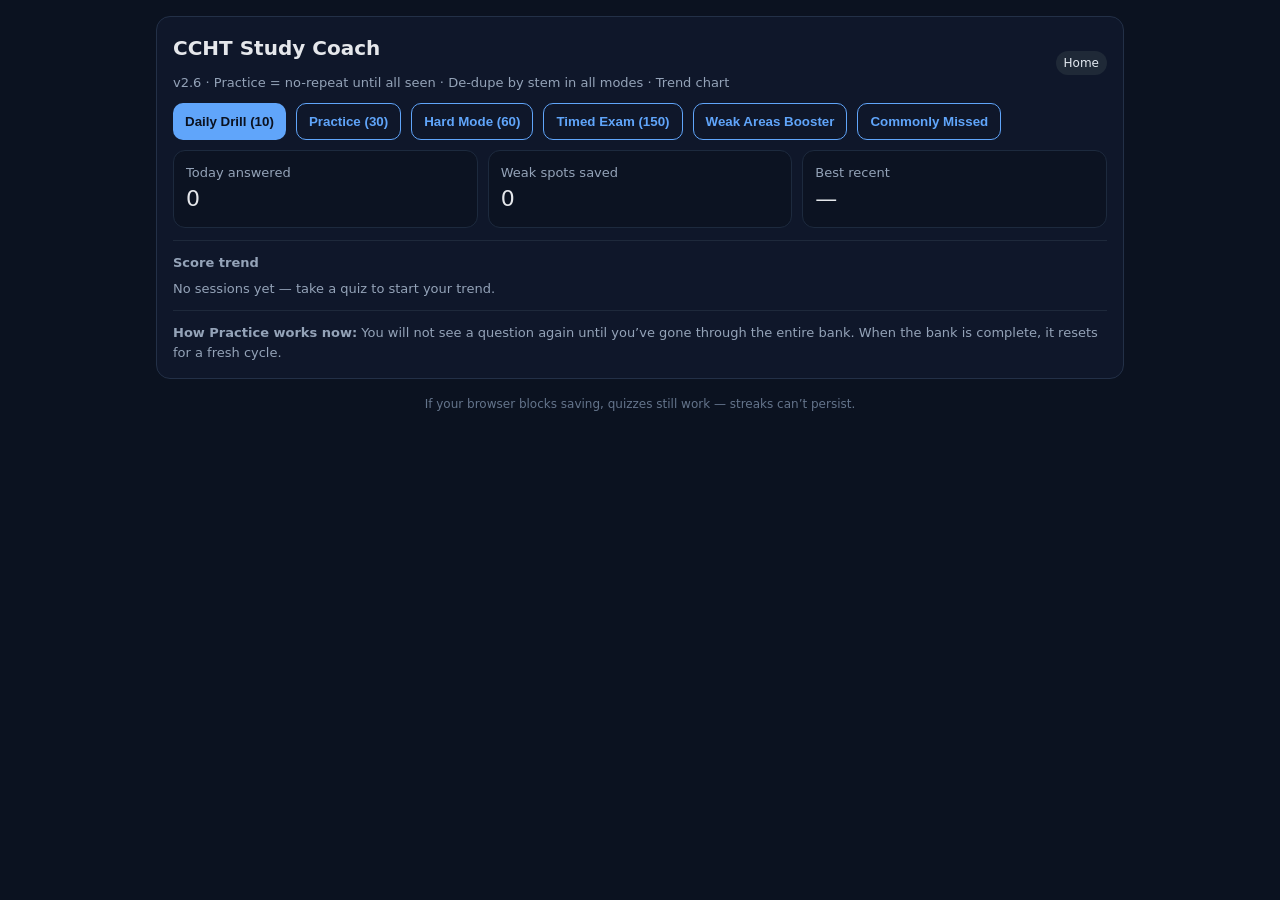
<file: index_single_v2_6.html>
<!DOCTYPE html><html lang="en"><head><meta charset="utf-8">
<meta name="viewport" content="width=device-width,initial-scale=1">
<title>CCHT Study Coach — v2.6 (no-repeat practice)</title>
<style>
:root{--bg:#0b1220;--card:#0f172a;--ink:#e5e7eb;--muted:#94a3b8;--pri:#60a5fa;--chip:#1f2937}
*{box-sizing:border-box}body{margin:0;background:var(--bg);color:var(--ink);font:16px/1.5 system-ui,-apple-system,Segoe UI,Roboto}
.container{max-width:1000px;margin:0 auto;padding:16px}
.row{display:flex;gap:10px;flex-wrap:wrap}
.card{background:var(--card);border:1px solid #233047;border-radius:14px;padding:16px}
h1{font-size:20px;margin:0 0 10px}
button{background:var(--pri);color:#0b1220;border:none;border-radius:10px;padding:10px 12px;font-weight:700;cursor:pointer}
button.outline{background:transparent;border:1px solid var(--pri);color:#60a5fa}
button:disabled{opacity:.5;cursor:not-allowed}
.badge,.pill{display:inline-block;padding:3px 8px;border-radius:999px;background:var(--chip);color:#e2e8f0;font-size:12px}
.small{font-size:13px;color:var(--muted)}
.hide{display:none}.list .item{padding:10px 0;border-top:1px solid #1e293b}
.kpi{display:flex;gap:10px;flex-wrap:wrap}
.kpi .cell{flex:1;min-width:180px;background:#0c1322;border:1px solid #1d2a3e;border-radius:12px;padding:12px}
.q-stem{font-weight:700;margin:8px 0}
.choice{display:flex;gap:10px;align-items:flex-start;border:1px solid #213047;border-radius:10px;padding:10px;margin:8px 0;cursor:pointer}
.choice .badge{background:#111827}
.choice.correct{border-color:#14532d;background:rgba(34,197,94,.1)}
.choice.incorrect{border-color:#7f1d1d;background:rgba(239,68,68,.08)}
.explain{margin-top:8px;border-left:3px solid #334155;padding-left:10px}
.topbar{display:flex;justify-content:space-between;align-items:center;gap:10px}
.progress{height:8px;background:#111827;border-radius:999px;overflow:hidden}
.progress>div{height:100%;width:0;background:var(--pri)}
footer{color:#64748b;margin-top:16px;font-size:12px;text-align:center}
hr.sep{border:0;border-top:1px solid #1e293b;margin:12px 0}
ul.compact{margin:6px 0 0 18px;padding:0}
</style>
</head><body>
<div class="container">

  <div id="home" class="card">
    <div class="topbar">
      <div><h1>CCHT Study Coach</h1>
        <div class="small">v2.6 · Practice = no-repeat until all seen · De-dupe by stem in all modes · Trend chart</div>
      </div>
      <span class="pill" id="modePill">Home</span>
    </div>

    <div class="row" style="margin:10px 0">
      <button id="btnDaily">Daily Drill (10)</button>
      <button id="btnPractice" class="outline">Practice (30)</button>
      <button id="btnHard" class="outline">Hard Mode (60)</button>
      <button id="btnExam" class="outline">Timed Exam (150)</button>
      <button id="btnBooster" class="outline">Weak Areas Booster</button>
      <button id="btnMissed" class="outline">Commonly Missed</button>
    </div>

    <div class="kpi">
      <div class="cell"><div class="small">Today answered</div><div style="font-size:22px" id="todayKpi">0</div></div>
      <div class="cell"><div class="small">Weak spots saved</div><div style="font-size:22px" id="weakKpi">0</div></div>
      <div class="cell"><div class="small">Best recent</div><div style="font-size:22px" id="bestKpi">—</div></div>
    </div>

    <hr class="sep">
    <div class="small"><b>Score trend</b></div>
    <div id="trendMount" style="margin-top:6px"></div>

    <hr class="sep">
    <div class="small">
      <b>How Practice works now:</b> You will not see a question again until you’ve gone through the entire bank. When the bank is complete, it resets for a fresh cycle.
    </div>
  </div>

  <div id="quiz" class="card hide">
    <div class="topbar">
      <div><span class="pill" id="catPill">Mix</span> <span class="pill" id="countPill"><span id="qNum">1</span>/<span id="qTotal">10</span></span></div>
      <div class="pill" id="timer">—</div>
    </div>
    <div class="progress" style="margin:12px 0 6px"><div id="bar"></div></div>
    <div id="qArea"></div>
    <div class="row"><button id="btnNext" class="outline">Next →</button></div>
  </div>

  <div id="results" class="card hide">
    <h1>Results</h1>
    <div id="scoreLine" style="font-size:22px;margin-bottom:10px"></div>
    <div class="kpi">
      <div class="cell"><div class="small">Correct</div><div id="kCorrect" style="font-size:22px">0</div></div>
      <div class="cell"><div class="small">Time</div><div id="kTime" style="font-size:22px">—</div></div>
      <div class="cell"><div class="small">Mode</div><div id="kMode" style="font-size:22px">—</div></div>
    </div>
    <div id="bySection" style="margin-top:12px"></div>
    <div id="byTopic" style="margin-top:12px"></div>
    <h3 style="margin-top:14px">Recent Sessions</h3>
    <div id="histList" class="list"></div>
    <div class="row" style="margin-top:12px;"><button onclick="goHome()">Home</button><button class="outline" onclick="location.reload()">Reset</button></div>
    <div class="small muted" style="margin-top:10px">App v2.6 (single-file)</div>
  </div>

  <footer>If your browser blocks saving, quizzes still work — streaks can’t persist.</footer>
</div>

<script>
const QUESTIONS = [
  {
    "id": 101,
    "sec": "Clinical",
    "topic": "Emergencies",
    "stem": "Air in venous chamber with chest pain and dyspnea: first action?",
    "choices": [
      "Stop UF",
      "Clamp venous line and stop pump; left Trendelenburg; oxygen",
      "Increase dialysate flow",
      "Continue and observe"
    ],
    "answer": 1,
    "why": "Treat as suspected air embolism.",
    "terms": "Air embolism: intravascular air obstructing pulmonary flow.",
    "wrong": [
      "UF change alone won't stop air",
      "\u2014",
      "Not addressing air",
      "Unsafe delay"
    ],
    "tip": "Clamp \u2022 Stop \u2022 Left \u2022 O2"
  }
];
</script>
<script>

const APP_VERSION='2.6'; console.log('CCHT script version:', APP_VERSION);
const $=s=>document.querySelector(s), $$=s=>Array.from(document.querySelectorAll(s));
function shuffle(a){for(let i=a.length-1;i>0;i--){const j=Math.floor(Math.random()*(i+1));[a[i],a[j]]=[a[j],a[i]]}return a}
function secondsToMMSS(s){const m=Math.floor(s/60),ss=('0'+(s%60)).slice(-2);return `${m}:${ss}`}
function storageAvailable(){try{const x='__t__';localStorage.setItem(x,x);localStorage.removeItem(x);return true}catch(e){return false}}
const STORAGE_OK=storageAvailable();
const store={get:(k,f)=>{if(!STORAGE_OK)return f;try{return JSON.parse(localStorage.getItem(k))??f}catch{return f}},
             set:(k,v)=>{if(!STORAGE_OK)return;try{localStorage.setItem(k,JSON.stringify(v))}catch{}}};

const WRONG_KEY='ccht_wrong_v26', STATS_KEY='ccht_stats_v26', HIST_KEY='ccht_hist_v26', PERF_KEY='ccht_perf_v26';
const SEEN_KEY='ccht_seen_v26'; // tracks seen IDs for Practice "no-repeat-until-all-seen"
let wrongSet=new Set(store.get(WRONG_KEY,[]));
let stats=store.get(STATS_KEY,{answeredToday:0});
let history=store.get(HIST_KEY,[]);
let perf=store.get(PERF_KEY,{});
let seenIDs=new Set(store.get(SEEN_KEY,[])); // persistent across sessions for Practice
let session=null; let answeredThis=false;

const ALL_IDS = new Set((QUESTIONS||[]).map(q=>q.id));

function ensurePerf(sec,topic){ if(!perf[sec]) perf[sec]={}; if(!perf[sec][topic]) perf[sec][topic]={right:0,total:0}; }
function refreshKPIs(){ $('#todayKpi').textContent=String(stats.answeredToday||0); $('#weakKpi').textContent=String(wrongSet.size||0); const last=history[history.length-1]; $('#bestKpi').textContent= last? `${Math.round((last.score||0)*100)}%` : '—'; }

// ---- De-dupe helpers ----
function normStem(st){ return st.toLowerCase().replace(/[^\w\s]/g,'').replace(/\s+/g,' ').trim(); }
function uniqueByStem(arr){ const seen=new Set(); const out=[]; for(const q of arr){ const k=normStem(q.stem); if(seen.has(k)) continue; seen.add(k); out.push(q);} return out; }

// ---- Draw pools ----
function shuffleAnswers(items){ items.forEach(q=>{ const zip=q.choices.map((c,i)=>({c,i})); shuffle(zip); q._choices=zip.map(z=>z.c); q._answer=zip.findIndex(z=>z.i===q.answer); }); return items; }

function pickPractice(size=30){
  // Practice = strict "no-repeat-until-all-seen"
  const unseen = (QUESTIONS||[]).filter(q=>!seenIDs.has(q.id));
  if(unseen.length===0){
    // reset cycle
    seenIDs = new Set(); store.set(SEEN_KEY, Array.from(seenIDs));
  }
  const pool = (QUESTIONS||[]).filter(q=>!seenIDs.has(q.id));
  shuffle(pool);
  const chosen = uniqueByStem(pool).slice(0,size);
  return shuffleAnswers(chosen);
}

function pickMode(mode){
  const base = shuffleAnswers(shuffle((QUESTIONS||[]).slice()));
  // per-mode sizes
  let size = 10;
  if(mode==='daily') size=10;
  else if(mode==='practice') return pickPractice(30);
  else if(mode==='hard') size=60;
  else if(mode==='exam') size=150;
  else if(mode==='booster') size=30;
  else if(mode==='commonly-missed') size=30;

  // build unique pool by stem for all modes
  let pool = uniqueByStem(base);

  if(mode==='exam'){
    // proportional sections
    const want = {Clinical:0.35, Technical:0.25, Water:0.25, "Infection/Safety":0.15};
    const buckets = {Clinical:[], Technical:[], Water:[], "Infection/Safety":[]};
    pool.forEach(q=>{ if(buckets[q.sec]) buckets[q.sec].push(q); });
    const list=[];
    for(const sec in want){ shuffle(buckets[sec]); const n=Math.round(size*want[sec]); list.push(...buckets[sec].slice(0,n)); }
    while(list.length<size && pool.length){ list.push(pool[list.length%pool.length]); }
    return list.slice(0,size);
  }
  return pool.slice(0,size);
}

// ---- Commonly Missed (still de-duped) ----
const MISS_KEY='ccht_miss_v26'; let missCounts = store.get(MISS_KEY, {});
const HIGH_MISS_TOPICS = new Set(['Chloramine','Concentrates','Monitoring','Emergencies','Endotoxin','System Layout','Pretreatment','Access','Infection Control','Safety','RO Mechanics','Hardness']);
(function(){ if(Object.keys(missCounts).length) return; const candidates=QUESTIONS.filter(q=>HIGH_MISS_TOPICS.has(q.topic)); const take=candidates.slice(0,80); let weight=7; take.forEach((q,idx)=>{ const w=Math.max(2, weight - Math.floor(idx/16)); missCounts[q.id]=w; }); store.set(MISS_KEY, missCounts); })();
function bumpMiss(id){ missCounts[id]=(missCounts[id]||0)+1; store.set(MISS_KEY, missCounts); }
function pickCommonlyMissed(N=30){
  const entries=Object.entries(missCounts).sort((a,b)=>(b[1]||0)-(a[1]||0));
  const ids=entries.filter(e=>(e[1]||0)>0).map(e=>Number(e[0]));
  let pool=(QUESTIONS||[]).filter(q=>ids.includes(q.id));
  pool = uniqueByStem(shuffle(pool));
  if(pool.length===0){ const alt=(QUESTIONS||[]).filter(q=>Array.from(wrongSet).includes(q.id)); pool = uniqueByStem(shuffle(alt)); }
  if(pool.length===0){ alert('No commonly missed questions yet — do a session first.'); return null; }
  return shuffleAnswers(pool.slice(0,N));
}

// ---- Engine ----
function startSession({mode,timeLimit=null,showImmediate=true}){
  let list=null;
  if(mode==='commonly-missed'){ list = pickCommonlyMissed(30); }
  else { list = pickMode(mode); }
  if(!list) return;
  session={mode,list,index:0,answers:[],start:Date.now(),timeLimit,ended:false,showImmediate};
  $('#home').classList.add('hide'); $('#results').classList.add('hide'); $('#quiz').classList.remove('hide');
  $('#modePill').textContent=mode.toUpperCase(); $('#qTotal').textContent=String(list.length); $('#timer').textContent=timeLimit?secondsToMMSS(timeLimit):'—'; $('#catPill').textContent='Mix';
  showCurrent();
  if(timeLimit){
    const tick=()=>{ if(!session||session.ended)return; const left=timeLimit-Math.floor((Date.now()-session.start)/1000);
      $('#timer').textContent=secondsToMMSS(Math.max(0,left)); if(left<=0){ finishSession(true); } else setTimeout(tick,1000); }; tick();
  }
}

function showCurrent(){
  answeredThis=false; const nextBtn=$('#btnNext'); nextBtn.disabled=true; nextBtn.style.opacity=0.6;
  const q=session.list[session.index]; $('#qNum').textContent=String(session.index+1); $('#bar').style.width=((session.index)/session.list.length*100)+'%';
  const area=$('#qArea'); area.innerHTML='';
  const choicesHtml=(q._choices||q.choices).map((c,i)=>`<div class="choice" data-i="${i}" role="button" tabindex="0"><div class="badge">${String.fromCharCode(65+i)}</div><div>${c}</div></div>`).join('');
  area.innerHTML = `<div class="q-stem">${q.stem} <span class="pill" style="margin-left:6px">${q.sec}</span> <span class="pill" style="margin-left:6px">${q.topic}</span></div>${choicesHtml}
    <div class="explain small ${session.showImmediate?'hide':''}" id="explain"><div><b>Why:</b> ${q.why}</div><div><b>Terms:</b> ${q.terms}</div><div><b>Why others are wrong:</b><ul class="compact">${(q.wrong||[]).map(w=>`<li>${w}</li>`).join('')}</ul></div><div><b>Memory tip:</b> ${q.tip}</div></div>`;
  const status=document.createElement('div'); status.id='status'; status.className='small muted'; status.style.marginTop='6px'; status.textContent=session.showImmediate?'Select an answer to see the explanation, then tap Next.':'Practice exam mode — answers at the end.'; area.appendChild(status);
  $$('#qArea .choice').forEach(ch=>ch.addEventListener('click',()=>{
    if(ch.classList.contains('locked')) return;
    const pick=Number(ch.dataset.i); const correctIndex=(q._answer!=null)?q._answer:q.answer;
    $$('#qArea .choice').forEach((n,i)=>{ n.classList.add('locked'); if(i===correctIndex) n.classList.add('correct'); if(i===pick && i!==correctIndex) n.classList.add('incorrect'); });
    const correct = pick===correctIndex;
    stats.answeredToday+=1; store.set(STATS_KEY, stats); ensurePerf(q.sec,q.topic); perf[q.sec][q.topic].total += 1; if(correct) perf[q.sec][q.topic].right += 1; store.set(PERF_KEY, perf);
    if(!correct){ wrongSet.add(q.id); bumpMiss(q.id); } else { wrongSet.delete(q.id); } store.set(WRONG_KEY, Array.from(wrongSet));
    if(session.showImmediate){ $('#explain').classList.remove('hide'); $('#status').innerHTML = correct ? '✅ Correct' : `❌ Incorrect · Correct is <b>${String.fromCharCode(65+correctIndex)}</b>`; } else { $('#status').textContent='Answer recorded. Move on — explanations at the end.'; }
    session.answers.push({id:q.id,pick,correct});
    // mark SEEN for Practice mode only
    if(session.mode==='practice'){ seenIDs.add(q.id); store.set(SEEN_KEY, Array.from(seenIDs)); }
    answeredThis=true; nextBtn.disabled=false; nextBtn.style.opacity=1;
  }));
}

function nextQuestion(){ if(!session) return; if(!answeredThis){ alert('Please select an answer first.'); return; } if(session.index < session.list.length-1){ session.index++; showCurrent(); } else { finishSession(false); } }

function finishSession(timeUp){
  session.ended=true; const seconds=Math.floor((Date.now()-session.start)/1000); const correct = session.answers.filter(a=>a.correct).length; const total=session.list.length; const score=correct/total;
  history.push({mode:session.mode,score,time:seconds,total,when:Date.now()}); store.set(HIST_KEY, history);
  $('#quiz').classList.add('hide'); $('#results').classList.remove('hide');
  $('#scoreLine').textContent=`Score: ${Math.round(score*100)}% (${correct}/${total}) ${timeUp?'· Time up':''}`;
  $('#kCorrect').textContent=`${correct}/${total}`; $('#kTime').textContent=secondsToMMSS(seconds); $('#kMode').textContent=session.mode;
  const bySec={}, byTopic={}; session.list.forEach((q,i)=>{ const a=session.answers[i]; if(!a) return; if(!bySec[q.sec]) bySec[q.sec]={r:0,t:0}; if(!byTopic[q.topic]) byTopic[q.topic]={r:0,t:0}; bySec[q.sec].t++; if(a.correct) bySec[q.sec].r++; byTopic[q.topic].t++; if(a.correct) byTopic[q.topic].r++; });
  const secWrap=$('#bySection'); secWrap.innerHTML='<h3 style="margin-top:12px">Section Breakdown</h3>'; Object.keys(bySec).forEach(s=>{ const pct=Math.round(bySec[s].r/bySec[s].t*100); const div=document.createElement('div'); div.className='small'; div.innerHTML=`<div class="badge">${s}</div> <b>${pct}%</b> (${bySec[s].r}/${bySec[s].t})`; secWrap.appendChild(div); });
  const topicWrap=$('#byTopic'); topicWrap.innerHTML='<h3 style="margin-top:12px">Topic Breakdown</h3>'; Object.keys(byTopic).forEach(t=>{ const pct=Math.round(byTopic[t].r/byTopic[t].t*100); const div=document.createElement('div'); div.className='small'; div.innerHTML=`<div class="badge">${t}</div> <b>${pct}%</b> (${byTopic[t].r}/${byTopic[t].t})`; topicWrap.appendChild(div); });
  renderHistory();
  if(!session.showImmediate){
    const review=document.createElement('div'); review.style.marginTop='14px'; review.innerHTML='<h3>Review & Explanations</h3>';
    session.list.forEach((q,i)=>{ const a=session.answers[i]; const correctIndex=(q._answer!=null)?q._answer*q.answer:q.answer; const tag=a&&a.correct?'✅':'❌'; const block=document.createElement('div'); block.className='explain small'; const choices=(q._choices||q.choices);
      block.innerHTML=`<div style="margin:6px 0"><b>${tag} Q${i+1}.</b> ${q.stem}</div><div><b>Answer:</b> ${String.fromCharCode(65+correctIndex)} — ${choices[correctIndex]}</div><div><b>Why:</b> ${q.why}</div><div><b>Terms:</b> ${q.terms}</div><div><b>Why others are wrong:</b><ul class="compact">${(q.wrong||[]).map(w=>`<li>${w}</li>`).join('')}</ul></div><div><b>Memory tip:</b> ${q.tip}</div>`; $('#results').appendChild(block); });
  }
  session=null; refreshKPIs();
}

function renderHistory(){ const wrap=document.getElementById('histList'); if(!wrap) return; wrap.innerHTML=''; history.slice().reverse().slice(0,8).forEach(h=>{ const div=document.createElement('div'); div.className='item'; div.innerHTML=`<div class="badge">${h.mode}</div><div style="font-weight:700;margin-top:6px">${new Date(h.when).toLocaleString()}</div><div class="small">Score: <b>${Math.round((h.score||0)*100)}%</b> · Time: ${secondsToMMSS(h.time||0)} · Qs: ${h.total}</div>`; wrap.appendChild(div); }); }
function renderTrend(){
  const mount = document.getElementById('trendMount'); if(!mount) return;
  const data = history.slice(-15).map(h=>Math.round((h.score||0)*100));
  mount.innerHTML='';
  if(data.length===0){ const p=document.createElement('div'); p.className='small muted'; p.textContent='No sessions yet — take a quiz to start your trend.'; mount.appendChild(p); return; }
  const W=320,H=100,pad=8, max=100,min=0; const step=(W-2*pad)/Math.max(1,data.length-1); const y=v=> H-pad - ((v-min)/(max-min)*(H-2*pad));
  const NS='http://www.w3.org/2000/svg'; const svg=document.createElementNS(NS,'svg'); svg.setAttribute('viewBox',`0 0 ${W} ${H}`); svg.style.width='100%'; svg.style.maxWidth='360px';
  const bg=document.createElementNS(NS,'rect'); bg.setAttribute('x','0'); bg.setAttribute('y','0'); bg.setAttribute('width',W); bg.setAttribute('height',H); bg.setAttribute('fill','#0c1322'); bg.setAttribute('rx','8'); svg.appendChild(bg);
  const target=70; const line=document.createElementNS(NS,'line'); line.setAttribute('x1',pad); line.setAttribute('x2',W-pad); line.setAttribute('y1',y(target)); line.setAttribute('y2',y(target)); line.setAttribute('stroke','#475569'); line.setAttribute('stroke-dasharray','4 4'); svg.appendChild(line);
  let d=''; data.forEach((v,i)=>{ const px=pad+i*step, py=y(v); d+=(i===0?`M ${px} ${py}`:` L ${px} ${py}`); });
  const path=document.createElementNS(NS,'path'); path.setAttribute('d',d); path.setAttribute('fill','none'); path.setAttribute('stroke','#60a5fa'); path.setAttribute('stroke-width','2'); svg.appendChild(path);
  data.forEach((v,i)=>{ const cx=pad+i*step, cy=y(v); const c=document.createElementNS(NS,'circle'); c.setAttribute('cx',cx); c.setAttribute('cy',cy); c.setAttribute('r','3'); c.setAttribute('fill','#60a5fa'); svg.appendChild(c); });
  const lab=document.createElement('div'); lab.className='small muted'; lab.style.marginTop='6px'; lab.textContent=`Last ${data.length} sessions · Avg ${Math.round(data.reduce((a,b)=>a+b,0)/data.length)}% · Target 70%`; mount.appendChild(svg); mount.appendChild(lab);
}

function goHome(){ $('#results').classList.add('hide'); $('#home').classList.remove('hide'); }
function retry(){ goHome(); }

// Wire buttons after DOM ready
document.addEventListener('DOMContentLoaded', ()=>{
  document.getElementById('btnDaily').addEventListener('click',()=> startSession({mode:'daily', timeLimit:null, showImmediate:true}));
  document.getElementById('btnPractice').addEventListener('click',()=> startSession({mode:'practice', timeLimit:null, showImmediate:true}));
  document.getElementById('btnHard').addEventListener('click',()=> startSession({mode:'hard', timeLimit:60*60, showImmediate:true}));
  document.getElementById('btnExam').addEventListener('click',()=> startSession({mode:'exam', timeLimit:150*60, showImmediate:false}));
  document.getElementById('btnBooster').addEventListener('click',()=> startSession({mode:'booster', timeLimit:null, showImmediate:true}));
  document.getElementById('btnMissed').addEventListener('click',()=>{
    const list=pickCommonlyMissed(30); if(!list) return;
    session={mode:'commonly-missed',list,index:0,answers:[],start:Date.now(),timeLimit:null,ended:false,showImmediate:true};
    $('#home').classList.add('hide'); $('#results').classList.add('hide'); $('#quiz').classList.remove('hide');
    $('#modePill').textContent='COMMONLY MISSED'; $('#qTotal').textContent=String(list.length); $('#timer').textContent='—'; $('#catPill').textContent='Missed';
    showCurrent();
  });
  document.getElementById('btnNext').addEventListener('click', nextQuestion);
  renderTrend(); refreshKPIs();
});

</script>
</body></html>
</file>
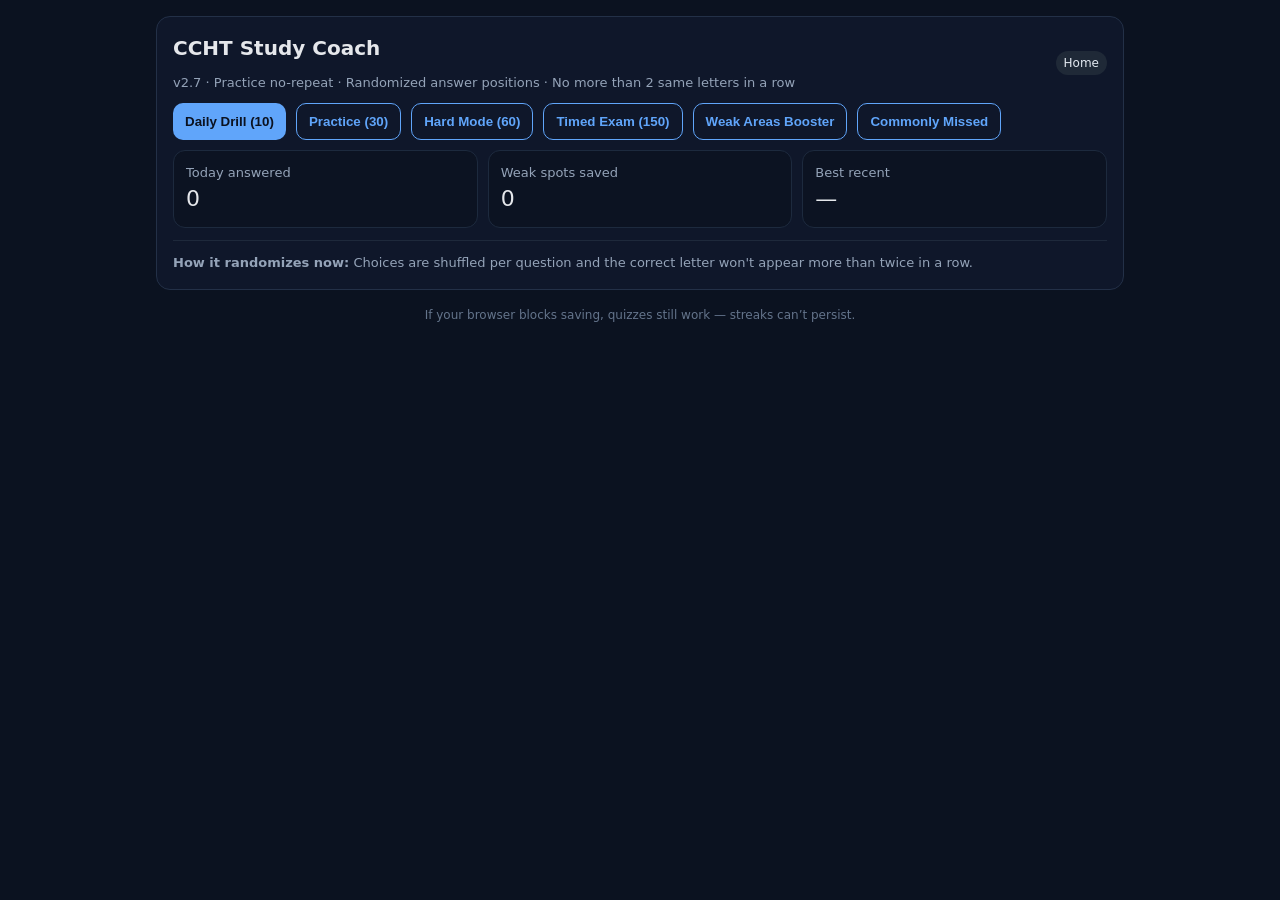
<file: index_single_v2_7.html>
<!DOCTYPE html><html lang="en"><head><meta charset="utf-8">
<meta name="viewport" content="width=device-width,initial-scale=1">
<title>CCHT Study Coach — v2.7 (randomized answers + no-repeat)</title>
<style>
:root{--bg:#0b1220;--card:#0f172a;--ink:#e5e7eb;--muted:#94a3b8;--pri:#60a5fa;--chip:#1f2937}
*{box-sizing:border-box}body{margin:0;background:var(--bg);color:var(--ink);font:16px/1.5 system-ui,-apple-system,Segoe UI,Roboto}
.container{max-width:1000px;margin:0 auto;padding:16px}
.row{display:flex;gap:10px;flex-wrap:wrap}
.card{background:var(--card);border:1px solid #233047;border-radius:14px;padding:16px}
h1{font-size:20px;margin:0 0 10px}
button{background:var(--pri);color:#0b1220;border:none;border-radius:10px;padding:10px 12px;font-weight:700;cursor:pointer}
button.outline{background:transparent;border:1px solid var(--pri);color:#60a5fa}
button:disabled{opacity:.5;cursor:not-allowed}
.badge,.pill{display:inline-block;padding:3px 8px;border-radius:999px;background:var(--chip);color:#e2e8f0;font-size:12px}
.small{font-size:13px;color:#94a3b8}
.hide{display:none}.list .item{padding:10px 0;border-top:1px solid #1e293b}
.kpi{display:flex;gap:10px;flex-wrap:wrap}
.kpi .cell{flex:1;min-width:180px;background:#0c1322;border:1px solid #1d2a3e;border-radius:12px;padding:12px}
.q-stem{font-weight:700;margin:8px 0}
.choice{display:flex;gap:10px;align-items:flex-start;border:1px solid #213047;border-radius:10px;padding:10px;margin:8px 0;cursor:pointer}
.choice .badge{background:#111827}
.choice.correct{border-color:#14532d;background:rgba(34,197,94,.1)}
.choice.incorrect{border-color:#7f1d1d;background:rgba(239,68,68,.08)}
.explain{margin-top:8px;border-left:3px solid #334155;padding-left:10px}
.topbar{display:flex;justify-content:space-between;align-items:center;gap:10px}
.progress{height:8px;background:#111827;border-radius:999px;overflow:hidden}
.progress>div{height:100%;width:0;background:var(--pri)}
footer{color:#64748b;margin-top:16px;font-size:12px;text-align:center}
hr.sep{border:0;border-top:1px solid #1e293b;margin:12px 0}
ul.compact{margin:6px 0 0 18px;padding:0}
</style>
</head><body>
<div class="container">

  <div id="home" class="card">
    <div class="topbar">
      <div><h1>CCHT Study Coach</h1>
        <div class="small">v2.7 · Practice no-repeat · Randomized answer positions · No more than 2 same letters in a row</div>
      </div>
      <span class="pill" id="modePill">Home</span>
    </div>

    <div class="row" style="margin:10px 0">
      <button id="btnDaily">Daily Drill (10)</button>
      <button id="btnPractice" class="outline">Practice (30)</button>
      <button id="btnHard" class="outline">Hard Mode (60)</button>
      <button id="btnExam" class="outline">Timed Exam (150)</button>
      <button id="btnBooster" class="outline">Weak Areas Booster</button>
      <button id="btnMissed" class="outline">Commonly Missed</button>
    </div>

    <div class="kpi">
      <div class="cell"><div class="small">Today answered</div><div style="font-size:22px" id="todayKpi">0</div></div>
      <div class="cell"><div class="small">Weak spots saved</div><div style="font-size:22px" id="weakKpi">0</div></div>
      <div class="cell"><div class="small">Best recent</div><div style="font-size:22px" id="bestKpi">—</div></div>
    </div>

    <hr class="sep">
    <div class="small"><b>How it randomizes now:</b> Choices are shuffled per question and the correct letter won't appear more than twice in a row.</div>
  </div>

  <div id="quiz" class="card hide">
    <div class="topbar">
      <div><span class="pill" id="catPill">Mix</span> <span class="pill" id="countPill"><span id="qNum">1</span>/<span id="qTotal">10</span></span></div>
      <div class="pill" id="timer">—</div>
    </div>
    <div class="progress" style="margin:12px 0 6px"><div id="bar"></div></div>
    <div id="qArea"></div>
    <div class="row"><button id="btnNext" class="outline">Next →</button></div>
  </div>

  <div id="results" class="card hide">
    <h1>Results</h1>
    <div id="scoreLine" style="font-size:22px;margin-bottom:10px"></div>
    <div class="kpi">
      <div class="cell"><div class="small">Correct</div><div id="kCorrect" style="font-size:22px">0</div></div>
      <div class="cell"><div class="small">Time</div><div id="kTime" style="font-size:22px">—</div></div>
      <div class="cell"><div class="small">Mode</div><div id="kMode" style="font-size:22px">—</div></div>
    </div>
    <div id="bySection" style="margin-top:12px"></div>
    <div id="byTopic" style="margin-top:12px"></div>
    <h3 style="margin-top:14px">Recent Sessions</h3>
    <div id="histList" class="list"></div>
    <div class="row" style="margin-top:12px;"><button onclick="goHome()">Home</button><button class="outline" onclick="location.reload()">Reset</button></div>
    <div class="small muted" style="margin-top:10px">App v2.7 (single-file)</div>
  </div>

  <footer>If your browser blocks saving, quizzes still work — streaks can’t persist.</footer>
</div>

<script>
const QUESTIONS = [
  {
    "id": 101,
    "sec": "Clinical",
    "topic": "Emergencies",
    "stem": "Air in venous chamber with chest pain and dyspnea: first action?",
    "choices": [
      "Stop UF",
      "Clamp venous line and stop pump; left Trendelenburg; oxygen",
      "Increase dialysate flow",
      "Continue and observe"
    ],
    "answer": 1,
    "why": "Treat as suspected air embolism.",
    "terms": "Air embolism: intravascular air obstructing pulmonary flow.",
    "wrong": [
      "UF change alone won't stop air",
      "\u2014",
      "Not addressing air",
      "Unsafe delay"
    ],
    "tip": "Clamp \u2022 Stop \u2022 Left \u2022 O2"
  }
];
</script>
<script>

const APP_VERSION='2.7'; console.log('CCHT script version:', APP_VERSION);
const $=s=>document.querySelector(s), $$=s=>Array.from(document.querySelectorAll(s));
function shuffle(a){for(let i=a.length-1;i>0;i--){const j=Math.floor(Math.random()*(i+1));[a[i],a[j]]=[a[j],a[i]]}return a}
function secondsToMMSS(s){const m=Math.floor(s/60),ss=('0'+(s%60)).slice(-2);return `${m}:${ss}`}
function storageAvailable(){try{const x='__t__';localStorage.setItem(x,x);localStorage.removeItem(x);return true}catch(e){return false}}
const STORAGE_OK=storageAvailable();
const store={get:(k,f)=>{if(!STORAGE_OK)return f;try{return JSON.parse(localStorage.getItem(k))??f}catch{return f}},
             set:(k,v)=>{if(!STORAGE_OK)return;try{localStorage.setItem(k,JSON.stringify(v))}catch{}}};

const WRONG_KEY='ccht_wrong_v27', STATS_KEY='ccht_stats_v27', HIST_KEY='ccht_hist_v27', PERF_KEY='ccht_perf_v27', SEEN_KEY='ccht_seen_v27';
let wrongSet=new Set(store.get(WRONG_KEY,[]));
let stats=store.get(STATS_KEY,{answeredToday:0});
let history=store.get(HIST_KEY,[]);
let perf=store.get(PERF_KEY,{});
let seenIDs=new Set(store.get(SEEN_KEY,[])); // no-repeat for Practice
let session=null; let answeredThis=false;

function ensurePerf(sec,topic){ if(!perf[sec]) perf[sec]={}; if(!perf[sec][topic]) perf[sec][topic]={right:0,total:0}; }
function refreshKPIs(){ $('#todayKpi').textContent=String(stats.answeredToday||0); $('#weakKpi').textContent=String(wrongSet.size||0); const last=history[history.length-1]; $('#bestKpi').textContent= last? `${Math.round((last.score||0)*100)}%` : '—'; }

// ---- De-dupe helpers ----
function normStem(st){ return st.toLowerCase().replace(/[^\w\s]/g,'').replace(/\s+/g,' ').trim(); }
function uniqueByStem(arr){ const seen=new Set(); const out=[]; for(const q of arr){ const k=normStem(q.stem); if(seen.has(k)) continue; seen.add(k); out.push(q);} return out; }

// ---- Shuffle answers + anti-pattern across a session ----
function shuffleAnswers(q){ const zip=q.choices.map((c,i)=>({c,i})); shuffle(zip); q._choices=zip.map(z=>z.c); q._answer=zip.findIndex(z=>z.i===q.answer); return q; }
function balanceAnswerPositions(list){
  const out=[]; const lastLetters=[]; // store indices 0..3 for last answers
  list.forEach(q=>{
    let tries=0;
    while(tries<10){
      shuffleAnswers(q);
      const letter=q._answer; // 0..3
      const L=lastLetters.length;
      const bad = (L>=2 && lastLetters[L-1]===letter && lastLetters[L-2]===letter);
      if(!bad) break;
      tries++;
    }
    out.push(q);
    lastLetters.push(q._answer);
    if(lastLetters.length>2) lastLetters.shift();
  });
  return out;
}

// ---- Practice: no-repeat-until-all-seen ----
function pickPractice(size=30){
  let pool=(QUESTIONS||[]).filter(q=>!seenIDs.has(q.id));
  if(pool.length===0){ seenIDs=new Set(); store.set(SEEN_KEY, Array.from(seenIDs)); pool=(QUESTIONS||[]).slice(); }
  shuffle(pool); pool=uniqueByStem(pool);
  const chosen = balanceAnswerPositions(pool).slice(0,size);
  return chosen;
}

// ---- Other modes ----
function pickMode(mode){
  const base = uniqueByStem(shuffle((QUESTIONS||[]).slice()));
  let size=10;
  if(mode==='daily') size=10;
  else if(mode==='practice') return pickPractice(30);
  else if(mode==='hard') size=60;
  else if(mode==='exam') size=150;
  else if(mode==='booster') size=30;
  else if(mode==='commonly-missed') size=30;

  return balanceAnswerPositions(base).slice(0,size);
}

// ---- Commonly Missed ----
const MISS_KEY='ccht_miss_v27'; let missCounts = store.get(MISS_KEY, {});
const HIGH_MISS_TOPICS = new Set(['Chloramine','Concentrates','Monitoring','Emergencies','Endotoxin','System Layout','Pretreatment','Access','Infection Control','Safety','RO Mechanics','Hardness']);
(function(){ if(Object.keys(missCounts).length) return; const candidates=QUESTIONS.filter(q=>HIGH_MISS_TOPICS.has(q.topic)); const take=candidates.slice(0,80); let weight=7; take.forEach((q,idx)=>{ const w=Math.max(2, weight - Math.floor(idx/16)); missCounts[q.id]=w; }); store.set(MISS_KEY, missCounts); })();
function bumpMiss(id){ missCounts[id]=(missCounts[id]||0)+1; store.set(MISS_KEY, missCounts); }
function pickCommonlyMissed(N=30){
  const entries=Object.entries(missCounts).sort((a,b)=>(b[1]||0)-(a[1]||0));
  const ids=entries.filter(e=>(e[1]||0)>0).map(e=>Number(e[0]));
  let pool=(QUESTIONS||[]).filter(q=>ids.includes(q.id));
  if(!pool.length){ pool=(QUESTIONS||[]).filter(q=>Array.from(wrongSet).includes(q.id)); }
  if(!pool.length){ alert('No commonly missed questions yet — do a session first.'); return null; }
  pool = uniqueByStem(shuffle(pool));
  return balanceAnswerPositions(pool).slice(0,N);
}

// ---- Engine ----
function startSession({mode,timeLimit=null,showImmediate=true}){
  let list=null;
  if(mode==='commonly-missed'){ list = pickCommonlyMissed(30); }
  else { list = pickMode(mode); }
  if(!list) return;
  session={mode,list,index:0,answers:[],start:Date.now(),timeLimit,ended:false,showImmediate};
  $('#home').classList.add('hide'); $('#results').classList.add('hide'); $('#quiz').classList.remove('hide');
  $('#modePill').textContent=mode.toUpperCase(); $('#qTotal').textContent=String(list.length); $('#timer').textContent=timeLimit?secondsToMMSS(timeLimit):'—'; $('#catPill').textContent='Mix';
  showCurrent();
  if(timeLimit){
    const tick=()=>{ if(!session||session.ended)return; const left=timeLimit-Math.floor((Date.now()-session.start)/1000);
      $('#timer').textContent=secondsToMMSS(Math.max(0,left)); if(left<=0){ finishSession(true); } else setTimeout(tick,1000); }; tick();
  }
}

function showCurrent(){
  answeredThis=false; const nextBtn=$('#btnNext'); nextBtn.disabled=true; nextBtn.style.opacity=0.6;
  const q=session.list[session.index]; $('#qNum').textContent=String(session.index+1); $('#bar').style.width=((session.index)/session.list.length*100)+'%';
  const area=$('#qArea'); area.innerHTML='';
  const choicesHtml=(q._choices||q.choices).map((c,i)=>`<div class="choice" data-i="${i}" role="button" tabindex="0"><div class="badge">${String.fromCharCode(65+i)}</div><div>${c}</div></div>`).join('');
  area.innerHTML = `<div class="q-stem">${q.stem} <span class="pill" style="margin-left:6px">${q.sec}</span> <span class="pill" style="margin-left:6px">${q.topic}</span></div>${choicesHtml}
    <div class="explain small ${session.showImmediate?'hide':''}" id="explain"><div><b>Why:</b> ${q.why}</div><div><b>Terms:</b> ${q.terms}</div><div><b>Why others are wrong:</b><ul class="compact">${(q.wrong||[]).map(w=>`<li>${w}</li>`).join('')}</ul></div><div><b>Memory tip:</b> ${q.tip}</div></div>`;
  const status=document.createElement('div'); status.id='status'; status.className='small muted'; status.style.marginTop='6px'; status.textContent=session.showImmediate?'Select an answer to see the explanation, then tap Next.':'Practice exam mode — answers at the end.'; area.appendChild(status);
  $$('#qArea .choice').forEach(ch=>ch.addEventListener('click',()=>{
    if(ch.classList.contains('locked')) return;
    const pick=Number(ch.dataset.i); const correctIndex=(q._answer!=null)?q._answer:q.answer;
    $$('#qArea .choice').forEach((n,i)=>{ n.classList.add('locked'); if(i===correctIndex) n.classList.add('correct'); if(i===pick && i!==correctIndex) n.classList.add('incorrect'); });
    const correct = pick===correctIndex;
    stats.answeredToday+=1; store.set(STATS_KEY, stats); ensurePerf(q.sec,q.topic); perf[q.sec][q.topic].total += 1; if(correct) perf[q.sec][q.topic].right += 1; store.set(PERF_KEY, perf);
    if(!correct){ wrongSet.add(q.id); bumpMiss(q.id); } else { wrongSet.delete(q.id); } store.set(WRONG_KEY, Array.from(wrongSet));
    if(session.showImmediate){ $('#explain').classList.remove('hide'); $('#status').innerHTML = correct ? '✅ Correct' : `❌ Incorrect · Correct is <b>${String.fromCharCode(65+correctIndex)}</b>`; } else { $('#status').textContent='Answer recorded. Move on — explanations at the end.'; }
    session.answers.push({id:q.id,pick,correct});
    if(session.mode==='practice'){ seenIDs.add(q.id); store.set(SEEN_KEY, Array.from(seenIDs)); }
    answeredThis=true; nextBtn.disabled=false; nextBtn.style.opacity=1;
  }));
}

function nextQuestion(){ if(!session) return; if(!answeredThis){ alert('Please select an answer first.'); return; } if(session.index < session.list.length-1){ session.index++; showCurrent(); } else { finishSession(false); } }

function finishSession(timeUp){
  session.ended=true; const seconds=Math.floor((Date.now()-session.start)/1000); const correct = session.answers.filter(a=>a.correct).length; const total=session.list.length; const score=correct/total;
  history.push({mode:session.mode,score,time:seconds,total,when:Date.now()}); store.set(HIST_KEY, history);
  $('#quiz').classList.add('hide'); $('#results').classList.remove('hide');
  $('#scoreLine').textContent=`Score: ${Math.round(score*100)}% (${correct}/${total}) ${timeUp?'· Time up':''}`;
  $('#kCorrect').textContent=`${correct}/${total}`; $('#kTime').textContent=secondsToMMSS(seconds); $('#kMode').textContent=session.mode;
  const bySec={}, byTopic={}; session.list.forEach((q,i)=>{ const a=session.answers[i]; if(!a) return; if(!bySec[q.sec]) bySec[q.sec]={r:0,t:0}; if(!byTopic[q.topic]) byTopic[q.topic]={r:0,t:0}; bySec[q.sec].t++; if(a.correct) bySec[q.sec].r++; byTopic[q.topic].t++; if(a.correct) byTopic[q.topic].r++; });
  const secWrap=$('#bySection'); secWrap.innerHTML='<h3 style="margin-top:12px">Section Breakdown</h3>'; Object.keys(bySec).forEach(s=>{ const pct=Math.round(bySec[s].r/bySec[s].t*100); const div=document.createElement('div'); div.className='small'; div.innerHTML=`<div class="badge">${s}</div> <b>${pct}%</b> (${bySec[s].r}/${bySec[s].t})`; secWrap.appendChild(div); });
  const topicWrap=$('#byTopic'); topicWrap.innerHTML='<h3 style="margin-top:12px">Topic Breakdown</h3>'; Object.keys(byTopic).forEach(t=>{ const pct=Math.round(byTopic[t].r/byTopic[t].t*100); const div=document.createElement('div'); div.className='small'; div.innerHTML=`<div class="badge">${t}</div> <b>${pct}%</b> (${byTopic[t].r}/${byTopic[t].t})`; topicWrap.appendChild(div); });
  renderHistory();
  if(!session.showImmediate){
    const review=document.createElement('div'); review.style.marginTop='14px'; review.innerHTML='<h3>Review & Explanations</h3>';
    session.list.forEach((q,i)=>{ const a=session.answers[i]; const correctIndex=(q._answer!=null)?q._answer:q.answer; const tag=a&&a.correct?'✅':'❌'; const block=document.createElement('div'); block.className='explain small'; const choices=(q._choices||q.choices);
      block.innerHTML=`<div style="margin:6px 0"><b>${tag} Q${i+1}.</b> ${q.stem}</div><div><b>Answer:</b> ${String.fromCharCode(65+correctIndex)} — ${choices[correctIndex]}</div><div><b>Why:</b> ${q.why}</div><div><b>Terms:</b> ${q.terms}</div><div><b>Why others are wrong:</b><ul class="compact">${(q.wrong||[]).map(w=>`<li>${w}</li>`).join('')}</ul></div><div><b>Memory tip:</b> ${q.tip}</div>`; $('#results').appendChild(block); });
  }
  session=null; refreshKPIs();
}

function renderHistory(){ const wrap=document.getElementById('histList'); if(!wrap) return; wrap.innerHTML=''; history.slice().reverse().slice(0,8).forEach(h=>{ const div=document.createElement('div'); div.className='item'; div.innerHTML=`<div class="badge">${h.mode}</div><div style="font-weight:700;margin-top:6px">${new Date(h.when).toLocaleString()}</div><div class="small">Score: <b>${Math.round((h.score||0)*100)}%</b> · Time: ${secondsToMMSS(h.time||0)} · Qs: ${h.total}</div>`; wrap.appendChild(div); ...
function renderTrend(){
  const mount = document.getElementById('trendMount'); if(!mount) return;
  const data = history.slice(-15).map(h=>Math.round((h.score||0)*100));
  mount.innerHTML='';
  if(data.length===0){ const p=document.createElement('div'); p.className='small muted'; p.textContent='No sessions yet — take a quiz to start your trend.'; mount.appendChild(p); return; }
  const W=320,H=100,pad=8, max=100,min=0; const step=(W-2*pad)/Math.max(1,data.length-1); const y=v=> H-pad - ((v-min)/(max-min)*(H-2*pad));
  const NS='http://www.w3.org/2000/svg'; const svg=document.createElementNS(NS,'svg'); svg.setAttribute('viewBox',`0 0 ${W} ${H}`); svg.style.width='100%'; svg.style.maxWidth='360px';
  const bg=document.createElementNS(NS,'rect'); bg.setAttribute('x','0'); bg.setAttribute('y','0'); bg.setAttribute('width',W); bg.setAttribute('height',H); bg.setAttribute('fill','#0c1322'); bg.setAttribute('rx','8'); svg.appendChild(bg);
  const target=70; const line=document.createElementNS(NS,'line'); line.setAttribute('x1',pad); line.setAttribute('x2',W-pad); line.setAttribute('y1',y(target)); line.setAttribute('y2',y(target)); line.setAttribute('stroke','#475569'); line.setAttribute('stroke-dasharray','4 4'); svg.appendChild(line);
  let d=''; data.forEach((v,i)=>{ const px=pad+i*step, py=y(v); d+=(i===0?`M ${px} ${py}`:` L ${px} ${py}`); });
  const path=document.createElementNS(NS,'path'); path.setAttribute('d',d); path.setAttribute('fill','none'); path.setAttribute('stroke','#60a5fa'); path.setAttribute('stroke-width','2'); svg.appendChild(path);
  data.forEach((v,i)=>{ const cx=pad+i*step, cy=y(v); const c=document.createElementNS(NS,'circle'); c.setAttribute('cx',cx); c.setAttribute('cy',cy); c.setAttribute('r','3'); c.setAttribute('fill','#60a5fa'); svg.appendChild(c); });
  const lab=document.createElement('div'); lab.className='small muted'; lab.style.marginTop='6px'; lab.textContent=`Last ${data.length} sessions · Avg ${Math.round(data.reduce((a,b)=>a+b,0)/data.length)}% · Target 70%`; mount.appendChild(svg); mount.appendChild(lab);
}

function goHome(){ $('#results').classList.add('hide'); $('#home').classList.remove('hide'); }
function retry(){ goHome(); }

document.addEventListener('DOMContentLoaded', ()=>{
  document.getElementById('btnDaily').addEventListener('click',()=> startSession({mode:'daily', timeLimit:null, showImmediate:true}));
  document.getElementById('btnPractice').addEventListener('click',()=> startSession({mode:'practice', timeLimit:null, showImmediate:true}));
  document.getElementById('btnHard').addEventListener('click',()=> startSession({mode:'hard', timeLimit:60*60, showImmediate:true}));
  document.getElementById('btnExam').addEventListener('click',()=> startSession({mode:'exam', timeLimit:150*60, showImmediate:false}));
  document.getElementById('btnBooster').addEventListener('click',()=> startSession({mode:'booster', timeLimit:null, showImmediate:true}));
  document.getElementById('btnMissed').addEventListener('click',()=>{
    const list=pickCommonlyMissed(30); if(!list) return;
    session={mode:'commonly-missed',list,index:0,answers:[],start:Date.now(),timeLimit:null,ended:false,showImmediate:true};
    $('#home').classList.add('hide'); $('#results').classList.add('hide'); $('#quiz').classList.remove('hide');
    $('#modePill').textContent='COMMONLY MISSED'; $('#qTotal').textContent=String(list.length); $('#timer').textContent='—'; $('#catPill').textContent='Missed';
    showCurrent();
  });
  document.getElementById('btnNext').addEventListener('click', nextQuestion);
  refreshKPIs(); renderTrend();
});

</script>
</body></html>
</file>
